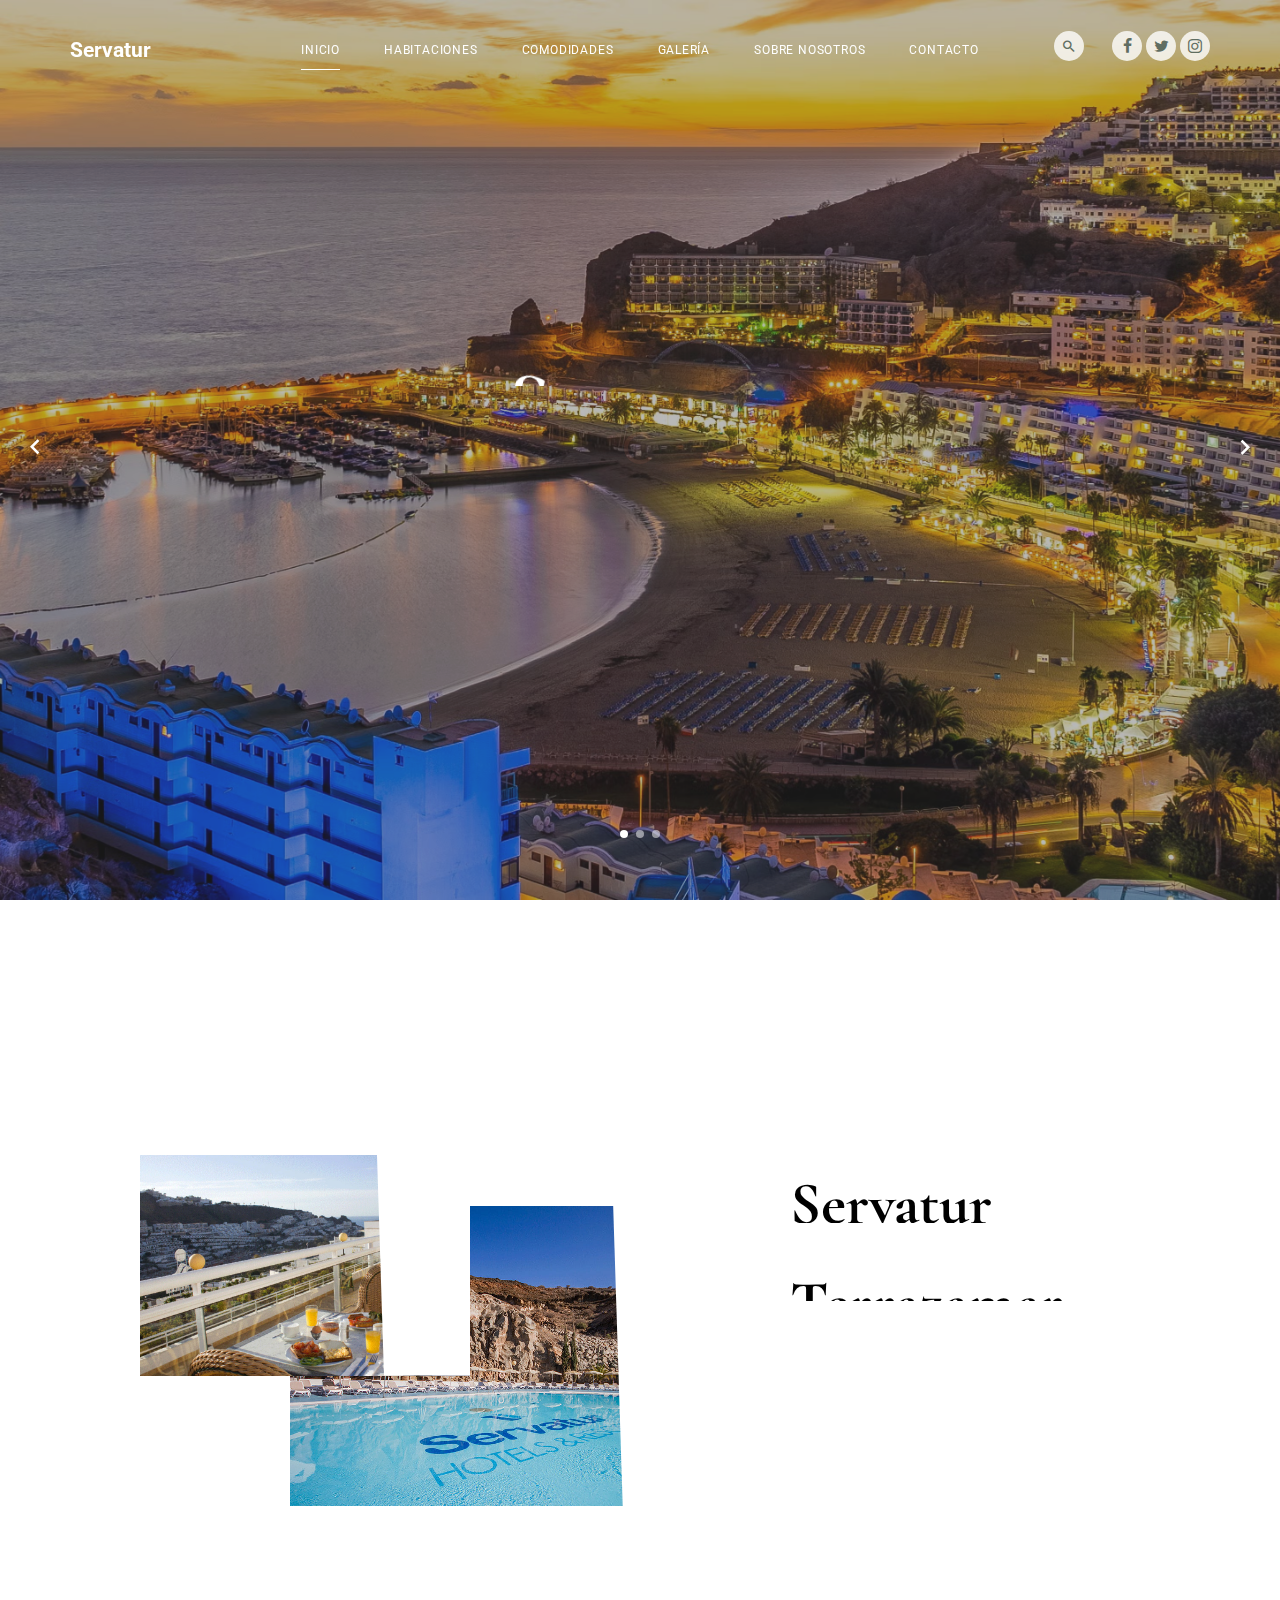
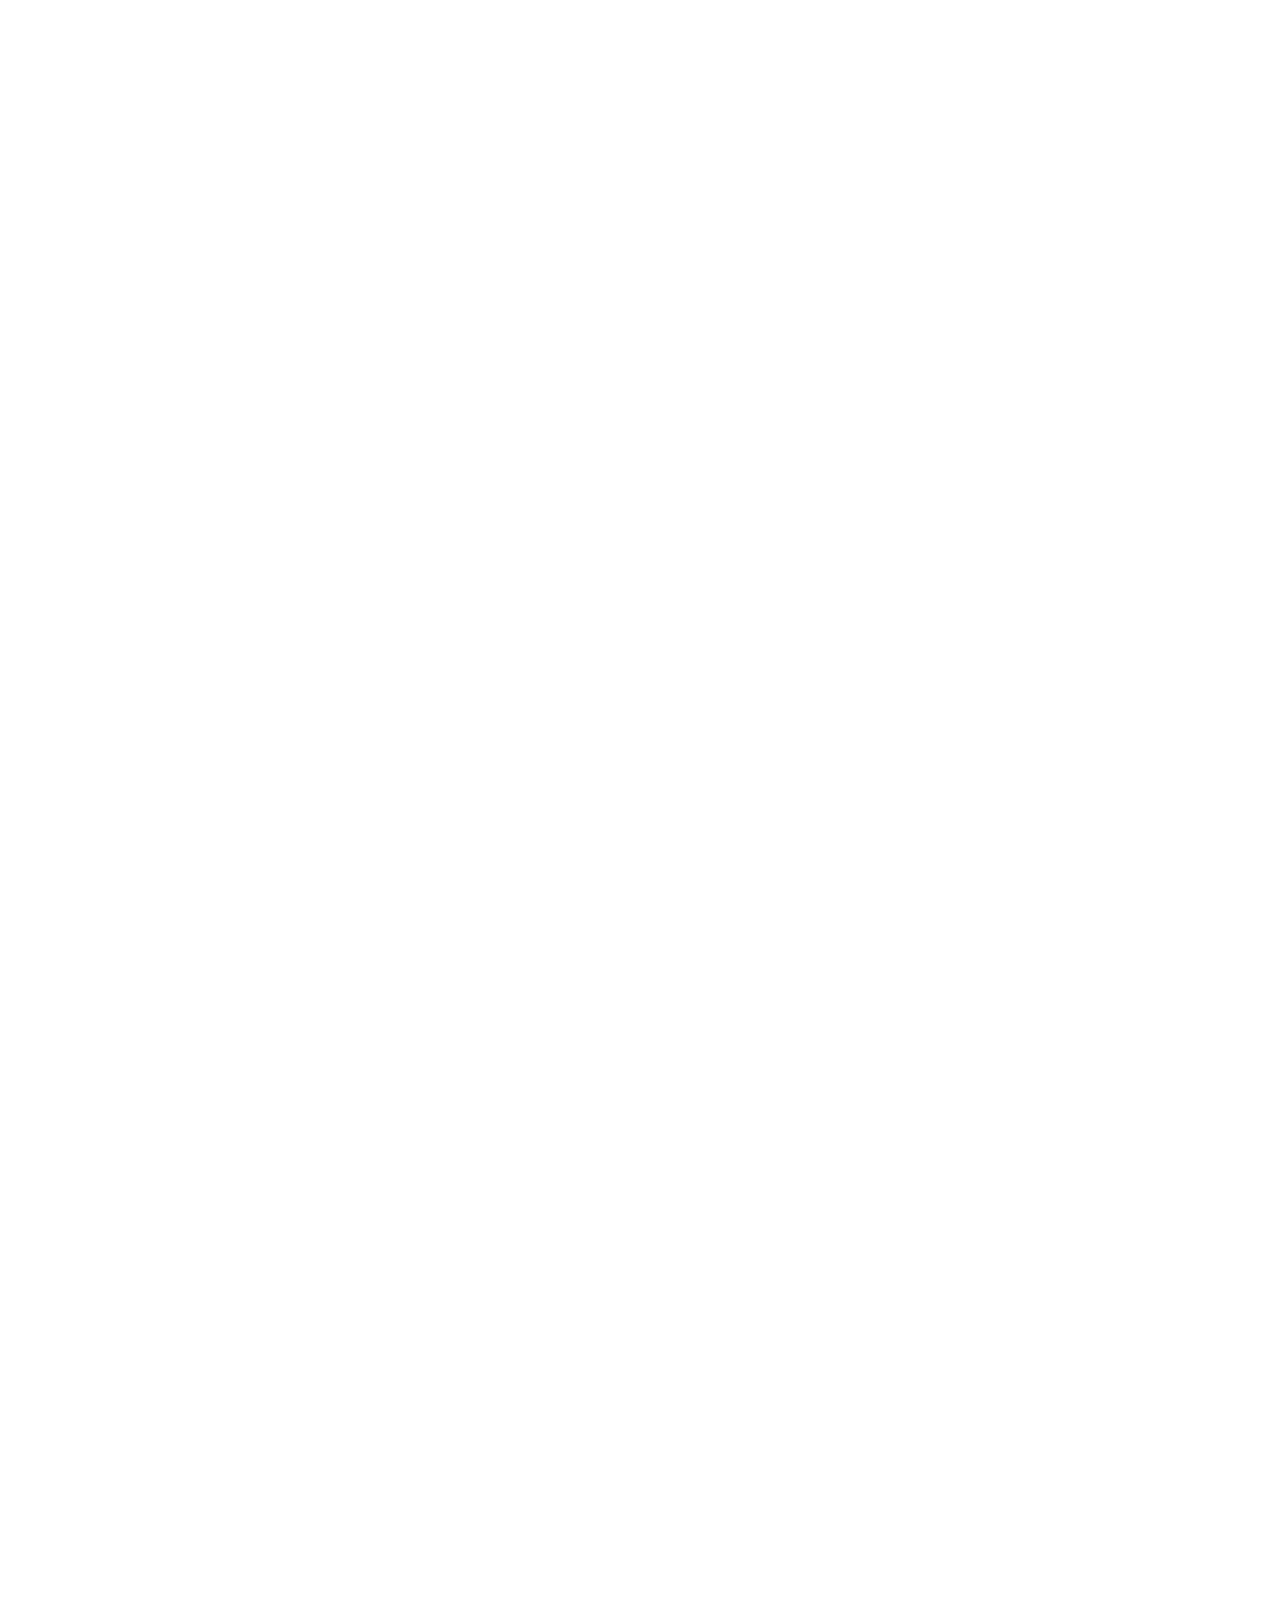
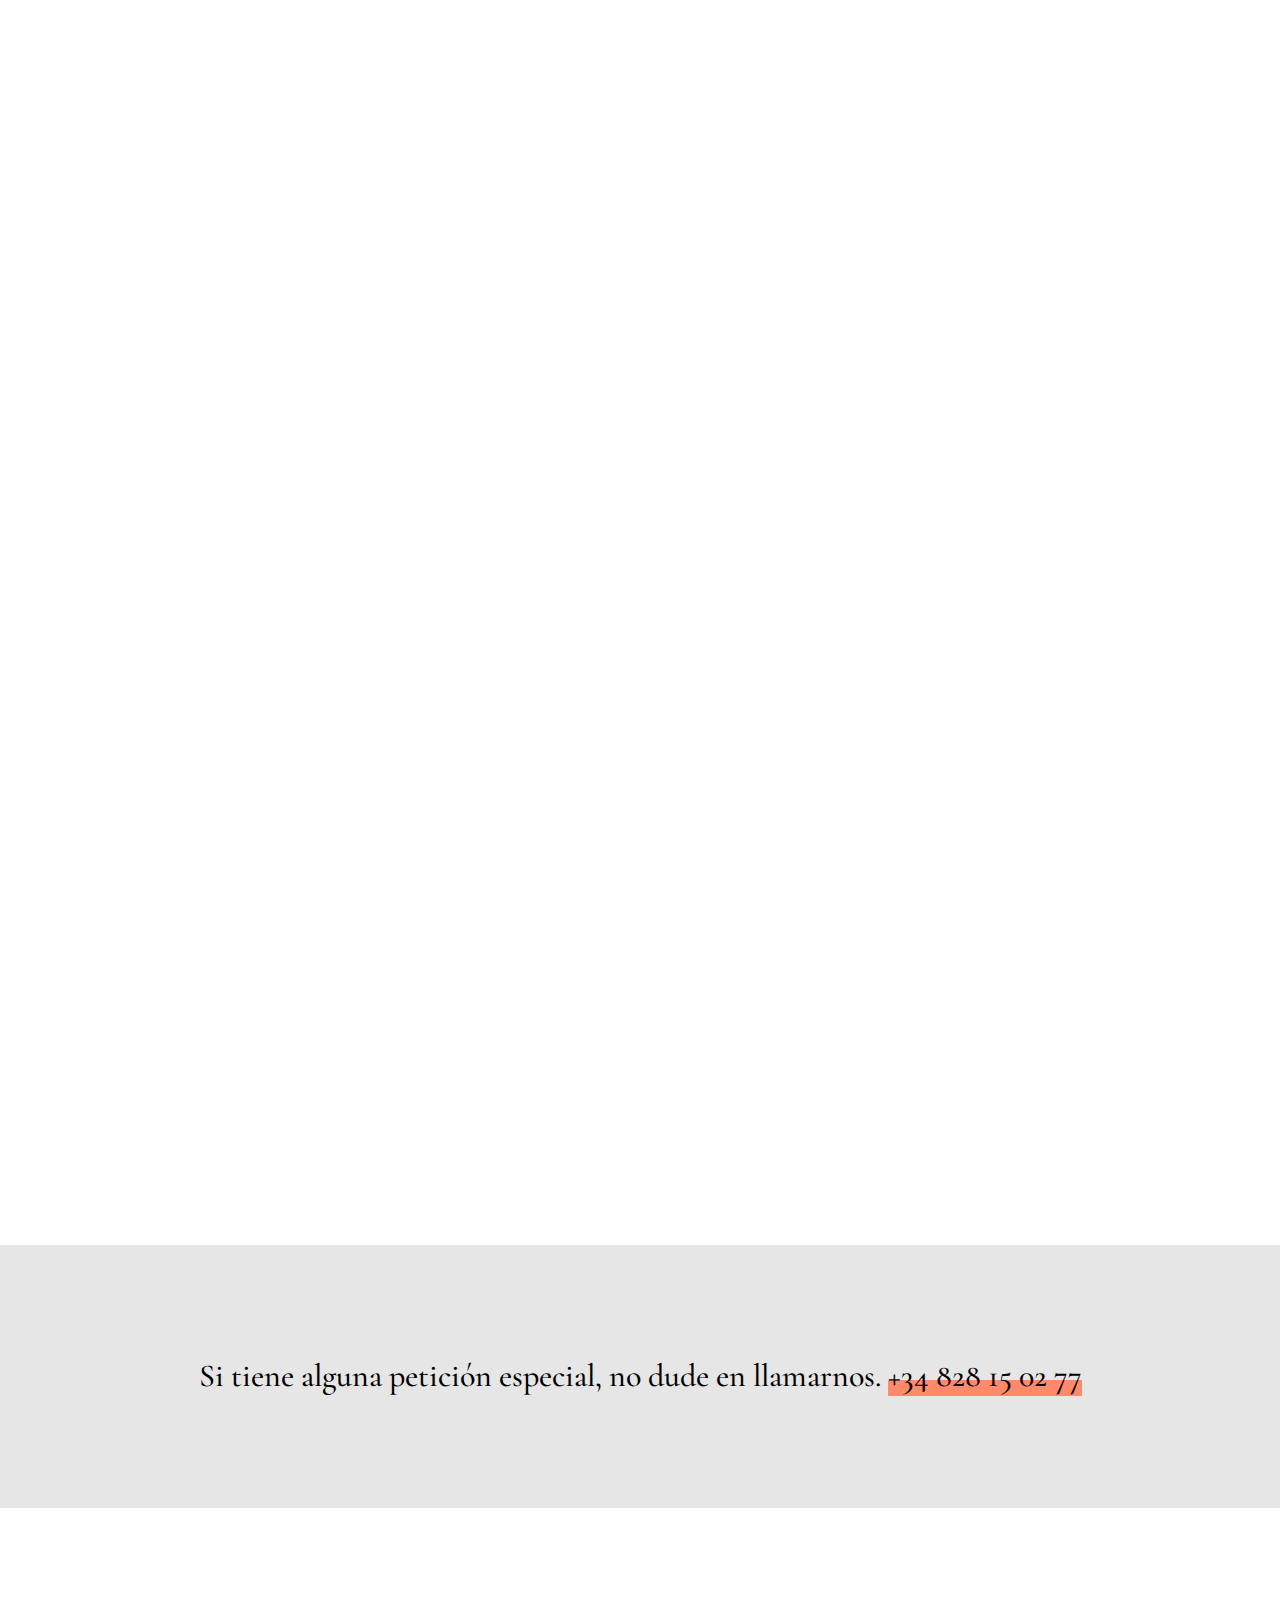
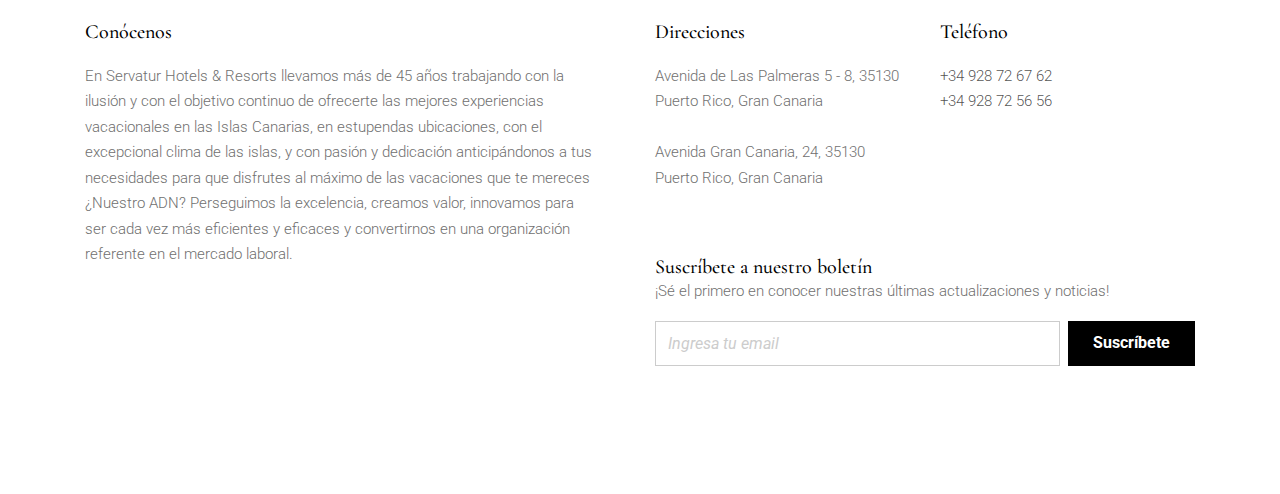
<file: index.html>
<!doctype html>
<html lang="en">

<head>
  <meta charset="utf-8">
  <meta name="viewport" content="width=device-width, initial-scale=1, shrink-to-fit=no">
  <meta name="author" content="Untree.co">
  <link rel="shortcut icon" href="Servatur_Logo.png">

  <meta name="description" content="" />
  <meta name="keywords" content="" />

    <link href="https://fonts.googleapis.com/css?family=Cormorant+Garamond:400,500i,700|Roboto:300,400,500,700&display=swap" rel="stylesheet">

    <link rel="stylesheet" href="css/vendor/icomoon/style.css">
    <link rel="stylesheet" href="css/vendor/owl.carousel.min.css">
    <link rel="stylesheet" href="css/vendor/aos.css">
    <link rel="stylesheet" href="css/vendor/animate.min.css">
    <link rel="stylesheet" href="css/vendor/bootstrap.css">

    <!-- Theme Style -->
    <link rel="stylesheet" href="css/style.css">

    <title>Servatur</title>
  </head>
  <body>

    <div id="untree_co--overlayer"></div>
    <div class="loader">
      <div class="spinner-border text-primary" role="status">
        <span class="sr-only">Loading...</span>
      </div>
    </div>

    <nav class="untree_co--site-mobile-menu">
      <div class="close-wrap d-flex">
        <a href="#" class="d-flex ml-auto js-menu-toggle">
          <span class="close-label">Cerrar</span>
          <div class="close-times">
            <span class="bar1"></span>
            <span class="bar2"></span>
          </div>
        </a>
      </div>
      <div class="site-mobile-inner"></div>
    </nav>


    <div class="untree_co--site-wrap">

      <nav class="untree_co--site-nav js-sticky-nav">
        <div class="container d-flex align-items-center">
          <div class="logo-wrap">
            <a href="index.html" class="untree_co--site-logo">Servatur</a>
          </div>
          <div class="site-nav-ul-wrap text-center d-none d-lg-block">
            <ul class="site-nav-ul js-clone-nav">
              <li class="active"><a href="index.html">Inicio</a></li>
              <li class="has-children">
                <a href="rooms.html">Habitaciones</a>
                <ul class="dropdown">
                  <li class="has-children">
                    <a href="#">Suite Casablanca </a>
                    <ul class="dropdown">
                      <li>
                        <a href="#">Suite Montecarlo</a>
                      </li>
                      <li>
                        <a href="#">Queen &amp; Habitacion Doble</a>
                      </li>
                      <li>
                        <a href="#">Le Voila Suite</a>
                      </li>
                    </ul>
                  </li>
                  <li>
                    <a href="#">Queen &amp; Habitacion Doble</a>
                  </li>
                  <li>
                    <a href="#">Le Voila Suite</a>
                  </li>
                </ul>
              </li>
              <li><a href="amenities.html">Comodidades</a></li>
              <li><a href="gallery.html">Galería</a></li>
              <li><a href="about.html">Sobre nosotros</a></li>
              <li><a href="contact.html">Contacto</a></li>
            </ul>
          </div>
          <div class="icons-wrap text-md-right">

            <ul class="icons-top d-none d-lg-block">
              <li class="mr-4">
                <a href="#" class="js-search-toggle"><span class="icon-search2"></span></a>
              </li>
              <li>
                <a href="#"><span class="icon-facebook"></span></a>
              </li>
              <li>
                <a href="#"><span class="icon-twitter"></span></a>
              </li>
              <li>
                <a href="#"><span class="icon-instagram"></span></a>
              </li>
            </ul>

            <!-- Mobile Toggle -->
            <a href="#" class="d-block d-lg-none burger js-menu-toggle" data-toggle="collapse" data-target="#main-navbar">
              <span></span>
            </a>
          </div>
        </div>
      </nav>

      <div class="untree_co--site-main">
        

        <div class="owl-carousel owl-hero">

          <div class="untree_co--site-hero overlay" style="background-image: url('images/puerto-rico.avif')">
            <div class="container">
              <div class="row align-items-center justify-content-center">
                <div class="col-md-8">
                  <div class="site-hero-contents text-center" data-aos="fade-up">
                    <h1 class="hero-heading" style="font-size: 80px;">Servatur</h1><br>
                    <h1 class="hero-heading" style="font-size: 80px;">Hotels and Resorts</h1><br>
                    <div class="sub-text">
                      <p style="font-size: 24px;">El lugar perfecto para dejar de lado el ajetreo</p>
                    </div>
                  </div>
                </div>
              </div>
            </div>
          </div>

          <div class="untree_co--site-hero overlay"  style="background-image: url('images/arguineguin-park-by-servatur-la-playa-de-arguineguin-photo-83.jpg')">
            <div class="container">
              <div class="row align-items-center justify-content-center">
                <div class="col-md-7">
                  <div class="site-hero-contents text-center" data-aos="fade-up">
                    <h1 class="hero-heading">Disfruta de la estancia</h1>
                  </div>
                </div>
              </div>
            </div>
          </div>

          <div class="untree_co--site-hero overlay" style="background-image: url('images/Servatur-Puerto-Azul-Hotel-Puerto-Rico-Exterior.jpg')">
            <div class="container">
              <div class="row align-items-center justify-content-center">
                <div class="col-md-10">
                  <div class="site-hero-contents text-center" data-aos="fade-up">
                    <h1 class="hero-heading">Alejado del estres y la rutina de la ciudad</h1>
                  </div>
                </div>
              </div>
            </div>
          </div>

        </div>

        <div class="untree_co--site-section float-left pb-0 featured-rooms">

          <div class="container pt-0 pb-5">
            <div class="row justify-content-center text-center">  
              <div class="col-lg-6 section-heading" data-aos="fade-up">
                <h3 class="text-center">Hoteles Destacados</h3>
              </div>
            </div>
          </div>

          <div class="container-fluid pt-5">
            <div class="suite-wrap overlap-image-1">

              <div class="suite">
                <div class="image-stack">
                  <div class="image-stack-item image-stack-item-top" data-jarallax-element="-50">
                    <div class="overlay"></div>
                    <img src="images/hotel-terrazamar-galeria-slider12.jpg" alt="Image" class="img-fluid pic1">
                  </div>
                  <div class="image-stack-item image-stack-item-bottom">
                    <div class="overlay"></div>
                    <img src="images/hotel-terrazamar-galeria-slider2.jpg" alt="Image" class="img-fluid pic2">
                  </div>
                </div>
              </div> <!-- .suite -->

              <div class="suite-contents" data-jarallax-element="50">
                <h2 class="suite-title" style="font-size: 60px;">Servatur Terrazamar & Sunsuite</h2>
                <div class="suite-excerpt">
                  <p style="font-size: 21px;">Un enorme complejo de apartamentos ubicado en el soleado valle de Puerto Rico.</p>
                </div>
              </div>
            </div>

            <div class="suite-wrap overlap-image-2">

              <div class="suite">
                <div class="image-stack">
                  <div class="image-stack-item image-stack-item-top">
                    <div class="overlay"></div>
                    <img src="images/hotel-casablanca-galeria-slider2.jpg" alt="Image" class="img-fluid pic1">
                  </div>
                  <div class="image-stack-item image-stack-item-bottom" data-jarallax-element="-50">
                    <div class="overlay"></div>
                    <img src="images/hotel-casablanca-galeria-slider4.jpg" alt="Image" class="img-fluid pic2">
                  </div>
                </div>
              </div>

              <div class="suite-contents" data-jarallax-element="50">
                <h2 class="suite-title" style="font-size: 60px;">Servatur Casablanca Suites & Spa</h2>
                <div class="suite-excerpt pr-5">
                  <p style="font-size: 21px;">Destaca por su exclusivo concepto de confort y diseño moderno. Creado para una estancia relajante, solo para adultos.</p>
                </div>
              </div>

            </div>

          </div>
        </div>

        <div class="untree_co--site-section">
          <div class="container">
            <div class="container pt-0 pb-5">
            <div class="row justify-content-center text-center">  
              <div class="col-lg-6 section-heading" data-aos="fade-up">
                <h3 class="text-center">Servicios del hotel</h3>
              </div>
            </div>
          </div>
            <div class="row custom-row-02192 align-items-stretch">
              <div class="col-md-6 col-lg-4 mb-5" data-aos="fade-up" data-aos-delay="100">
                <div class="media-29191 text-center h-100">
                  <div class="media-29191-icon">
                    <img src="images/svg/parking.svg" alt="Image" class="img-fluid">
                  </div>
                  <h3>Parking gratis</h3>
                  <p>Parking al aire libre anexo al hotel gratuito para cualquier cliente del hotel.</p>
                  <p><p><a href="#" class="readmore reverse">Saber más</a></p></p>
                </div>
              </div>
              
              <div class="col-md-6 col-lg-4 mb-5" data-aos="fade-up" data-aos-delay="200">
                <div class="media-29191 text-center h-100">
                  <div class="media-29191-icon">
                    <img src="images/svg/internet.svg" alt="Image" class="img-fluid">
                  </div>
                  <h3>Acceso a Internet de alta velocidad</h3>
                  <p>Disponemos de las mejores tecnologias para que puedas estar siempre conectado a la red.</p>
                  <p><p><a href="#" class="readmore reverse">Saber más</a></p></p>
                </div>
              </div>
              <div class="col-md-6 col-lg-4 mb-5" data-aos="fade-up" data-aos-delay="100">
                <div class="media-29191 text-center h-100">
                  <div class="media-29191-icon">
                    <img src="images/svg/wifi.svg" alt="Image" class="img-fluid">
                  </div>
                  <h3>WiFi en zonas al aire libre</h3>
                  <p>Para que siempre estes conectado, estes donde estes.</p>
                  <p><p><a href="#" class="readmore reverse">Saber más</a></p></p>
                </div>
              </div>
              
              <div class="col-md-6 col-lg-4 mb-5" data-aos="fade-up" data-aos-delay="200">
                <div class="media-29191 text-center h-100">
                  <div class="media-29191-icon">
                    <img src="images/svg/elevator.svg" alt="Image" class="img-fluid">
                  </div>
                  <h3>Ascensores</h3>
                  <p>Ascensores muy amplios y adapatados para cualquier tipo de persona.</p>
                  <p><p><a href="#" class="readmore reverse">Saber más</a></p></p>
                </div>
              </div>
              
              <div class="col-md-6 col-lg-4 mb-5" data-aos="fade-up" data-aos-delay="100">
                <div class="media-29191 text-center h-100">
                  <div class="media-29191-icon">
                    <img src="images/svg/partners.svg" alt="Image" class="img-fluid">
                  </div>

                  <h3>Salas de reuniones</h3>
                  <p>También es posible rentar una de nuestras salas para tus reuniones de negocios.</p>
                  <p><p><a href="#" class="readmore reverse">Saber más</a></p></p>
                </div>
              </div>
              <div class="col-md-6 col-lg-4 mb-5" data-aos="fade-up" data-aos-delay="200">
                <div class="media-29191 text-center h-100">
                  <div class="media-29191-icon">
                    <img src="images/svg/washing-machine.svg" alt="Image" class="img-fluid">
                  </div>
                  <h3>Servicio de lavanderia</h3>
                  <p>Si necesitas lavar cualquier prenda, avisanos y nosostros nos encargamos.</p>
                  <p><p><a href="#" class="readmore reverse">Saber más</a></p></p>
                </div>
              </div>

            </div>
          </div>
        </div>
        

        
        

        <div class="untree_co--site-section">
          <div class="container">
            <div class="row">
              <div class="col-md-4 section-heading" data-aos="fade-up">
                <h3 class="text-left">Nuevos Eventos</h3>
                <div class="w-75">
                  <p>Excursiones y actividades variadas cada semana</p>
                  </div>
              </div>
              <div class="col-md-4">
                <div class="post-entry" data-aos="fade-up" data-aos-delay="100">
                  <a href="#" class="thumb"><img src="images/img_1.jpg" alt="Image" class="img-fluid"></a>
                  <div class="post-entry-contents">
                    <h3><a href="#">Wellness</a></h3>
                    <div class="date">octubre 17, 2024 &bullet;</div>
                    <p>A hotel is an establishment that provides paid lodging on a short-term basis.</p>
                  </div>
                </div>
              </div>

              <div class="col-md-4">
                <div class="post-entry" data-aos="fade-up" data-aos-delay="200">
                  <a href="#" class="thumb"><img src="images/img_3.jpg" alt="Image" class="img-fluid"></a>
                  <div class="post-entry-contents">
                    <h3><a href="#">Excursiones Variadas</a></h3>
                    <div class="date">octubre 20, 2024 &bullet;</div>
                    <p>A hotel is an establishment that provides paid lodging on a short-term basis.</p>
                  </div>
                </div>
              </div>
            </div>
          </div>
        </div>

    
        <div class="untree_co--site-section py-5 bg-body-darker cta">
          <div class="container">
            <div class="row">
              <div class="col-12 text-center">
                <h3 class="m-0 p-0">Si tiene alguna petición especial, no dude en llamarnos. <a href="tel://+34828150277">+34 828 15 02 77</a></h3>
              </div>
            </div>
          </div>
        </div>


      </div>
      <footer class="untree_co--site-footer">
        
        <div class="container">
          <div class="row">
            <div class="col-md-6 pr-md-5">
              <h3>Conócenos</h3>
              <p>En Servatur Hotels & Resorts llevamos más de 45 años trabajando con la ilusión y con el objetivo continuo de ofrecerte las mejores experiencias vacacionales en las Islas Canarias, en estupendas ubicaciones, con el excepcional clima de las islas, y con pasión y dedicación anticipándonos a tus necesidades para que disfrutes al máximo de las vacaciones que te mereces ¿Nuestro ADN? Perseguimos la excelencia, creamos valor, innovamos para ser cada vez más eficientes y eficaces y convertirnos en una organización referente en el mercado laboral.</p>
            </div>
            
            <div class="col-md-6 ml-auto">
              <div class="row mb-3">
                <div class="col-md-6">
                  <h3>Direcciones</h3>
                  <address>
                    Avenida de Las Palmeras 5 - 8, 35130 <br>
                    Puerto Rico, Gran Canaria <br><br>
                    Avenida Gran Canaria, 24, 35130 <br>
                    Puerto Rico, Gran Canaria
                  </address>
                </div>
                <div class="col-md-6">
                  <h3>Teléfono</h3>
                  <p>
                    <a href="tel:+34928726762">+34 928 72 67 62</a> <br>
                    <a href="tel:+34928725656">+34 928 72 56 56</a>
                  </p>
                </div>                
              </div>
      
              <div class="row mt-5">
                <div class="col-md-12">
                  <h3 class="mb-0">Suscríbete a nuestro boletín</h3>
                  <p>¡Sé el primero en conocer nuestras últimas actualizaciones y noticias!</p>
                  <form action="#" method="" class="form-subscribe">
                    <div class="form-group d-flex">
                      <input type="email" class="form-control mr-2" placeholder="Ingresa tu email">
                      <input type="submit" value="Suscríbete" class="btn btn-black px-4 text-white">
                    </div>
                  </form>
                </div>
              </div>
            </div>
          </footer>
          </div>      

    <!-- Search -->
    <div class="search-wrap">
      <a href="#" class="close-search js-search-toggle">
        <span>Close</span>
      </a>
      <div class="container">
        <div class="row justify-content-center align-items-center text-center">
          <div class="col-md-12">
            <form action="#">
              <input type="search" name="s" id="s" placeholder="Type a keyword and hit enter..."  autocomplete="false">
            </form>    
          </div>
        </div>
      </div>
    </div>

    <script src="js/vendor/jquery-3.3.1.min.js"></script>
    <script src="js/vendor/popper.min.js"></script>
    <script src="js/vendor/bootstrap.min.js"></script>

    <script src="js/vendor/owl.carousel.min.js"></script>
    
    <script src="js/vendor/jarallax.min.js"></script>
    <script src="js/vendor/jarallax-element.min.js"></script>
    <script sr c="js/vendor/ofi.min.js"></script>

    <script src="js/vendor/aos.js"></script>

    <script src="js/vendor/jquery.lettering.js"></script>
    <script src="js/vendor/jquery.sticky.js"></script>

    <script src="js/vendor/TweenMax.min.js"></script>
    <script src="js/vendor/ScrollMagic.min.js"></script>
    <script src="js/vendor/scrollmagic.animation.gsap.min.js"></script>
    <script src="js/vendor/debug.addIndicators.min.js"></script>


    <script src="js/main.js"></script>
  </body>
</html>
</file>
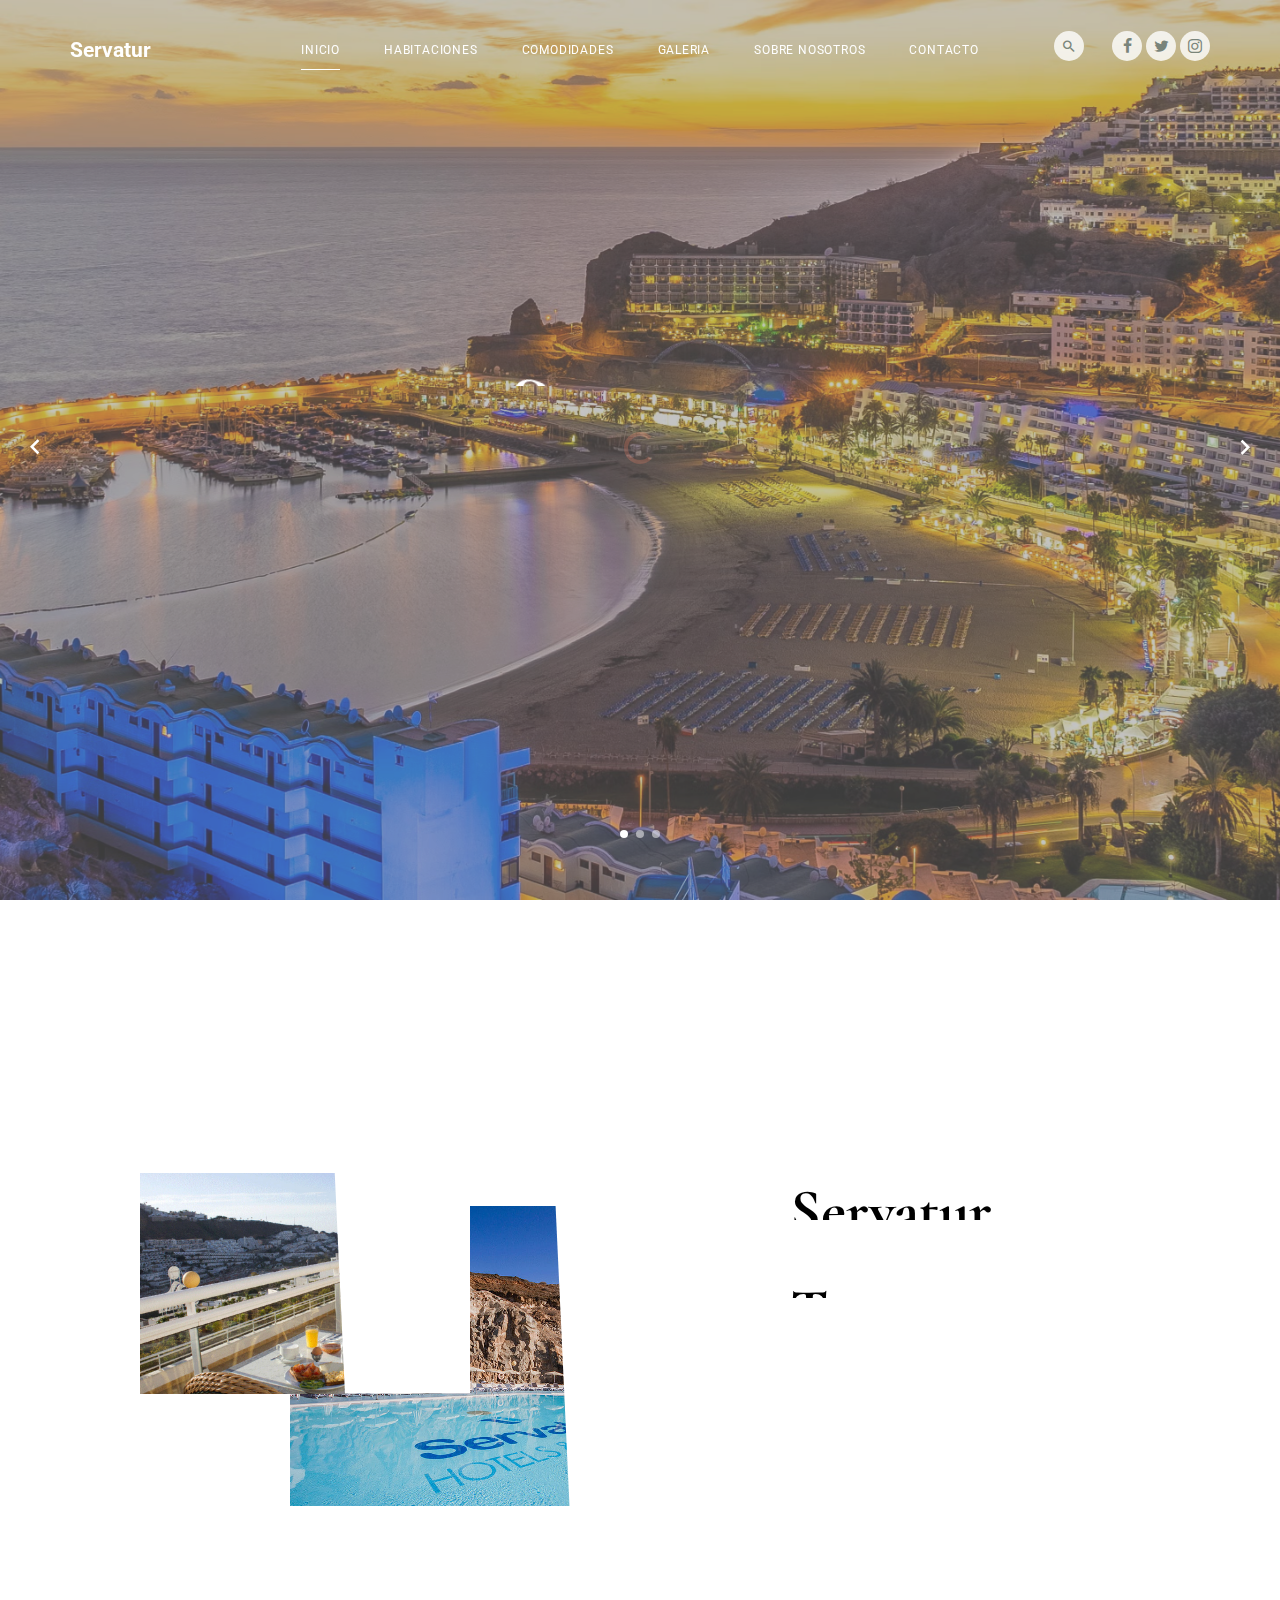
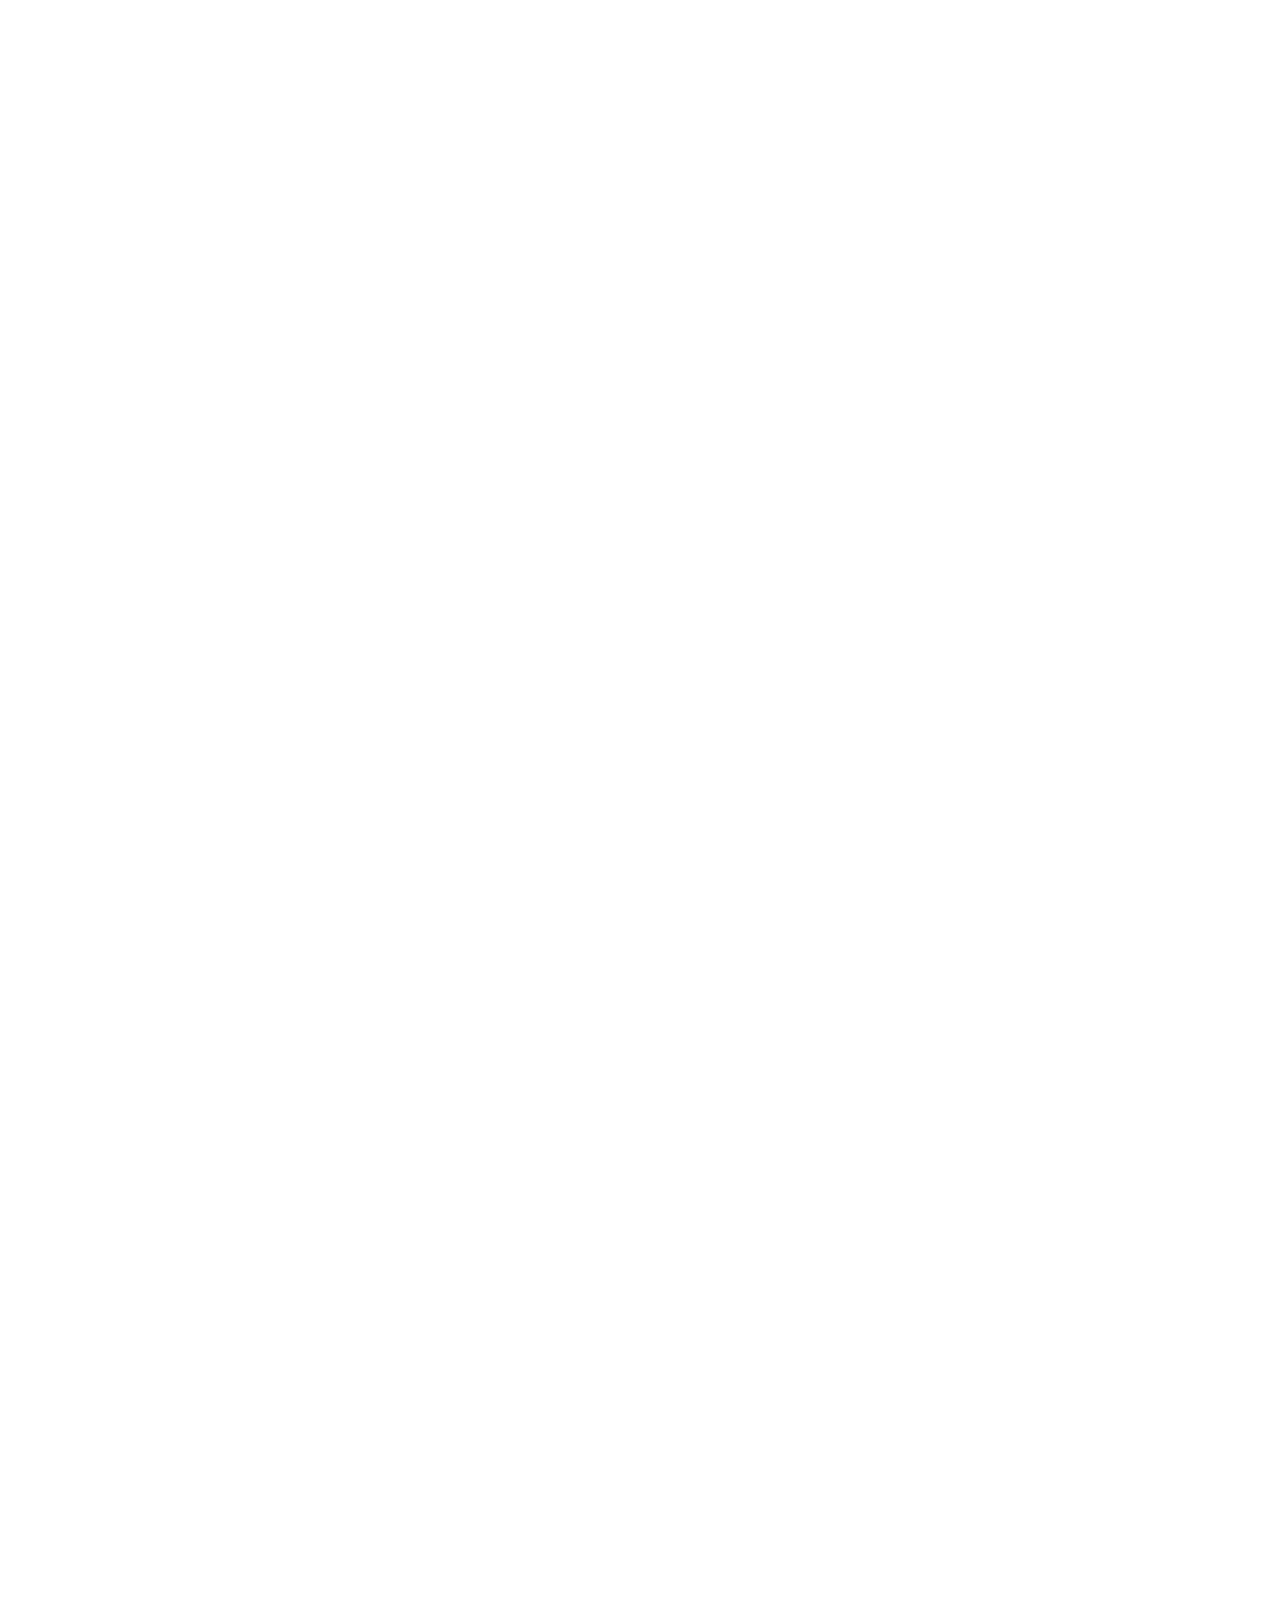
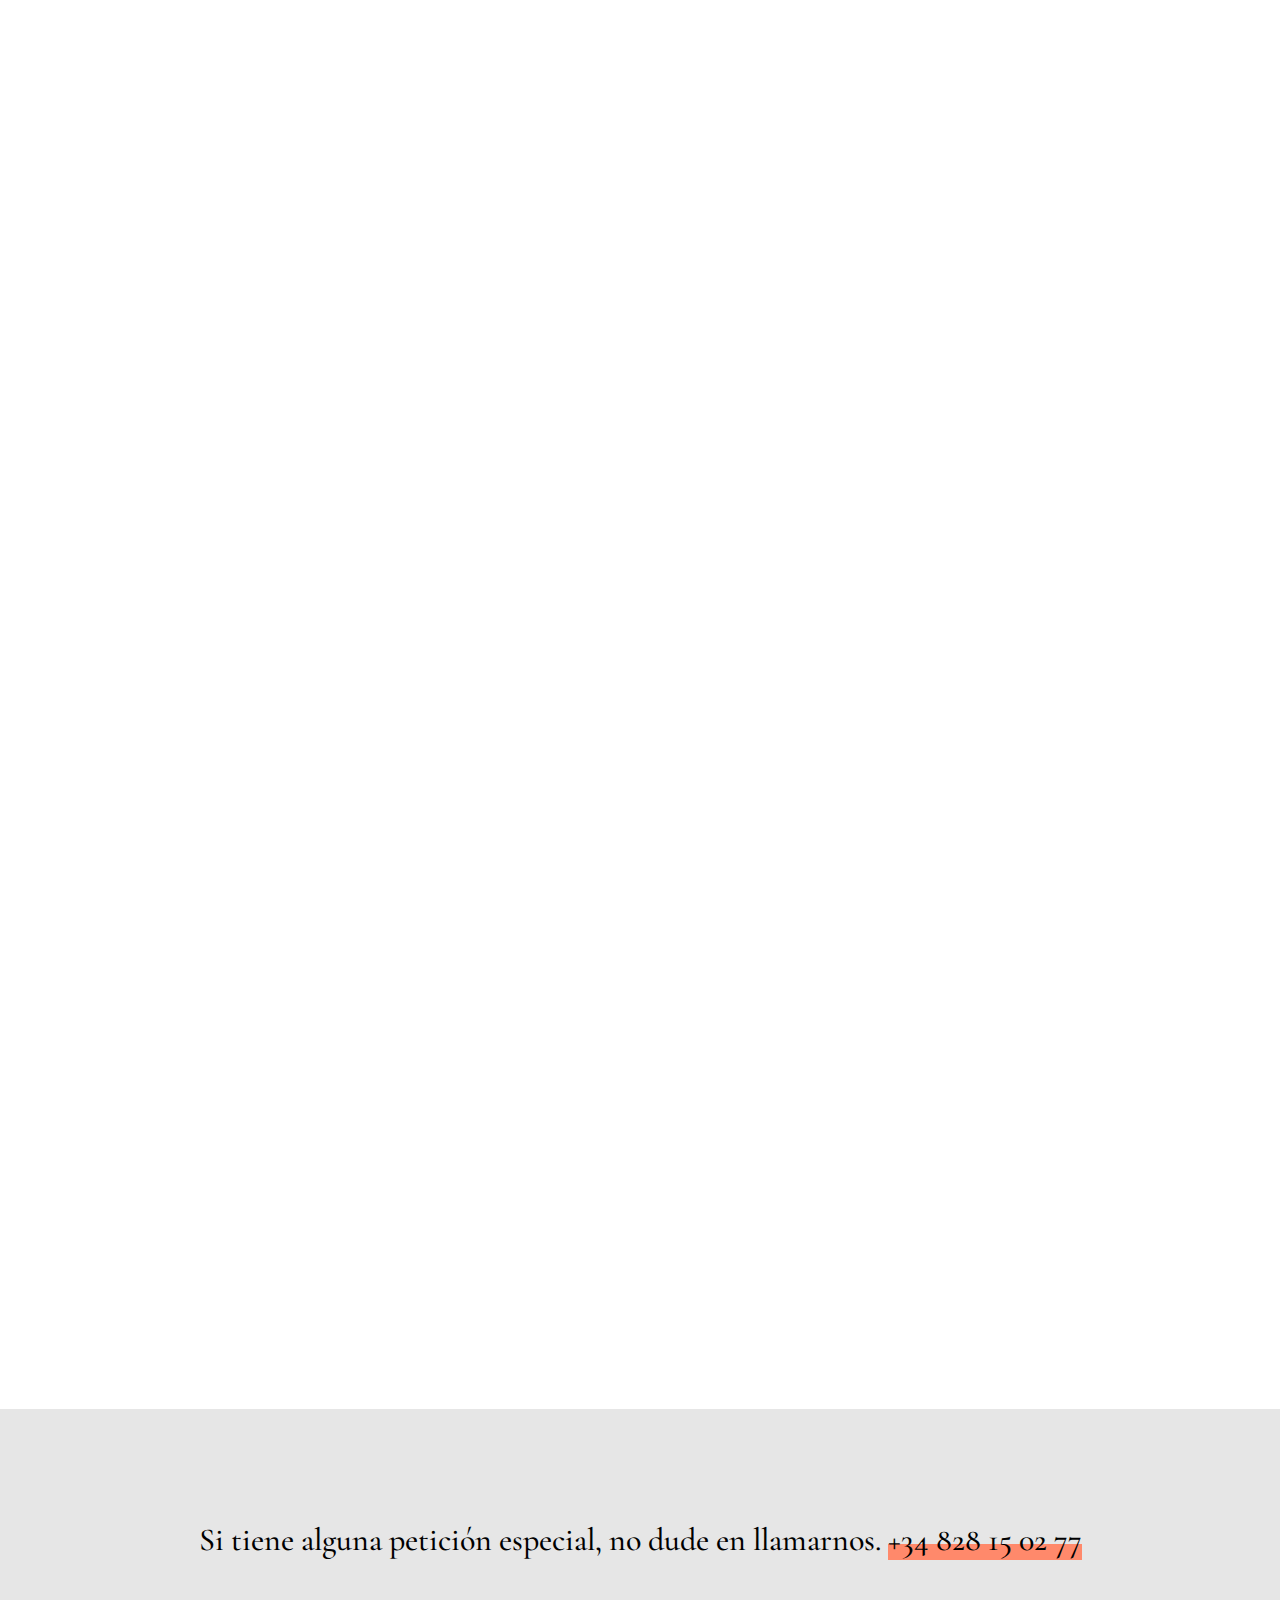
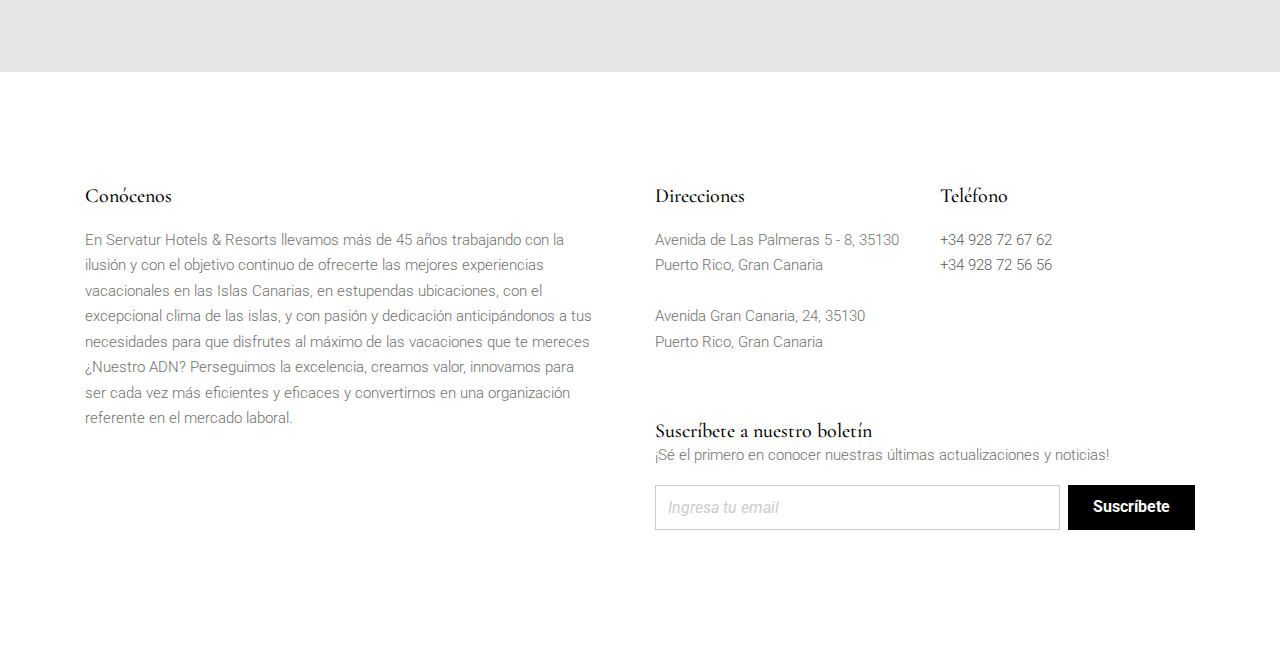
<file: FMCC_web-main/index.html>
<!doctype html>
<html lang="en">

<head>
  <meta charset="utf-8">
  <meta name="viewport" content="width=device-width, initial-scale=1, shrink-to-fit=no">
  <meta name="author" content="Untree.co">
  <link rel="shortcut icon" href="Servatur_Logo.png">

  <meta name="description" content="" />
  <meta name="keywords" content="" />

    <link href="https://fonts.googleapis.com/css?family=Cormorant+Garamond:400,500i,700|Roboto:300,400,500,700&display=swap" rel="stylesheet">

    <link rel="stylesheet" href="css/vendor/icomoon/style.css">
    <link rel="stylesheet" href="css/vendor/owl.carousel.min.css">
    <link rel="stylesheet" href="css/vendor/aos.css">
    <link rel="stylesheet" href="css/vendor/animate.min.css">
    <link rel="stylesheet" href="css/vendor/bootstrap.css">

    <!-- Theme Style -->
    <link rel="stylesheet" href="css/style.css">

    <title>Servatur</title>
  </head>
  <body>

    <div id="untree_co--overlayer"></div>
    <div class="loader">
      <div class="spinner-border text-primary" role="status">
        <span class="sr-only">Loading...</span>
      </div>
    </div>

    <nav class="untree_co--site-mobile-menu">
      <div class="close-wrap d-flex">
        <a href="#" class="d-flex ml-auto js-menu-toggle">
          <span class="close-label">Cerrar</span>
          <div class="close-times">
            <span class="bar1"></span>
            <span class="bar2"></span>
          </div>
        </a>
      </div>
      <div class="site-mobile-inner"></div>
    </nav>


    <div class="untree_co--site-wrap">

      <nav class="untree_co--site-nav js-sticky-nav">
        <div class="container d-flex align-items-center">
          <div class="logo-wrap">
            <a href="index.html" class="untree_co--site-logo">Servatur</a>
          </div>
          <div class="site-nav-ul-wrap text-center d-none d-lg-block">
            <ul class="site-nav-ul js-clone-nav">
              <li class="active"><a href="index.html">Inicio</a></li>
              <li class="has-children">
                <a href="rooms.html">Habitaciones</a>
                <ul class="dropdown">
                  <li class="has-children">
                    <a href="#">Suite Casablanca </a>
                    <ul class="dropdown">
                      <li>
                        <a href="#">Suite Montecarlo</a>
                      </li>
                      <li>
                        <a href="#">Queen &amp; Habitacion Doble</a>
                      </li>
                      <li>
                        <a href="#">Le Voila Suite</a>
                      </li>
                    </ul>
                  </li>
                  <li>
                    <a href="#">Queen &amp; Habitacion Doble</a>
                  </li>
                  <li>
                    <a href="#">Le Voila Suite</a>
                  </li>
                </ul>
              </li>
              <li><a href="amenities.html">Comodidades</a></li>
              <li><a href="gallery.html">Galeria</a></li>
              <li><a href="about.html">Sobre nosotros</a></li>
              <li><a href="contact.html">Contacto</a></li>
            </ul>
          </div>
          <div class="icons-wrap text-md-right">

            <ul class="icons-top d-none d-lg-block">
              <li class="mr-4">
                <a href="#" class="js-search-toggle"><span class="icon-search2"></span></a>
              </li>
              <li>
                <a href="#"><span class="icon-facebook"></span></a>
              </li>
              <li>
                <a href="#"><span class="icon-twitter"></span></a>
              </li>
              <li>
                <a href="#"><span class="icon-instagram"></span></a>
              </li>
            </ul>

            <!-- Mobile Toggle -->
            <a href="#" class="d-block d-lg-none burger js-menu-toggle" data-toggle="collapse" data-target="#main-navbar">
              <span></span>
            </a>
          </div>
        </div>
      </nav>

      <div class="untree_co--site-main">
        

        <div class="owl-carousel owl-hero">

          <div class="untree_co--site-hero overlay" style="background-image: url('images/puerto-rico.avif')">
            <div class="container">
              <div class="row align-items-center justify-content-center">
                <div class="col-md-8">
                  <div class="site-hero-contents text-center" data-aos="fade-up">
                    <h1 class="hero-heading" style="font-size: 80px;">Servatur</h1><br>
                    <h1 class="hero-heading" style="font-size: 80px;">Hotels and Resorts</h1><br>
                    <div class="sub-text">
                      <p style="font-size: 24px;">El lugar perfecto para dejar de lado el ajetreo</p>
                    </div>
                  </div>
                </div>
              </div>
            </div>
          </div>

          <div class="untree_co--site-hero overlay"  style="background-image: url('images/arguineguin-park-by-servatur-la-playa-de-arguineguin-photo-83.jpg')">
            <div class="container">
              <div class="row align-items-center justify-content-center">
                <div class="col-md-7">
                  <div class="site-hero-contents text-center" data-aos="fade-up">
                    <h1 class="hero-heading">Disfruta de la estancia</h1>
                  </div>
                </div>
              </div>
            </div>
          </div>

          <div class="untree_co--site-hero overlay" style="background-image: url('images/Servatur-Puerto-Azul-Hotel-Puerto-Rico-Exterior.jpg')">
            <div class="container">
              <div class="row align-items-center justify-content-center">
                <div class="col-md-10">
                  <div class="site-hero-contents text-center" data-aos="fade-up">
                    <h1 class="hero-heading">Alejado del estres y la rutina de la ciudad</h1>
                  </div>
                </div>
              </div>
            </div>
          </div>

        </div>

        <div class="untree_co--site-section float-left pb-0 featured-rooms">

          <div class="container pt-0 pb-5">
            <div class="row justify-content-center text-center">  
              <div class="col-lg-6 section-heading" data-aos="fade-up">
                <h3 class="text-center">Hoteles Destacados</h3>
              </div>
            </div>
          </div>

          <div class="container-fluid pt-5">
            <div class="suite-wrap overlap-image-1">

              <div class="suite">
                <div class="image-stack">
                  <div class="image-stack-item image-stack-item-top" data-jarallax-element="-50">
                    <div class="overlay"></div>
                    <img src="images/hotel-terrazamar-galeria-slider12.jpg" alt="Image" class="img-fluid pic1">
                  </div>
                  <div class="image-stack-item image-stack-item-bottom">
                    <div class="overlay"></div>
                    <img src="images/hotel-terrazamar-galeria-slider2.jpg" alt="Image" class="img-fluid pic2">
                  </div>
                </div>
              </div> <!-- .suite -->

              <div class="suite-contents" data-jarallax-element="50">
                <h2 class="suite-title" style="font-size: 60px;">Servatur Terrazamar & Sunsuite</h2>
                <div class="suite-excerpt">
                  <p style="font-size: 21px;">Un enorme complejo de apartamentos ubicado en el soleado valle de Puerto Rico.</p>
                  <p><a href="#" class="readmore">Detalles del hotel</a></p>
                </div>
              </div>
            </div>

            <div class="suite-wrap overlap-image-2">

              <div class="suite">
                <div class="image-stack">
                  <div class="image-stack-item image-stack-item-top">
                    <div class="overlay"></div>
                    <img src="images/hotel-casablanca-galeria-slider2.jpg" alt="Image" class="img-fluid pic1">
                  </div>
                  <div class="image-stack-item image-stack-item-bottom" data-jarallax-element="-50">
                    <div class="overlay"></div>
                    <img src="images/hotel-casablanca-galeria-slider4.jpg" alt="Image" class="img-fluid pic2">
                  </div>
                </div>
              </div>

              <div class="suite-contents" data-jarallax-element="50">
                <h2 class="suite-title" style="font-size: 60px;">Servatur Casablanca Suites & Spa</h2>
                <div class="suite-excerpt pr-5">
                  <p style="font-size: 21px;">Destaca por su exclusivo concepto de confort y diseño moderno. Creado para una estancia relajante, solo para adultos.</p>
                  <p><a href="#" class="readmore">Detalles del hotel</a></p>
                </div>
              </div>

            </div>

          </div>
        </div>

        <div class="untree_co--site-section">
          <div class="container">
            <div class="container pt-0 pb-5">
            <div class="row justify-content-center text-center">  
              <div class="col-lg-6 section-heading" data-aos="fade-up">
                <h3 class="text-center">Servicios del hotel</h3>
              </div>
            </div>
          </div>
            <div class="row custom-row-02192 align-items-stretch">
              <div class="col-md-6 col-lg-4 mb-5" data-aos="fade-up" data-aos-delay="100">
                <div class="media-29191 text-center h-100">
                  <div class="media-29191-icon">
                    <img src="images/svg/parking.svg" alt="Image" class="img-fluid">
                  </div>
                  <h3>Parking gratis</h3>
                  <p>Parking al aire libre anexo al hotel gratuito para cualquier cliente del hotel.</p>
                  <p><p><a href="#" class="readmore reverse">Saber más</a></p></p>
                </div>
              </div>
              
              <div class="col-md-6 col-lg-4 mb-5" data-aos="fade-up" data-aos-delay="200">
                <div class="media-29191 text-center h-100">
                  <div class="media-29191-icon">
                    <img src="images/svg/internet.svg" alt="Image" class="img-fluid">
                  </div>
                  <h3>Acceso a Internet de alta velocidad</h3>
                  <p>Disponemos de las mejores tecnologias para que puedas estar siempre conectado a la red.</p>
                  <p><p><a href="#" class="readmore reverse">Saber más</a></p></p>
                </div>
              </div>
              <div class="col-md-6 col-lg-4 mb-5" data-aos="fade-up" data-aos-delay="100">
                <div class="media-29191 text-center h-100">
                  <div class="media-29191-icon">
                    <img src="images/svg/wifi.svg" alt="Image" class="img-fluid">
                  </div>
                  <h3>WiFi en zonas al aire libre</h3>
                  <p>Para que siempre estes conectado, estes donde estes.</p>
                  <p><p><a href="#" class="readmore reverse">Saber más</a></p></p>
                </div>
              </div>
              
              <div class="col-md-6 col-lg-4 mb-5" data-aos="fade-up" data-aos-delay="200">
                <div class="media-29191 text-center h-100">
                  <div class="media-29191-icon">
                    <img src="images/svg/elevator.svg" alt="Image" class="img-fluid">
                  </div>
                  <h3>Ascensores</h3>
                  <p>Ascensores muy amplios y adapatados para cualquier tipo de persona.</p>
                  <p><p><a href="#" class="readmore reverse">Saber más</a></p></p>
                </div>
              </div>
              
              <div class="col-md-6 col-lg-4 mb-5" data-aos="fade-up" data-aos-delay="100">
                <div class="media-29191 text-center h-100">
                  <div class="media-29191-icon">
                    <img src="images/svg/partners.svg" alt="Image" class="img-fluid">
                  </div>

                  <h3>Salas de reuniones</h3>
                  <p>También es posible rentar una de nuestras salas para tus reuniones de negocios.</p>
                  <p><p><a href="#" class="readmore reverse">Saber más</a></p></p>
                </div>
              </div>
              <div class="col-md-6 col-lg-4 mb-5" data-aos="fade-up" data-aos-delay="200">
                <div class="media-29191 text-center h-100">
                  <div class="media-29191-icon">
                    <img src="images/svg/washing-machine.svg" alt="Image" class="img-fluid">
                  </div>
                  <h3>Servicio de lavanderia</h3>
                  <p>Si necesitas lavar cualquier prenda, avisanos y nosostros nos encargamos.</p>
                  <p><p><a href="#" class="readmore reverse">Saber más</a></p></p>
                </div>
              </div>

            </div>
          </div>
        </div>
        

        
        

        <div class="untree_co--site-section">
          <div class="container">
            <div class="row">
              <div class="col-md-4 section-heading" data-aos="fade-up">
                <h3 class="text-left">News &amp; Events</h3>
                <div class="w-75">
                  <p>A hotel is an establishment that provides paid lodging on a short-term basis.</p>
                  </div>
                <p><a href="#" class="readmore">All Posts</a></p>
              </div>
              <div class="col-md-4">
                <div class="post-entry" data-aos="fade-up" data-aos-delay="100">
                  <a href="#" class="thumb"><img src="images/img_1.jpg" alt="Image" class="img-fluid"></a>
                  <div class="post-entry-contents">
                    <h3><a href="#">How algorithms shape our world</a></h3>
                    <div class="date">December 20, 2019 &bullet; by <a href="#">Joefrey Mahusay</a></div>
                    <p>A hotel is an establishment that provides paid lodging on a short-term basis.</p>
                    <p><a href="#" class="readmore">Saber más</a></p>
                  </div>
                </div>
              </div>

              <div class="col-md-4">
                <div class="post-entry" data-aos="fade-up" data-aos-delay="200">
                  <a href="#" class="thumb"><img src="images/img_3.jpg" alt="Image" class="img-fluid"></a>
                  <div class="post-entry-contents">
                    <h3><a href="#">How algorithms shape our world</a></h3>
                    <div class="date">December 20, 2019 &bullet; by <a href="#">Joefrey Mahusay</a></div>
                    <p>A hotel is an establishment that provides paid lodging on a short-term basis.</p>
                    <p><a href="#" class="readmore">Saber más</a></p>
                  </div>
                </div>
              </div>
            </div>
          </div>
        </div>

    
        <div class="untree_co--site-section py-5 bg-body-darker cta">
          <div class="container">
            <div class="row">
              <div class="col-12 text-center">
                <h3 class="m-0 p-0">Si tiene alguna petición especial, no dude en llamarnos. <a href="tel://+34828150277">+34 828 15 02 77</a></h3>
              </div>
            </div>
          </div>
        </div>


      </div>
      <footer class="untree_co--site-footer">
        
        <div class="container">
          <div class="row">
            <div class="col-md-6 pr-md-5">
              <h3>Conócenos</h3>
              <p>En Servatur Hotels & Resorts llevamos más de 45 años trabajando con la ilusión y con el objetivo continuo de ofrecerte las mejores experiencias vacacionales en las Islas Canarias, en estupendas ubicaciones, con el excepcional clima de las islas, y con pasión y dedicación anticipándonos a tus necesidades para que disfrutes al máximo de las vacaciones que te mereces ¿Nuestro ADN? Perseguimos la excelencia, creamos valor, innovamos para ser cada vez más eficientes y eficaces y convertirnos en una organización referente en el mercado laboral.</p>
            </div>
            
            <div class="col-md-6 ml-auto">
              <div class="row mb-3">
                <div class="col-md-6">
                  <h3>Direcciones</h3>
                  <address>
                    Avenida de Las Palmeras 5 - 8, 35130 <br>
                    Puerto Rico, Gran Canaria <br><br>
                    Avenida Gran Canaria, 24, 35130 <br>
                    Puerto Rico, Gran Canaria
                  </address>
                </div>
                <div class="col-md-6">
                  <h3>Teléfono</h3>
                  <p>
                    <a href="tel:+34928726762">+34 928 72 67 62</a> <br>
                    <a href="tel:+34928725656">+34 928 72 56 56</a>
                  </p>
                </div>                
              </div>
      
              <div class="row mt-5">
                <div class="col-md-12">
                  <h3 class="mb-0">Suscríbete a nuestro boletín</h3>
                  <p>¡Sé el primero en conocer nuestras últimas actualizaciones y noticias!</p>
                  <form action="#" method="" class="form-subscribe">
                    <div class="form-group d-flex">
                      <input type="email" class="form-control mr-2" placeholder="Ingresa tu email">
                      <input type="submit" value="Suscríbete" class="btn btn-black px-4 text-white">
                    </div>
                  </form>
                </div>
              </div>
            </div>
          </footer>
          </div>      

    <!-- Search -->
    <div class="search-wrap">
      <a href="#" class="close-search js-search-toggle">
        <span>Close</span>
      </a>
      <div class="container">
        <div class="row justify-content-center align-items-center text-center">
          <div class="col-md-12">
            <form action="#">
              <input type="search" name="s" id="s" placeholder="Type a keyword and hit enter..."  autocomplete="false">
            </form>    
          </div>
        </div>
      </div>
    </div>

    <script src="js/vendor/jquery-3.3.1.min.js"></script>
    <script src="js/vendor/popper.min.js"></script>
    <script src="js/vendor/bootstrap.min.js"></script>

    <script src="js/vendor/owl.carousel.min.js"></script>
    
    <script src="js/vendor/jarallax.min.js"></script>
    <script src="js/vendor/jarallax-element.min.js"></script>
    <script sr c="js/vendor/ofi.min.js"></script>

    <script src="js/vendor/aos.js"></script>

    <script src="js/vendor/jquery.lettering.js"></script>
    <script src="js/vendor/jquery.sticky.js"></script>

    <script src="js/vendor/TweenMax.min.js"></script>
    <script src="js/vendor/ScrollMagic.min.js"></script>
    <script src="js/vendor/scrollmagic.animation.gsap.min.js"></script>
    <script src="js/vendor/debug.addIndicators.min.js"></script>


    <script src="js/main.js"></script>
  </body>
</html>
</file>
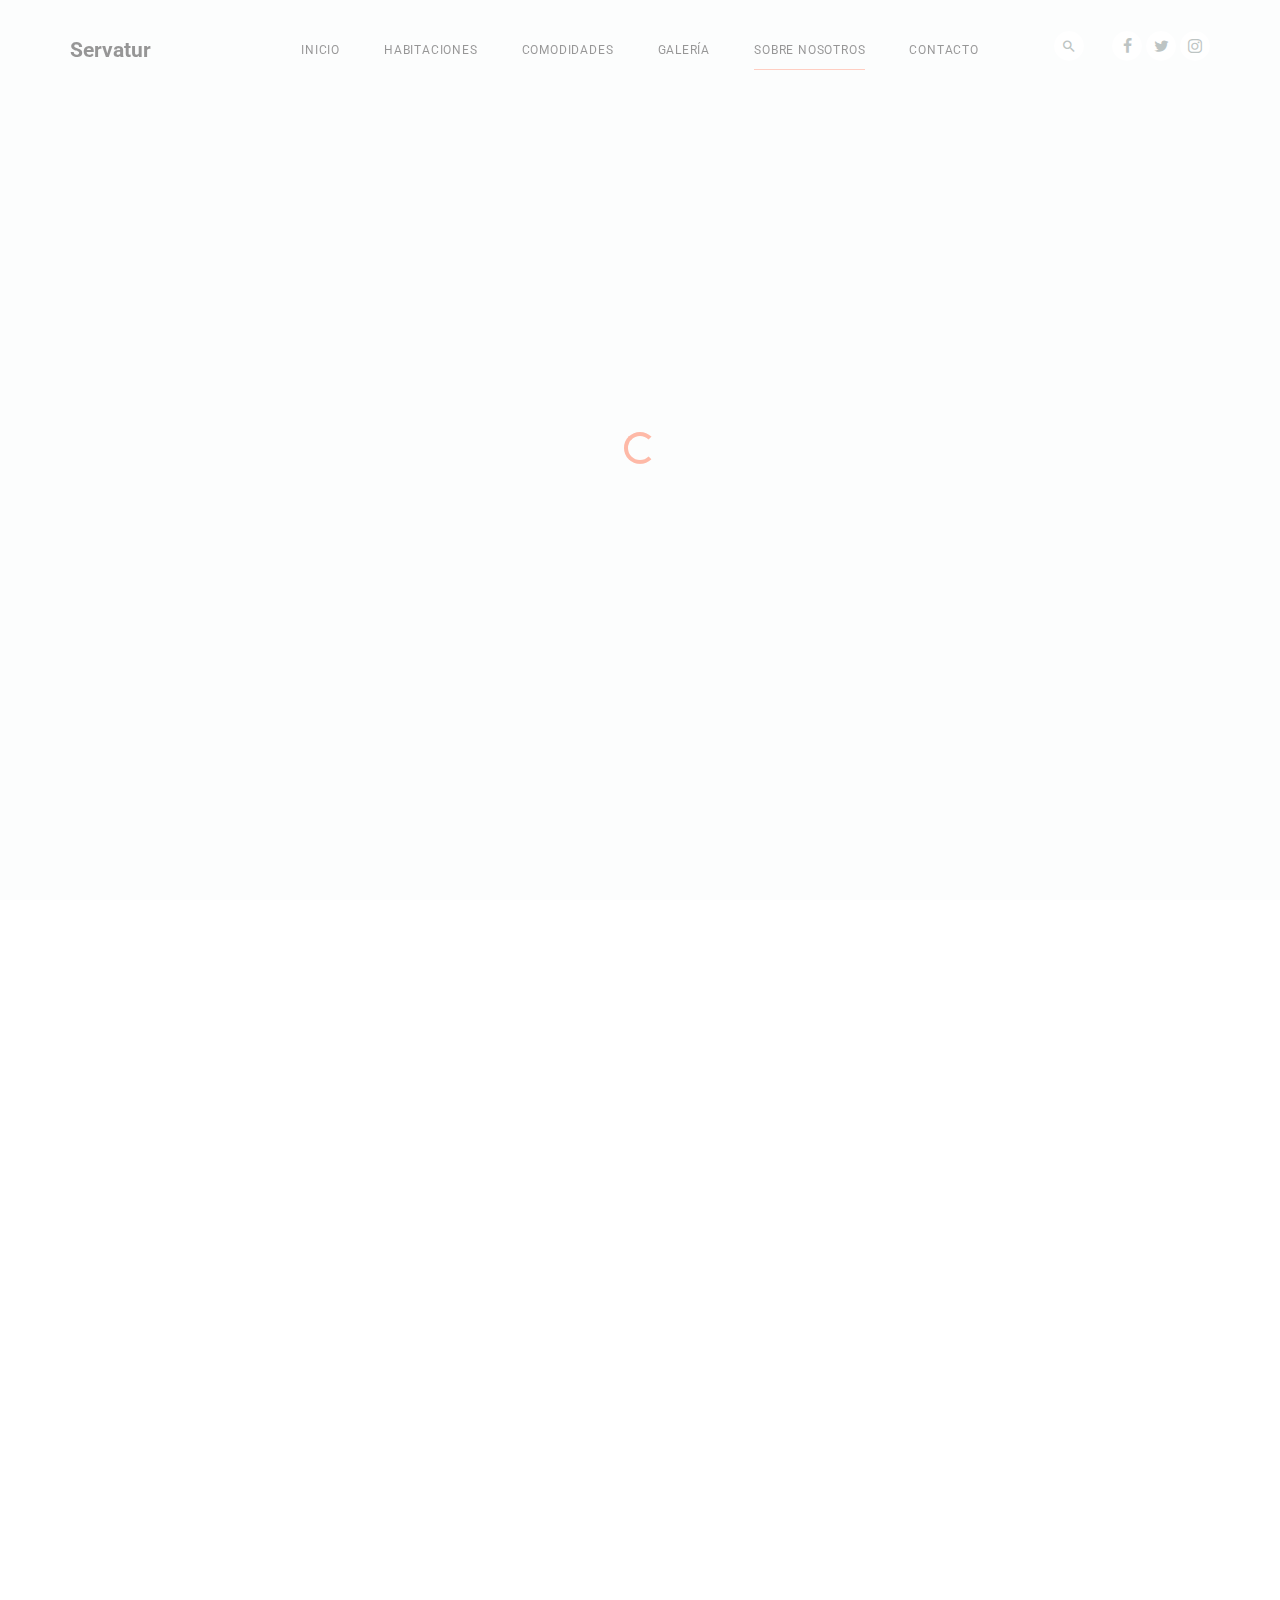
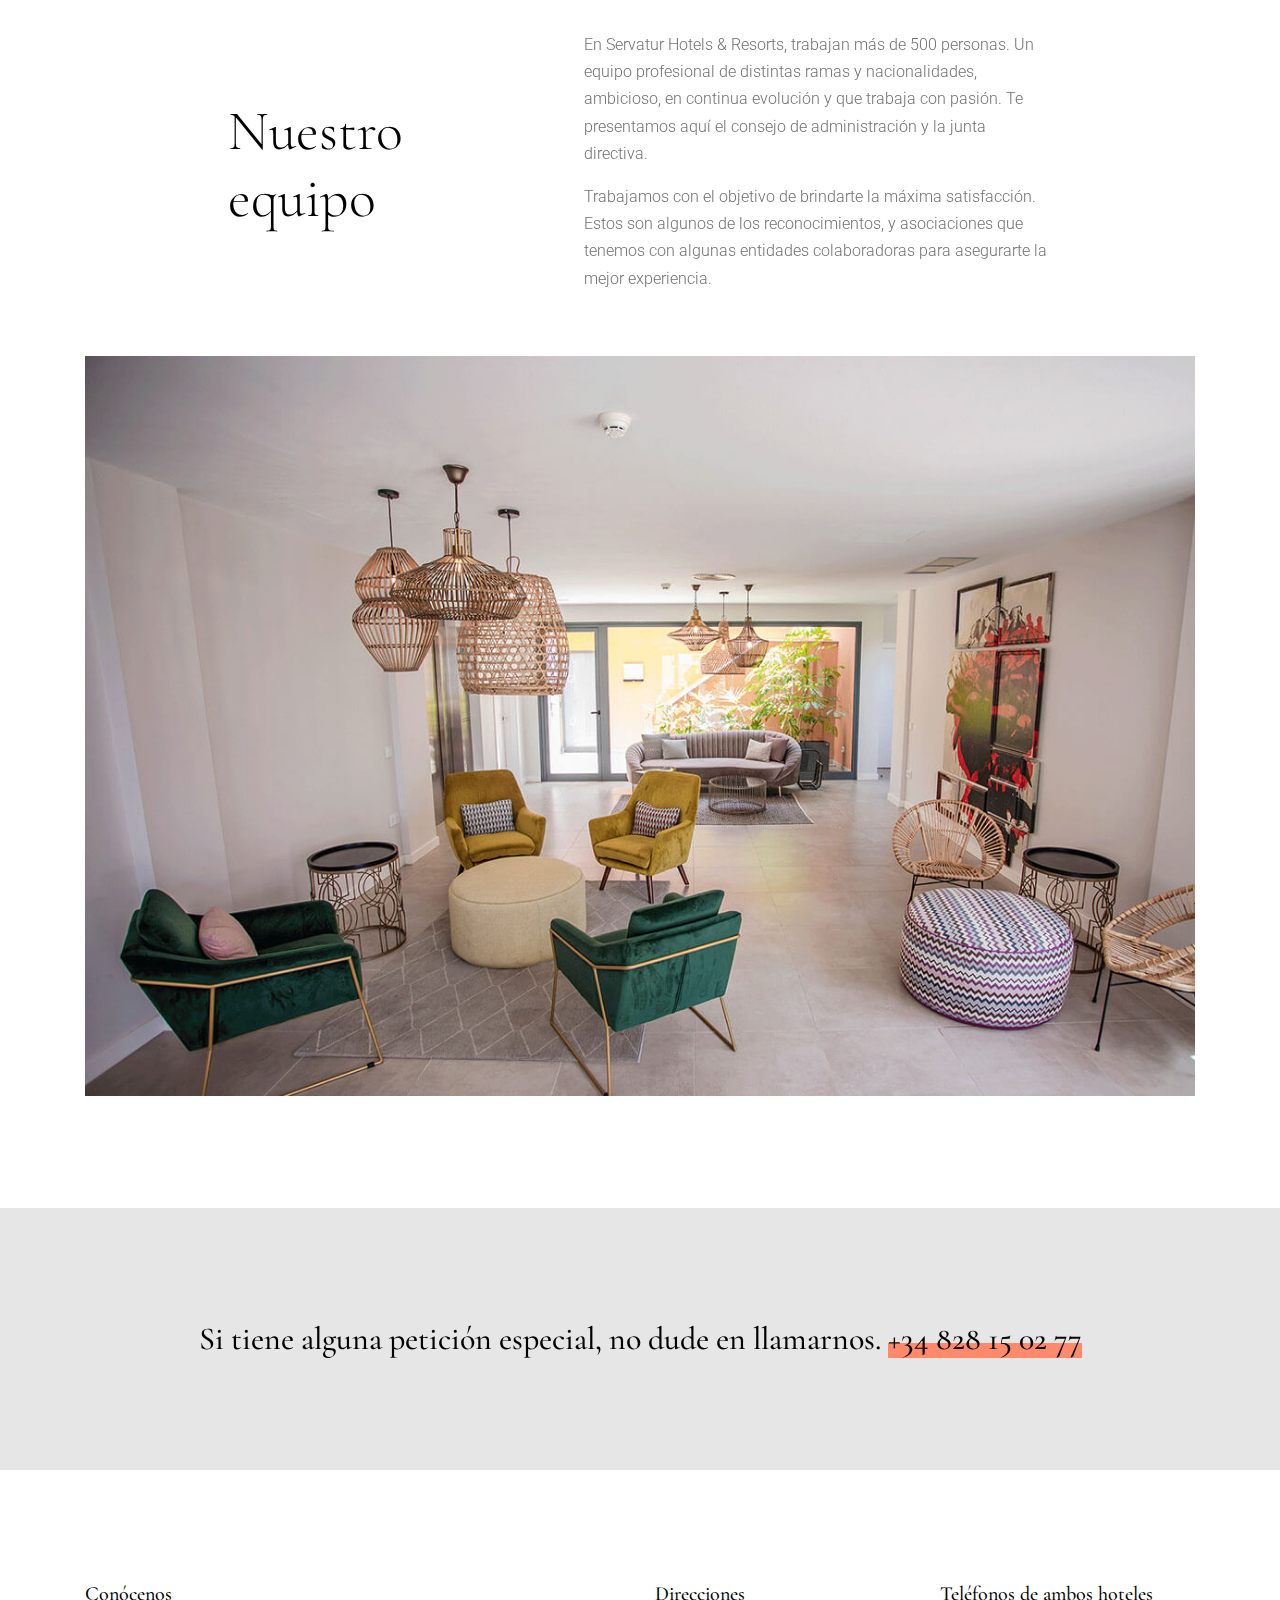
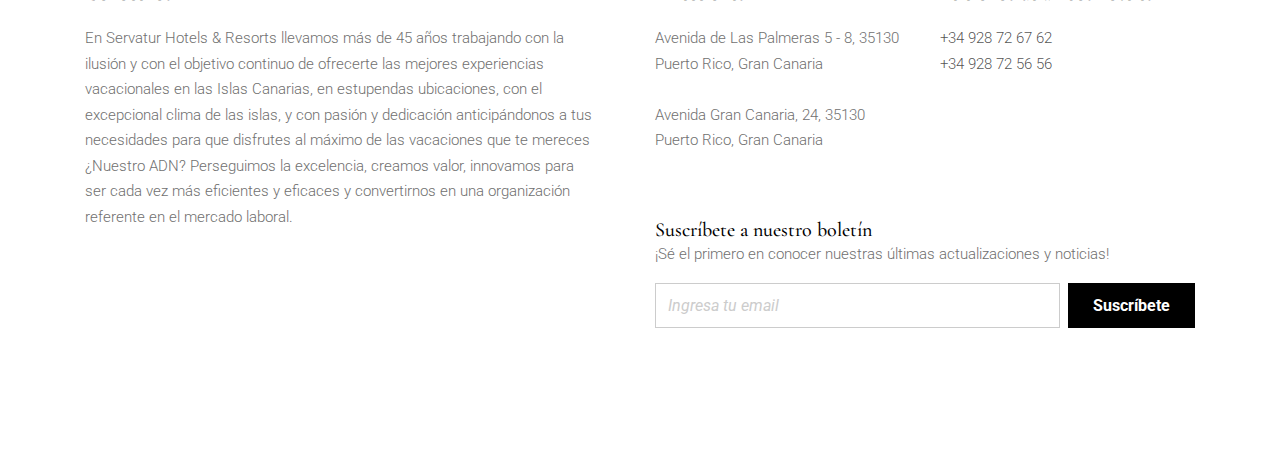
<file: about.html>
<!-- /*
* Template Name: LuxuryHotel
* Template Author: Untree.co
* Tempalte URI: https://untree.co/
* License: https://creativecommons.org/licenses/by/3.0/
*/ -->
<!doctype html>
<html lang="en">

<head>
  <meta charset="utf-8">
  <meta name="viewport" content="width=device-width, initial-scale=1, shrink-to-fit=no">
  <meta name="author" content="Untree.co">
  <link rel="shortcut icon" href="Servatur_Logo.png">

  <meta name="description" content="" />
  <meta name="keywords" content="" />

    <link href="https://fonts.googleapis.com/css?family=Cormorant+Garamond:400,500i,700|Roboto:300,400,500,700&display=swap" rel="stylesheet">

    <link rel="stylesheet" href="css/vendor/icomoon/style.css">
    <link rel="stylesheet" href="css/vendor/owl.carousel.min.css">
    <link rel="stylesheet" href="css/vendor/aos.css">
    <link rel="stylesheet" href="css/vendor/animate.min.css">
    <link rel="stylesheet" href="css/vendor/bootstrap.css">
    <link rel="stylesheet" href="css/vendor/jquery.fancybox.min.css">

    <!-- Theme Style -->
    <link rel="stylesheet" href="css/style.css">

    <title>Servatur Free HTML Template by Untree.co</title>
  </head>
  <body>
    
    <div id="untree_co--overlayer"></div>
    <div class="loader">
      <div class="spinner-border text-primary" role="status">
        <span class="sr-only">Loading...</span>
      </div>
    </div>

    
    <nav class="untree_co--site-mobile-menu">
      <div class="close-wrap d-flex">
        <a href="#" class="d-flex ml-auto js-menu-toggle">
          <span class="close-label">Close</span>
          <div class="close-times">
            <span class="bar1"></span>
            <span class="bar2"></span>
          </div>
        </a>
      </div>
      <div class="site-mobile-inner"></div>
    </nav>


    <div class="untree_co--site-wrap">

      <nav class="untree_co--site-nav dark js-sticky-nav">
        <div class="container d-flex align-items-center">
          <div class="logo-wrap">
            <a href="index.html" class="untree_co--site-logo">Servatur</a>
          </div>
          <div class="site-nav-ul-wrap text-center d-none d-lg-block">
            <ul class="site-nav-ul js-clone-nav">
              <li><a href="index.html">Inicio</a></li>
              <li class="has-children">
                <a href="rooms.html">Habitaciones</a>
                <ul class="dropdown">
                  <li class="has-children">
                    <a href="#">King Bedroom</a>
                    <ul class="dropdown">
                      <li>
                        <a href="#">King Bedroom</a>
                      </li>
                      <li>
                        <a href="#">Queen &amp; Double Bedroom</a>
                      </li>
                      <li>
                        <a href="#">Le Voila Suite</a>
                      </li>
                    </ul>
                  </li>
                  <li>
                    <a href="#">Queen &amp; Double Bedroom</a>
                  </li>
                  <li>
                    <a href="#">Le Voila Suite</a>
                  </li>
                </ul>
              </li>
              <li><a href="amenities.html">Comodidades</a></li>
              <li><a href="gallery.html">Galería</a></li>
              <li class="active"><a href="about.html">Sobre nosotros</a></li>
              <li><a href="contact.html">Contacto</a></li>
            </ul>
          </div>
          <div class="icons-wrap text-md-right">

            <ul class="icons-top d-none d-lg-block">
              <li class="mr-4">
                <a href="#" class="js-search-toggle"><span class="icon-search2"></span></a>
              </li>
              <li>
                <a href="#"><span class="icon-facebook"></span></a>
              </li>
              <li>
                <a href="#"><span class="icon-twitter"></span></a>
              </li>
              <li>
                <a href="#"><span class="icon-instagram"></span></a>
              </li>
            </ul>

            <!-- Mobile Toggle -->
            <a href="#" class="d-block d-lg-none burger js-menu-toggle" data-toggle="collapse" data-target="#main-navbar">
              <span></span>
            </a>
          </div>
        </div>
      </nav>

      <main class="untree_co--site-main">
        

        <div class="untree_co--site-hero inner-page bg-light" style="background-color: #fff;">
          <div class="container">
            <div class="row align-items-center">
              <div class="col-md-9">
                <div class="site-hero-contents" data-aos="fade-up">
                  <h1 class="hero-heading">Conoce Servatur</h1>
                  <div class="sub-text w-75">
                    <p>En Servatur Hotels & Resorts llevamos más de 45 años trabajando con la ilusión y con el objetivo continuo de ofrecerte las mejores experiencias vacacionales en las Islas Canarias, en estupendas ubicaciones, con el excepcional clima de las islas, y con pasión y dedicación anticipándonos a tus necesidades para que disfrutes al máximo de las vacaciones que te mereces ¿Nuestro ADN? perseguimos la excelencia, creamos valor, innovamos para ser cada vez más eficientes y eficaces y convertirnos en una organización referente en el mercado laboral.</p>
                  </div>
                </div>
              </div>
            </div>
          </div>
        </div>
        
        <div class="untree_co--site-section">

          <div class="container-fluid px-md-0">

            <div class="row justify-content-center text-center pt-0 pb-5">  
              <div class="col-lg-6 section-heading" data-aos="fade-up">
                <h3 class="text-center">Historia</h3>
              </div>
            </div>
            
            <div class="row no-gutters">
              <div class="col-md-4"  data-aos="fade-up">
                 <img src="images/room_1_b.jpg" alt="Image" class="img-fluid" data-jarallax-element="-140">
              </div>
              <div class="col-md-8">
                <div class="row justify-content-center">
                  <div class="col-md-10">
                    <h3 class="mb-4" data-aos="fade-up">Actualidad</h3>
                    <div class="row">
                      <div class="col-md-6" data-aos="fade-up">
                        
                        <p>Hoy en día, en Servatur Hotels & Resorts, gestionamos hoteles, apartamentos y viviendas vacacionales en las mejores localizaciones de las Islas Canarias.</p>                  

                        <p>Seguimos trabajando con el mismo objetivo y con más ilusión aún que el primer día, para ofrecerte experiencias inolvidables. No nos detenemos: queremos seguir creciendo para diseñar los mejores productos y servicios para ti. </p>
                    
                      </div>
                      <div class="col-md-6"  data-aos="fade-up">
                        <p> Para ello, hemos creado distintas marcas y productos para ofrecerte todo tipo de experiencias.</p>
                      </div>
                    </div>
                  </div>
                </div>
                
              </div>
            </div>
            
          </div>

        </div>

        <div class="untree_co--site-section pt-0">
          <div class="container">
            <div class="row justify-content-center">
              <div class="col-md-9">
                <div class="row mb-5 align-items-center">
                  <div class="col-md-5 mr-auto">
                    <h2 class="display-4">Nuestro equipo</h2>
                  </div>
                  <div class="col-md-7 ml-auto">
                     <p> En Servatur Hotels & Resorts, trabajan más de 500 personas. Un equipo profesional de distintas ramas y nacionalidades, ambicioso, en continua evolución y que trabaja con pasión. Te presentamos aquí el consejo de administración y la junta directiva.</p>
                     <p>Trabajamos con el objetivo de brindarte la máxima satisfacción. Estos son algunos de los reconocimientos, y asociaciones que tenemos con algunas entidades colaboradoras para asegurarte la mejor experiencia.</p>                  
                  </div>
                </div>
              </div>
            </div>
            <div class="row">
              <div class="col-md-12">
                <img src="images/slider_2.jpg" alt="Image" class="img-fluid">
              </div>
            </div>
          </div>
        </div>

        <div class="untree_co--site-section py-5 bg-body-darker cta">
          <div class="container">
            <div class="row">
              <div class="col-12 text-center">
                <h3 class="m-0 p-0">Si tiene alguna petición especial, no dude en llamarnos. <a href="tel://+34828150277">+34 828 15 02 77</a></h3>
              </div>
            </div>
          </div>
        </div>


      </div>
      <footer class="untree_co--site-footer">
        
        <div class="container">
          <div class="row">
            <div class="col-md-6 pr-md-5">
              <h3>Conócenos</h3>
              <p>En Servatur Hotels & Resorts llevamos más de 45 años trabajando con la ilusión y con el objetivo continuo de ofrecerte las mejores experiencias vacacionales en las Islas Canarias, en estupendas ubicaciones, con el excepcional clima de las islas, y con pasión y dedicación anticipándonos a tus necesidades para que disfrutes al máximo de las vacaciones que te mereces ¿Nuestro ADN? Perseguimos la excelencia, creamos valor, innovamos para ser cada vez más eficientes y eficaces y convertirnos en una organización referente en el mercado laboral.</p>
            </div>
            
            <div class="col-md-6 ml-auto">
              <div class="row mb-3">
                <div class="col-md-6">
                  <h3>Direcciones</h3>
                  <address>
                    Avenida de Las Palmeras 5 - 8, 35130 <br>
                    Puerto Rico, Gran Canaria <br><br>
                    Avenida Gran Canaria, 24, 35130 <br>
                    Puerto Rico, Gran Canaria
                  </address>
                </div>
                <div class="col-md-6">
                  <h3>Teléfonos de ambos hoteles</h3>
                  <p>
                    <a href="tel:+34928726762">+34 928 72 67 62</a> <br>
                    <a href="tel:+34928725656">+34 928 72 56 56</a>
                  </p>
                </div>                
              </div>
      
              <div class="row mt-5">
                <div class="col-md-12">
                  <h3 class="mb-0">Suscríbete a nuestro boletín</h3>
                  <p>¡Sé el primero en conocer nuestras últimas actualizaciones y noticias!</p>
                  <form action="#" method="" class="form-subscribe">
                    <div class="form-group d-flex">
                      <input type="email" class="form-control mr-2" placeholder="Ingresa tu email">
                      <input type="submit" value="Suscríbete" class="btn btn-black px-4 text-white">
                    </div>
                  </form>
                </div>
              </div>
            </div>
          </footer>
          </div>      

    <!-- Search -->
    <div class="search-wrap">
      <a href="#" class="close-search js-search-toggle">
        <span>Close</span>
      </a>
      <div class="container">
        <div class="row justify-content-center align-items-center text-center">
          <div class="col-md-12">
            <form action="#">
              <input type="search" name="s" id="s" placeholder="Type a keyword and hit enter..."  autocomplete="false">
            </form>    
          </div>
        </div>
      </div>
    </div>

    <script src="js/vendor/jquery-3.3.1.min.js"></script>
    <script src="js/vendor/popper.min.js"></script>
    <script src="js/vendor/bootstrap.min.js"></script>

    <script src="js/vendor/owl.carousel.min.js"></script>
    
    <script src="js/vendor/jarallax.min.js"></script>
    <script src="js/vendor/jarallax-element.min.js"></script>
    <script sr c="js/vendor/ofi.min.js"></script>

    <script src="js/vendor/aos.js"></script>

    <script src="js/vendor/jquery.lettering.js"></script>
    <script src="js/vendor/jquery.sticky.js"></script>

    <script src="js/vendor/TweenMax.min.js"></script>
    <script src="js/vendor/ScrollMagic.min.js"></script>
    <script src="js/vendor/scrollmagic.animation.gsap.min.js"></script>
    <script src="js/vendor/debug.addIndicators.min.js"></script>


    <script src="js/main.js"></script>
  </body>
</html>
</file>
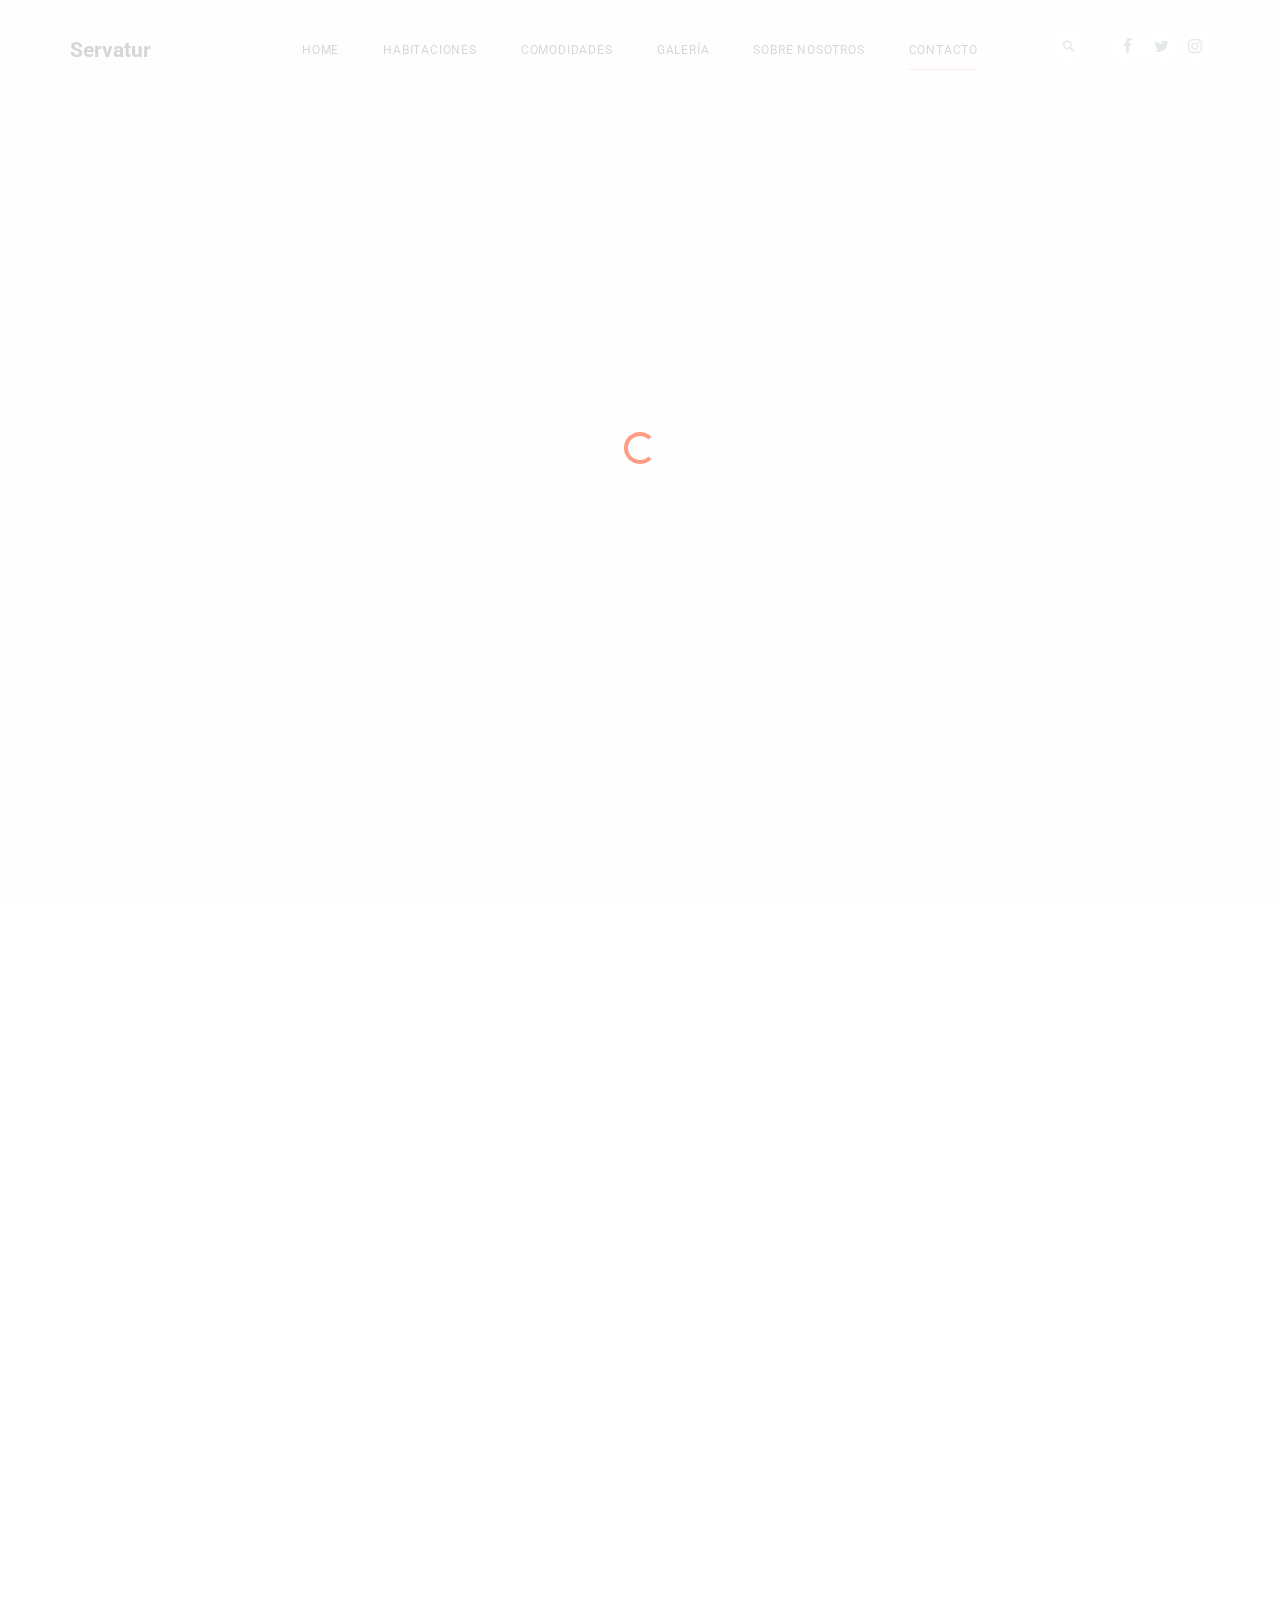
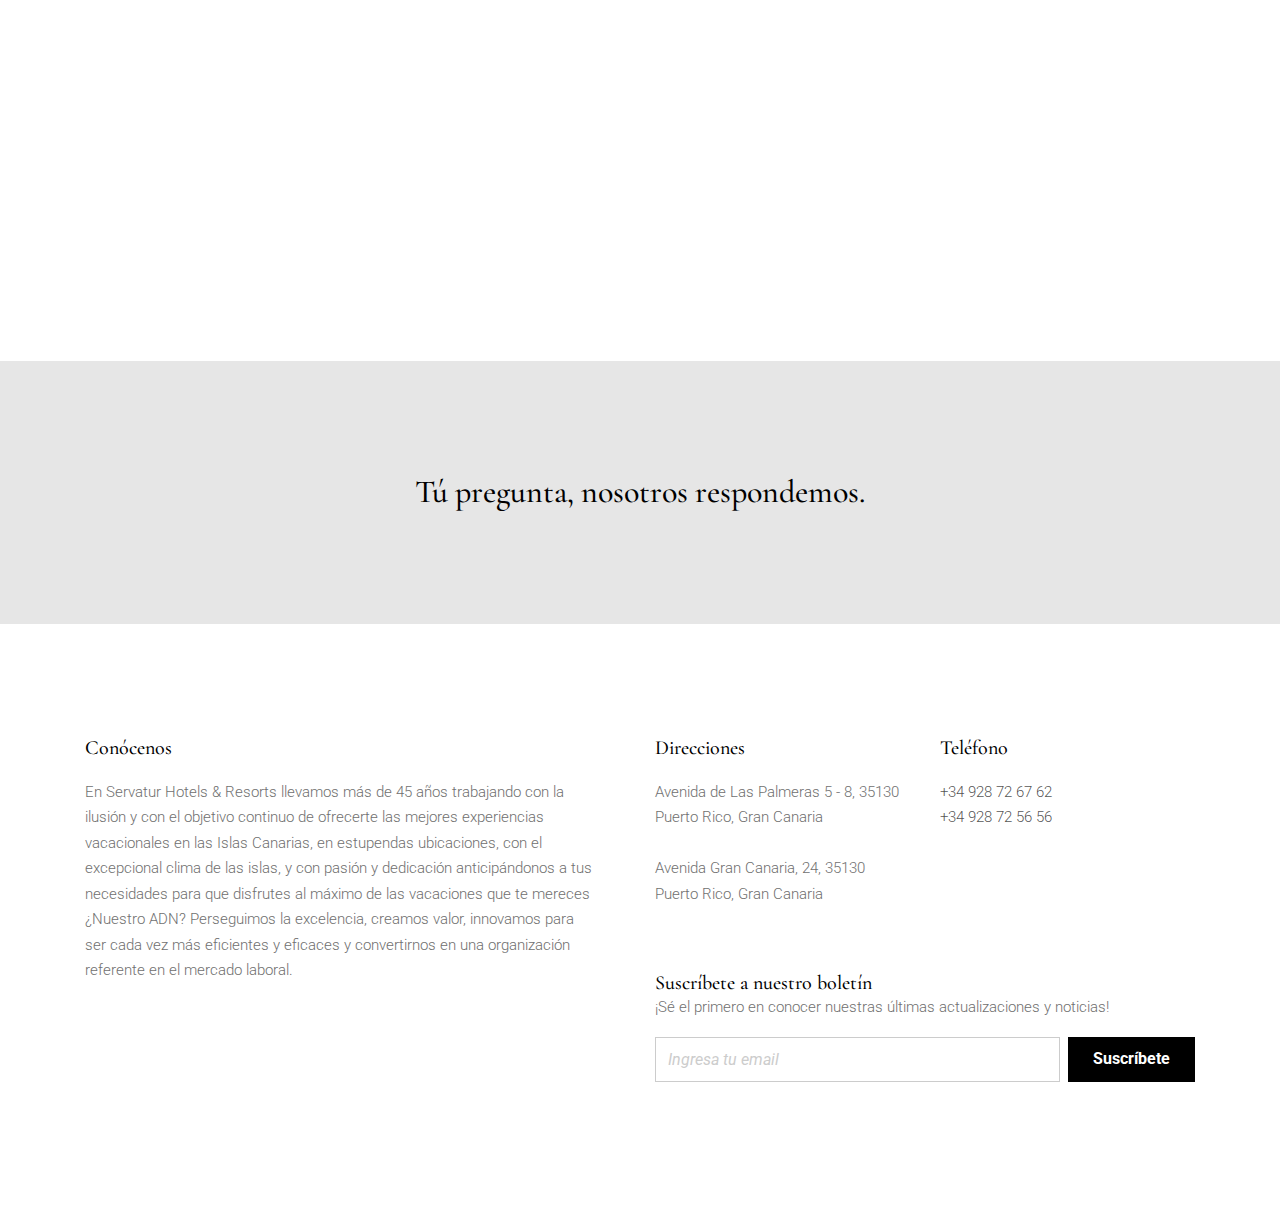
<file: contact.html>
<!-- /*
* Template Name: LuxuryHotel
* Template Author: Untree.co
* Tempalte URI: https://untree.co/
* License: https://creativecommons.org/licenses/by/3.0/
*/ -->
<!DOCTYPE html>
<html lang="en">
  <head>
    <meta charset="utf-8" />
    <meta
      name="viewport"
      content="width=device-width, initial-scale=1, shrink-to-fit=no"
    />
    <meta name="author" content="Untree.co" />
    <link rel="shortcut icon" href="Servatur_Logo.png" />

    <meta name="description" content="" />
    <meta name="keywords" content="" />

    <link
      href="https://fonts.googleapis.com/css?family=Cormorant+Garamond:400,500i,700|Roboto:300,400,500,700&display=swap"
      rel="stylesheet"
    />

    <link rel="stylesheet" href="css/vendor/icomoon/style.css" />
    <link rel="stylesheet" href="css/vendor/owl.carousel.min.css" />
    <link rel="stylesheet" href="css/vendor/aos.css" />
    <link rel="stylesheet" href="css/vendor/animate.min.css" />
    <link rel="stylesheet" href="css/vendor/bootstrap.css" />
    <link rel="stylesheet" href="css/vendor/jquery.fancybox.min.css" />

    <!-- Theme Style -->
    <link rel="stylesheet" href="css/style.css" />

    <title>Servatur</title>
  </head>
  <body>
    <div id="untree_co--overlayer"></div>
    <div class="loader">
      <div class="spinner-border text-primary" role="status">
        <span class="sr-only">Loading...</span>
      </div>
    </div>

    <nav class="untree_co--site-mobile-menu">
      <div class="close-wrap d-flex">
        <a href="#" class="d-flex ml-auto js-menu-toggle">
          <span class="close-label">Close</span>
          <div class="close-times">
            <span class="bar1"></span>
            <span class="bar2"></span>
          </div>
        </a>
      </div>
      <div class="site-mobile-inner"></div>
    </nav>

    <div class="untree_co--site-wrap">
      <nav class="untree_co--site-nav dark js-sticky-nav">
        <div class="container d-flex align-items-center">
          <div class="logo-wrap">
            <a href="index.html" class="untree_co--site-logo">Servatur</a>
          </div>
          <div class="site-nav-ul-wrap text-center d-none d-lg-block">
            <ul class="site-nav-ul js-clone-nav">
              <li><a href="index.html">Home</a></li>
              <li class="has-children">
                <a href="rooms.html">Habitaciones</a>
                <ul class="dropdown">
                  <li class="has-children">
                    <a href="#">Habitación King</a>
                    <ul class="dropdown">
                      <li>
                        <a href="#">Habitación King</a>
                      </li>
                      <li>
                        <a href="#">Habitación Doble &amp; Queen</a>
                      </li>
                      <li>
                        <a href="#">Le Voila Suite</a>
                      </li>
                    </ul>
                  </li>
                  <li>
                    <a href="#">Habitación Doble &amp; Queen</a>
                  </li>
                  <li>
                    <a href="#">Le Voila Suite</a>
                  </li>
                </ul>
              </li>
              <li><a href="amenities.html">Comodidades</a></li>
              <li><a href="gallery.html">Galería</a></li>
              <li><a href="about.html">Sobre nosotros</a></li>
              <li class="active"><a href="contact.html">Contacto</a></li>
            </ul>
          </div>
          <div class="icons-wrap text-md-right">
            <ul class="icons-top d-none d-lg-block">
              <li class="mr-4">
                <a href="#" class="js-search-toggle"
                  ><span class="icon-search2"></span
                ></a>
              </li>
              <li>
                <a href="#"><span class="icon-facebook"></span></a>
              </li>
              <li>
                <a href="#"><span class="icon-twitter"></span></a>
              </li>
              <li>
                <a href="#"><span class="icon-instagram"></span></a>
              </li>
            </ul>

            <!-- Mobile Toggle -->
            <a
              href="#"
              class="d-block d-lg-none burger js-menu-toggle"
              data-toggle="collapse"
              data-target="#main-navbar"
            >
              <span></span>
            </a>
          </div>
        </div>
      </nav>

      <main class="untree_co--site-main">
        <div
          class="untree_co--site-hero inner-page bg-light"
          style="background-color: #fff;"
        >
          <div class="container">
            <div class="row align-items-center">
              <div class="col-md-9">
                <div class="site-hero-contents" data-aos="fade-up">
                  <h1 class="hero-heading">Contáctenos</h1>
                  <div class="sub-text w-75">
                    <p>
                      Le invitamos que nos hagan saber cualquier consulta o
                      inquietud que tenga.
                    </p>
                  </div>
                </div>
              </div>
            </div>
          </div>
        </div>

        <div class="untree_co--site-section">
          <div class="container">
            <div class="row">
              <div class="col-12" data-aos="fade-up">
                <h2 class="display-4 mb-5">
                  Rellene el formulario, será respondido lo antes posible
                </h2>
              </div>
              <div
                class="col-md-6 mb-5 mb-md-0"
                data-aos="fade-up"
                data-aos-delay="100"
              >
                <form action="#">
                  <div class="form-group">
                    <label for="name">Nombre *</label>
                    <input type="text" class="form-control" id="name" />
                  </div>
                  <div class="form-group">
                    <label for="email2">Correo eléctronico *</label>
                    <input type="text" class="form-control" id="email2" />
                  </div>
                  <div class="form-group">
                    <label for="subject">Asunto</label>
                    <input type="text" class="form-control" id="subject" />
                  </div>
                  <div class="form-group">
                    <label for="message">Mensaje *</label>
                    <textarea
                      name="message"
                      class="form-control"
                      id="message"
                      cols="30"
                      rows="10"
                    ></textarea>
                  </div>
                  <div class="form-group">
                    <input
                      type="submit"
                      value="Enviar"
                      class="btn btn-black px-5 text-white"
                    />
                  </div>
                </form>
              </div>
              <div
                class="col-md-4 ml-auto"
                data-aos="fade-up"
                data-aos-delay="200"
              >
                <div class="media-29190">
                  <span class="label">Email</span>
                  <p><a href="#">info@servatur.com</a></p>
                </div>
                <div class="media-29190">
                  <span class="label">Telefono</span>
                  <p><a href="#">+34 828 15 02 77</a></p>
                </div>
                <div class="media-29190">
                  <span class="label">Direcciones</span>
                  <address>
                    Avenida de Las Palmeras 5 - 8, 35130 <br>
                    Puerto Rico, Gran Canaria <br><br>
                    Avenida Gran Canaria, 24, 35130 <br>
                    Puerto Rico, Gran Canaria
                  </address>
                </div>
                <div class="media-29190">
                </div>
              </div>
            </div>
          </div>
        </div>

        <div class="untree_co--site-section py-5 bg-body-darker cta">
          <div class="container">
            <div class="row">
              <div class="col-12 text-center">
                <h3 class="m-0 p-0">
                  Tú pregunta, nosotros respondemos.
                </h3>
              </div>
            </div>
          </div>
        </div>
      </main>
      <footer class="untree_co--site-footer">
        
        <div class="container">
          <div class="row">
            <div class="col-md-6 pr-md-5">
              <h3>Conócenos</h3>
              <p>En Servatur Hotels & Resorts llevamos más de 45 años trabajando con la ilusión y con el objetivo continuo de ofrecerte las mejores experiencias vacacionales en las Islas Canarias, en estupendas ubicaciones, con el excepcional clima de las islas, y con pasión y dedicación anticipándonos a tus necesidades para que disfrutes al máximo de las vacaciones que te mereces ¿Nuestro ADN? Perseguimos la excelencia, creamos valor, innovamos para ser cada vez más eficientes y eficaces y convertirnos en una organización referente en el mercado laboral.</p>
            </div>
            
            <div class="col-md-6 ml-auto">
              <div class="row mb-3">
                <div class="col-md-6">
                  <h3>Direcciones</h3>
                  <address>
                    Avenida de Las Palmeras 5 - 8, 35130 <br>
                    Puerto Rico, Gran Canaria <br><br>
                    Avenida Gran Canaria, 24, 35130 <br>
                    Puerto Rico, Gran Canaria
                  </address>
                </div>
                <div class="col-md-6">
                  <h3>Teléfono</h3>
                  <p>
                    <a href="tel:+34928726762">+34 928 72 67 62</a> <br>
                    <a href="tel:+34928725656">+34 928 72 56 56</a>
                  </p>
                </div>                
              </div>
      
              <div class="row mt-5">
                <div class="col-md-12">
                  <h3 class="mb-0">Suscríbete a nuestro boletín</h3>
                  <p>¡Sé el primero en conocer nuestras últimas actualizaciones y noticias!</p>
                  <form action="#" method="" class="form-subscribe">
                    <div class="form-group d-flex">
                      <input type="email" class="form-control mr-2" placeholder="Ingresa tu email">
                      <input type="submit" value="Suscríbete" class="btn btn-black px-4 text-white">
                    </div>
                  </form>
                </div>
              </div>
            </div>
          </footer>
          </div>      

    <!-- Search -->
    <div class="search-wrap">
      <a href="#" class="close-search js-search-toggle">
        <span>Close</span>
      </a>
      <div class="container">
        <div class="row justify-content-center align-items-center text-center">
          <div class="col-md-12">
            <form action="#">
              <input type="search" name="s" id="s" placeholder="Type a keyword and hit enter..."  autocomplete="false">
            </form>    
          </div>
        </div>
      </div>
    </div>

    <script src="js/vendor/jquery-3.3.1.min.js"></script>
    <script src="js/vendor/popper.min.js"></script>
    <script src="js/vendor/bootstrap.min.js"></script>

    <script src="js/vendor/owl.carousel.min.js"></script>
    
    <script src="js/vendor/jarallax.min.js"></script>
    <script src="js/vendor/jarallax-element.min.js"></script>
    <script sr c="js/vendor/ofi.min.js"></script>

    <script src="js/vendor/aos.js"></script>

    <script src="js/vendor/jquery.lettering.js"></script>
    <script src="js/vendor/jquery.sticky.js"></script>

    <script src="js/vendor/TweenMax.min.js"></script>
    <script src="js/vendor/ScrollMagic.min.js"></script>
    <script src="js/vendor/scrollmagic.animation.gsap.min.js"></script>
    <script src="js/vendor/debug.addIndicators.min.js"></script>


    <script src="js/main.js"></script>
  </body>
</html>
</file>
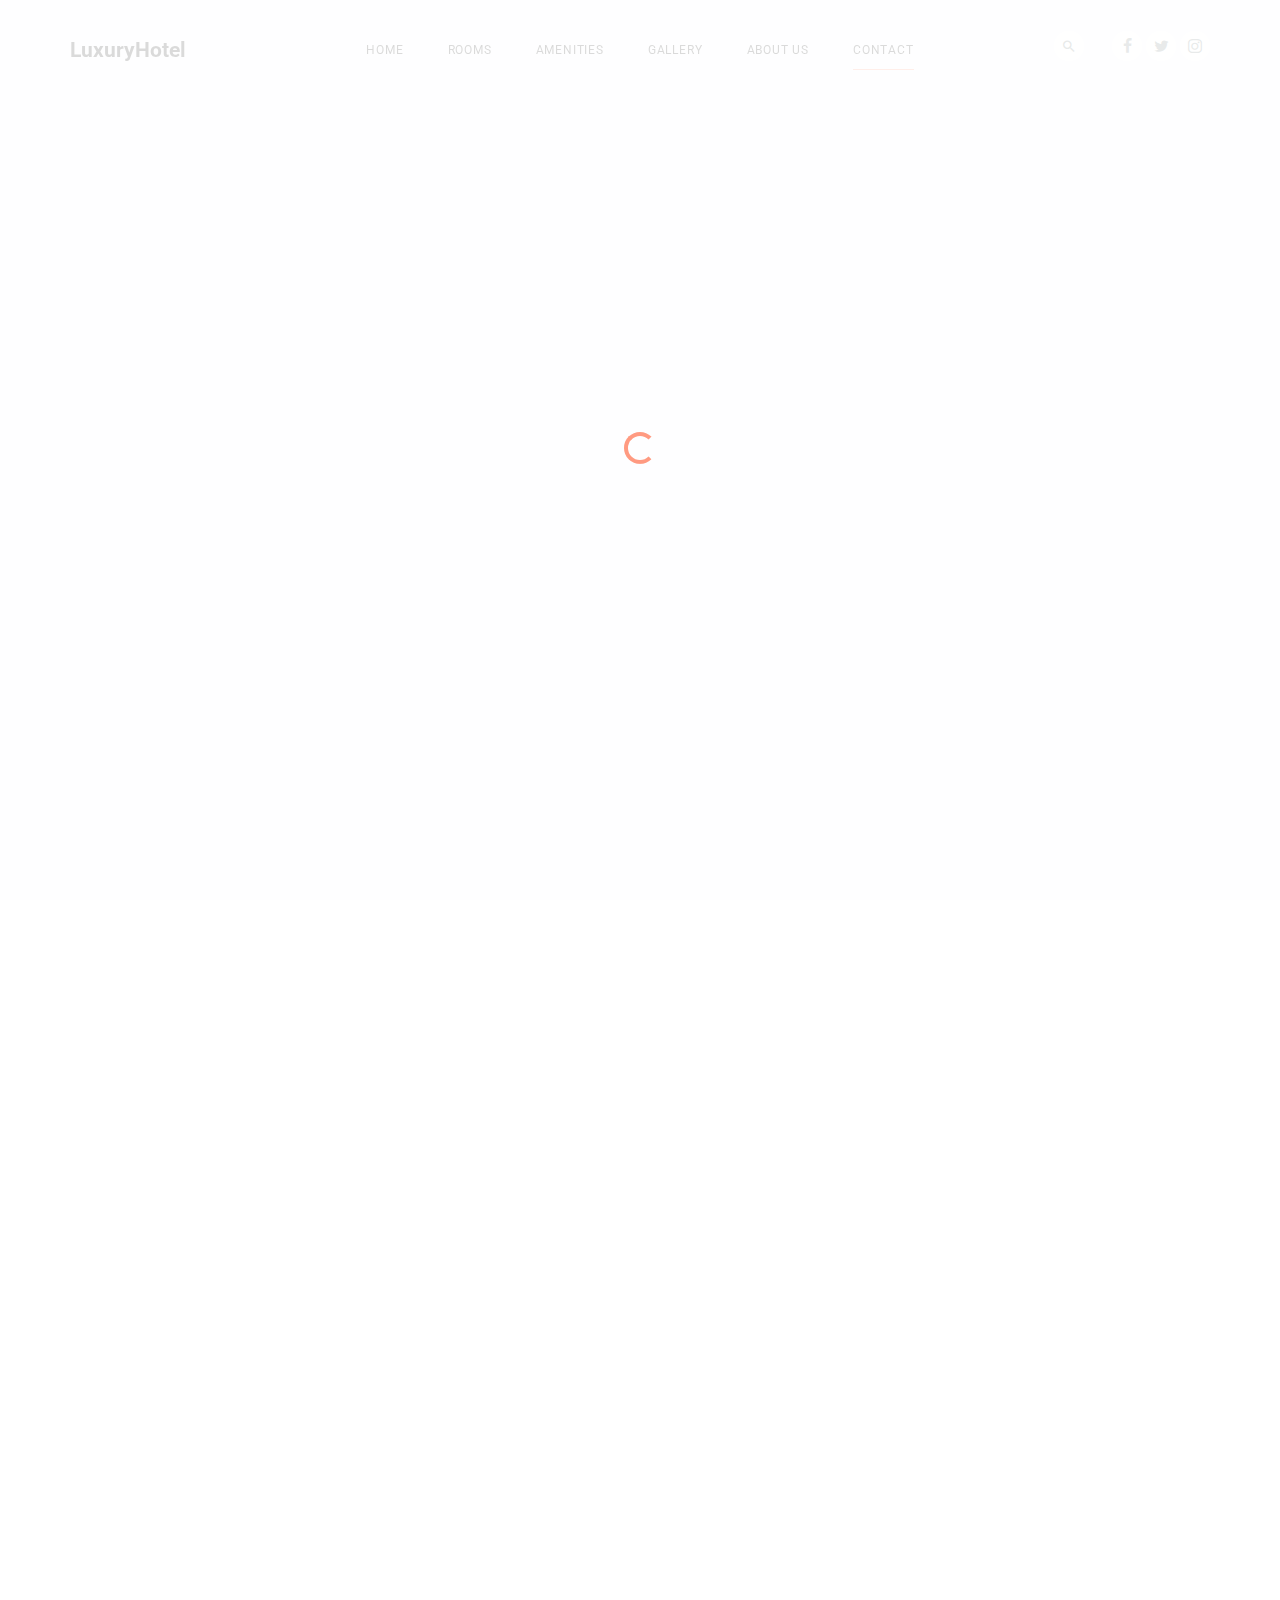
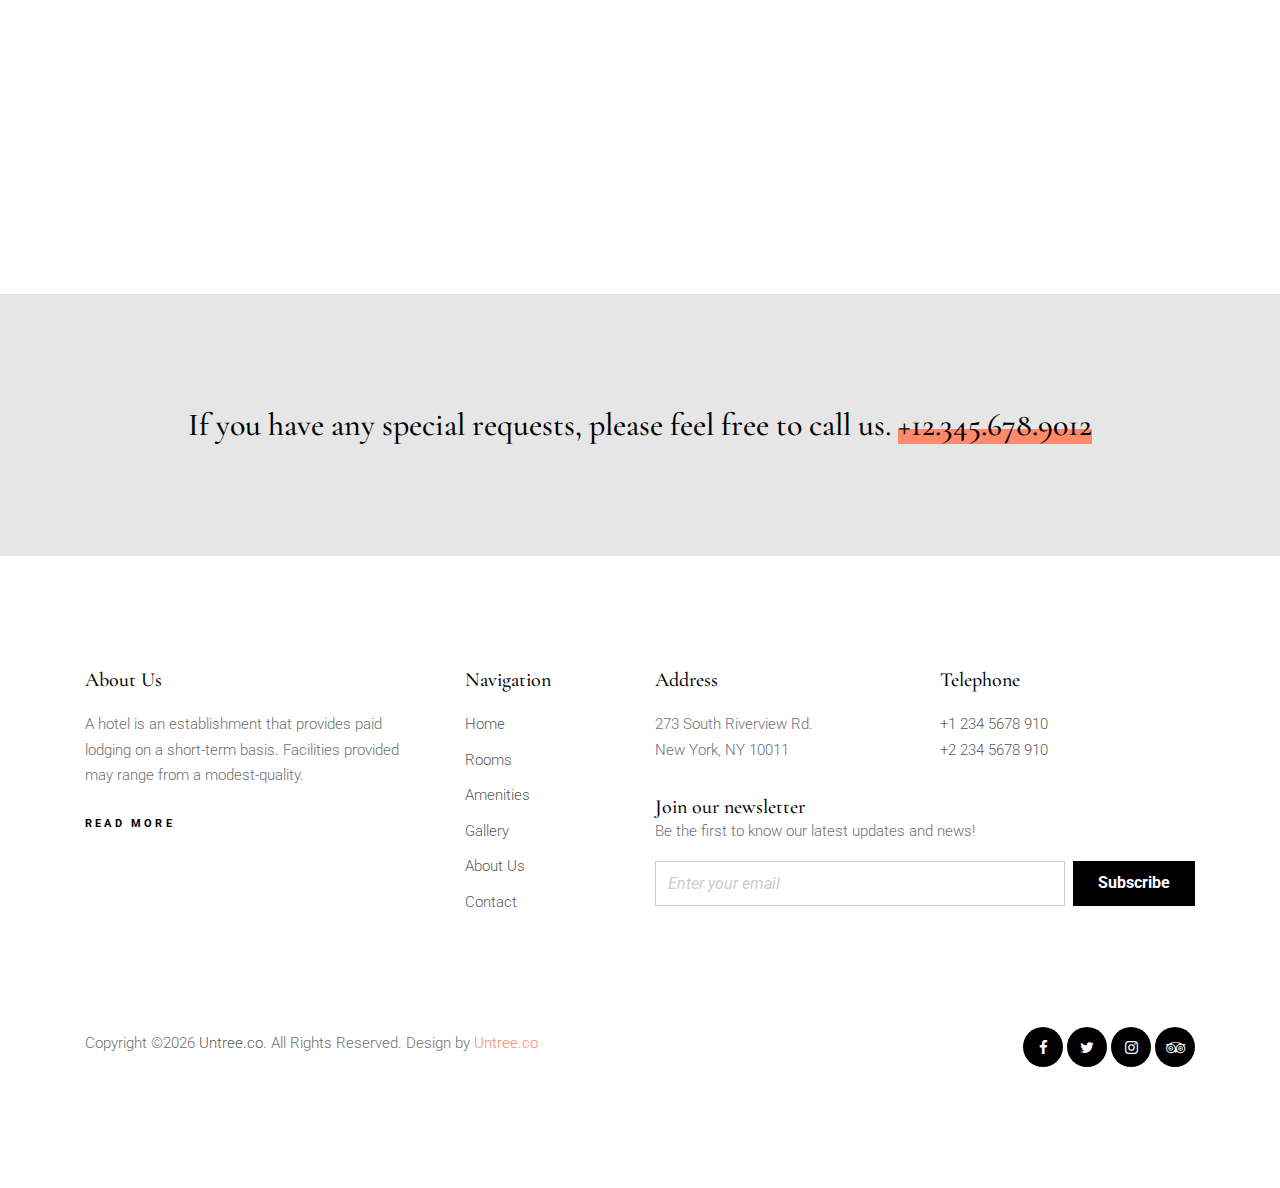
<file: contacto.html>
<!-- /*
* Template Name: LuxuryHotel
* Template Author: Untree.co
* Tempalte URI: https://untree.co/
* License: https://creativecommons.org/licenses/by/3.0/
*/ -->
<!doctype html>
<html lang="en">

<head>
  <meta charset="utf-8">
  <meta name="viewport" content="width=device-width, initial-scale=1, shrink-to-fit=no">
  <meta name="author" content="Untree.co">
  <link rel="shortcut icon" href="favicon.png">

  <meta name="description" content="" />
  <meta name="keywords" content="" />

    <link href="https://fonts.googleapis.com/css?family=Cormorant+Garamond:400,500i,700|Roboto:300,400,500,700&display=swap" rel="stylesheet">

    <link rel="stylesheet" href="css/vendor/icomoon/style.css">
    <link rel="stylesheet" href="css/vendor/owl.carousel.min.css">
    <link rel="stylesheet" href="css/vendor/aos.css">
    <link rel="stylesheet" href="css/vendor/animate.min.css">
    <link rel="stylesheet" href="css/vendor/bootstrap.css">
    <link rel="stylesheet" href="css/vendor/jquery.fancybox.min.css">

    <!-- Theme Style -->
    <link rel="stylesheet" href="css/style.css">

    <title>LuxuryHotel Free HTML Template by Untree.co</title>
  </head>
  <body>
    
    <div id="untree_co--overlayer"></div>
    <div class="loader">
      <div class="spinner-border text-primary" role="status">
        <span class="sr-only">Loading...</span>
      </div>
    </div>

    
    <nav class="untree_co--site-mobile-menu">
      <div class="close-wrap d-flex">
        <a href="#" class="d-flex ml-auto js-menu-toggle">
          <span class="close-label">Close</span>
          <div class="close-times">
            <span class="bar1"></span>
            <span class="bar2"></span>
          </div>
        </a>
      </div>
      <div class="site-mobile-inner"></div>
    </nav>


    <div class="untree_co--site-wrap">

      <nav class="untree_co--site-nav dark js-sticky-nav">
        <div class="container d-flex align-items-center">
          <div class="logo-wrap">
            <a href="index.html" class="untree_co--site-logo">LuxuryHotel</a>
          </div>
          <div class="site-nav-ul-wrap text-center d-none d-lg-block">
            <ul class="site-nav-ul js-clone-nav">
              <li><a href="index.html">Home</a></li>
              <li class="has-children">
                <a href="rooms.html">Rooms</a>
                <ul class="dropdown">
                  <li class="has-children">
                    <a href="#">King Bedroom</a>
                    <ul class="dropdown">
                      <li>
                        <a href="#">King Bedroom</a>
                      </li>
                      <li>
                        <a href="#">Queen &amp; Double Bedroom</a>
                      </li>
                      <li>
                        <a href="#">Le Voila Suite</a>
                      </li>
                    </ul>
                  </li>
                  <li>
                    <a href="#">Queen &amp; Double Bedroom</a>
                  </li>
                  <li>
                    <a href="#">Le Voila Suite</a>
                  </li>
                </ul>
              </li>
              <li><a href="amenities.html">Amenities</a></li>
              <li><a href="gallery.html">Gallery</a></li>
              <li><a href="about.html">About Us</a></li>
              <li class="active"><a href="contact.html">Contact</a></li>
            </ul>
          </div>
          <div class="icons-wrap text-md-right">

            <ul class="icons-top d-none d-lg-block">
              <li class="mr-4">
                <a href="#" class="js-search-toggle"><span class="icon-search2"></span></a>
              </li>
              <li>
                <a href="#"><span class="icon-facebook"></span></a>
              </li>
              <li>
                <a href="#"><span class="icon-twitter"></span></a>
              </li>
              <li>
                <a href="#"><span class="icon-instagram"></span></a>
              </li>
            </ul>

            <!-- Mobile Toggle -->
            <a href="#" class="d-block d-lg-none burger js-menu-toggle" data-toggle="collapse" data-target="#main-navbar">
              <span></span>
            </a>
          </div>
        </div>
      </nav>

      <main class="untree_co--site-main">
        

        <div class="untree_co--site-hero inner-page bg-light" style="background-color: #fff;">
          <div class="container">
            <div class="row align-items-center">
              <div class="col-md-9">
                <div class="site-hero-contents" data-aos="fade-up">
                  <h1 class="hero-heading">Contact Us</h1>
                  <div class="sub-text w-75">
                    <p>Facilities provided may range from a modest-quality mattress in a small room to large suites with bigger.</p>
                  </div>
                </div>
              </div>
            </div>
          </div>
        </div>
        
        <div class="untree_co--site-section">
          <div class="container">
            
              <div class="row">
                <div class="col-12" data-aos="fade-up">
                  <h2 class="display-4 mb-5">Fill the form</h2>
                </div>
                <div class="col-md-6 mb-5 mb-md-0" data-aos="fade-up" data-aos-delay="100">
                  
                  <form action="#">
                    <div class="form-group">
                      <label for="name">Your Name *</label>
                      <input type="text" class="form-control" id="name">
                    </div>
                    <div class="form-group">
                      <label for="email2">Your Email *</label>
                      <input type="text" class="form-control" id="email2">
                    </div>
                    <div class="form-group">
                      <label for="subject">Subject</label>
                      <input type="text" class="form-control" id="subject">
                    </div>
                    <div class="form-group">
                      <label for="message">Message *</label>
                      <textarea name="message" class="form-control" id="message" cols="30" rows="10"></textarea>
                    </div>
                    <div class="form-group">
                      <input type="submit" value="Send" class="btn btn-black px-5 text-white">
                    </div>
                  </form>
                </div>
                <div class="col-md-4 ml-auto"  data-aos="fade-up" data-aos-delay="200">
                  <div class="media-29190">
                    <span class="label">Email</span>
                    <p><a href="#">info@Untree.co</a></p>
                  </div>
                  <div class="media-29190">
                    <span class="label">Phone</span>
                    <p><a href="#">+30 931 3829 399</a></p>
                  </div>
                  <div class="media-29190">
                    <span class="label">Address</span>
                    <p>273 South Riverview Rd. New York, NY 10011</p>
                  </div>
                  <div class="media-29190">
                    <span class="label">Social</span>
                    <ul class="icons-top icons-dark">
                      <li>
                        <a href="#"><span class="icon-facebook"></span></a>
                      </li>
                      <li>
                        <a href="#"><span class="icon-twitter"></span></a>
                      </li>
                      <li>
                        <a href="#"><span class="icon-instagram"></span></a>
                      </li>
                      <li>
                        <a href="#"><span class="icon-tripadvisor"></span></a>
                      </li>
                    </ul>
                  </div>
                </div>

              </div>
            
          </div>
        </div>

        <div class="untree_co--site-section py-5 bg-body-darker cta">
          <div class="container">
            <div class="row">
              <div class="col-12 text-center">
                <h3 class="m-0 p-0">If you have any special requests, please feel free to call us. <a href="tel://+123456789012">+12.345.678.9012</a></h3>
              </div>
            </div>
          </div>
        </div>

      </main>
      <footer class="untree_co--site-footer">

        <div class="container">
          <div class="row">
            <div class="col-md-4 pr-md-5">
              <h3>About Us</h3>
              <p>A hotel is an establishment that provides paid lodging on a short-term basis. Facilities provided may range from a modest-quality.</p>
              <p><a href="#" class="readmore">Read more</a></p>
            </div>
            <div class="col-md-8 ml-auto">
              <div class="row">
                <div class="col-md-3">
                  <h3>Navigation</h3>
                  <ul class="list-unstyled">
                    <li><a href="#">Home</a></li>
                    <li><a href="#">Rooms</a></li>
                    <li><a href="#">Amenities</a></li>
                    <li><a href="#">Gallery</a></li>
                    <li><a href="#">About Us</a></li>
                    <li><a href="#">Contact</a></li>
                  </ul>
                </div>
                <div class="col-md-9 ml-auto">
                  <div class="row mb-3">
                    <div class="col-md-6">
                      <h3>Address</h3>
                      <address>273 South Riverview Rd. <br> New York, NY 10011</address>
                    </div>
                    <div class="col-md-6">
                      <h3>Telephone</h3>
                      <p>
                        <a href="#">+1 234 5678 910</a> <br>
                        <a href="#">+2 234 5678 910</a>
                      </p>
                    </div>
                  </div>

                  <h3 class="mb-0">Join our newsletter</h3>
                  <p>Be the first to know our latest updates and news!</p>
                  <form action="#" method="" class="form-subscribe">
                    <div class="form-group d-flex">
                      <input type="email" class="form-control mr-2" placeholder="Enter your email">
                      <input type="submit" value="Subscribe" class="btn btn-black px-4 text-white">
                    </div>
                  </form>
                </div>
                
              </div>
            </div>
          </div>
          <div class="row mt-5 pt-5 align-items-center">
            <div class="col-md-6 text-md-left">
              <!-- Link back to Untree.co can't be removed. Template is licensed under CC BY 3.0. If you purchased a license you can remove this. -->
              <p>
                Copyright &copy;<script>document.write(new Date().getFullYear());</script> <a href="index.html">Untree.co</a>. All Rights Reserved. Design by <a href="https://untree.co/" target="_blank" class="text-primary">Untree.co</a>
              </p>
            <!-- Link back to Untree.co can't be removed. Template is licensed under CC BY 3.0. If you purchased a license you can remove this. -->
            </div>
            <div class="col-md-6 text-md-right">
              <ul class="icons-top icons-dark">
              <li>
                <a href="#"><span class="icon-facebook"></span></a>
              </li>
              <li>
                <a href="#"><span class="icon-twitter"></span></a>
              </li>
              <li>
                <a href="#"><span class="icon-instagram"></span></a>
              </li>
              <li>
                <a href="#"><span class="icon-tripadvisor"></span></a>
              </li>
            </ul>

            </div>
          </div>
        </div>
        
      </footer>
    </div>
    <!-- Search -->
    <div class="search-wrap">
      <a href="#" class="close-search js-search-toggle">
        <span>Close</span>
      </a>
      <div class="container">
        <div class="row justify-content-center align-items-center text-center">
          <div class="col-md-12">
            <form action="#">
              <input type="search" name="s" id="s" placeholder="Type a keyword and hit enter..."  autocomplete="false">
            </form>    
          </div>
        </div>
      </div>
    </div>

    <script src="js/vendor/jquery-3.3.1.min.js"></script>
    <script src="js/vendor/popper.min.js"></script>
    <script src="js/vendor/bootstrap.min.js"></script>

    <script src="js/vendor/owl.carousel.min.js"></script>
    
    <script src="js/vendor/jarallax.min.js"></script>
    <script src="js/vendor/jarallax-element.min.js"></script>
    <script src="js/vendor/ofi.min.js"></script>

    <script src="js/vendor/aos.js"></script>

    <script src="js/vendor/jquery.lettering.js"></script>
    <script src="js/vendor/jquery.sticky.js"></script>

    <script src="js/vendor/jquery.fancybox.min.js"></script>

    <script src="js/vendor/TweenMax.min.js"></script>
    <script src="js/vendor/ScrollMagic.min.js"></script>
    <script src="js/vendor/scrollmagic.animation.gsap.min.js"></script>
    <script src="js/vendor/debug.addIndicators.min.js"></script>


    <script src="js/main.js"></script>
  </body>
</html>
</file>
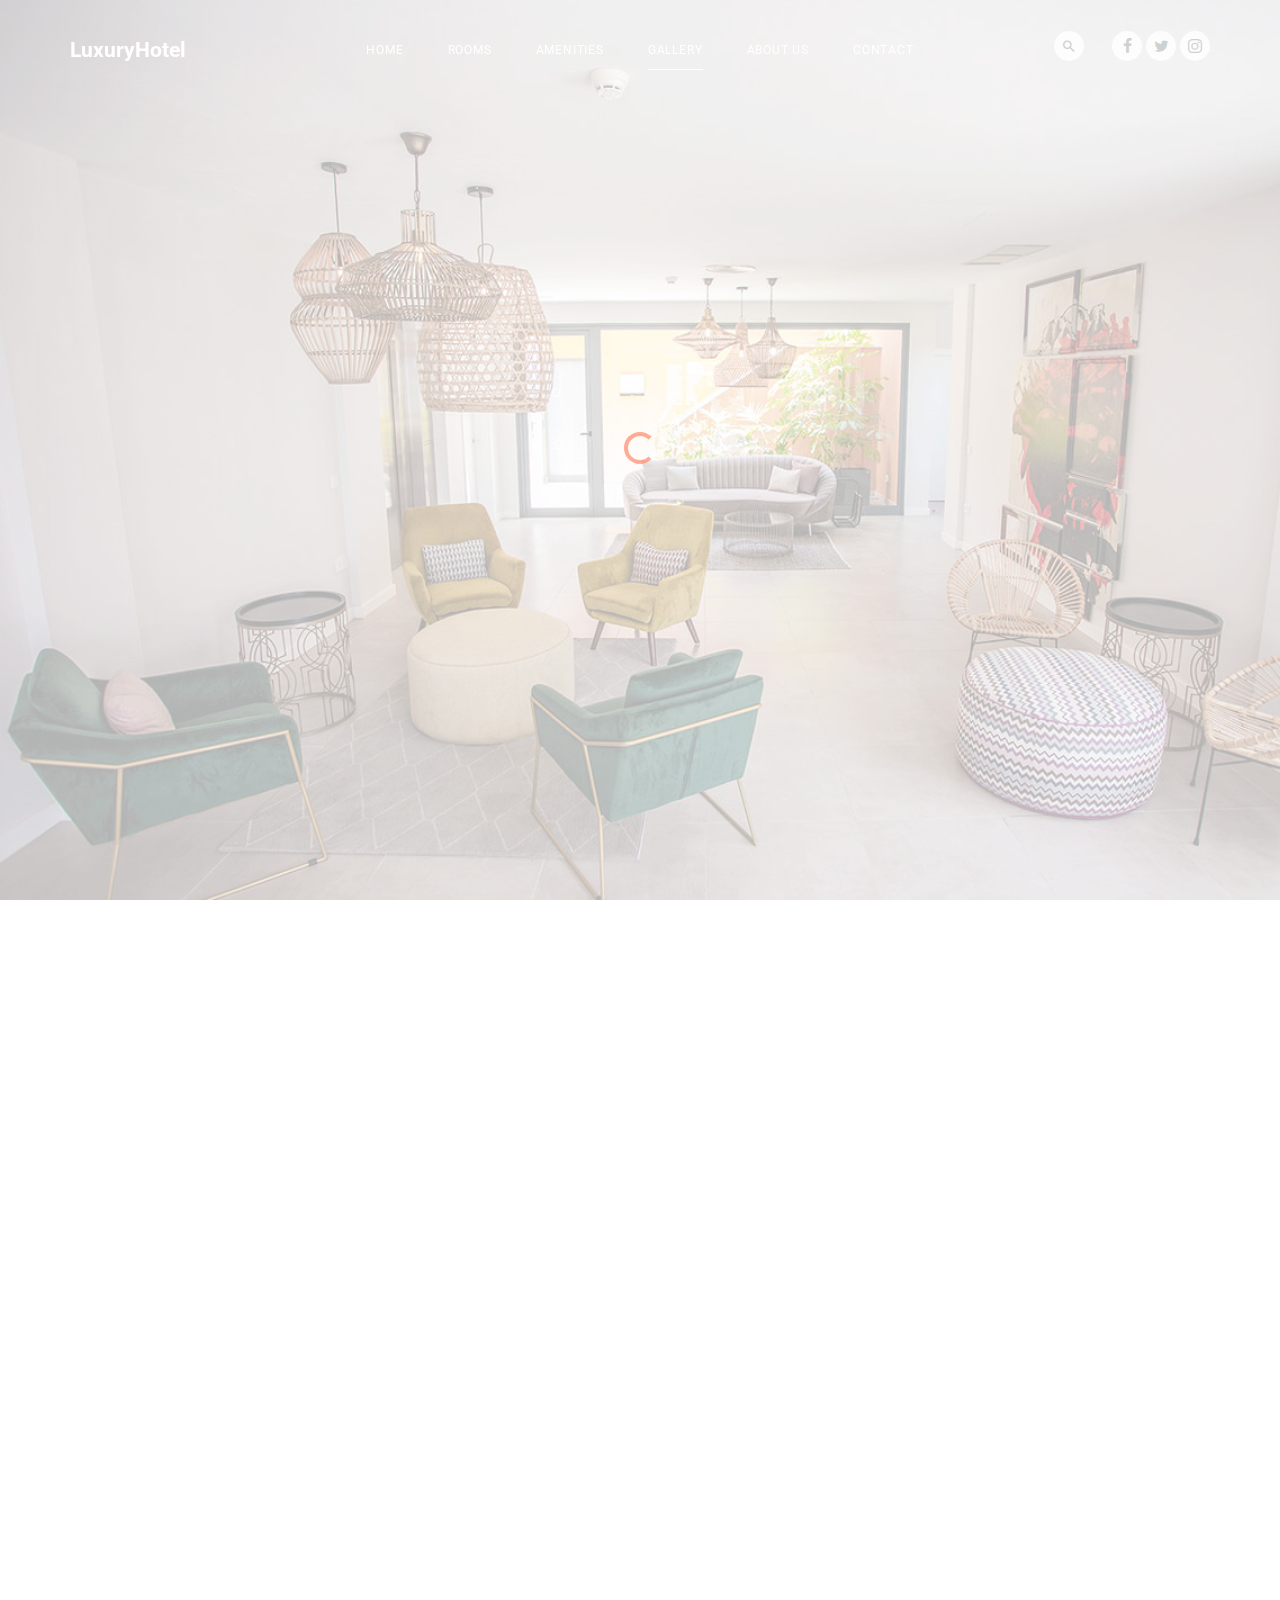
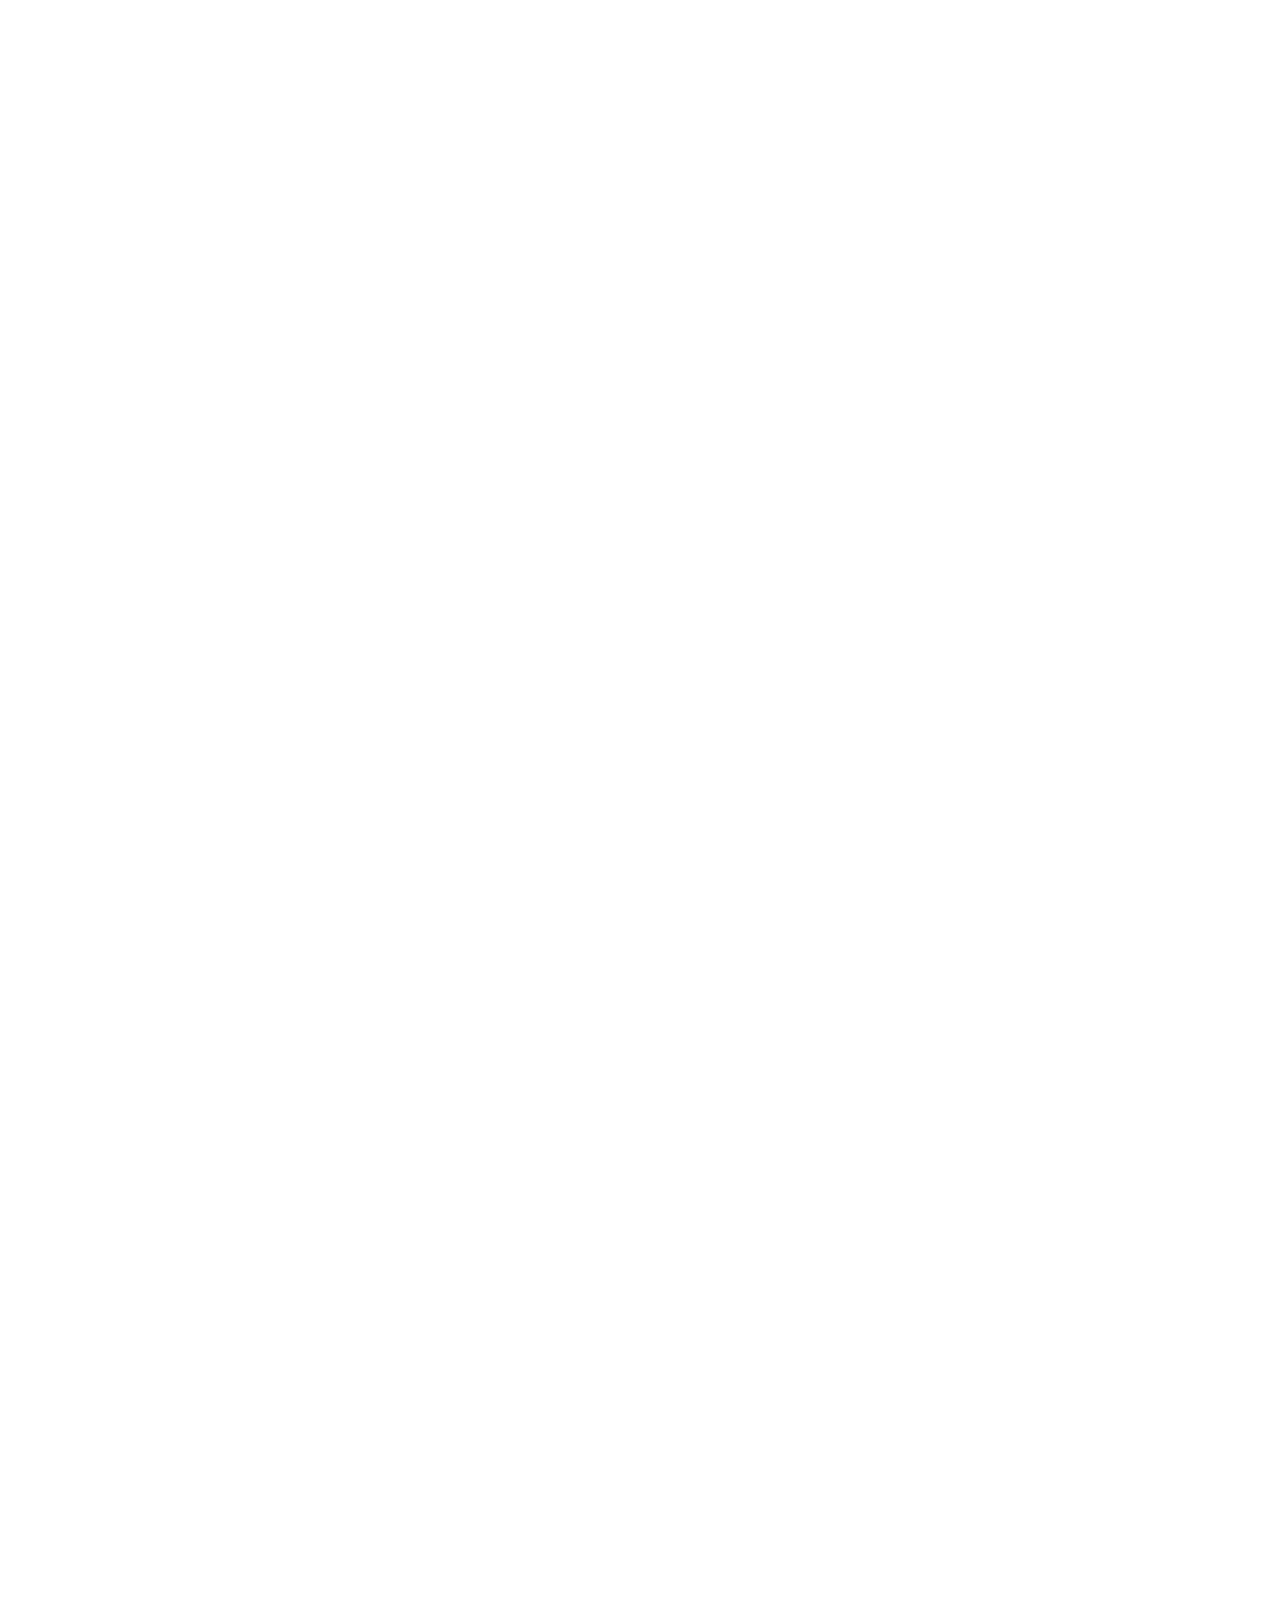
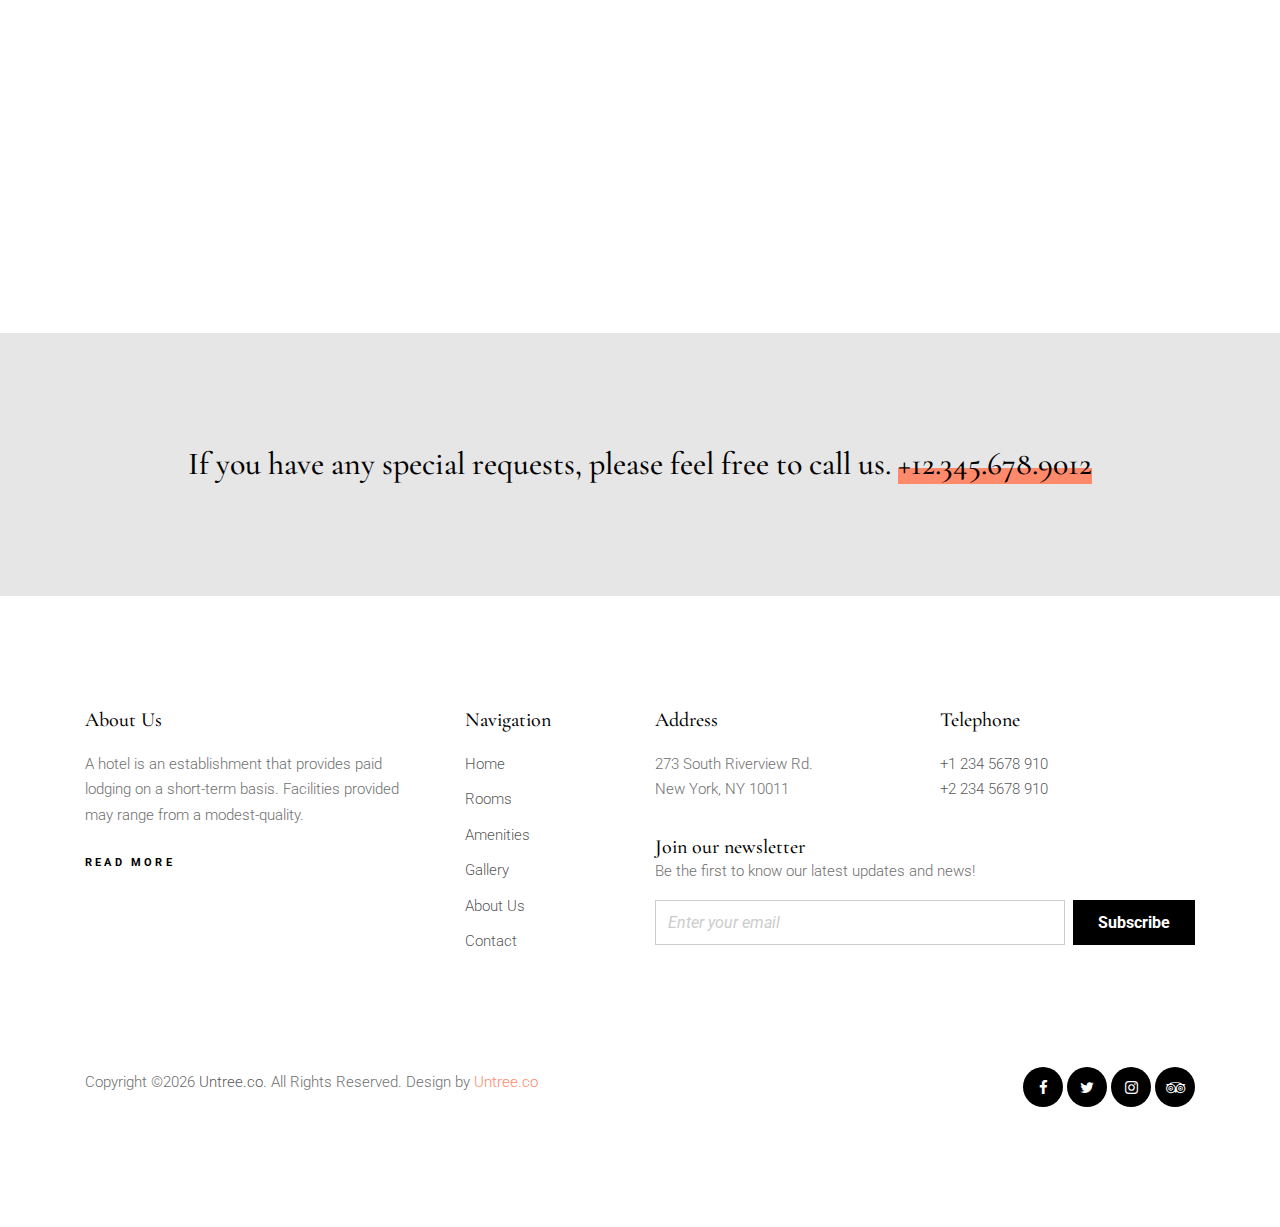
<file: galería.html>
<!-- /*
* Template Name: LuxuryHotel
* Template Author: Untree.co
* Tempalte URI: https://untree.co/
* License: https://creativecommons.org/licenses/by/3.0/
*/ -->
<!doctype html>
<html lang="en">

<head>
  <meta charset="utf-8">
  <meta name="viewport" content="width=device-width, initial-scale=1, shrink-to-fit=no">
  <meta name="author" content="Untree.co">
  <link rel="shortcut icon" href="favicon.png">

  <meta name="description" content="" />
  <meta name="keywords" content="" />

    <link href="https://fonts.googleapis.com/css?family=Cormorant+Garamond:400,500i,700|Roboto:300,400,500,700&display=swap" rel="stylesheet">

    <link rel="stylesheet" href="css/vendor/icomoon/style.css">
    <link rel="stylesheet" href="css/vendor/owl.carousel.min.css">
    <link rel="stylesheet" href="css/vendor/aos.css">
    <link rel="stylesheet" href="css/vendor/animate.min.css">
    <link rel="stylesheet" href="css/vendor/bootstrap.css">
    <link rel="stylesheet" href="css/vendor/jquery.fancybox.min.css">

    <!-- Theme Style -->
    <link rel="stylesheet" href="css/style.css">

    <title>LuxuryHotel Free HTML Template by Untree.co</title>
  </head>
  <body>
    
    <div id="untree_co--overlayer"></div>
    <div class="loader">
      <div class="spinner-border text-primary" role="status">
        <span class="sr-only">Loading...</span>
      </div>
    </div>

    
    <nav class="untree_co--site-mobile-menu">
      <div class="close-wrap d-flex">
        <a href="#" class="d-flex ml-auto js-menu-toggle">
          <span class="close-label">Close</span>
          <div class="close-times">
            <span class="bar1"></span>
            <span class="bar2"></span>
          </div>
        </a>
      </div>
      <div class="site-mobile-inner"></div>
    </nav>


    <div class="untree_co--site-wrap">

      <nav class="untree_co--site-nav js-sticky-nav">
        <div class="container d-flex align-items-center">
          <div class="logo-wrap">
            <a href="index.html" class="untree_co--site-logo">LuxuryHotel</a>
          </div>
          <div class="site-nav-ul-wrap text-center d-none d-lg-block">
            <ul class="site-nav-ul js-clone-nav">
              <li><a href="index.html">Home</a></li>
              <li class="has-children">
                <a href="rooms.html">Rooms</a>
                <ul class="dropdown">
                  <li class="has-children">
                    <a href="#">King Bedroom</a>
                    <ul class="dropdown">
                      <li>
                        <a href="#">King Bedroom</a>
                      </li>
                      <li>
                        <a href="#">Queen &amp; Double Bedroom</a>
                      </li>
                      <li>
                        <a href="#">Le Voila Suite</a>
                      </li>
                    </ul>
                  </li>
                  <li>
                    <a href="#">Queen &amp; Double Bedroom</a>
                  </li>
                  <li>
                    <a href="#">Le Voila Suite</a>
                  </li>
                </ul>
              </li>
              <li><a href="amenities.html">Amenities</a></li>
              <li class="active"><a href="gallery.html">Gallery</a></li>
              <li><a href="about.html">About Us</a></li>
              <li><a href="contact.html">Contact</a></li>
            </ul>
          </div>
          <div class="icons-wrap text-md-right">

            <ul class="icons-top d-none d-lg-block">
              <li class="mr-4">
                <a href="#" class="js-search-toggle"><span class="icon-search2"></span></a>
              </li>
              <li>
                <a href="#"><span class="icon-facebook"></span></a>
              </li>
              <li>
                <a href="#"><span class="icon-twitter"></span></a>
              </li>
              <li>
                <a href="#"><span class="icon-instagram"></span></a>
              </li>
            </ul>

            <!-- Mobile Toggle -->
            <a href="#" class="d-block d-lg-none burger js-menu-toggle" data-toggle="collapse" data-target="#main-navbar">
              <span></span>
            </a>
          </div>
        </div>
      </nav>

      <main class="untree_co--site-main">
        

        <div class="untree_co--site-hero inner-page" style="background-image: url('images/slider_2.jpg')">
          <div class="container">
            <div class="row align-items-center justify-content-center">
              <div class="col-md-7 text-center">
                <div class="site-hero-contents" data-aos="fade-up">
                  <h1 class="hero-heading text-white">Gallery</h1>
                </div>
              </div>
            </div>
          </div>
        </div>
        
        <div class="untree_co--site-section">

          <div class="container-fluid px-0">

            <div class="row justify-content-center text-center pt-0 pb-5">  
              <div class="col-lg-6 section-heading" data-aos="fade-up">
                <h3 class="text-center">Slider Gallery</h3>
              </div>
            </div>

            <div class="row align-items-stretch">
              <div class="col-9 relative" data-aos="fade-up" data-aos-delay="">
                <div class="owl-carousel owl-gallery-big">
                  <div class="slide-thumb bg-image" style="background-image: url('images/room_1_a.jpg')"></div>
                  <div class="slide-thumb bg-image" style="background-image: url('images/room_1_b.jpg')"></div>
                  <div class="slide-thumb bg-image" style="background-image: url('images/room_2_a.jpg')"></div>
                  <div class="slide-thumb bg-image" style="background-image: url('images/room_2_b.jpg')"></div>
                </div>

                <div class="slider-counter text-center"></div>

              </div>
              <div class="col-3 relative"  data-aos="fade-up" data-aos-delay="100">

                <div class="owl-carousel owl-gallery-small">
                  <div class="slide-thumb bg-image" style="background-image: url('images/room_1_a.jpg')"><a href="#"></a></div>
                  <div class="slide-thumb bg-image" style="background-image: url('images/room_1_b.jpg')"><a href="#"></a></div>
                  <div class="slide-thumb bg-image" style="background-image: url('images/room_2_a.jpg')"><a href="#"></a></div>
                  <div class="slide-thumb bg-image" style="background-image: url('images/room_2_b.jpg')"><a href="#"></a></div>
                </div>

              </div>
            </div>
          </div>

        </div>

        <div class="untree_co--site-section">
          <div class="container">
            <div class="row justify-content-center text-center pt-0 pb-5">  
              <div class="col-lg-6 section-heading" data-aos="fade-up">
                <h3 class="text-center">More Galleries</h3>
              </div>
            </div>
            <div class="row gutter-2">
              <div class="col-md-6" data-aos="fade-up" data-aos-delay="">
                <a href="images/img_1.jpg" data-fancybox="gallery">
                  <img src="images/img_1.jpg" alt="Image" class="img-fluid">
                </a>
              </div>
              <div class="col-md-6" data-aos="fade-up" data-aos-delay="100">
                <a href="images/img_2.jpg" data-fancybox="gallery">
                  <img src="images/img_2.jpg" alt="Image" class="img-fluid">
                </a>
              </div>
              <div class="col-md-4" data-aos="fade-up" data-aos-delay="100">
                <a href="images/img_1.jpg" data-fancybox="gallery">
                  <img src="images/img_1.jpg" alt="Image" class="img-fluid">
                </a>
              </div>
              <div class="col-md-4" data-aos="fade-up" data-aos-delay="200">
                <a href="images/img_1.jpg" data-fancybox="gallery">
                  <img src="images/img_1.jpg" alt="Image" class="img-fluid">
                </a>
              </div>
              <div class="col-md-4" data-aos="fade-up" data-aos-delay="300">
                <a href="images/img_1.jpg" data-fancybox="gallery">
                  <img src="images/img_1.jpg" alt="Image" class="img-fluid">
                </a>
              </div>
              <div class="col-md-6" data-aos="fade-up" data-aos-delay="">
                <a href="images/img_1.jpg" data-fancybox="gallery">
                  <img src="images/img_1.jpg" alt="Image" class="img-fluid">
                </a>
              </div>
              <div class="col-md-6" data-aos="fade-up" data-aos-delay="100">
                <a href="images/img_2.jpg" data-fancybox="gallery">
                  <img src="images/img_2.jpg" alt="Image" class="img-fluid">
                </a>
              </div>
            </div>
          </div>
        </div>

        
        

    
        <div class="untree_co--site-section py-5 bg-body-darker cta">
          <div class="container">
            <div class="row">
              <div class="col-12 text-center">
                <h3 class="m-0 p-0">If you have any special requests, please feel free to call us. <a href="tel://+123456789012">+12.345.678.9012</a></h3>
              </div>
            </div>
          </div>
        </div>

      </main>
      <footer class="untree_co--site-footer">

        <div class="container">
          <div class="row">
            <div class="col-md-4 pr-md-5">
              <h3>About Us</h3>
              <p>A hotel is an establishment that provides paid lodging on a short-term basis. Facilities provided may range from a modest-quality.</p>
              <p><a href="#" class="readmore">Read more</a></p>
            </div>
            <div class="col-md-8 ml-auto">
              <div class="row">
                <div class="col-md-3">
                  <h3>Navigation</h3>
                  <ul class="list-unstyled">
                    <li><a href="#">Home</a></li>
                    <li><a href="#">Rooms</a></li>
                    <li><a href="#">Amenities</a></li>
                    <li><a href="#">Gallery</a></li>
                    <li><a href="#">About Us</a></li>
                    <li><a href="#">Contact</a></li>
                  </ul>
                </div>
                <div class="col-md-9 ml-auto">
                  <div class="row mb-3">
                    <div class="col-md-6">
                      <h3>Address</h3>
                      <address>273 South Riverview Rd. <br> New York, NY 10011</address>
                    </div>
                    <div class="col-md-6">
                      <h3>Telephone</h3>
                      <p>
                        <a href="#">+1 234 5678 910</a> <br>
                        <a href="#">+2 234 5678 910</a>
                      </p>
                    </div>
                  </div>

                  <h3 class="mb-0">Join our newsletter</h3>
                  <p>Be the first to know our latest updates and news!</p>
                  <form action="#" method="" class="form-subscribe">
                    <div class="form-group d-flex">
                      <input type="email" class="form-control mr-2" placeholder="Enter your email">
                      <input type="submit" value="Subscribe" class="btn btn-black px-4 text-white">
                    </div>
                  </form>
                </div>
                
              </div>
            </div>
          </div>
          <div class="row mt-5 pt-5 align-items-center">
            <div class="col-md-6 text-md-left">
              <!-- Link back to Untree.co can't be removed. Template is licensed under CC BY 3.0. If you purchased a license you can remove this. -->
              <p>
                Copyright &copy;<script>document.write(new Date().getFullYear());</script> <a href="index.html">Untree.co</a>. All Rights Reserved. Design by <a href="https://untree.co/" target="_blank" class="text-primary">Untree.co</a>
              </p>
            <!-- Link back to Untree.co can't be removed. Template is licensed under CC BY 3.0. If you purchased a license you can remove this. -->
            </div>
            <div class="col-md-6 text-md-right">
              <ul class="icons-top icons-dark">
              <li>
                <a href="#"><span class="icon-facebook"></span></a>
              </li>
              <li>
                <a href="#"><span class="icon-twitter"></span></a>
              </li>
              <li>
                <a href="#"><span class="icon-instagram"></span></a>
              </li>
              <li>
                <a href="#"><span class="icon-tripadvisor"></span></a>
              </li>
            </ul>

            </div>
          </div>
        </div>
        
      </footer>
    </div>
    <!-- Search -->
    <div class="search-wrap">
      <a href="#" class="close-search js-search-toggle">
        <span>Close</span>
      </a>
      <div class="container">
        <div class="row justify-content-center align-items-center text-center">
          <div class="col-md-12">
            <form action="#">
              <input type="search" name="s" id="s" placeholder="Type a keyword and hit enter..."  autocomplete="false">
            </form>    
          </div>
        </div>
      </div>
    </div>

    <script src="js/vendor/jquery-3.3.1.min.js"></script>
    <script src="js/vendor/popper.min.js"></script>
    <script src="js/vendor/bootstrap.min.js"></script>

    <script src="js/vendor/owl.carousel.min.js"></script>
    
    <script src="js/vendor/jarallax.min.js"></script>
    <script src="js/vendor/jarallax-element.min.js"></script>
    <script src="js/vendor/ofi.min.js"></script>

    <script src="js/vendor/aos.js"></script>

    <script src="js/vendor/jquery.lettering.js"></script>
    <script src="js/vendor/jquery.sticky.js"></script>

    <script src="js/vendor/jquery.fancybox.min.js"></script>

    <script src="js/vendor/TweenMax.min.js"></script>
    <script src="js/vendor/ScrollMagic.min.js"></script>
    <script src="js/vendor/scrollmagic.animation.gsap.min.js"></script>
    <script src="js/vendor/debug.addIndicators.min.js"></script>


    <script src="js/main.js"></script>
  </body>
</html>
</file>
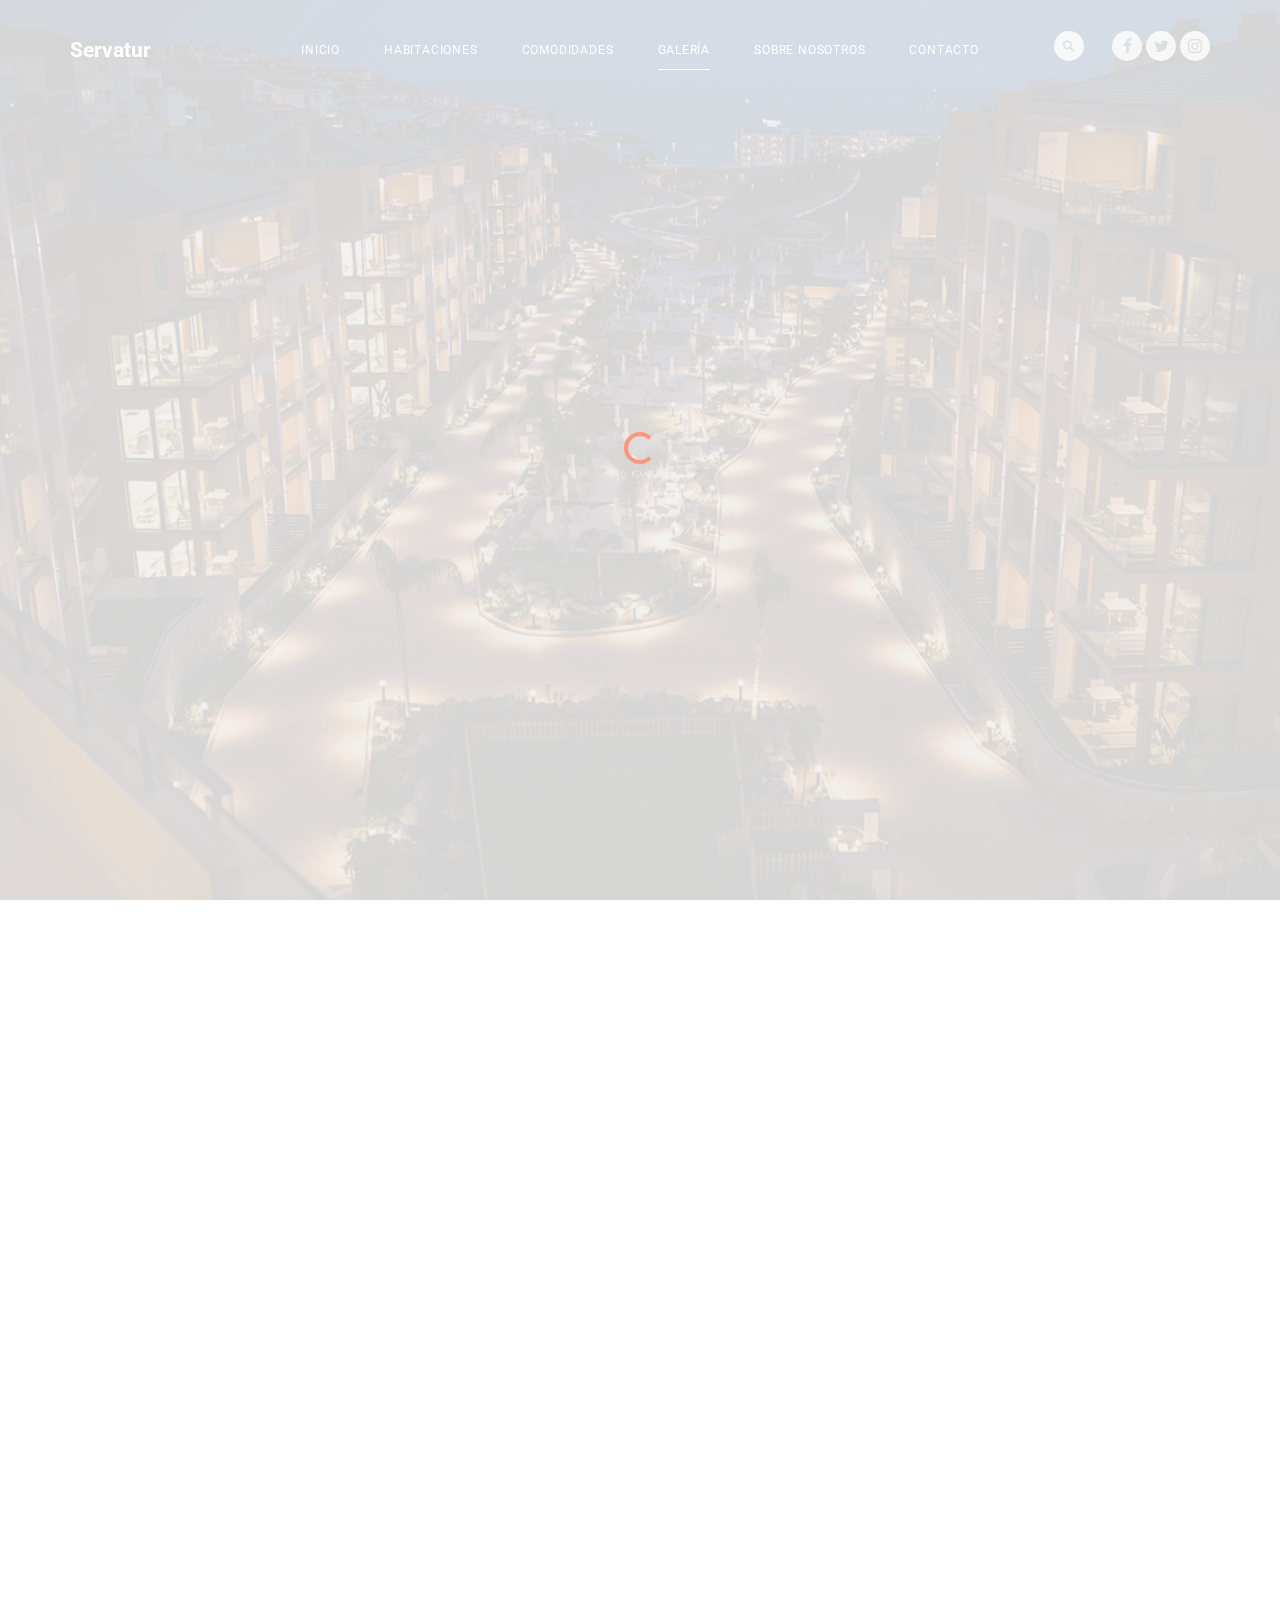
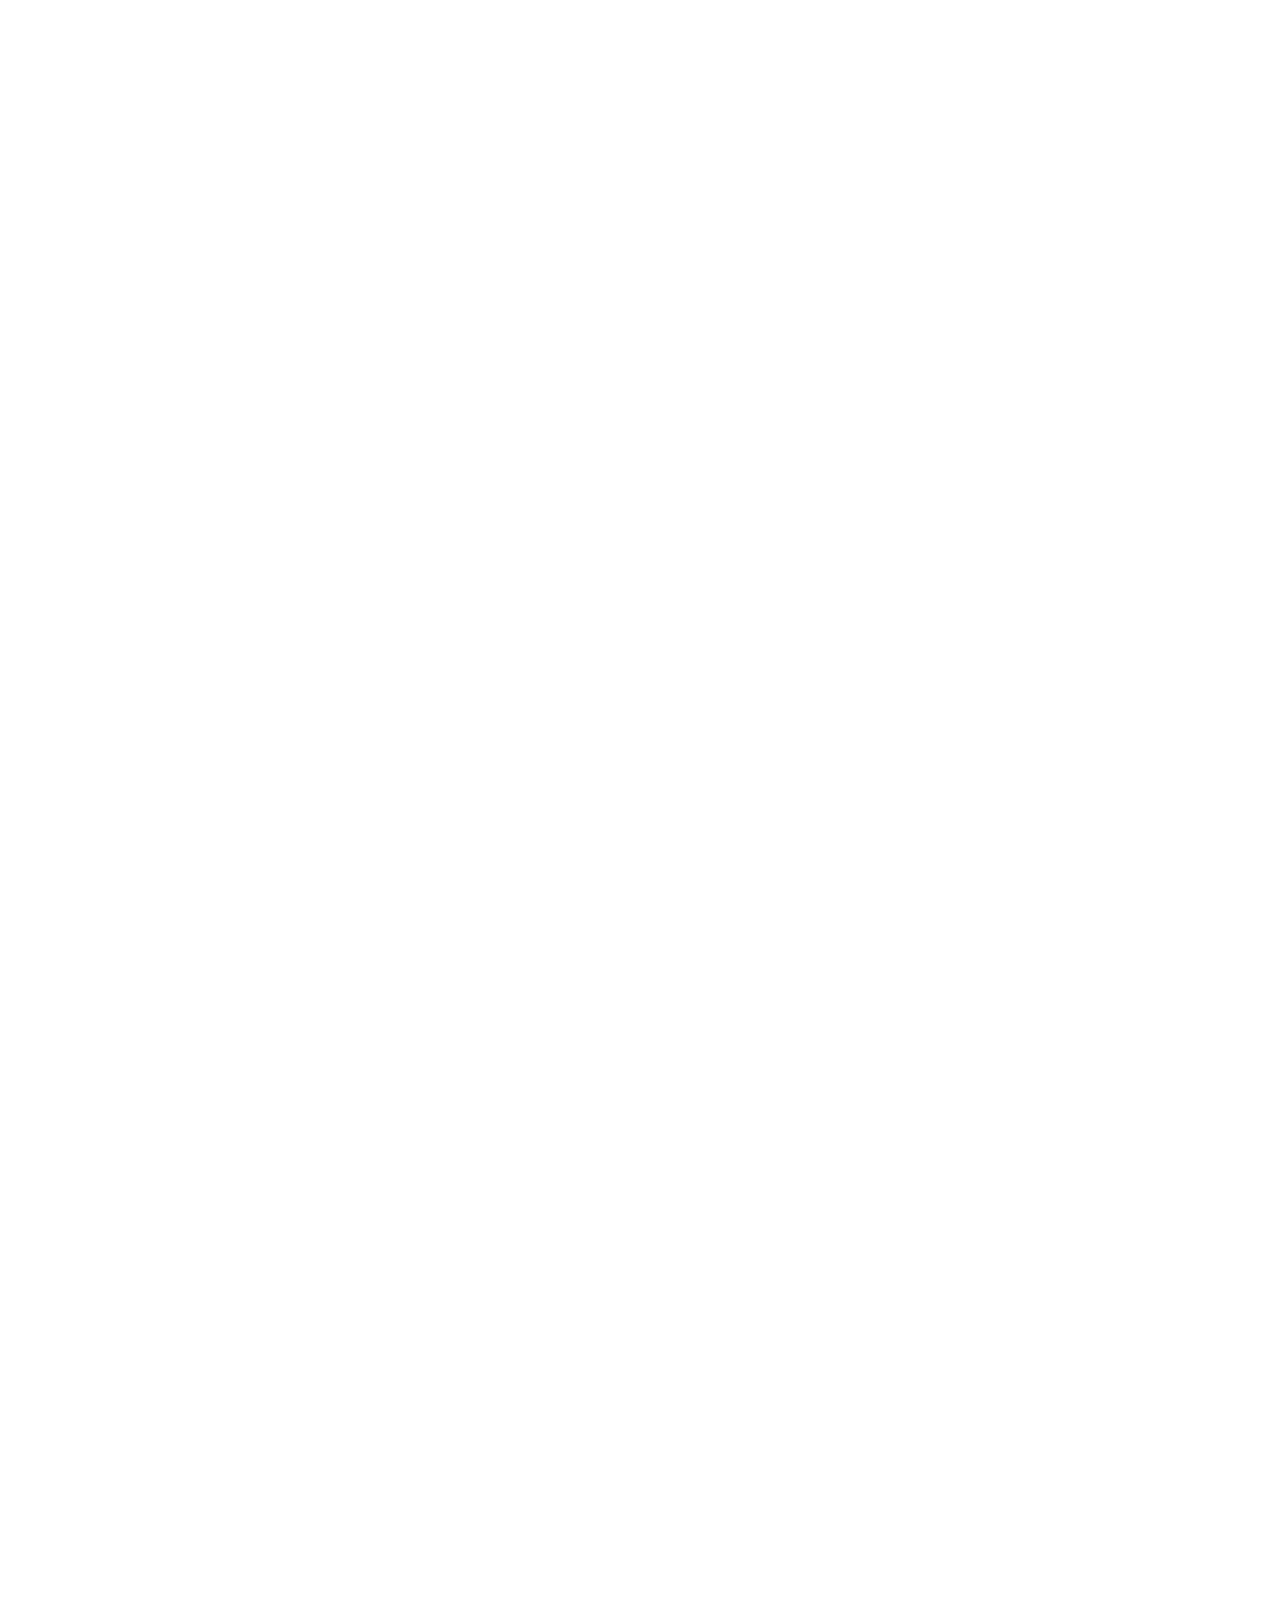
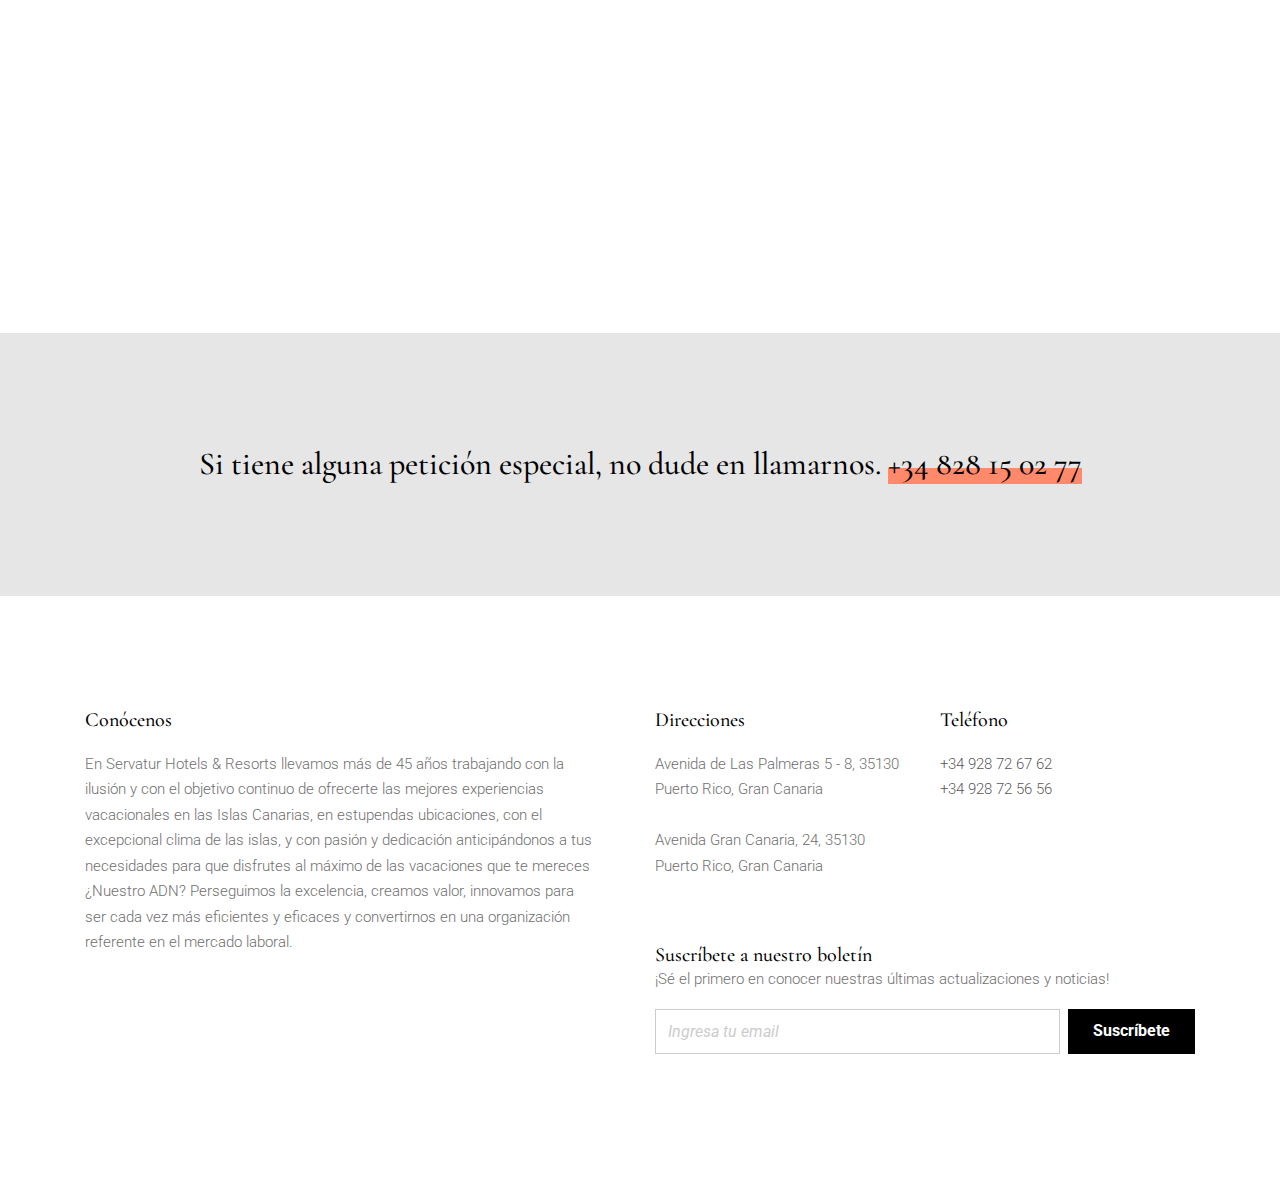
<file: gallery.html>
<!-- /*
<!-- /*
* Template Name: LuxuryHotel
* Template Author: Untree.co
* Tempalte URI: https://untree.co/
* License: https://creativecommons.org/licenses/by/3.0/
*/ -->
<!doctype html>
<html lang="en">

<head>
  <meta charset="utf-8">
  <meta name="viewport" content="width=device-width, initial-scale=1, shrink-to-fit=no">
  <meta name="author" content="Untree.co">
  <link rel="shortcut icon" href="Servatur_Logo.png">

  <meta name="description" content="" />
  <meta name="keywords" content="" />

    <link href="https://fonts.googleapis.com/css?family=Cormorant+Garamond:400,500i,700|Roboto:300,400,500,700&display=swap" rel="stylesheet">

    <link rel="stylesheet" href="css/vendor/icomoon/style.css">
    <link rel="stylesheet" href="css/vendor/owl.carousel.min.css">
    <link rel="stylesheet" href="css/vendor/aos.css">
    <link rel="stylesheet" href="css/vendor/animate.min.css">
    <link rel="stylesheet" href="css/vendor/bootstrap.css">
    <link rel="stylesheet" href="css/vendor/jquery.fancybox.min.css">

    <!-- Theme Style -->
    <link rel="stylesheet" href="css/style.css">

    <title>Servatur</title>
  </head>
  <body>
    
    <div id="untree_co--overlayer"></div>
    <div class="loader">
      <div class="spinner-border text-primary" role="status">
        <span class="sr-only">Loading...</span>
      </div>
    </div>

    
    <nav class="untree_co--site-mobile-menu">
      <div class="close-wrap d-flex">
        <a href="#" class="d-flex ml-auto js-menu-toggle">
          <span class="close-label">Close</span>
          <div class="close-times">
            <span class="bar1"></span>
            <span class="bar2"></span>
          </div>
        </a>
      </div>
      <div class="site-mobile-inner"></div>
    </nav>


    <div class="untree_co--site-wrap">

      <nav class="untree_co--site-nav js-sticky-nav">
        <div class="container d-flex align-items-center">
          <div class="logo-wrap">
            <a href="index.html" class="untree_co--site-logo">Servatur</a>
          </div>
          <div class="site-nav-ul-wrap text-center d-none d-lg-block">
            <ul class="site-nav-ul js-clone-nav">
              <li><a href="index.html">Inicio</a></li>
              <li class="has-children">
                <a href="rooms.html">Habitaciones</a>
                <ul class="dropdown">
                  <li class="has-children">
                    <a href="#">King Bedroom</a>
                    <ul class="dropdown">
                      <li>
                        <a href="#">King Bedroom</a>
                      </li>
                      <li>
                        <a href="#">Queen &amp; Double Bedroom</a>
                      </li>
                      <li>
                        <a href="#">Le Voila Suite</a>
                      </li>
                    </ul>
                  </li>
                  <li>
                    <a href="#">Queen &amp; Double Bedroom</a>
                  </li>
                  <li>
                    <a href="#">Le Voila Suite</a>
                  </li>
                </ul>
              </li>
              <li><a href="amenities.html">Comodidades</a></li>
              <li class="active"><a href="gallery.html">Galería</a></li>
              <li><a href="about.html">Sobre nosotros</a></li>
              <li><a href="contact.html">Contacto</a></li>
            </ul>
          </div>
          <div class="icons-wrap text-md-right">

            <ul class="icons-top d-none d-lg-block">
              <li class="mr-4">
                <a href="#" class="js-search-toggle"><span class="icon-search2"></span></a>
              </li>
              <li>
                <a href="#"><span class="icon-facebook"></span></a>
              </li>
              <li>
                <a href="#"><span class="icon-twitter"></span></a>
              </li>
              <li>
                <a href="#"><span class="icon-instagram"></span></a>
              </li>
            </ul>

            <!-- Mobile Toggle -->
            <a href="#" class="d-block d-lg-none burger js-menu-toggle" data-toggle="collapse" data-target="#main-navbar">
              <span></span>
            </a>
          </div>
        </div>
      </nav>

      <main class="untree_co--site-main">
        

        <div class="untree_co--site-hero inner-page" style="position: relative; background-image: url('images/hotel-arguineguin-galeria-slider15.jpg');">
          <!-- Overlay para reducir el brillo de la imagen -->
          <div style="position: absolute; top: 0; left: 0; width: 100%; height: 100%; background-color: rgba(0, 0, 0, 0.3); z-index: 1;"></div>
        
          <div class="container" style="position: relative; z-index: 2;">
            <div class="row align-items-center justify-content-center">
              <div class="col-md-7 text-center">
                <div class="site-hero-contents" data-aos="fade-up">
                  <h1 class="hero-heading text-white">Galería</h1>
                </div>
              </div>
            </div>
          </div>
        </div>
        
        
        <div class="untree_co--site-section">

          <div class="container-fluid px-0">

            <div class="row justify-content-center text-center pt-0 pb-5">  
              <div class="col-lg-6 section-heading" data-aos="fade-up">
                <h3 class="text-center">Galería</h3>
              </div>
            </div>

            <div class="row align-items-stretch">
              <div class="col-9 relative" data-aos="fade-up" data-aos-delay="">
                <div class="owl-carousel owl-gallery-big">
                  <div class="slide-thumb bg-image" style="background-image: url('images/room_1_a.jpg')"></div>
                  <div class="slide-thumb bg-image" style="background-image: url('images/room_1_b.jpg')"></div>
                  <div class="slide-thumb bg-image" style="background-image: url('images/room_2_a.jpg')"></div>
                  <div class="slide-thumb bg-image" style="background-image: url('images/room_2_b.jpg')"></div>
                </div>

                <div class="slider-counter text-center"></div>

              </div>
              <div class="col-3 relative"  data-aos="fade-up" data-aos-delay="100">

                <div class="owl-carousel owl-gallery-small">
                  <div class="slide-thumb bg-image" style="background-image: url('images/room_1_a.jpg')"><a href="#"></a></div>
                  <div class="slide-thumb bg-image" style="background-image: url('images/room_1_b.jpg')"><a href="#"></a></div>
                  <div class="slide-thumb bg-image" style="background-image: url('images/room_2_a.jpg')"><a href="#"></a></div>
                  <div class="slide-thumb bg-image" style="background-image: url('images/room_2_b.jpg')"><a href="#"></a></div>
                </div>

              </div>
            </div>
          </div>

        </div>

        <div class="untree_co--site-section">
          <div class="container">
            <div class="row justify-content-center text-center pt-0 pb-5">  
              <div class="col-lg-6 section-heading" data-aos="fade-up">
                <h3 class="text-center">Más fotografias</h3>
              </div>
            </div>
            <div class="row gutter-2">
              <div class="col-md-6" data-aos="fade-up" data-aos-delay="">
                <a href="images/04bc480478f6419de5127dea8d29968e04bfdf6a.jpg" data-fancybox="gallery">
                  <img src="images/04bc480478f6419de5127dea8d29968e04bfdf6a.jpg" alt="Image" class="img-fluid">
                </a>
              </div>
              <div class="col-md-6" data-aos="fade-up" data-aos-delay="100">
                <a href="images/img_2.jpg" data-fancybox="gallery">
                  <img src="images/img_2.jpg" alt="Image" class="img-fluid">
                </a>
              </div>
              <div class="col-md-4" data-aos="fade-up" data-aos-delay="100">
                <a href="images/img_1.jpg" data-fancybox="gallery">
                  <img src="images/img_1.jpg" alt="Image" class="img-fluid">
                </a>
              </div>
              <div class="col-md-4" data-aos="fade-up" data-aos-delay="200">
                <a href="images/arguineguin-park-by-servatur-la-playa-de-arguineguin-photo-83.jpg" data-fancybox="gallery">
                  <img src="images/arguineguin-park-by-servatur-la-playa-de-arguineguin-photo-83.jpg" alt="Image" class="img-fluid">
                </a>
              </div>
              <div class="col-md-4" data-aos="fade-up" data-aos-delay="300">
                <a href="images/hotel-arguineguin-galeria-slider15.jpg" data-fancybox="gallery">
                  <img src="images/hotel-arguineguin-galeria-slider15.jpg" alt="Image" class="img-fluid">
                </a>
              </div>
              <div class="col-md-6" data-aos="fade-up" data-aos-delay="">
                <a href="images/hotel-hartaguna-galeria-slider17.jpg" data-fancybox="gallery">
                  <img src="images/hotel-hartaguna-galeria-slider17.jpg" alt="Image" class="img-fluid">
                </a>
              </div>
              <div class="col-md-6" data-aos="fade-up" data-aos-delay="100">
                <a href="images/hotel-casablanca-galeria-slider2.jpg" data-fancybox="gallery">
                  <img src="images/hotel-casablanca-galeria-slider2.jpg" alt="Image" class="img-fluid">
                </a>
              </div>
            </div>
          </div>
        </div>

        
        

    
        <div class="untree_co--site-section py-5 bg-body-darker cta">
          <div class="container">
            <div class="row">
              <div class="col-12 text-center">
                <h3 class="m-0 p-0">Si tiene alguna petición especial, no dude en llamarnos. <a href="tel://+34 828 15 02 77">+34 828 15 02 77</a></h3>
              </div>
            </div>
          </div>
        </div>

      </main>
      <footer class="untree_co--site-footer">
        
        <div class="container">
          <div class="row">
            <div class="col-md-6 pr-md-5">
              <h3>Conócenos</h3>
              <p>En Servatur Hotels & Resorts llevamos más de 45 años trabajando con la ilusión y con el objetivo continuo de ofrecerte las mejores experiencias vacacionales en las Islas Canarias, en estupendas ubicaciones, con el excepcional clima de las islas, y con pasión y dedicación anticipándonos a tus necesidades para que disfrutes al máximo de las vacaciones que te mereces ¿Nuestro ADN? Perseguimos la excelencia, creamos valor, innovamos para ser cada vez más eficientes y eficaces y convertirnos en una organización referente en el mercado laboral.</p>
            </div>
            
            <div class="col-md-6 ml-auto">
              <div class="row mb-3">
                <div class="col-md-6">
                  <h3>Direcciones</h3>
                  <address>
                    Avenida de Las Palmeras 5 - 8, 35130 <br>
                    Puerto Rico, Gran Canaria <br><br>
                    Avenida Gran Canaria, 24, 35130 <br>
                    Puerto Rico, Gran Canaria
                  </address>
                </div>
                <div class="col-md-6">
                  <h3>Teléfono</h3>
                  <p>
                    <a href="tel:+34928726762">+34 928 72 67 62</a> <br>
                    <a href="tel:+34928725656">+34 928 72 56 56</a>
                  </p>
                </div>                
              </div>
      
              <div class="row mt-5">
                <div class="col-md-12">
                  <h3 class="mb-0">Suscríbete a nuestro boletín</h3>
                  <p>¡Sé el primero en conocer nuestras últimas actualizaciones y noticias!</p>
                  <form action="#" method="" class="form-subscribe">
                    <div class="form-group d-flex">
                      <input type="email" class="form-control mr-2" placeholder="Ingresa tu email">
                      <input type="submit" value="Suscríbete" class="btn btn-black px-4 text-white">
                    </div>
                  </form>
                </div>
              </div>
            </div>
          </footer>
          </div>      

    <!-- Search -->
    <div class="search-wrap">
      <a href="#" class="close-search js-search-toggle">
        <span>Close</span>
      </a>
      <div class="container">
        <div class="row justify-content-center align-items-center text-center">
          <div class="col-md-12">
            <form action="#">
              <input type="search" name="s" id="s" placeholder="Type a keyword and hit enter..."  autocomplete="false">
            </form>    
          </div>
        </div>
      </div>
    </div>

    <script src="js/vendor/jquery-3.3.1.min.js"></script>
    <script src="js/vendor/popper.min.js"></script>
    <script src="js/vendor/bootstrap.min.js"></script>

    <script src="js/vendor/owl.carousel.min.js"></script>
    
    <script src="js/vendor/jarallax.min.js"></script>
    <script src="js/vendor/jarallax-element.min.js"></script>
    <script sr c="js/vendor/ofi.min.js"></script>

    <script src="js/vendor/aos.js"></script>

    <script src="js/vendor/jquery.lettering.js"></script>
    <script src="js/vendor/jquery.sticky.js"></script>

    <script src="js/vendor/TweenMax.min.js"></script>
    <script src="js/vendor/ScrollMagic.min.js"></script>
    <script src="js/vendor/scrollmagic.animation.gsap.min.js"></script>
    <script src="js/vendor/debug.addIndicators.min.js"></script>


    <script src="js/main.js"></script>
  </body>
</html>
</file>
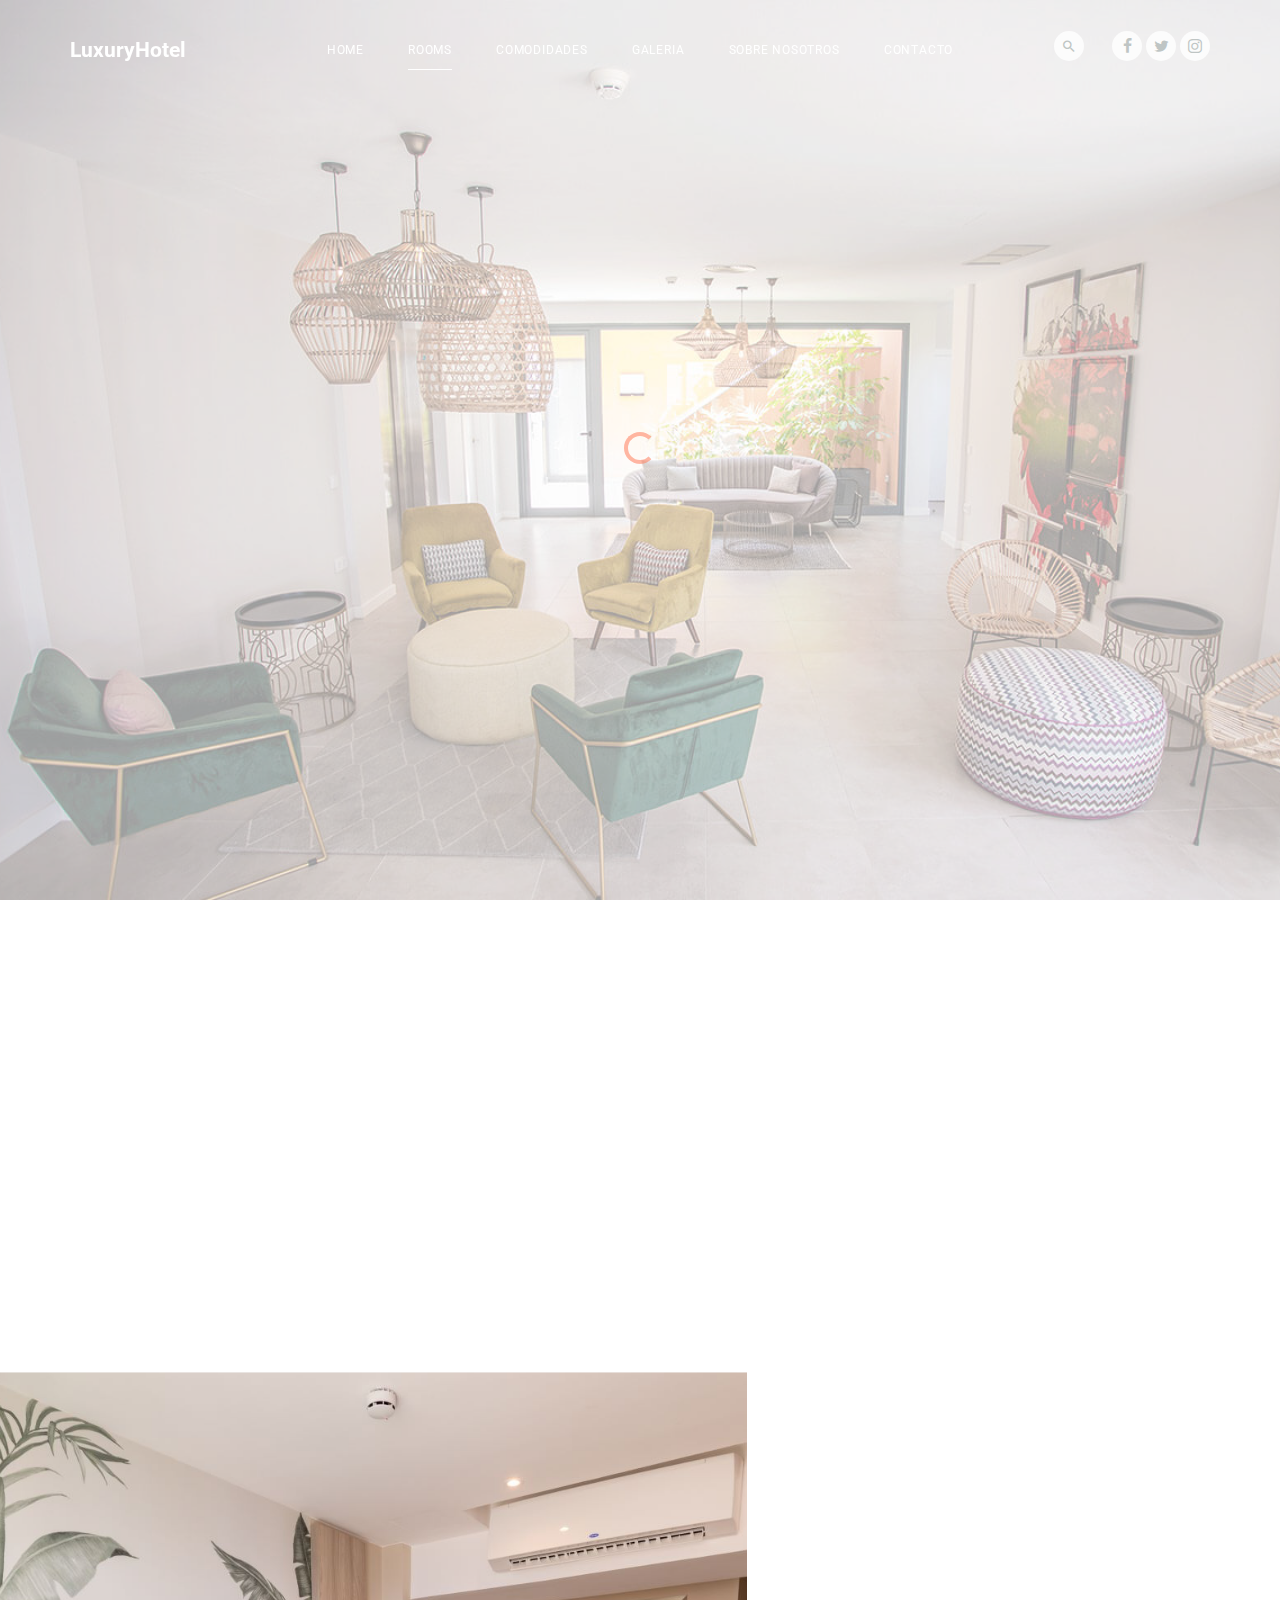
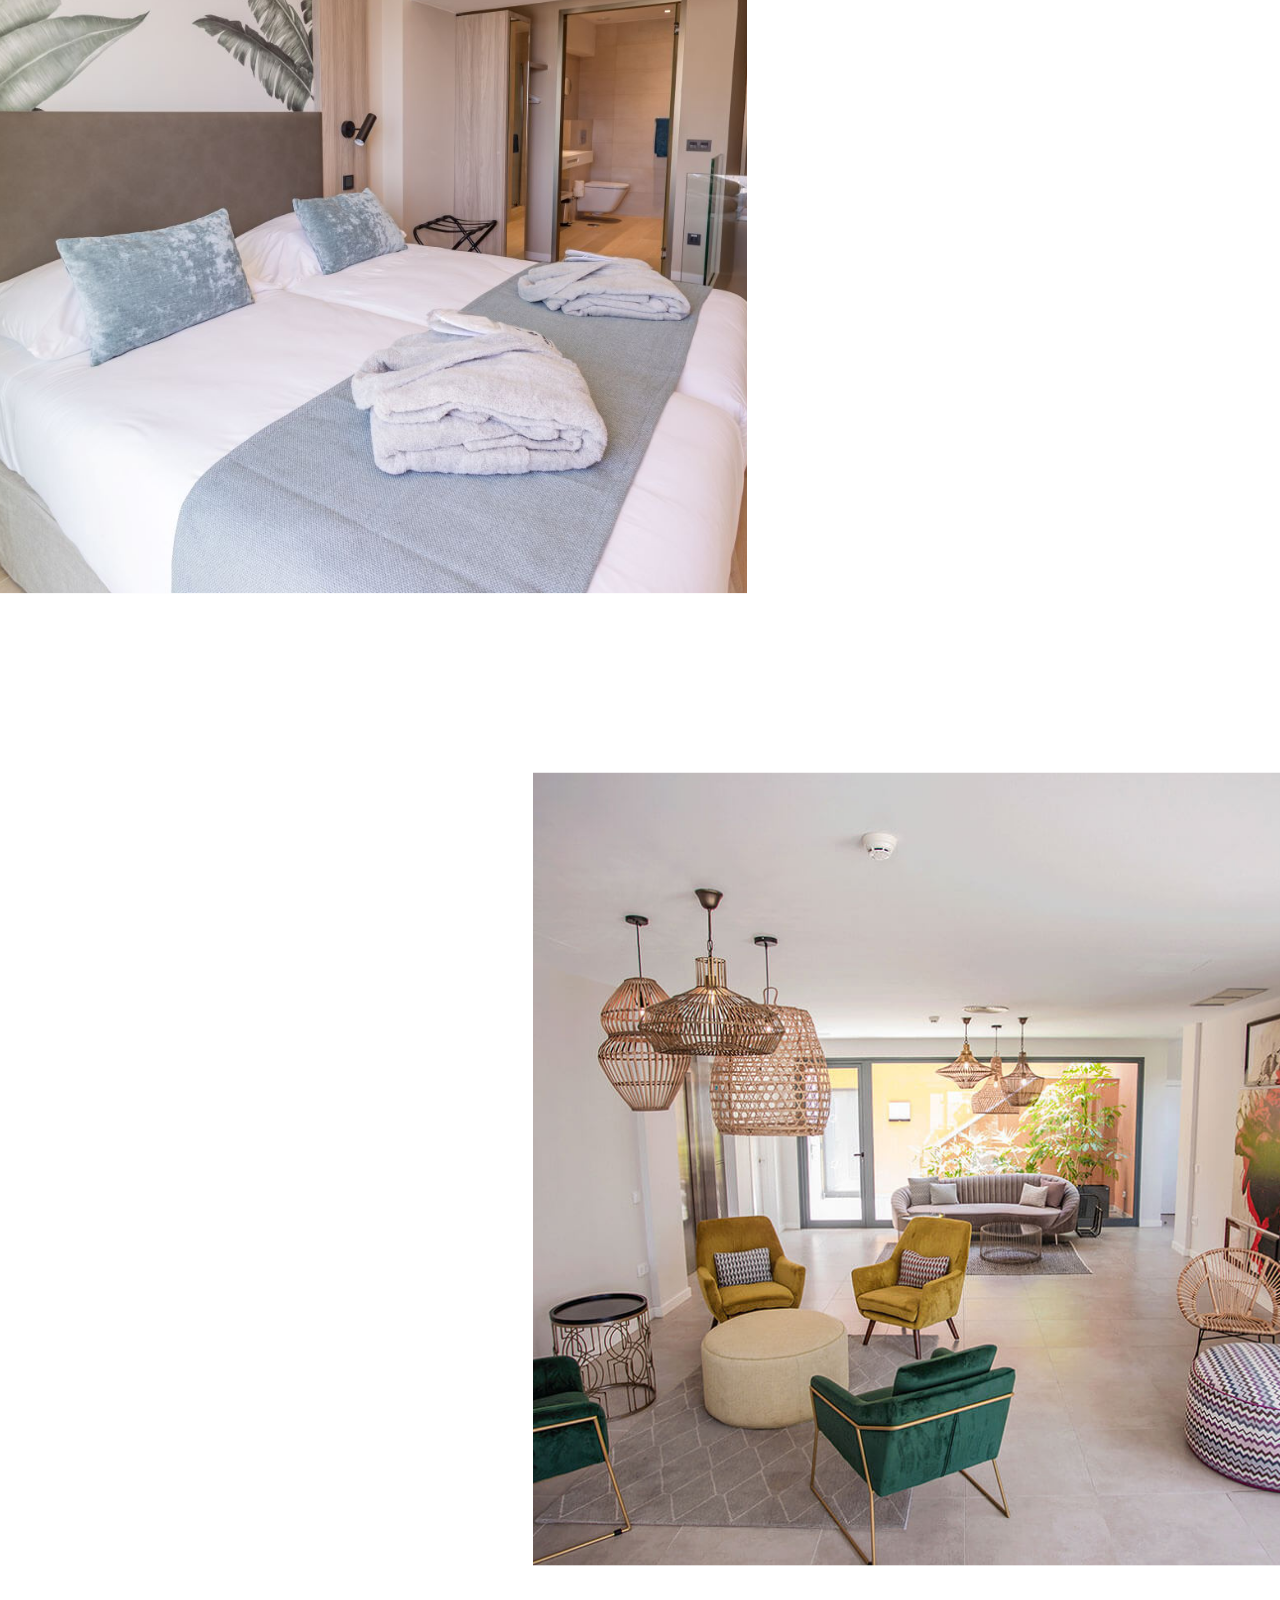
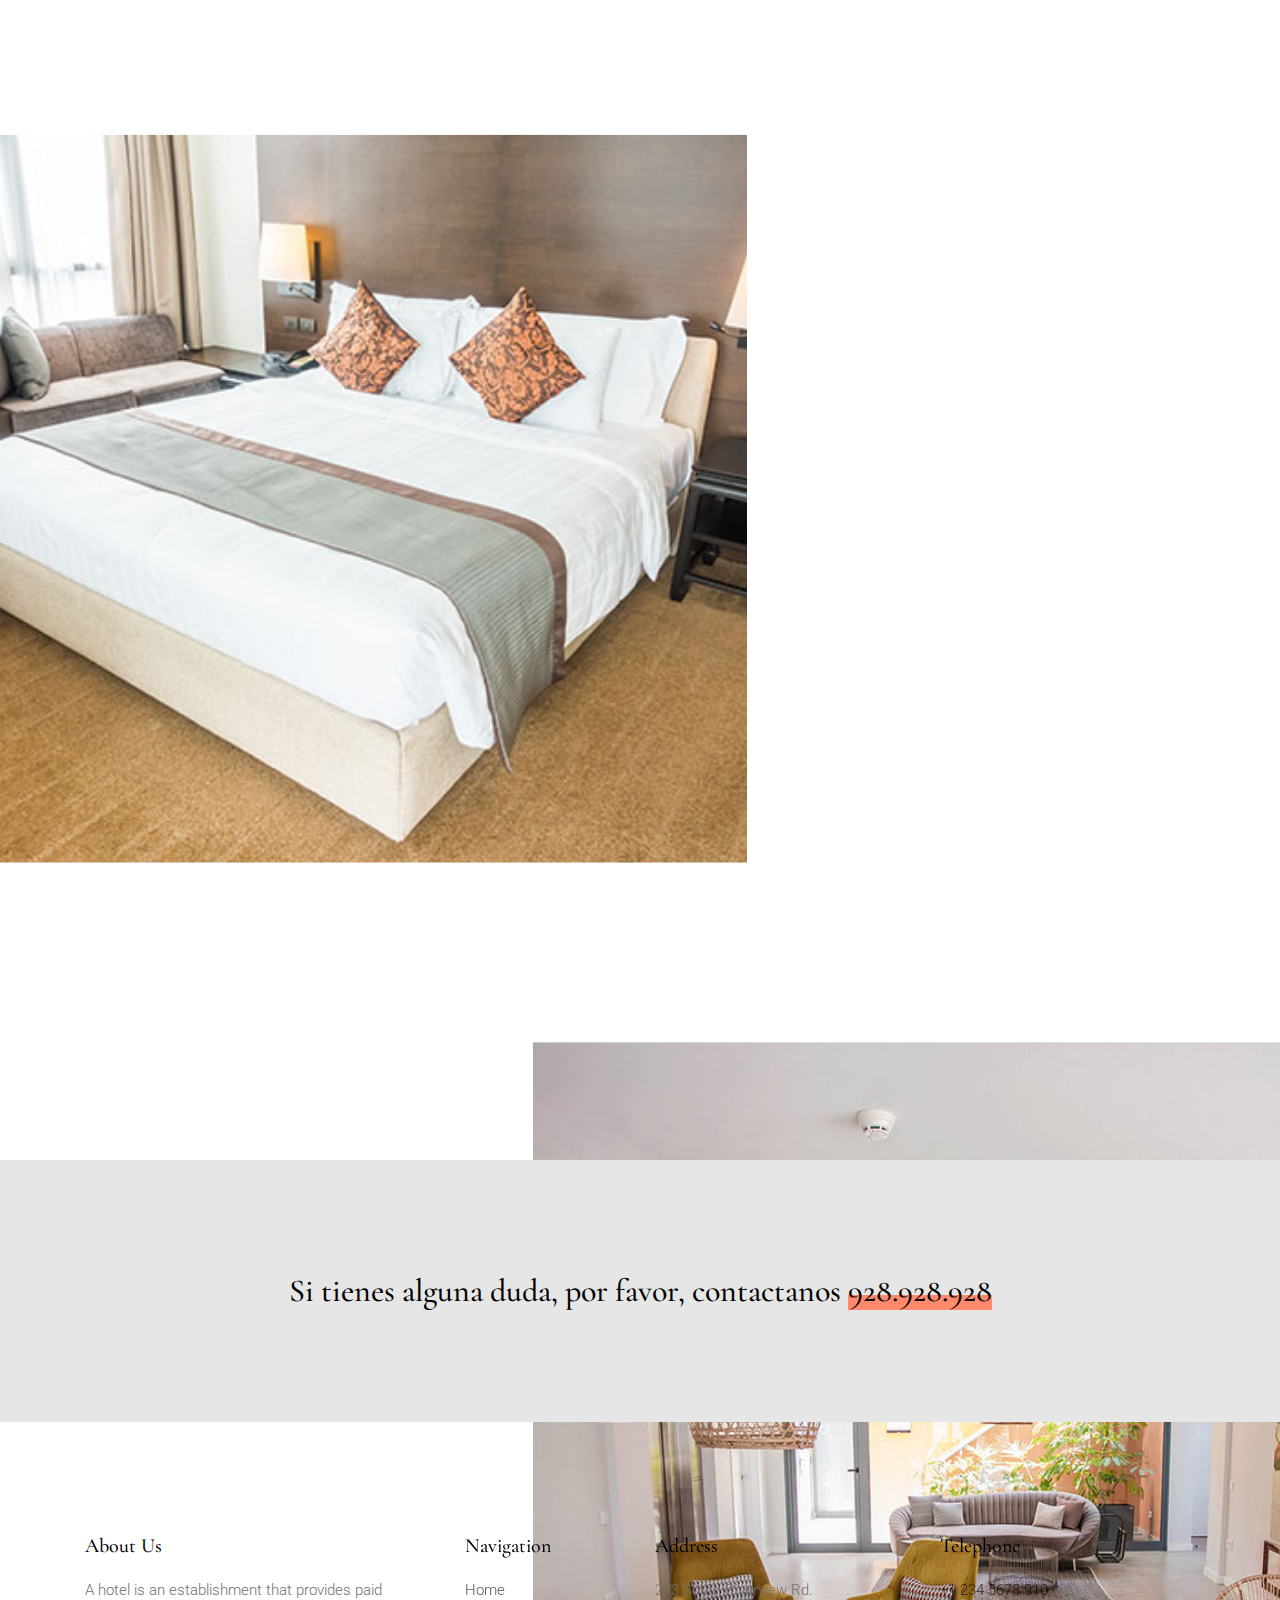
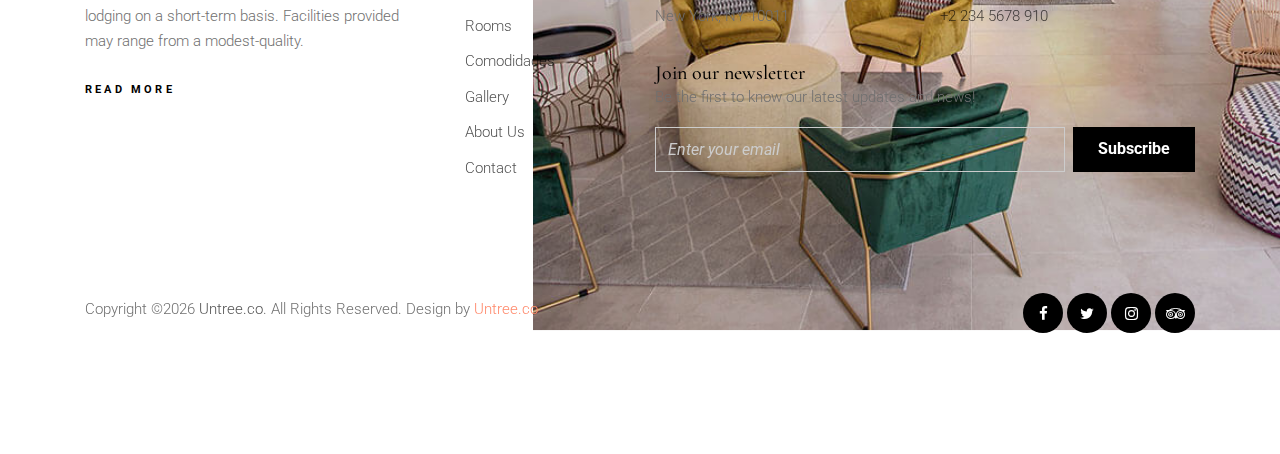
<file: habitaciones.html>
<!-- /*
* Template Name: LuxuryHotel
* Template Author: Untree.co
* Tempalte URI: https://untree.co/
* License: https://creativecommons.org/licenses/by/3.0/
*/ -->
<!doctype html>
<html lang="en">

<head>
  <meta charset="utf-8">
  <meta name="viewport" content="width=device-width, initial-scale=1, shrink-to-fit=no">
  <meta name="author" content="Untree.co">
  <link rel="shortcut icon" href="favicon.png">

  <meta name="description" content="" />
  <meta name="keywords" content="" />

    <link href="https://fonts.googleapis.com/css?family=Cormorant+Garamond:400,500i,700|Roboto:300,400,500,700&display=swap" rel="stylesheet">

    <link rel="stylesheet" href="css/vendor/icomoon/style.css">
    <link rel="stylesheet" href="css/vendor/owl.carousel.min.css">
    <link rel="stylesheet" href="css/vendor/aos.css">
    <link rel="stylesheet" href="css/vendor/animate.min.css">
    <link rel="stylesheet" href="css/vendor/bootstrap.css">

    <!-- Theme Style -->
    <link rel="stylesheet" href="css/style.css">

    <title>LuxuryHotel Free HTML Template by Untree.co</title>
  </head>
  <body>
    
    <div id="untree_co--overlayer"></div>
    <div class="loader">
      <div class="spinner-border text-primary" role="status">
        <span class="sr-only">Loading...</span>
      </div>
    </div>
    
    <nav class="untree_co--site-mobile-menu">
      <div class="close-wrap d-flex">
        <a href="#" class="d-flex ml-auto js-menu-toggle">
          <span class="close-label">Close</span>
          <div class="close-times">
            <span class="bar1"></span>
            <span class="bar2"></span>
          </div>
        </a>
      </div>
      <div class="site-mobile-inner"></div>
    </nav>


    <div class="untree_co--site-wrap">

      <nav class="untree_co--site-nav js-sticky-nav">
        <div class="container d-flex align-items-center">
          <div class="logo-wrap">
            <a href="index.html" class="untree_co--site-logo">LuxuryHotel</a>
          </div>
          <div class="site-nav-ul-wrap text-center d-none d-lg-block">
            <ul class="site-nav-ul js-clone-nav">
              <li><a href="index.html">Home</a></li>
              <li class="has-children active">
                <a href="rooms.html">Rooms</a>
                <ul class="dropdown">
                  <li class="has-children">
                    <a href="#">Suite Montecarlo</a>
                    <ul class="dropdown">
                      <li>
                        <a href="#">Suite Montecarlo</a>
                      </li>
                      <li>
                        <a href="#">Queen &amp; Double Bedroom</a>
                      </li>
                      <li>
                        <a href="#">Le Voila Suite</a>
                      </li>
                    </ul>
                  </li>
                  <li>
                    <a href="#">Queen &amp; Double Bedroom</a>
                  </li>
                  <li>
                    <a href="#">Le Voila Suite</a>
                  </li>
                </ul>
              </li>
              <li><a href="amenities.html">Comodidades</a></li>
              <li><a href="gallery.html">Galeria</a></li>
              <li><a href="about.html">Sobre nosotros</a></li>
              <li><a href="contact.html">Contacto</a></li>
            </ul>
          </div>
          <div class="icons-wrap text-md-right">

            <ul class="icons-top d-none d-lg-block">
              <li class="mr-4">
                <a href="#" class="js-search-toggle"><span class="icon-search2"></span></a>
              </li>
              <li>
                <a href="#"><span class="icon-facebook"></span></a>
              </li>
              <li>
                <a href="#"><span class="icon-twitter"></span></a>
              </li>
              <li>
                <a href="#"><span class="icon-instagram"></span></a>
              </li>
            </ul>

            <!-- Mobile Toggle -->
            <a href="#" class="d-block d-lg-none burger js-menu-toggle" data-toggle="collapse" data-target="#main-navbar">
              <span></span>
            </a>
          </div>
        </div>
      </nav>

      <main class="untree_co--site-main">
        
        <div class="untree_co--site-hero inner-page" style="background-image: url('images/slider_2.jpg')">
          <div class="container">
            <div class="row align-items-center justify-content-center">
              <div class="col-md-7 text-center">
                <div class="site-hero-contents" data-aos="fade-up">
                  <h1 class="hero-heading text-white">Habitaciones</h1>
                </div>
              </div>
            </div>
          </div>
        </div>
        <div class="untree_co--site-section pb-0">
          <div class="container-fluid px-md-0">

            <div class="row justify-content-center text-center site-section pt-0">
              <div class="col-md-6">
                <h2 class="display-4" data-aos="fade-up">Disfruta tu estancia</h2>
                <p data-aos="fade-up" data-aos-delay="100">Vive una experiencia unica </p>
              </div>
            </div>
            <div class="row no-gutters align-items-stretch room-animate site-section">
              <div class="col-md-7 img-wrap" data-jarallax-element="-100">
                
                <div class="bg-image h-100" style="background-color: #efefef; background-image: url('images/room_1_a.jpg');">
                
                </div>
              </div>
              <div class="col-md-5">
                <div class="row justify-content-center">
                  <div class="col-md-8 py-5">
                    <h3 class="display-4 heading">Suite Casablanca</h3>
                    <div class="room-exerpt">
                      <div class="room-price mb-4">200€<span class="per">/noche</span></div>
                      <p>Apartamento con un dormitorio con dos camas juntas individuales, baño con ducha, cocina totalmente equipada, salón con sofá-cama y terraza amueblada con mesa, sillas y hamacas. Para disfrutar de las mejores vistas, puedes reservar un apartamento en la planta alta con vistas al mar. </p>
                      

                      <div class="row mt-5">
                        <div class="col-12">
                          <h3 class="mb-4">Comodidades</h3>
                          <ul class="list-unstyled ul-check">
                            <li>TV de 32 pulgadas y reproductor de DVD </li>
                            <li>Baño totalmente equipado</li>
                            <li>Wi-Fi</li>
                            <li>Caja fuerte</li>
                            <li>Mini-bar</li>
                          </ul>
                        </div>
                      </div>
                    </div>

                  </div>
                </div>

              </div>
            </div>
          </div>


          <div class="container-fluid px-md-0">
            <div class="row no-gutters align-items-stretch room-animate site-section">
              <div class="col-md-7 order-md-2 img-wrap" data-jarallax-element="-100">
                
                <div class="bg-image h-100" style="background-color: #efefef; background-image: url('images/slider_2.jpg');"></div>
                
              </div>
              <div class="col-md-5">
                <div class="row justify-content-center">
                  <div class="col-md-8 py-5">
                    <h3 class="display-4 heading">Habitación doble</h3>
                    <div class="room-exerpt">
                      <div class="room-price mb-4">150€<span class="per">/noche</span></div>
                      <p>Las Habitaciones Dobles Classic están decoradas con diseño y encanto. Disponen de 20 m² donde encontrarás una mini-nevera, un baño completo con ducha efecto lluvia, wifi gratis, aire acondicionado, TV de 42 pulgadas y un balcón amueblado con hamacas. </p>

                      

                      <div class="row mt-5">
                        <div class="col-12">
                          <h3 class="mb-4">Comodidades</h3>
                          <ul class="list-unstyled ul-check">
                            <li>TV de 32 pulgadas y reproductor de DVD</li>
                            <li>Baño totalmente equipado</li>
                            <li>Wi-Fi</li>
                            <li>Caja fuerte</li>
                            <li>Mini-bar</li>
                          </ul>
                        </div>
                      </div>
                    </div>
                  </div>
                </div>

              </div>
            </div>
          </div>

          <div class="container-fluid px-md-0">

            <div class="row no-gutters align-items-stretch room-animate site-section">
              <div class="col-md-7 img-wrap" data-jarallax-element="-100">
                
                <div class="bg-image h-100" style="background-color: #efefef; background-image: url('images/img_4.jpg');"></div>
                
              </div>
              <div class="col-md-5">
                <div class="row justify-content-center">
                  <div class="col-md-8 py-5">
                    <h3 class="display-4 heading">Suite Montecarlo</h3>
                    <div class="room-exerpt">
                      <div class="room-price mb-4">250€<span class="per">/noche</span></div>
                      <p>Apartamento de 35m2 con dormitorio, salón con televisión, baño con ducha y cocina equipada con fregadero, mini nevera, fogón, microondas y kettle. Dispone de terraza o balcón amueblado con mesas y sillas. </p>

                      <div class="row mt-5">
                        <div class="col-12">
                          <h3 class="mb-4">Comodidades</h3>
                          <ul class="list-unstyled ul-check">
                            <li>TV por cable y reproductor de  DVD </li>

                            <li>Wi-Fi </li>
                            <li>Caja fuerte</li>
                            <li>Mini-bar</li>
                          </ul>
                        </div>
                      </div>
                    </div>

                  </div>
                </div>

              </div>
            </div>
          </div>


          <div class="container-fluid px-md-0">
            <div class="row no-gutters align-items-stretch room-animate site-section pb-0">
              <div class="col-md-7 order-md-2 img-wrap" data-jarallax-element="-100">
                <div class="bg-image h-100" style="background-color: #efefef; background-image: url('images/slider_2.jpg');"></div>
              </div>
              <div class="col-md-5">
                <div class="row justify-content-center">
                  <div class="col-md-8 py-5">
                    <h3 class="display-4 heading">Habotación doble premium </h3>
                    <div class="room-exerpt">
                      <div class="room-price mb-4">300€<span class="per">/noche</span></div>
                      <p>Acogedor estudio con dos camas individuales. Cuenta con cocina y baño totalmente equipados, zona de estar con TV vía satélite y zona de cocina con nevera, microondas y utensilios de cocina. Todos los estudios están situados en la planta baja, frente a la piscina, y disponen de terraza amueblada amplia. </p>

                      

                      <div class="row mt-5">
                        <div class="col-12">
                          <h3 class="mb-4">Comodidades</h3>
                          <ul class="list-unstyled ul-check">
                            <li>TV por satelite.</li>
                            <li>Habitación totalmente equipada</li>
                            <li>Wi-Fi</li>
                            <li>Caja fuerte</li>
                            <li>Mini-bar</li>
                          </ul>
                        </div>
                      </div>
                    </div>
                  </div>
                </div>

              </div>
            </div>
          </div>
        </div>

    
        <div class="untree_co--site-section py-5 bg-body-darker cta">
          <div class="container">
            <div class="row">
              <div class="col-12 text-center">
                <h3 class="m-0 p-0">Si tienes alguna duda, por favor, contactanos <a href="tel://928928928">928.928.928</a></h3>
              </div>
            </div>
          </div>
        </div>


      </main>
      <footer class="untree_co--site-footer">

        <div class="container">
          <div class="row">
            <div class="col-md-4 pr-md-5">
              <h3>About Us</h3>
              <p>A hotel is an establishment that provides paid lodging on a short-term basis. Facilities provided may range from a modest-quality.</p>
              <p><a href="#" class="readmore">Read more</a></p>
            </div>
            <div class="col-md-8 ml-auto">
              <div class="row">
                <div class="col-md-3">
                  <h3>Navigation</h3>
                  <ul class="list-unstyled">
                    <li><a href="#">Home</a></li>
                    <li><a href="#">Rooms</a></li>
                    <li><a href="#">Comodidades</a></li>
                    <li><a href="#">Gallery</a></li>
                    <li><a href="#">About Us</a></li>
                    <li><a href="#">Contact</a></li>
                  </ul>
                </div>
                <div class="col-md-9 ml-auto">
                  <div class="row mb-3">
                    <div class="col-md-6">
                      <h3>Address</h3>
                      <address>273 South Riverview Rd. <br> New York, NY 10011</address>
                    </div>
                    <div class="col-md-6">
                      <h3>Telephone</h3>
                      <p>
                        <a href="#">+1 234 5678 910</a> <br>
                        <a href="#">+2 234 5678 910</a>
                      </p>
                    </div>
                  </div>

                  <h3 class="mb-0">Join our newsletter</h3>
                  <p>Be the first to know our latest updates and news!</p>
                  <form action="#" method="" class="form-subscribe">
                    <div class="form-group d-flex">
                      <input type="email" class="form-control mr-2" placeholder="Enter your email">
                      <input type="submit" value="Subscribe" class="btn btn-black px-4 text-white">
                    </div>
                  </form>
                </div>
                
              </div>
            </div>
          </div>
          <div class="row mt-5 pt-5 align-items-center">
            <div class="col-md-6 text-md-left">
              <!-- Link back to Untree.co can't be removed. Template is licensed under CC BY 3.0. If you purchased a license you can remove this. -->
              <p>
                Copyright &copy;<script>document.write(new Date().getFullYear());</script> <a href="index.html">Untree.co</a>. All Rights Reserved. Design by <a href="https://untree.co/" target="_blank" class="text-primary">Untree.co</a>
              </p>
            <!-- Link back to Untree.co can't be removed. Template is licensed under CC BY 3.0. If you purchased a license you can remove this. -->
            </div>
            <div class="col-md-6 text-md-right">
              <ul class="icons-top icons-dark">
              <li>
                <a href="#"><span class="icon-facebook"></span></a>
              </li>
              <li>
                <a href="#"><span class="icon-twitter"></span></a>
              </li>
              <li>
                <a href="#"><span class="icon-instagram"></span></a>
              </li>
              <li>
                <a href="#"><span class="icon-tripadvisor"></span></a>
              </li>
            </ul>

            </div>
          </div>
        </div>
        
      </footer>
    </div>
    <!-- Search -->
    <div class="search-wrap">
      <a href="#" class="close-search js-search-toggle">
        <span>Close</span>
      </a>
      <div class="container">
        <div class="row justify-content-center align-items-center text-center">
          <div class="col-md-12">
            <form action="#">
              <input type="search" name="s" id="s" placeholder="Type a keyword and hit enter..."  autocomplete="false">
            </form>    
          </div>
        </div>
      </div>
    </div>

    <script src="js/vendor/jquery-3.3.1.min.js"></script>
    <script src="js/vendor/popper.min.js"></script>
    <script src="js/vendor/bootstrap.min.js"></script>

    <script src="js/vendor/owl.carousel.min.js"></script>
    
    <script src="js/vendor/jarallax.min.js"></script>
    <script src="js/vendor/jarallax-element.min.js"></script>
    <script src="js/vendor/ofi.min.js"></script>

    <script src="js/vendor/aos.js"></script>

    <script src="js/vendor/jquery.lettering.js"></script>
    <script src="js/vendor/jquery.sticky.js"></script>

    <script src="js/vendor/TweenMax.min.js"></script>
    <script src="js/vendor/ScrollMagic.min.js"></script>
    <script src="js/vendor/scrollmagic.animation.gsap.min.js"></script>
    <script src="js/vendor/debug.addIndicators.min.js"></script>


    <script src="js/main.js"></script>
  </body>
</html>
</file>
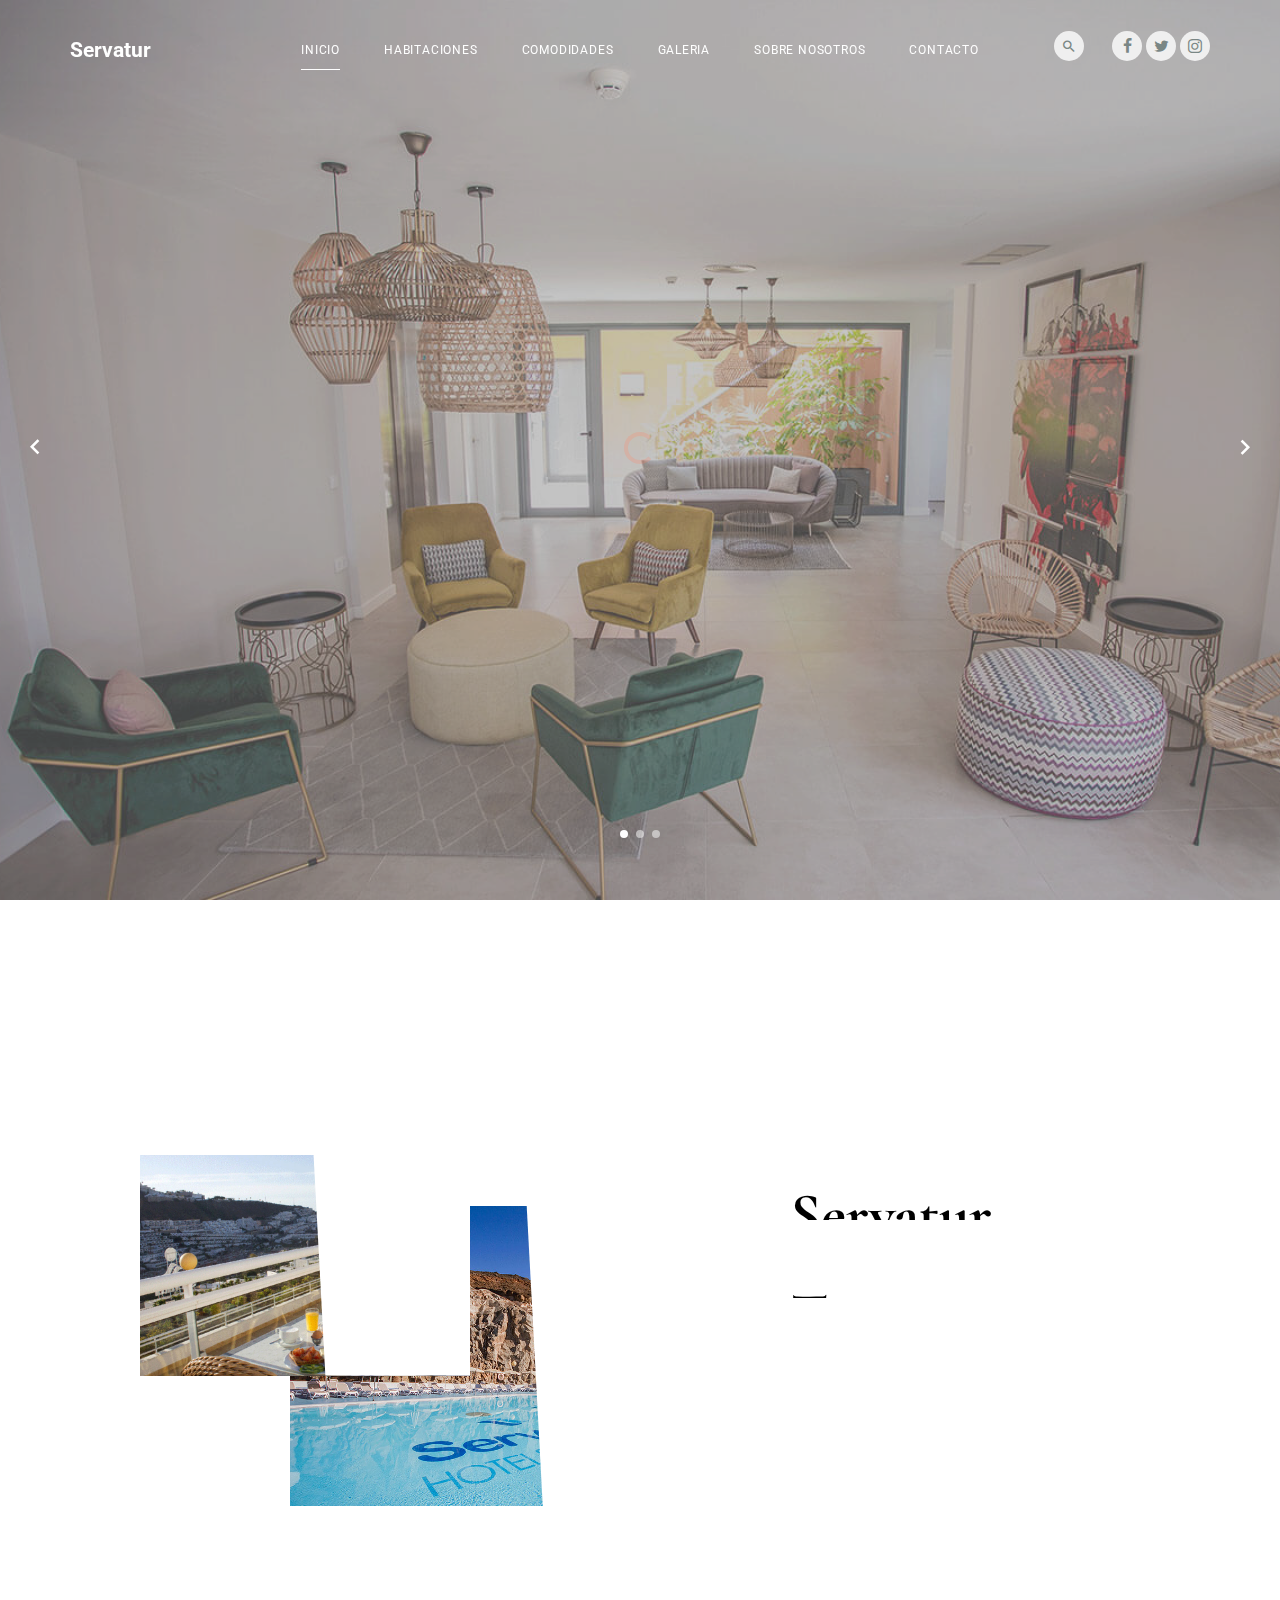
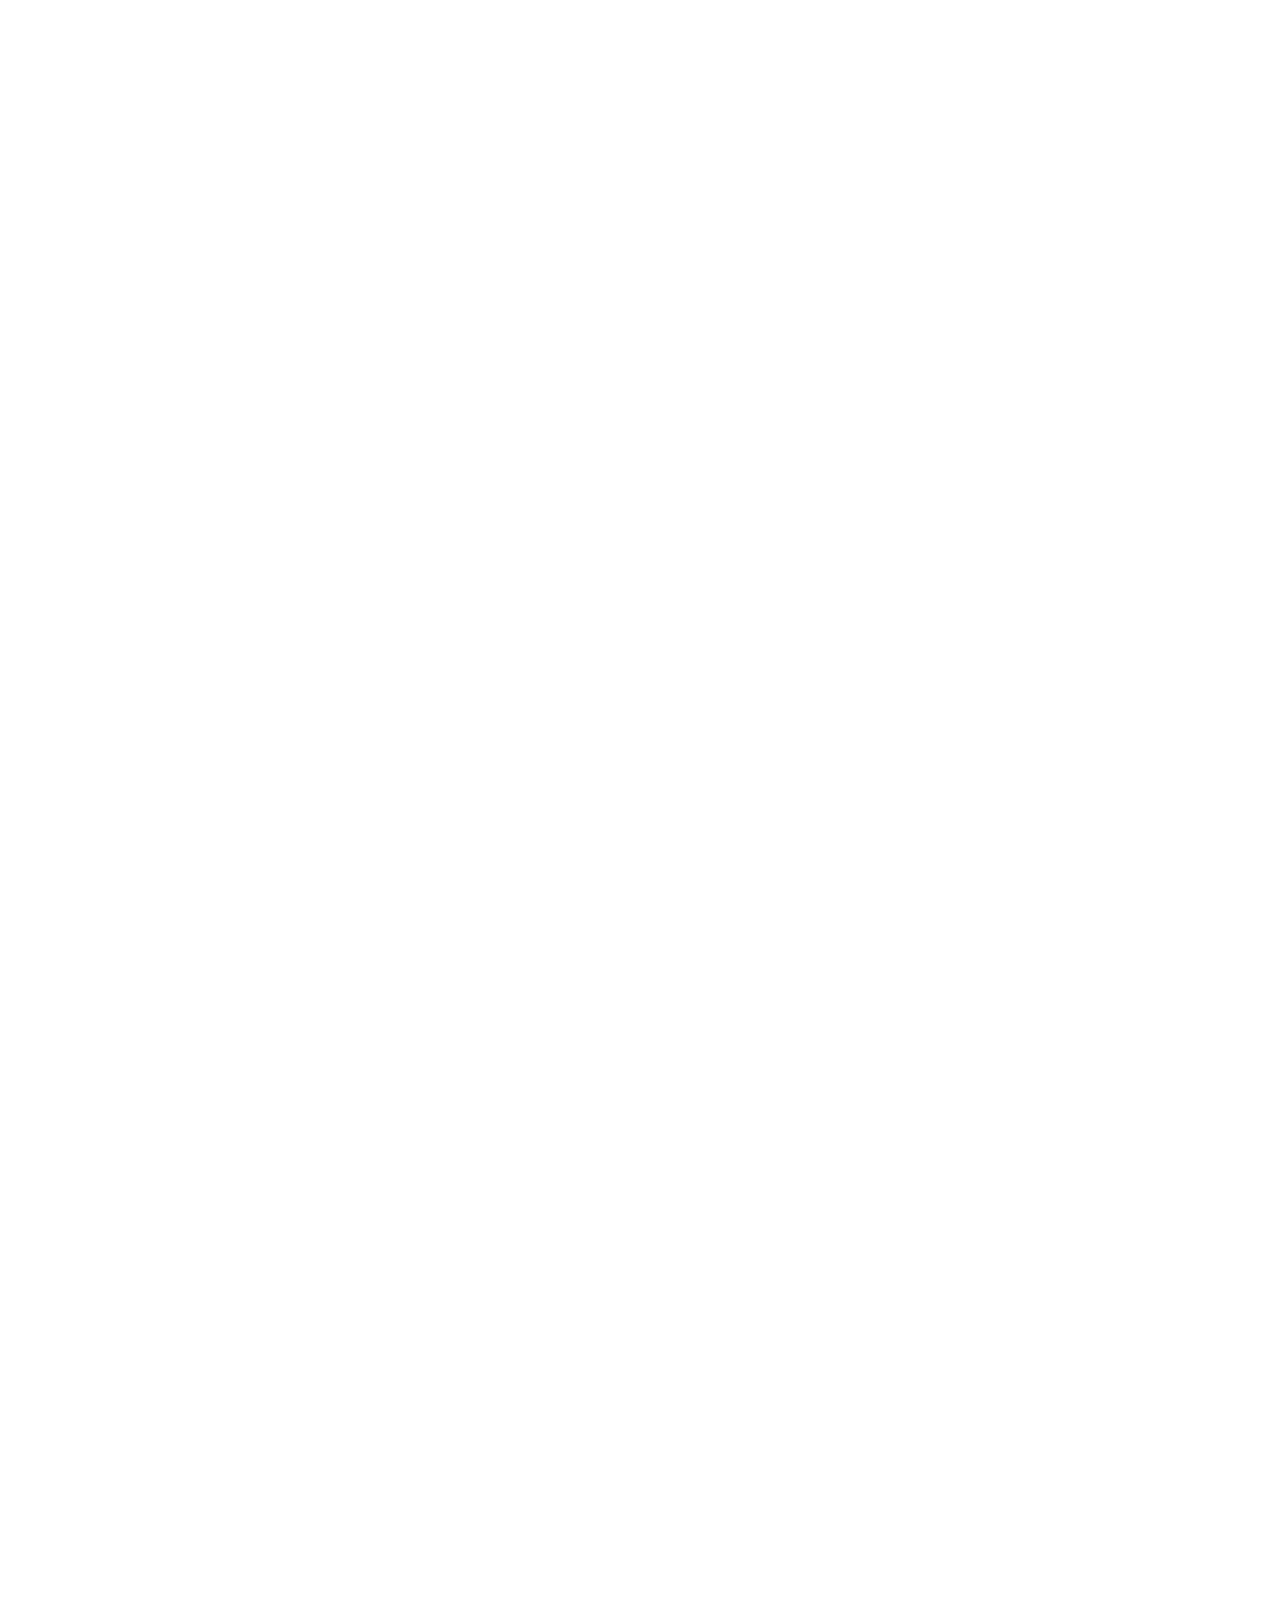
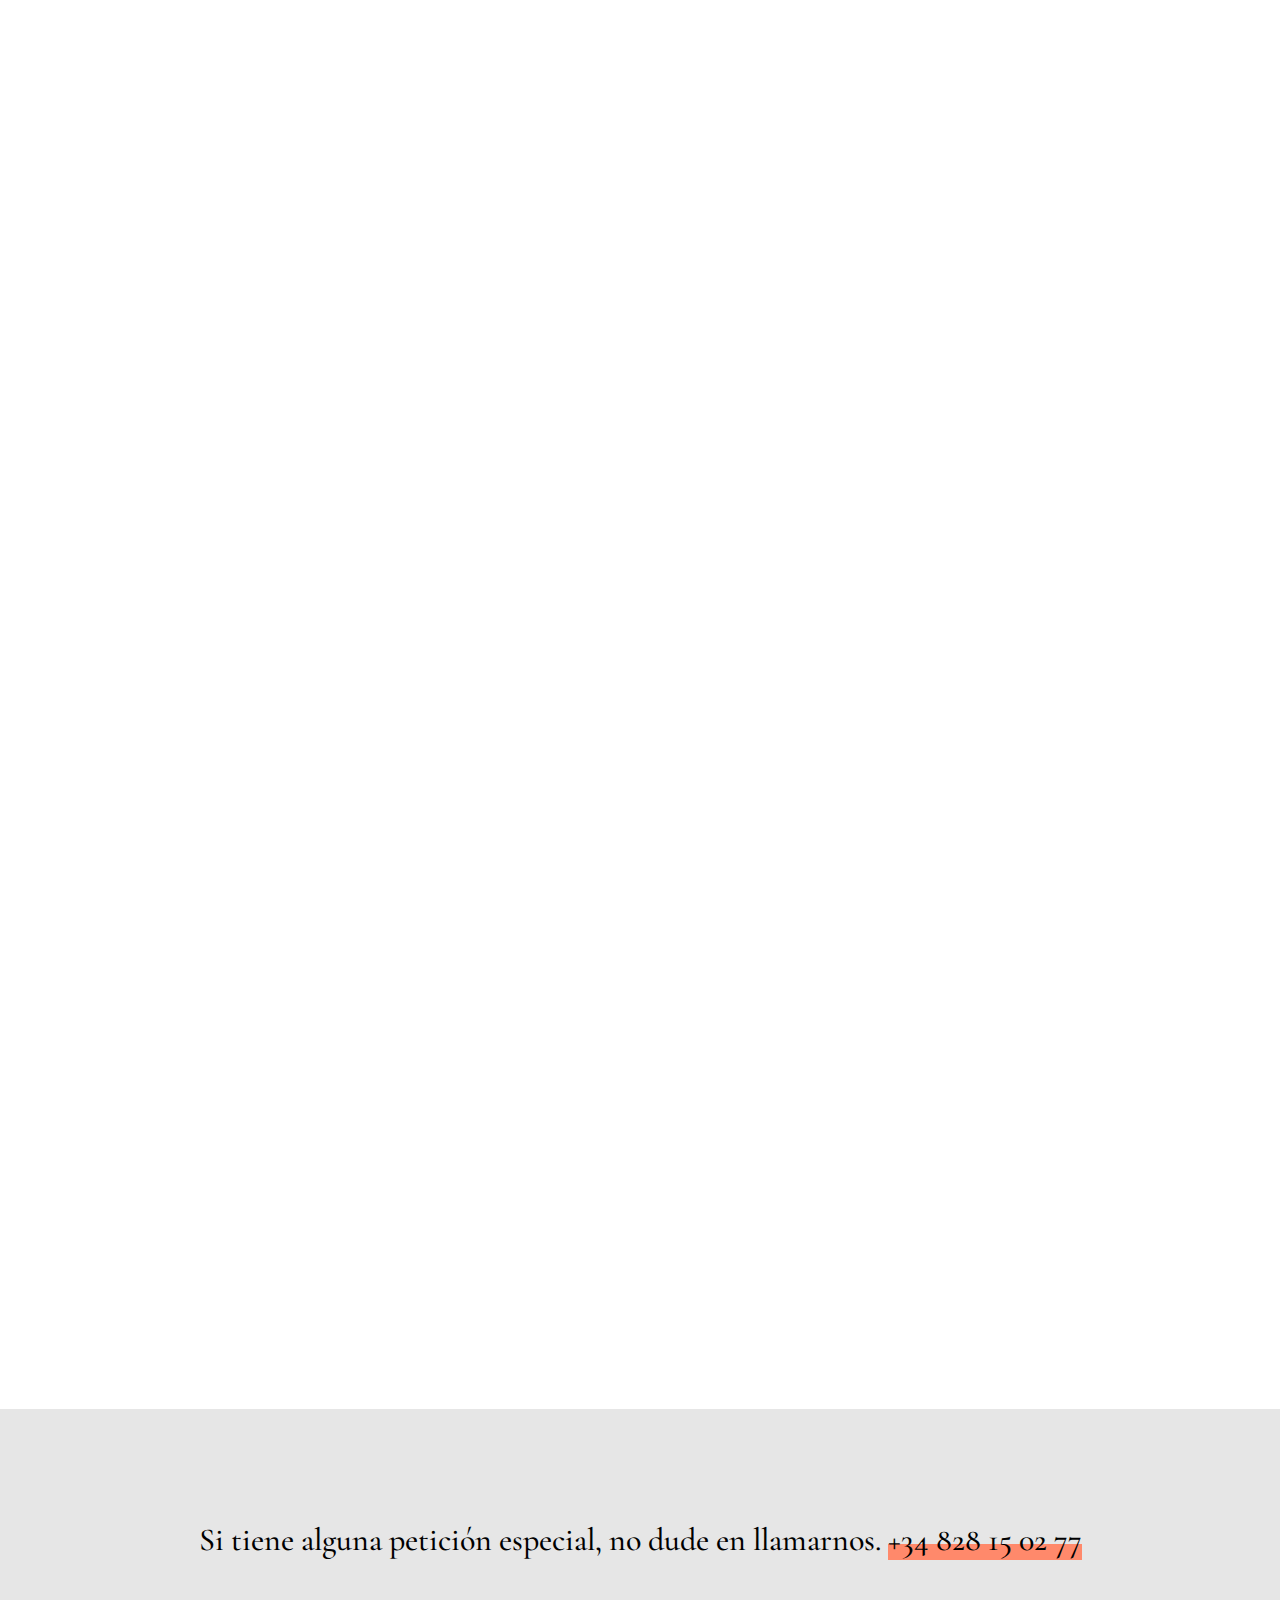
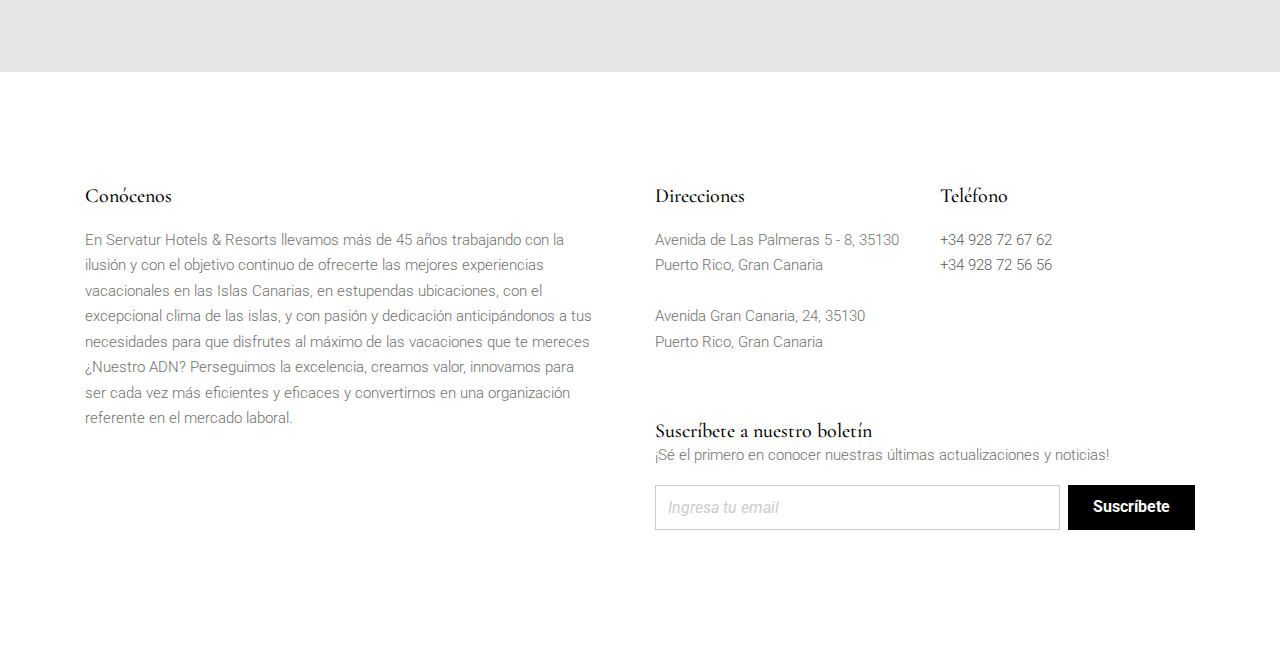
<file: inicio.html>
<!doctype html>
<html lang="en">

<head>
  <meta charset="utf-8">
  <meta name="viewport" content="width=device-width, initial-scale=1, shrink-to-fit=no">
  <meta name="author" content="Untree.co">
  <link rel="shortcut icon" href="favicon.png">

  <meta name="description" content="" />
  <meta name="keywords" content="" />

    <link href="https://fonts.googleapis.com/css?family=Cormorant+Garamond:400,500i,700|Roboto:300,400,500,700&display=swap" rel="stylesheet">

    <link rel="stylesheet" href="css/vendor/icomoon/style.css">
    <link rel="stylesheet" href="css/vendor/owl.carousel.min.css">
    <link rel="stylesheet" href="css/vendor/aos.css">
    <link rel="stylesheet" href="css/vendor/animate.min.css">
    <link rel="stylesheet" href="css/vendor/bootstrap.css">

    <!-- Theme Style -->
    <link rel="stylesheet" href="css/style.css">

    <title>Servatur</title>
  </head>
  <body>

    <div id="untree_co--overlayer"></div>
    <div class="loader">
      <div class="spinner-border text-primary" role="status">
        <span class="sr-only">Loading...</span>
      </div>
    </div>

    <nav class="untree_co--site-mobile-menu">
      <div class="close-wrap d-flex">
        <a href="#" class="d-flex ml-auto js-menu-toggle">
          <span class="close-label">Cerrar</span>
          <div class="close-times">
            <span class="bar1"></span>
            <span class="bar2"></span>
          </div>
        </a>
      </div>
      <div class="site-mobile-inner"></div>
    </nav>


    <div class="untree_co--site-wrap">

      <nav class="untree_co--site-nav js-sticky-nav">
        <div class="container d-flex align-items-center">
          <div class="logo-wrap">
            <a href="index.html" class="untree_co--site-logo">Servatur</a>
          </div>
          <div class="site-nav-ul-wrap text-center d-none d-lg-block">
            <ul class="site-nav-ul js-clone-nav">
              <li class="active"><a href="index.html">Inicio</a></li>
              <li class="has-children">
                <a href="rooms.html">Habitaciones</a>
                <ul class="dropdown">
                  <li class="has-children">
                    <a href="#">Suite Casablanca </a>
                    <ul class="dropdown">
                      <li>
                        <a href="#">Suite Montecarlo</a>
                      </li>
                      <li>
                        <a href="#">Queen &amp; Habitacion Doble</a>
                      </li>
                      <li>
                        <a href="#">Le Voila Suite</a>
                      </li>
                    </ul>
                  </li>
                  <li>
                    <a href="#">Queen &amp; Habitacion Doble</a>
                  </li>
                  <li>
                    <a href="#">Le Voila Suite</a>
                  </li>
                </ul>
              </li>
              <li><a href="amenities.html">Comodidades</a></li>
              <li><a href="gallery.html">Galeria</a></li>
              <li><a href="about.html">Sobre nosotros</a></li>
              <li><a href="contact.html">Contacto</a></li>
            </ul>
          </div>
          <div class="icons-wrap text-md-right">

            <ul class="icons-top d-none d-lg-block">
              <li class="mr-4">
                <a href="#" class="js-search-toggle"><span class="icon-search2"></span></a>
              </li>
              <li>
                <a href="#"><span class="icon-facebook"></span></a>
              </li>
              <li>
                <a href="#"><span class="icon-twitter"></span></a>
              </li>
              <li>
                <a href="#"><span class="icon-instagram"></span></a>
              </li>
            </ul>

            <!-- Mobile Toggle -->
            <a href="#" class="d-block d-lg-none burger js-menu-toggle" data-toggle="collapse" data-target="#main-navbar">
              <span></span>
            </a>
          </div>
        </div>
      </nav>

      <div class="untree_co--site-main">
        

        <div class="owl-carousel owl-hero">

          <div class="untree_co--site-hero overlay" style="background-image: url('images/slider_2.jpg')">
            <div class="container">
              <div class="row align-items-center justify-content-center">
                <div class="col-md-8">
                  <div class="site-hero-contents text-center" data-aos="fade-up">
                    <h1 class="hero-heading" style="font-size: 80px;">Servatur</h1><br>
                    <h1 class="hero-heading" style="font-size: 80px;">Hotels and Resorts</h1><br>
                    <div class="sub-text">
                      <p style="font-size: 24px;">El lugar perfecto para dejar de lado el ajetreo</p>
                    </div>
                  </div>
                </div>
              </div>
            </div>
          </div>

          <div class="untree_co--site-hero overlay"  style="background-image: url('images/slider_1.jpg')">
            <div class="container">
              <div class="row align-items-center justify-content-center">
                <div class="col-md-7">
                  <div class="site-hero-contents text-center" data-aos="fade-up">
                    <h1 class="hero-heading">Disfruta de la estancia</h1>
                  </div>
                </div>
              </div>
            </div>
          </div>

          <div class="untree_co--site-hero overlay" style="background-image: url('images/room_1_a.jpg')">
            <div class="container">
              <div class="row align-items-center justify-content-center">
                <div class="col-md-10">
                  <div class="site-hero-contents text-center" data-aos="fade-up">
                    <h1 class="hero-heading">Alejado del estres y la rutina de la ciudad</h1>
                  </div>
                </div>
              </div>
            </div>
          </div>

        </div>

        <div class="untree_co--site-section float-left pb-0 featured-rooms">

          <div class="container pt-0 pb-5">
            <div class="row justify-content-center text-center">  
              <div class="col-lg-6 section-heading" data-aos="fade-up">
                <h3 class="text-center">Hoteles Destacados</h3>
              </div>
            </div>
          </div>

          <div class="container-fluid pt-5">
            <div class="suite-wrap overlap-image-1">

              <div class="suite">
                <div class="image-stack">
                  <div class="image-stack-item image-stack-item-top" data-jarallax-element="-50">
                    <div class="overlay"></div>
                    <img src="images/hotel-terrazamar-galeria-slider12.jpg" alt="Image" class="img-fluid pic1">
                  </div>
                  <div class="image-stack-item image-stack-item-bottom">
                    <div class="overlay"></div>
                    <img src="images/hotel-terrazamar-galeria-slider2.jpg" alt="Image" class="img-fluid pic2">
                  </div>
                </div>
              </div> <!-- .suite -->

              <div class="suite-contents" data-jarallax-element="50">
                <h2 class="suite-title" style="font-size: 60px;">Servatur Terrazamar & Sunsuite</h2>
                <div class="suite-excerpt">
                  <p style="font-size: 21px;">Un enorme complejo de apartamentos ubicado en el soleado valle de Puerto Rico.</p>
                  <p><a href="#" class="readmore">Detalles del hotel</a></p>
                </div>
              </div>
            </div>

            <div class="suite-wrap overlap-image-2">

              <div class="suite">
                <div class="image-stack">
                  <div class="image-stack-item image-stack-item-top">
                    <div class="overlay"></div>
                    <img src="images/hotel-casablanca-galeria-slider2.jpg" alt="Image" class="img-fluid pic1">
                  </div>
                  <div class="image-stack-item image-stack-item-bottom" data-jarallax-element="-50">
                    <div class="overlay"></div>
                    <img src="images/hotel-casablanca-galeria-slider4.jpg" alt="Image" class="img-fluid pic2">
                  </div>
                </div>
              </div>

              <div class="suite-contents" data-jarallax-element="50">
                <h2 class="suite-title" style="font-size: 60px;">Servatur Casablanca Suites & Spa</h2>
                <div class="suite-excerpt pr-5">
                  <p style="font-size: 21px;">Destaca por su exclusivo concepto de confort y diseño moderno. Creado para una estancia relajante, solo para adultos.</p>
                  <p><a href="#" class="readmore">Detalles del hotel</a></p>
                </div>
              </div>

            </div>

          </div>
        </div>

        <div class="untree_co--site-section">
          <div class="container">
            <div class="container pt-0 pb-5">
            <div class="row justify-content-center text-center">  
              <div class="col-lg-6 section-heading" data-aos="fade-up">
                <h3 class="text-center">Servicios del hotel</h3>
              </div>
            </div>
          </div>
            <div class="row custom-row-02192 align-items-stretch">
              <div class="col-md-6 col-lg-4 mb-5" data-aos="fade-up" data-aos-delay="100">
                <div class="media-29191 text-center h-100">
                  <div class="media-29191-icon">
                    <img src="images/svg/parking.svg" alt="Image" class="img-fluid">
                  </div>
                  <h3>Parking gratis</h3>
                  <p>Parking al aire libre anexo al hotel gratuito para cualquier cliente del hotel.</p>
                  <p><p><a href="#" class="readmore reverse">Saber más</a></p></p>
                </div>
              </div>
              
              <div class="col-md-6 col-lg-4 mb-5" data-aos="fade-up" data-aos-delay="200">
                <div class="media-29191 text-center h-100">
                  <div class="media-29191-icon">
                    <img src="images/svg/internet.svg" alt="Image" class="img-fluid">
                  </div>
                  <h3>Acceso a Internet de alta velocidad</h3>
                  <p>Disponemos de las mejores tecnologias para que puedas estar siempre conectado a la red.</p>
                  <p><p><a href="#" class="readmore reverse">Saber más</a></p></p>
                </div>
              </div>
              <div class="col-md-6 col-lg-4 mb-5" data-aos="fade-up" data-aos-delay="100">
                <div class="media-29191 text-center h-100">
                  <div class="media-29191-icon">
                    <img src="images/svg/wifi.svg" alt="Image" class="img-fluid">
                  </div>
                  <h3>WiFi en zonas al aire libre</h3>
                  <p>Para que siempre estes conectado, estes donde estes.</p>
                  <p><p><a href="#" class="readmore reverse">Saber más</a></p></p>
                </div>
              </div>
              
              <div class="col-md-6 col-lg-4 mb-5" data-aos="fade-up" data-aos-delay="200">
                <div class="media-29191 text-center h-100">
                  <div class="media-29191-icon">
                    <img src="images/svg/elevator.svg" alt="Image" class="img-fluid">
                  </div>
                  <h3>Ascensores</h3>
                  <p>Ascensores muy amplios y adapatados para cualquier tipo de persona.</p>
                  <p><p><a href="#" class="readmore reverse">Saber más</a></p></p>
                </div>
              </div>
              
              <div class="col-md-6 col-lg-4 mb-5" data-aos="fade-up" data-aos-delay="100">
                <div class="media-29191 text-center h-100">
                  <div class="media-29191-icon">
                    <img src="images/svg/partners.svg" alt="Image" class="img-fluid">
                  </div>

                  <h3>Salas de reuniones</h3>
                  <p>También es posible rentar una de nuestras salas para tus reuniones de negocios.</p>
                  <p><p><a href="#" class="readmore reverse">Saber más</a></p></p>
                </div>
              </div>
              <div class="col-md-6 col-lg-4 mb-5" data-aos="fade-up" data-aos-delay="200">
                <div class="media-29191 text-center h-100">
                  <div class="media-29191-icon">
                    <img src="images/svg/washing-machine.svg" alt="Image" class="img-fluid">
                  </div>
                  <h3>Servicio de lavanderia</h3>
                  <p>Si necesitas lavar cualquier prenda, avisanos y nosostros nos encargamos.</p>
                  <p><p><a href="#" class="readmore reverse">Saber más</a></p></p>
                </div>
              </div>

            </div>
          </div>
        </div>
        

        
        

        <div class="untree_co--site-section">
          <div class="container">
            <div class="row">
              <div class="col-md-4 section-heading" data-aos="fade-up">
                <h3 class="text-left">News &amp; Events</h3>
                <div class="w-75">
                  <p>A hotel is an establishment that provides paid lodging on a short-term basis.</p>
                  </div>
                <p><a href="#" class="readmore">All Posts</a></p>
              </div>
              <div class="col-md-4">
                <div class="post-entry" data-aos="fade-up" data-aos-delay="100">
                  <a href="#" class="thumb"><img src="images/img_1.jpg" alt="Image" class="img-fluid"></a>
                  <div class="post-entry-contents">
                    <h3><a href="#">How algorithms shape our world</a></h3>
                    <div class="date">December 20, 2019 &bullet; by <a href="#">Joefrey Mahusay</a></div>
                    <p>A hotel is an establishment that provides paid lodging on a short-term basis.</p>
                    <p><a href="#" class="readmore">Saber más</a></p>
                  </div>
                </div>
              </div>

              <div class="col-md-4">
                <div class="post-entry" data-aos="fade-up" data-aos-delay="200">
                  <a href="#" class="thumb"><img src="images/img_3.jpg" alt="Image" class="img-fluid"></a>
                  <div class="post-entry-contents">
                    <h3><a href="#">How algorithms shape our world</a></h3>
                    <div class="date">December 20, 2019 &bullet; by <a href="#">Joefrey Mahusay</a></div>
                    <p>A hotel is an establishment that provides paid lodging on a short-term basis.</p>
                    <p><a href="#" class="readmore">Saber más</a></p>
                  </div>
                </div>
              </div>
            </div>
          </div>
        </div>

    
        <div class="untree_co--site-section py-5 bg-body-darker cta">
          <div class="container">
            <div class="row">
              <div class="col-12 text-center">
                <h3 class="m-0 p-0">Si tiene alguna petición especial, no dude en llamarnos. <a href="tel://+34828150277">+34 828 15 02 77</a></h3>
              </div>
            </div>
          </div>
        </div>


      </div>
      <footer class="untree_co--site-footer">
        
        <div class="container">
          <div class="row">
            <div class="col-md-6 pr-md-5">
              <h3>Conócenos</h3>
              <p>En Servatur Hotels & Resorts llevamos más de 45 años trabajando con la ilusión y con el objetivo continuo de ofrecerte las mejores experiencias vacacionales en las Islas Canarias, en estupendas ubicaciones, con el excepcional clima de las islas, y con pasión y dedicación anticipándonos a tus necesidades para que disfrutes al máximo de las vacaciones que te mereces ¿Nuestro ADN? Perseguimos la excelencia, creamos valor, innovamos para ser cada vez más eficientes y eficaces y convertirnos en una organización referente en el mercado laboral.</p>
            </div>
            
            <div class="col-md-6 ml-auto">
              <div class="row mb-3">
                <div class="col-md-6">
                  <h3>Direcciones</h3>
                  <address>
                    Avenida de Las Palmeras 5 - 8, 35130 <br>
                    Puerto Rico, Gran Canaria <br><br>
                    Avenida Gran Canaria, 24, 35130 <br>
                    Puerto Rico, Gran Canaria
                  </address>
                </div>
                <div class="col-md-6">
                  <h3>Teléfono</h3>
                  <p>
                    <a href="tel:+34928726762">+34 928 72 67 62</a> <br>
                    <a href="tel:+34928725656">+34 928 72 56 56</a>
                  </p>
                </div>                
              </div>
      
              <div class="row mt-5">
                <div class="col-md-12">
                  <h3 class="mb-0">Suscríbete a nuestro boletín</h3>
                  <p>¡Sé el primero en conocer nuestras últimas actualizaciones y noticias!</p>
                  <form action="#" method="" class="form-subscribe">
                    <div class="form-group d-flex">
                      <input type="email" class="form-control mr-2" placeholder="Ingresa tu email">
                      <input type="submit" value="Suscríbete" class="btn btn-black px-4 text-white">
                    </div>
                  </form>
                </div>
              </div>
            </div>
          </footer>
          </div>      

    <!-- Search -->
    <div class="search-wrap">
      <a href="#" class="close-search js-search-toggle">
        <span>Close</span>
      </a>
      <div class="container">
        <div class="row justify-content-center align-items-center text-center">
          <div class="col-md-12">
            <form action="#">
              <input type="search" name="s" id="s" placeholder="Type a keyword and hit enter..."  autocomplete="false">
            </form>    
          </div>
        </div>
      </div>
    </div>

    <script src="js/vendor/jquery-3.3.1.min.js"></script>
    <script src="js/vendor/popper.min.js"></script>
    <script src="js/vendor/bootstrap.min.js"></script>

    <script src="js/vendor/owl.carousel.min.js"></script>
    
    <script src="js/vendor/jarallax.min.js"></script>
    <script src="js/vendor/jarallax-element.min.js"></script>
    <script sr c="js/vendor/ofi.min.js"></script>

    <script src="js/vendor/aos.js"></script>

    <script src="js/vendor/jquery.lettering.js"></script>
    <script src="js/vendor/jquery.sticky.js"></script>

    <script src="js/vendor/TweenMax.min.js"></script>
    <script src="js/vendor/ScrollMagic.min.js"></script>
    <script src="js/vendor/scrollmagic.animation.gsap.min.js"></script>
    <script src="js/vendor/debug.addIndicators.min.js"></script>


    <script src="js/main.js"></script>
  </body>
</html>
</file>
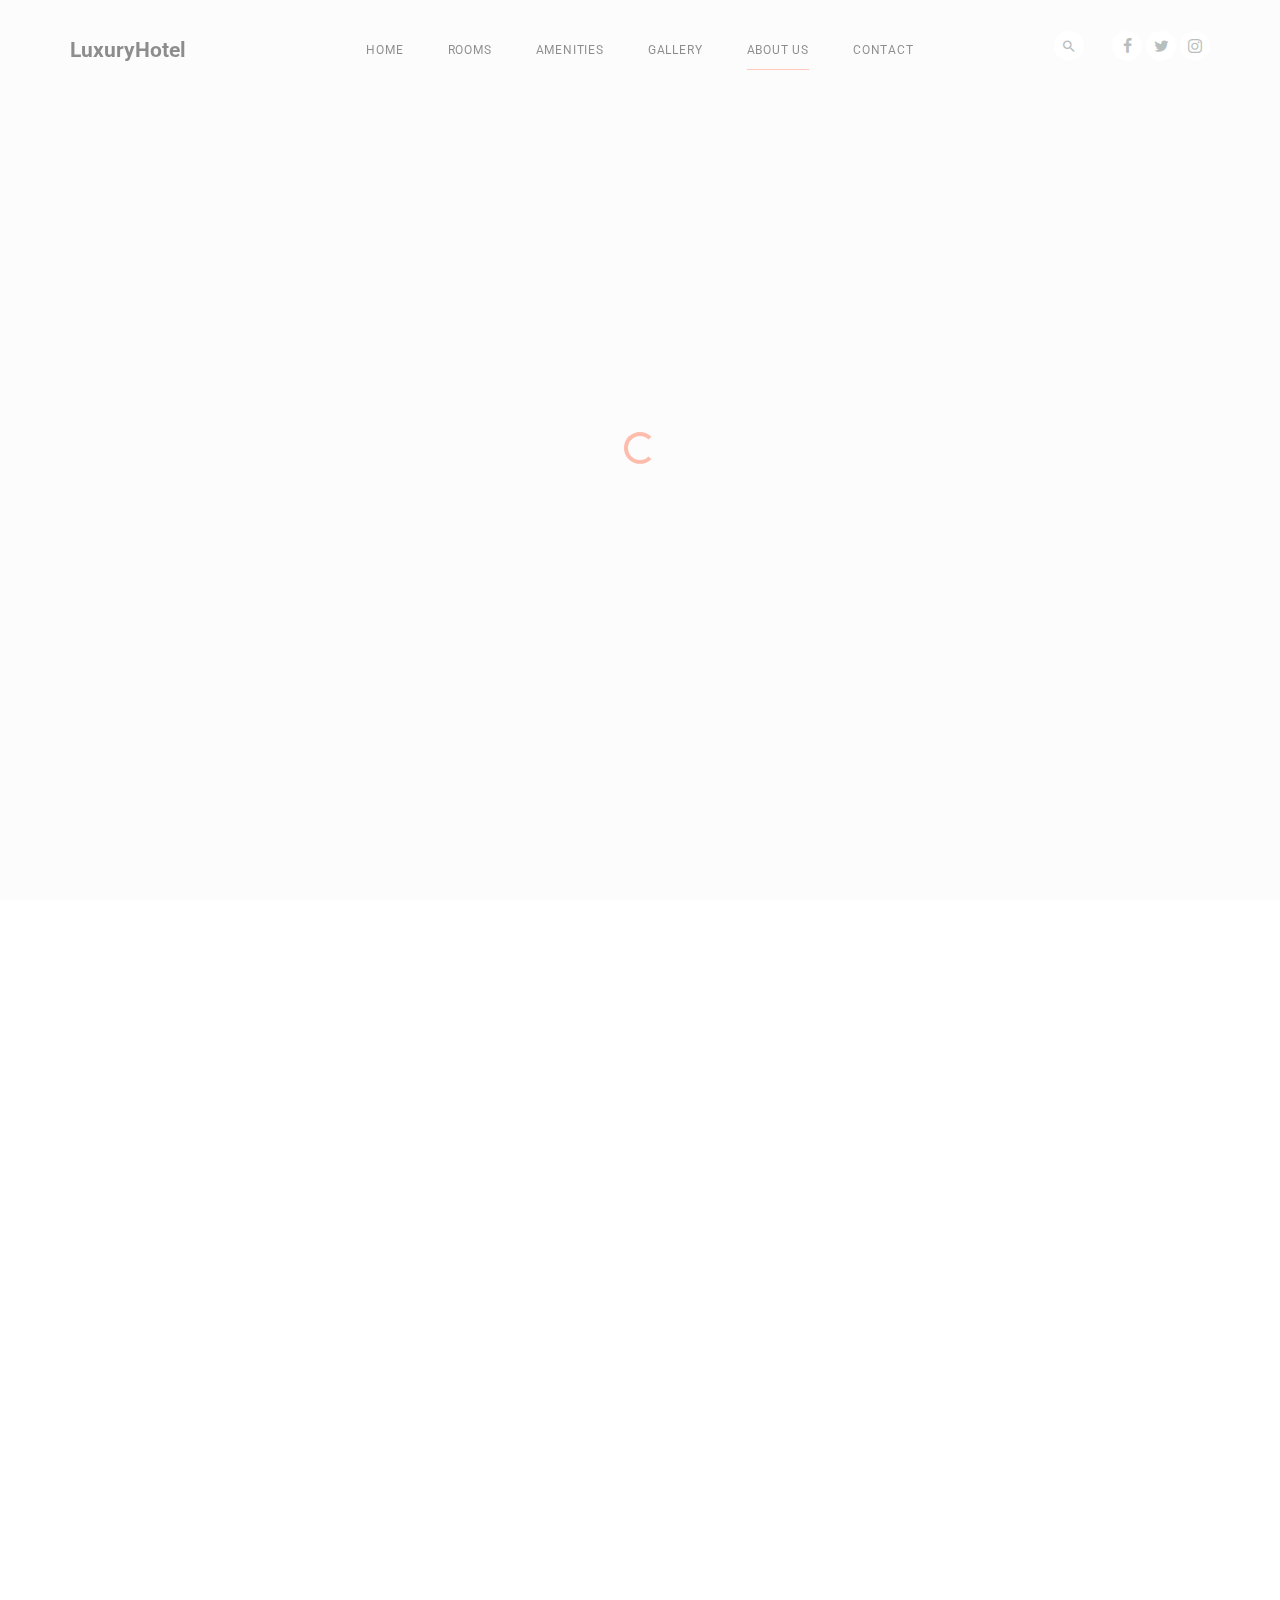
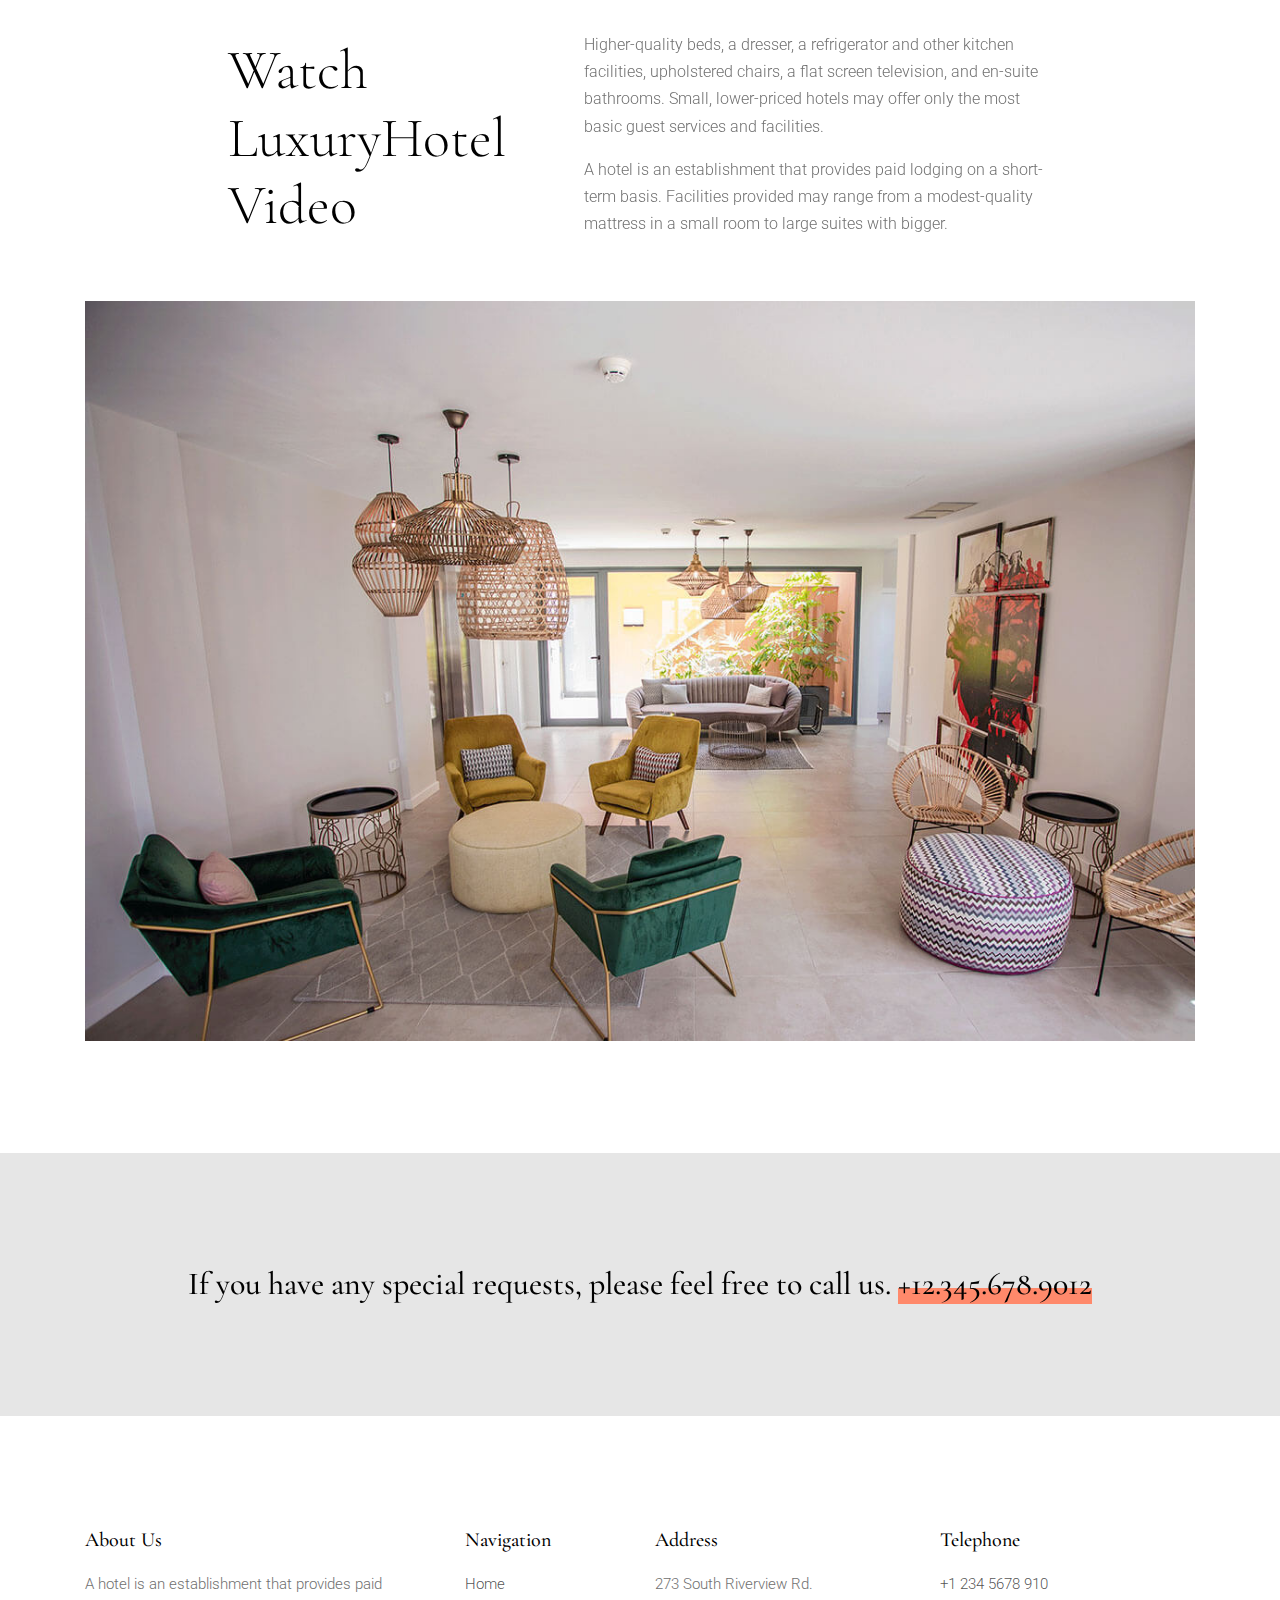
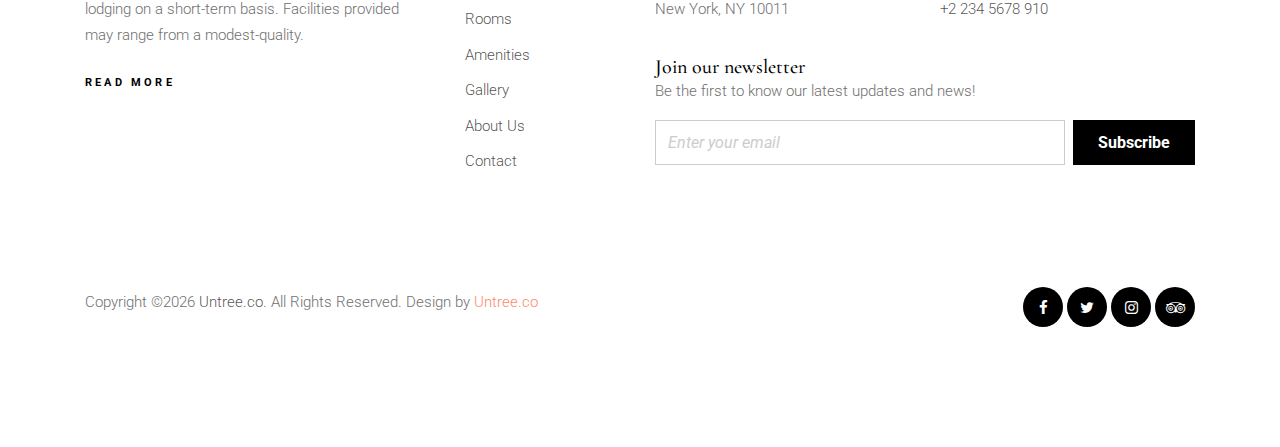
<file: nosotros.html>
<!-- /*
* Template Name: LuxuryHotel
* Template Author: Untree.co
* Tempalte URI: https://untree.co/
* License: https://creativecommons.org/licenses/by/3.0/
*/ -->
<!doctype html>
<html lang="en">

<head>
  <meta charset="utf-8">
  <meta name="viewport" content="width=device-width, initial-scale=1, shrink-to-fit=no">
  <meta name="author" content="Untree.co">
  <link rel="shortcut icon" href="favicon.png">

  <meta name="description" content="" />
  <meta name="keywords" content="" />

    <link href="https://fonts.googleapis.com/css?family=Cormorant+Garamond:400,500i,700|Roboto:300,400,500,700&display=swap" rel="stylesheet">

    <link rel="stylesheet" href="css/vendor/icomoon/style.css">
    <link rel="stylesheet" href="css/vendor/owl.carousel.min.css">
    <link rel="stylesheet" href="css/vendor/aos.css">
    <link rel="stylesheet" href="css/vendor/animate.min.css">
    <link rel="stylesheet" href="css/vendor/bootstrap.css">
    <link rel="stylesheet" href="css/vendor/jquery.fancybox.min.css">

    <!-- Theme Style -->
    <link rel="stylesheet" href="css/style.css">

    <title>LuxuryHotel Free HTML Template by Untree.co</title>
  </head>
  <body>
    
    <div id="untree_co--overlayer"></div>
    <div class="loader">
      <div class="spinner-border text-primary" role="status">
        <span class="sr-only">Loading...</span>
      </div>
    </div>

    
    <nav class="untree_co--site-mobile-menu">
      <div class="close-wrap d-flex">
        <a href="#" class="d-flex ml-auto js-menu-toggle">
          <span class="close-label">Close</span>
          <div class="close-times">
            <span class="bar1"></span>
            <span class="bar2"></span>
          </div>
        </a>
      </div>
      <div class="site-mobile-inner"></div>
    </nav>


    <div class="untree_co--site-wrap">

      <nav class="untree_co--site-nav dark js-sticky-nav">
        <div class="container d-flex align-items-center">
          <div class="logo-wrap">
            <a href="index.html" class="untree_co--site-logo">LuxuryHotel</a>
          </div>
          <div class="site-nav-ul-wrap text-center d-none d-lg-block">
            <ul class="site-nav-ul js-clone-nav">
              <li><a href="index.html">Home</a></li>
              <li class="has-children">
                <a href="rooms.html">Rooms</a>
                <ul class="dropdown">
                  <li class="has-children">
                    <a href="#">King Bedroom</a>
                    <ul class="dropdown">
                      <li>
                        <a href="#">King Bedroom</a>
                      </li>
                      <li>
                        <a href="#">Queen &amp; Double Bedroom</a>
                      </li>
                      <li>
                        <a href="#">Le Voila Suite</a>
                      </li>
                    </ul>
                  </li>
                  <li>
                    <a href="#">Queen &amp; Double Bedroom</a>
                  </li>
                  <li>
                    <a href="#">Le Voila Suite</a>
                  </li>
                </ul>
              </li>
              <li><a href="amenities.html">Amenities</a></li>
              <li><a href="gallery.html">Gallery</a></li>
              <li class="active"><a href="about.html">About Us</a></li>
              <li><a href="contact.html">Contact</a></li>
            </ul>
          </div>
          <div class="icons-wrap text-md-right">

            <ul class="icons-top d-none d-lg-block">
              <li class="mr-4">
                <a href="#" class="js-search-toggle"><span class="icon-search2"></span></a>
              </li>
              <li>
                <a href="#"><span class="icon-facebook"></span></a>
              </li>
              <li>
                <a href="#"><span class="icon-twitter"></span></a>
              </li>
              <li>
                <a href="#"><span class="icon-instagram"></span></a>
              </li>
            </ul>

            <!-- Mobile Toggle -->
            <a href="#" class="d-block d-lg-none burger js-menu-toggle" data-toggle="collapse" data-target="#main-navbar">
              <span></span>
            </a>
          </div>
        </div>
      </nav>

      <main class="untree_co--site-main">
        

        <div class="untree_co--site-hero inner-page bg-light" style="background-color: #fff;">
          <div class="container">
            <div class="row align-items-center">
              <div class="col-md-9">
                <div class="site-hero-contents" data-aos="fade-up">
                  <h1 class="hero-heading">About Luxury Hotel</h1>
                  <div class="sub-text w-75">
                    <p>Facilities provided may range from a modest-quality mattress in a small room to large suites with bigger.</p>
                  </div>
                </div>
              </div>
            </div>
          </div>
        </div>
        
        <div class="untree_co--site-section">

          <div class="container-fluid px-md-0">

            <div class="row justify-content-center text-center pt-0 pb-5">  
              <div class="col-lg-6 section-heading" data-aos="fade-up">
                <h3 class="text-center">The Management</h3>
              </div>
            </div>
            
            <div class="row no-gutters">
              <div class="col-md-4"  data-aos="fade-up">
                 <img src="images/room_1_b.jpg" alt="Image" class="img-fluid" data-jarallax-element="-140">
              </div>
              <div class="col-md-8">
                <div class="row justify-content-center">
                  <div class="col-md-10">
                    <h3 class="mb-4" data-aos="fade-up">Philosophy</h3>
                    <div class="row">
                      <div class="col-md-6" data-aos="fade-up">
                        
                        <p>A hotel is an establishment that provides paid lodging on a short-term basis. Facilities provided may range from a modest-quality mattress in a small room to large suites with bigger.</p>                  

                        <p>Higher-quality beds, a dresser, a refrigerator and other kitchen facilities, upholstered chairs, a flat screen television, and en-suite bathrooms. Small, lower-priced hotels may offer only the most basic guest services and facilities. </p>
                    
                      </div>
                      <div class="col-md-6"  data-aos="fade-up">
                        <p>Larger, higher-priced hotels may provide additional guest facilities such as a swimming pool, business centre (with computers, printers, and other office equipment), childcare, conference and event facilities, tennis or basketball courts, gymnasium, restaurants, day spa, and social function services.</p>
                      </div>
                    </div>
                  </div>
                </div>
                
              </div>
            </div>
            
          </div>

        </div>

        <div class="untree_co--site-section pt-0">
          <div class="container">
            <div class="row justify-content-center">
              <div class="col-md-9">
                <div class="row mb-5 align-items-center">
                  <div class="col-md-5 mr-auto">
                    <h2 class="display-4">Watch LuxuryHotel Video</h2>
                  </div>
                  <div class="col-md-7 ml-auto">
                     <p>Higher-quality beds, a dresser, a refrigerator and other kitchen facilities, upholstered chairs, a flat screen television, and en-suite bathrooms. Small, lower-priced hotels may offer only the most basic guest services and facilities. </p>
                     <p>A hotel is an establishment that provides paid lodging on a short-term basis. Facilities provided may range from a modest-quality mattress in a small room to large suites with bigger.</p>                  
                  </div>
                </div>
              </div>
            </div>
            <div class="row">
              <div class="col-md-12">
                <img src="images/slider_2.jpg" alt="Image" class="img-fluid">
              </div>
            </div>
          </div>
        </div>

        <div class="untree_co--site-section py-5 bg-body-darker cta">
          <div class="container">
            <div class="row">
              <div class="col-12 text-center">
                <h3 class="m-0 p-0">If you have any special requests, please feel free to call us. <a href="tel://+123456789012">+12.345.678.9012</a></h3>
              </div>
            </div>
          </div>
        </div>

      </main>
      <footer class="untree_co--site-footer">

        <div class="container">
          <div class="row">
            <div class="col-md-4 pr-md-5">
              <h3>About Us</h3>
              <p>A hotel is an establishment that provides paid lodging on a short-term basis. Facilities provided may range from a modest-quality.</p>
              <p><a href="#" class="readmore">Read more</a></p>
            </div>
            <div class="col-md-8 ml-auto">
              <div class="row">
                <div class="col-md-3">
                  <h3>Navigation</h3>
                  <ul class="list-unstyled">
                    <li><a href="#">Home</a></li>
                    <li><a href="#">Rooms</a></li>
                    <li><a href="#">Amenities</a></li>
                    <li><a href="#">Gallery</a></li>
                    <li><a href="#">About Us</a></li>
                    <li><a href="#">Contact</a></li>
                  </ul>
                </div>
                <div class="col-md-9 ml-auto">
                  <div class="row mb-3">
                    <div class="col-md-6">
                      <h3>Address</h3>
                      <address>273 South Riverview Rd. <br> New York, NY 10011</address>
                    </div>
                    <div class="col-md-6">
                      <h3>Telephone</h3>
                      <p>
                        <a href="#">+1 234 5678 910</a> <br>
                        <a href="#">+2 234 5678 910</a>
                      </p>
                    </div>
                  </div>

                  <h3 class="mb-0">Join our newsletter</h3>
                  <p>Be the first to know our latest updates and news!</p>
                  <form action="#" method="" class="form-subscribe">
                    <div class="form-group d-flex">
                      <input type="email" class="form-control mr-2" placeholder="Enter your email">
                      <input type="submit" value="Subscribe" class="btn btn-black px-4 text-white">
                    </div>
                  </form>
                </div>
                
              </div>
            </div>
          </div>
          <div class="row mt-5 pt-5 align-items-center">
            <div class="col-md-6 text-md-left">
              <!-- Link back to Untree.co can't be removed. Template is licensed under CC BY 3.0. If you purchased a license you can remove this. -->
              <p>
                Copyright &copy;<script>document.write(new Date().getFullYear());</script> <a href="index.html">Untree.co</a>. All Rights Reserved. Design by <a href="https://untree.co/" target="_blank" class="text-primary">Untree.co</a>
              </p>
            <!-- Link back to Untree.co can't be removed. Template is licensed under CC BY 3.0. If you purchased a license you can remove this. -->
            </div>
            <div class="col-md-6 text-md-right">
              <ul class="icons-top icons-dark">
              <li>
                <a href="#"><span class="icon-facebook"></span></a>
              </li>
              <li>
                <a href="#"><span class="icon-twitter"></span></a>
              </li>
              <li>
                <a href="#"><span class="icon-instagram"></span></a>
              </li>
              <li>
                <a href="#"><span class="icon-tripadvisor"></span></a>
              </li>
            </ul>

            </div>
          </div>
        </div>
        
      </footer>
    </div>
    <!-- Search -->
    <div class="search-wrap">
      <a href="#" class="close-search js-search-toggle">
        <span>Close</span>
      </a>
      <div class="container">
        <div class="row justify-content-center align-items-center text-center">
          <div class="col-md-12">
            <form action="#">
              <input type="search" name="s" id="s" placeholder="Type a keyword and hit enter..."  autocomplete="false">
            </form>    
          </div>
        </div>
      </div>
    </div>

    <script src="js/vendor/jquery-3.3.1.min.js"></script>
    <script src="js/vendor/popper.min.js"></script>
    <script src="js/vendor/bootstrap.min.js"></script>

    <script src="js/vendor/owl.carousel.min.js"></script>
    
    <script src="js/vendor/jarallax.min.js"></script>
    <script src="js/vendor/jarallax-element.min.js"></script>
    <script src="js/vendor/ofi.min.js"></script>

    <script src="js/vendor/aos.js"></script>

    <script src="js/vendor/jquery.lettering.js"></script>
    <script src="js/vendor/jquery.sticky.js"></script>

    <script src="js/vendor/jquery.fancybox.min.js"></script>

    <script src="js/vendor/TweenMax.min.js"></script>
    <script src="js/vendor/ScrollMagic.min.js"></script>
    <script src="js/vendor/scrollmagic.animation.gsap.min.js"></script>
    <script src="js/vendor/debug.addIndicators.min.js"></script>


    <script src="js/main.js"></script>
  </body>
</html>
</file>
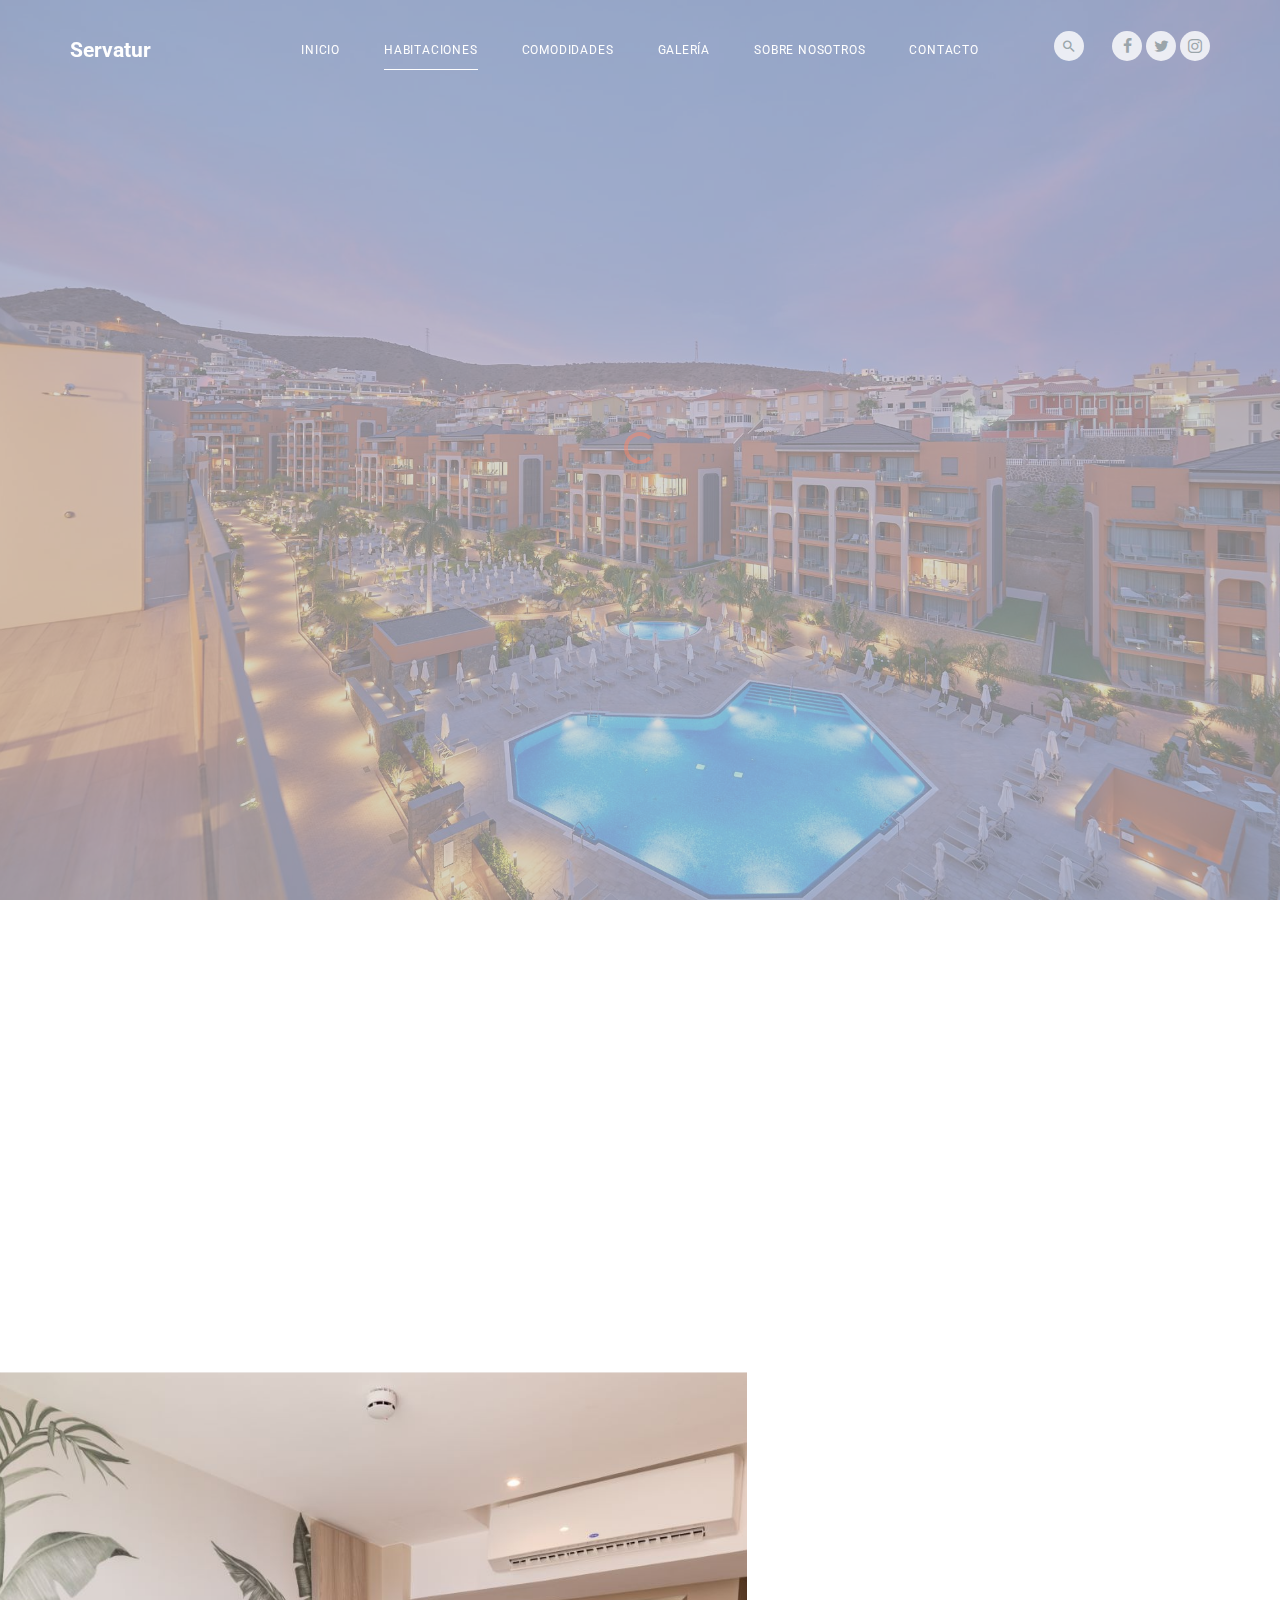
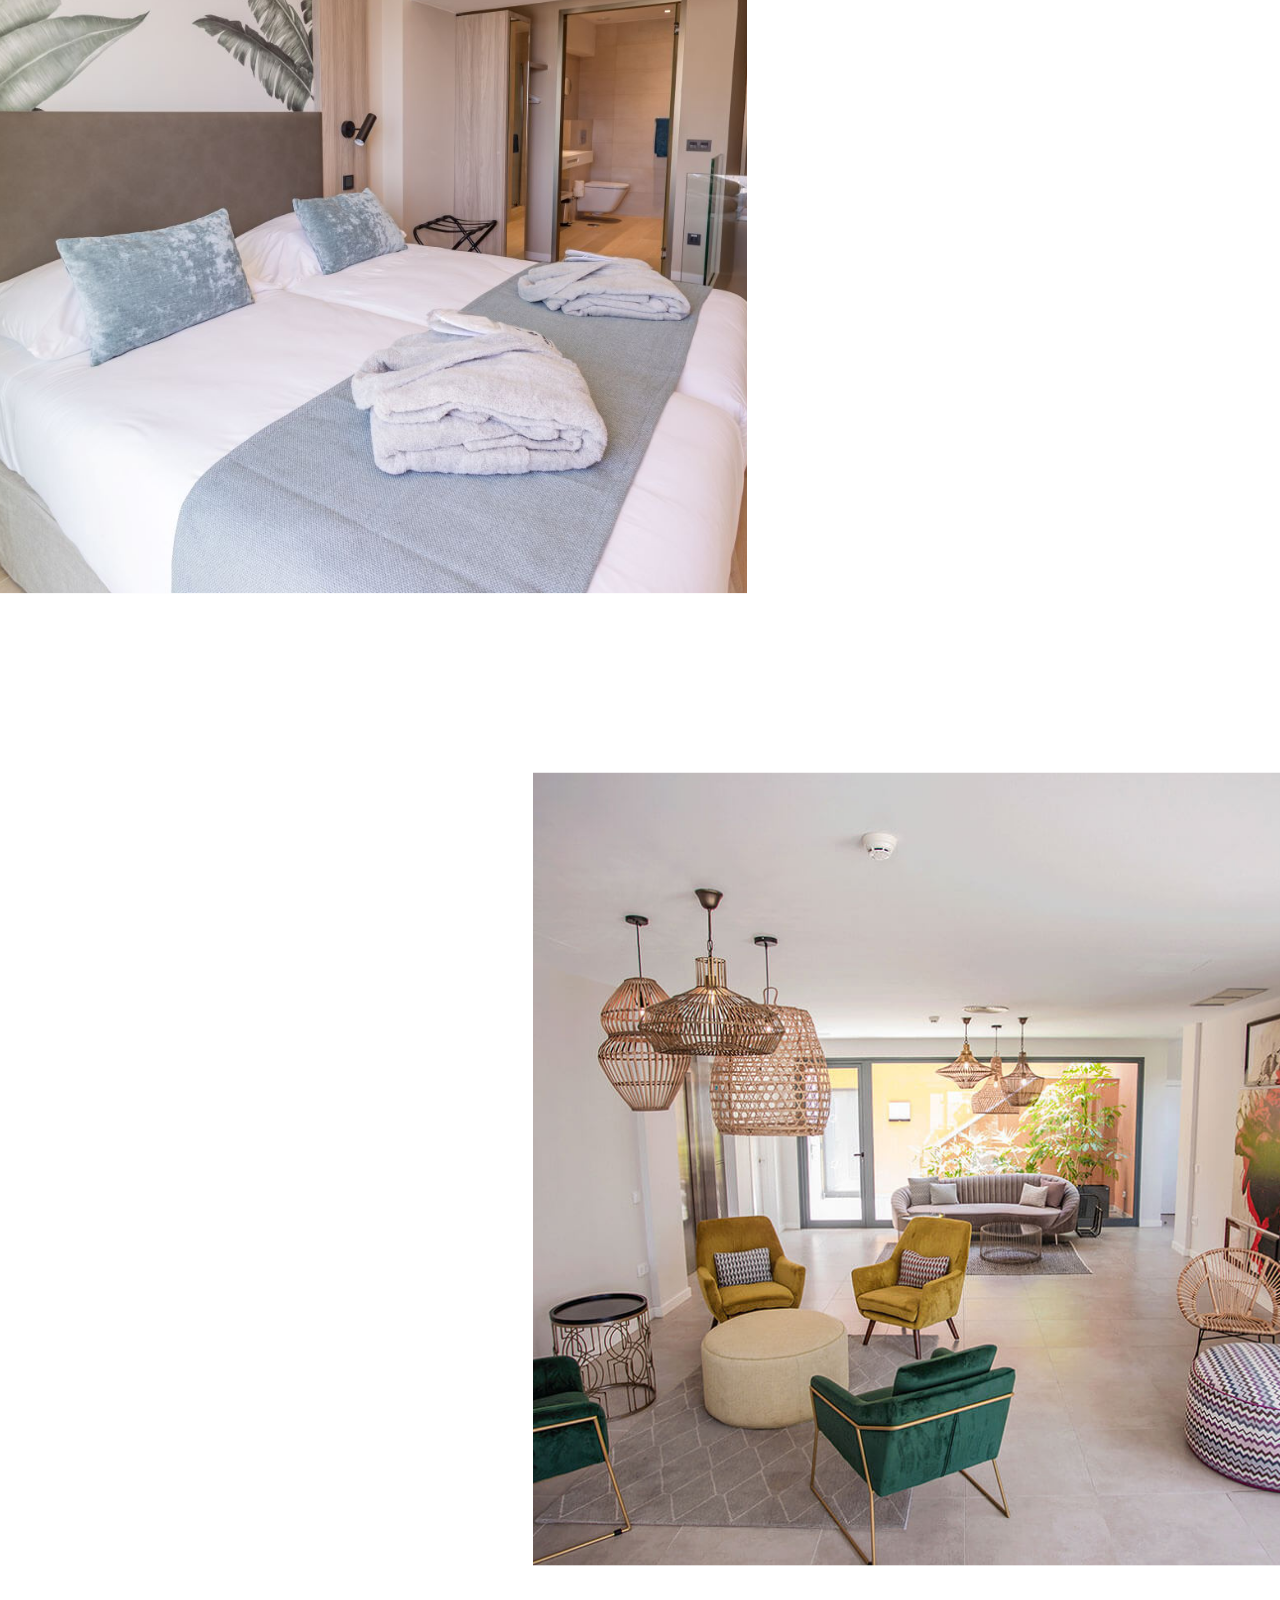
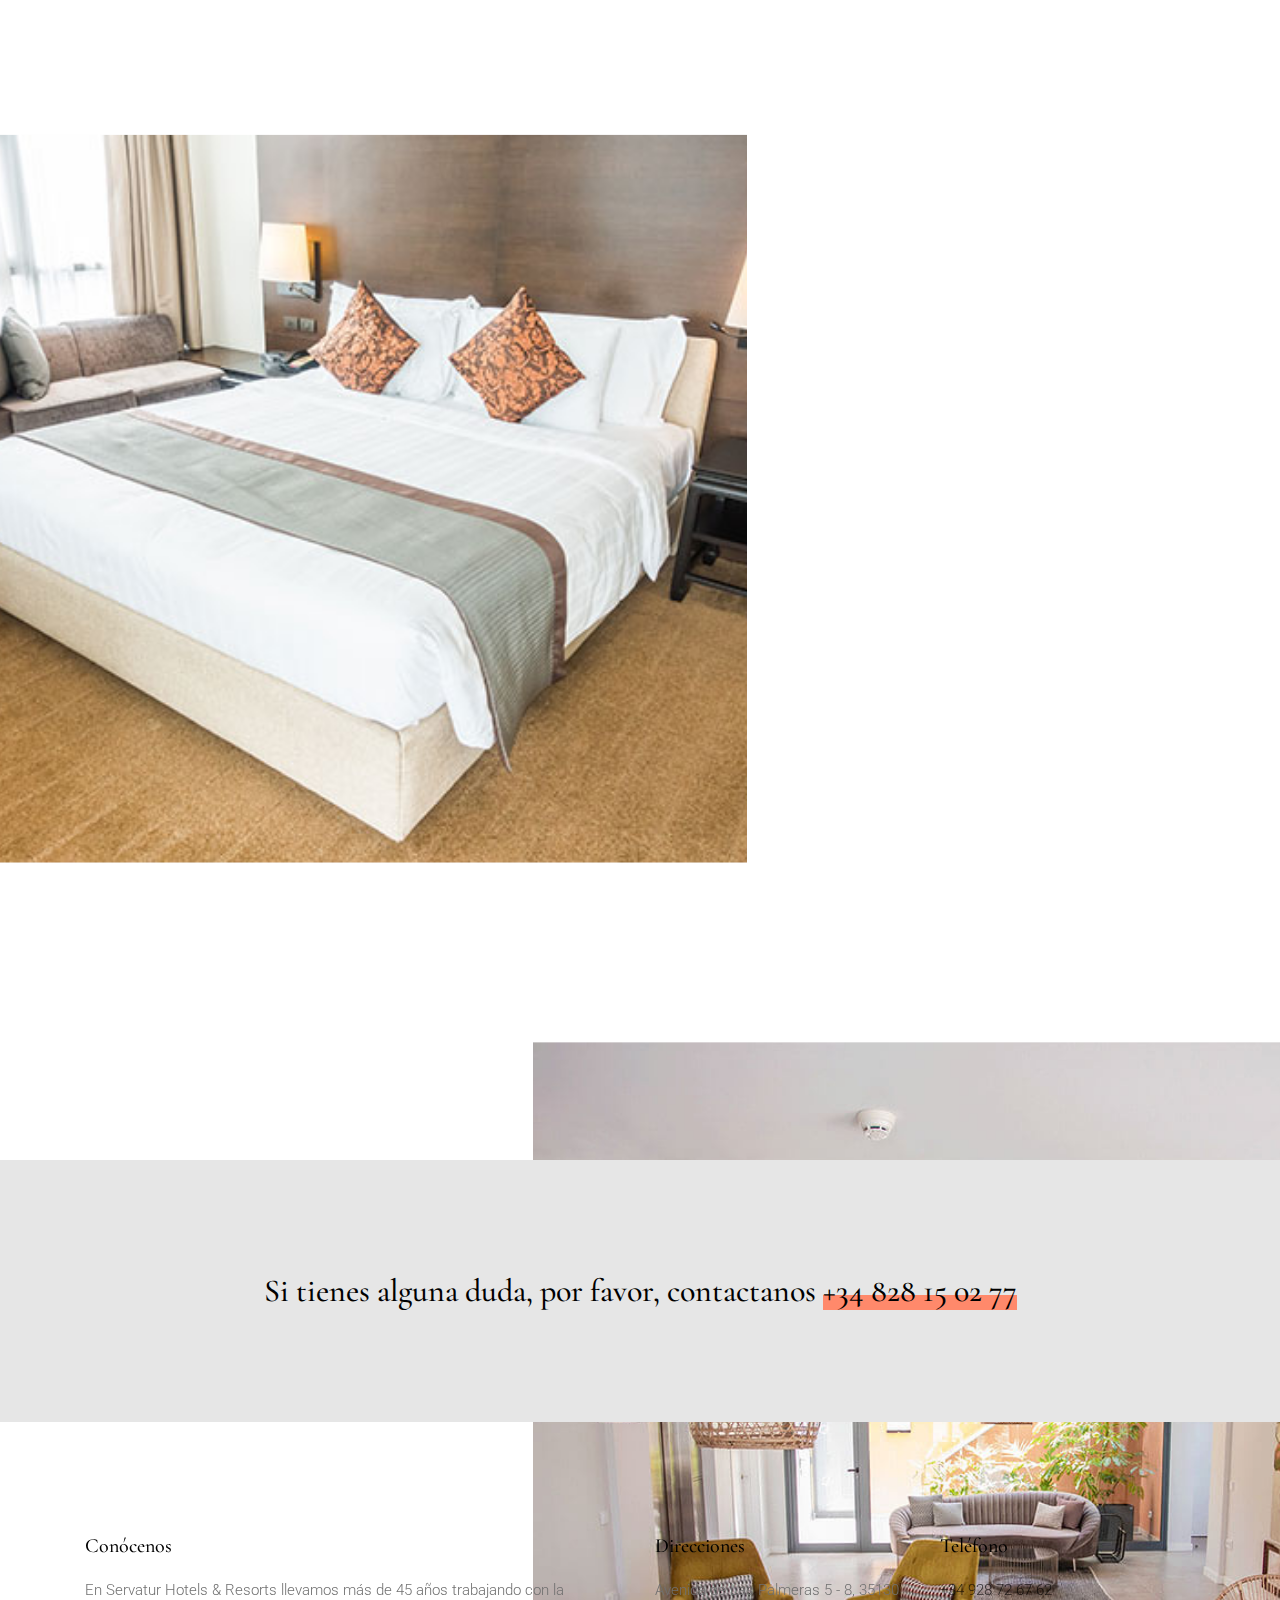
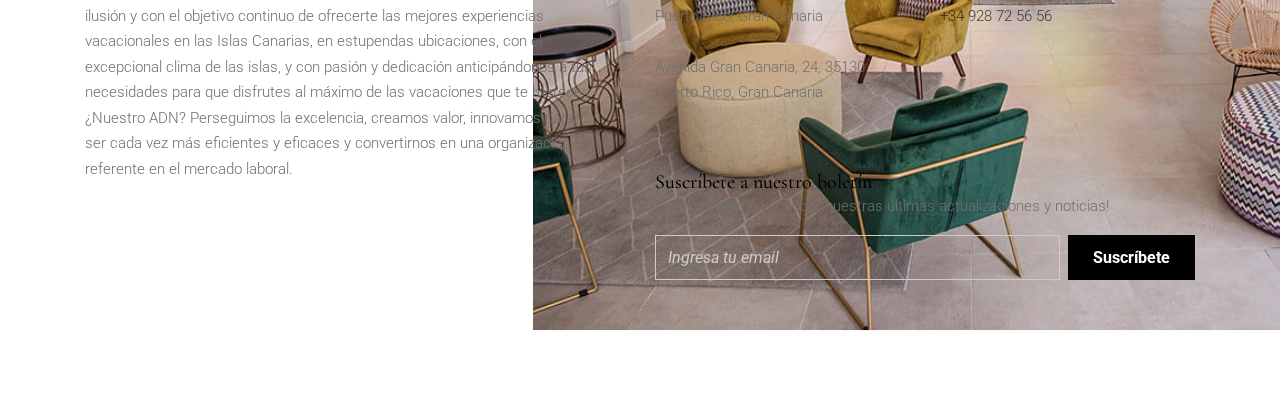
<file: rooms.html>
<!-- /*
* Template Name: LuxuryHotel
* Template Author: Untree.co
* Tempalte URI: https://untree.co/
* License: https://creativecommons.org/licenses/by/3.0/
*/ -->
<!doctype html>
<html lang="en">

<head>
  <meta charset="utf-8">
  <meta name="viewport" content="width=device-width, initial-scale=1, shrink-to-fit=no">
  <meta name="author" content="Untree.co">
  <link rel="shortcut icon" href="Servatur_Logo.png">

  <meta name="description" content="" />
  <meta name="keywords" content="" />

    <link href="https://fonts.googleapis.com/css?family=Cormorant+Garamond:400,500i,700|Roboto:300,400,500,700&display=swap" rel="stylesheet">

    <link rel="stylesheet" href="css/vendor/icomoon/style.css">
    <link rel="stylesheet" href="css/vendor/owl.carousel.min.css">
    <link rel="stylesheet" href="css/vendor/aos.css">
    <link rel="stylesheet" href="css/vendor/animate.min.css">
    <link rel="stylesheet" href="css/vendor/bootstrap.css">

    <!-- Theme Style -->
    <link rel="stylesheet" href="css/style.css">

    <title>Servatur</title>
  </head>
  <body>
    
    <div id="untree_co--overlayer"></div>
    <div class="loader">
      <div class="spinner-border text-primary" role="status">
        <span class="sr-only">Loading...</span>
      </div>
    </div>
    
    <nav class="untree_co--site-mobile-menu">
      <div class="close-wrap d-flex">
        <a href="#" class="d-flex ml-auto js-menu-toggle">
          <span class="close-label">Close</span>
          <div class="close-times">
            <span class="bar1"></span>
            <span class="bar2"></span>
          </div>
        </a>
      </div>
      <div class="site-mobile-inner"></div>
    </nav>


    <div class="untree_co--site-wrap">

      <nav class="untree_co--site-nav js-sticky-nav">
        <div class="container d-flex align-items-center">
          <div class="logo-wrap">
            <a href="index.html" class="untree_co--site-logo">Servatur</a>
          </div>
          <div class="site-nav-ul-wrap text-center d-none d-lg-block">
            <ul class="site-nav-ul js-clone-nav">
              <li><a href="index.html">Inicio</a></li>
              <li class="has-children active">
                <a href="rooms.html">Habitaciones</a>
                <ul class="dropdown">
                  <li class="has-children">
                    <a href="#">Suite Montecarlo</a>
                    <ul class="dropdown">
                      <li>
                        <a href="#">Suite Montecarlo</a>
                      </li>
                      <li>
                        <a href="#">Queen &amp; Double Bedroom</a>
                      </li>
                      <li>
                        <a href="#">Le Voila Suite</a>
                      </li>
                    </ul>
                  </li>
                  <li>
                    <a href="#">Queen &amp; Double Bedroom</a>
                  </li>
                  <li>
                    <a href="#">Le Voila Suite</a>
                  </li>
                </ul>
              </li>
              <li><a href="amenities.html">Comodidades</a></li>
              <li><a href="gallery.html">Galería</a></li>
              <li><a href="about.html">Sobre nosotros</a></li>
              <li><a href="contact.html">Contacto</a></li>
            </ul>
          </div>
          <div class="icons-wrap text-md-right">

            <ul class="icons-top d-none d-lg-block">
              <li class="mr-4">
                <a href="#" class="js-search-toggle"><span class="icon-search2"></span></a>
              </li>
              <li>
                <a href="#"><span class="icon-facebook"></span></a>
              </li>
              <li>
                <a href="#"><span class="icon-twitter"></span></a>
              </li>
              <li>
                <a href="#"><span class="icon-instagram"></span></a>
              </li>
            </ul>

            <!-- Mobile Toggle -->
            <a href="#" class="d-block d-lg-none burger js-menu-toggle" data-toggle="collapse" data-target="#main-navbar">
              <span></span>
            </a>
          </div>
        </div>
      </nav>

      <main class="untree_co--site-main">
        
        <div class="untree_co--site-hero inner-page" style="position: relative; background-image: url('images/04bc480478f6419de5127dea8d29968e04bfdf6a.jpg');">
          <div style="position: absolute; top: 0; left: 0; width: 100%; height: 100%; background-color: rgba(0, 0, 0, 0.3); z-index: 1;"></div>
        
          <div class="container" style="position: relative; z-index: 2;">
            <div class="row align-items-center justify-content-center">
              <div class="col-md-7 text-center">
                <div class="site-hero-contents" data-aos="fade-up">
                  <h1 class="hero-heading text-white">Habitaciones</h1>
                </div>
              </div>
            </div>
          </div>
        </div>
        
        <div class="untree_co--site-section pb-0">
          <div class="container-fluid px-md-0">

            <div class="row justify-content-center text-center site-section pt-0">
              <div class="col-md-6">
                <h2 class="display-4" data-aos="fade-up">Disfruta tu estancia</h2>
                <p data-aos="fade-up" data-aos-delay="100">Vive una experiencia unica </p>
              </div>
            </div>
            <div class="row no-gutters align-items-stretch room-animate site-section">
              <div class="col-md-7 img-wrap" data-jarallax-element="-100">
                
                <div class="bg-image h-100" style="background-color: #efefef; background-image: url('images/room_1_a.jpg');">
                
                </div>
              </div>
              <div class="col-md-5">
                <div class="row justify-content-center">
                  <div class="col-md-8 py-5">
                    <h3 class="display-4 heading">Suite Casablanca</h3>
                    <div class="room-exerpt">
                      <div class="room-price mb-4">200€<span class="per">/noche</span></div>
                      <p>Apartamento con un dormitorio con dos camas juntas individuales, baño con ducha, cocina totalmente equipada, salón con sofá-cama y terraza amueblada con mesa, sillas y hamacas. Para disfrutar de las mejores vistas, puedes reservar un apartamento en la planta alta con vistas al mar. </p>
                      

                      <div class="row mt-5">
                        <div class="col-12">
                          <h3 class="mb-4">Comodidades</h3>
                          <ul class="list-unstyled ul-check">
                            <li>TV de 32 pulgadas y reproductor de DVD </li>
                            <li>Baño totalmente equipado</li>
                            <li>Wi-Fi</li>
                            <li>Caja fuerte</li>
                            <li>Mini-bar</li>
                          </ul>
                        </div>
                      </div>
                    </div>

                  </div>
                </div>

              </div>
            </div>
          </div>


          <div class="container-fluid px-md-0">
            <div class="row no-gutters align-items-stretch room-animate site-section">
              <div class="col-md-7 order-md-2 img-wrap" data-jarallax-element="-100">
                
                <div class="bg-image h-100" style="background-color: #efefef; background-image: url('images/slider_2.jpg');"></div>
                
              </div>
              <div class="col-md-5">
                <div class="row justify-content-center">
                  <div class="col-md-8 py-5">
                    <h3 class="display-4 heading">Habitación doble</h3>
                    <div class="room-exerpt">
                      <div class="room-price mb-4">150€<span class="per">/noche</span></div>
                      <p>Las Habitaciones Dobles Classic están decoradas con diseño y encanto. Disponen de 20 m² donde encontrarás una mini-nevera, un baño completo con ducha efecto lluvia, wifi gratis, aire acondicionado, TV de 42 pulgadas y un balcón amueblado con hamacas. </p>

                      

                      <div class="row mt-5">
                        <div class="col-12">
                          <h3 class="mb-4">Comodidades</h3>
                          <ul class="list-unstyled ul-check">
                            <li>TV de 32 pulgadas y reproductor de DVD</li>
                            <li>Baño totalmente equipado</li>
                            <li>Wi-Fi</li>
                            <li>Caja fuerte</li>
                            <li>Mini-bar</li>
                          </ul>
                        </div>
                      </div>
                    </div>
                  </div>
                </div>

              </div>
            </div>
          </div>

          <div class="container-fluid px-md-0">

            <div class="row no-gutters align-items-stretch room-animate site-section">
              <div class="col-md-7 img-wrap" data-jarallax-element="-100">
                
                <div class="bg-image h-100" style="background-color: #efefef; background-image: url('images/img_4.jpg');"></div>
                
              </div>
              <div class="col-md-5">
                <div class="row justify-content-center">
                  <div class="col-md-8 py-5">
                    <h3 class="display-4 heading">Suite Montecarlo</h3>
                    <div class="room-exerpt">
                      <div class="room-price mb-4">250€<span class="per">/noche</span></div>
                      <p>Apartamento de 35m2 con dormitorio, salón con televisión, baño con ducha y cocina equipada con fregadero, mini nevera, fogón, microondas y kettle. Dispone de terraza o balcón amueblado con mesas y sillas. </p>

                      <div class="row mt-5">
                        <div class="col-12">
                          <h3 class="mb-4">Comodidades</h3>
                          <ul class="list-unstyled ul-check">
                            <li>TV por cable y reproductor de  DVD </li>

                            <li>Wi-Fi </li>
                            <li>Caja fuerte</li>
                            <li>Mini-bar</li>
                          </ul>
                        </div>
                      </div>
                    </div>

                  </div>
                </div>

              </div>
            </div>
          </div>


          <div class="container-fluid px-md-0">
            <div class="row no-gutters align-items-stretch room-animate site-section pb-0">
              <div class="col-md-7 order-md-2 img-wrap" data-jarallax-element="-100">
                <div class="bg-image h-100" style="background-color: #efefef; background-image: url('images/slider_2.jpg');"></div>
              </div>
              <div class="col-md-5">
                <div class="row justify-content-center">
                  <div class="col-md-8 py-5">
                    <h3 class="display-4 heading">Habotación doble premium </h3>
                    <div class="room-exerpt">
                      <div class="room-price mb-4">300€<span class="per">/noche</span></div>
                      <p>Acogedor estudio con dos camas individuales. Cuenta con cocina y baño totalmente equipados, zona de estar con TV vía satélite y zona de cocina con nevera, microondas y utensilios de cocina. Todos los estudios están situados en la planta baja, frente a la piscina, y disponen de terraza amueblada amplia. </p>

                      

                      <div class="row mt-5">
                        <div class="col-12">
                          <h3 class="mb-4">Comodidades</h3>
                          <ul class="list-unstyled ul-check">
                            <li>TV por satelite.</li>
                            <li>Habitación totalmente equipada</li>
                            <li>Wi-Fi</li>
                            <li>Caja fuerte</li>
                            <li>Mini-bar</li>
                          </ul>
                        </div>
                      </div>
                    </div>
                  </div>
                </div>

              </div>
            </div>
          </div>
        </div>

    
        <div class="untree_co--site-section py-5 bg-body-darker cta">
          <div class="container">
            <div class="row">
              <div class="col-12 text-center">
                <h3 class="m-0 p-0">Si tienes alguna duda, por favor, contactanos <a href="tel://+34 828 15 02 77">+34 828 15 02 77</a></h3>
              </div>
            </div>
          </div>
        </div>


      </main>
      <footer class="untree_co--site-footer">
        
        <div class="container">
          <div class="row">
            <div class="col-md-6 pr-md-5">
              <h3>Conócenos</h3>
              <p>En Servatur Hotels & Resorts llevamos más de 45 años trabajando con la ilusión y con el objetivo continuo de ofrecerte las mejores experiencias vacacionales en las Islas Canarias, en estupendas ubicaciones, con el excepcional clima de las islas, y con pasión y dedicación anticipándonos a tus necesidades para que disfrutes al máximo de las vacaciones que te mereces ¿Nuestro ADN? Perseguimos la excelencia, creamos valor, innovamos para ser cada vez más eficientes y eficaces y convertirnos en una organización referente en el mercado laboral.</p>
            </div>
            
            <div class="col-md-6 ml-auto">
              <div class="row mb-3">
                <div class="col-md-6">
                  <h3>Direcciones</h3>
                  <address>
                    Avenida de Las Palmeras 5 - 8, 35130 <br>
                    Puerto Rico, Gran Canaria <br><br>
                    Avenida Gran Canaria, 24, 35130 <br>
                    Puerto Rico, Gran Canaria
                  </address>
                </div>
                <div class="col-md-6">
                  <h3>Teléfono</h3>
                  <p>
                    <a href="tel:+34928726762">+34 928 72 67 62</a> <br>
                    <a href="tel:+34928725656">+34 928 72 56 56</a>
                  </p>
                </div>                
              </div>
      
              <div class="row mt-5">
                <div class="col-md-12">
                  <h3 class="mb-0">Suscríbete a nuestro boletín</h3>
                  <p>¡Sé el primero en conocer nuestras últimas actualizaciones y noticias!</p>
                  <form action="#" method="" class="form-subscribe">
                    <div class="form-group d-flex">
                      <input type="email" class="form-control mr-2" placeholder="Ingresa tu email">
                      <input type="submit" value="Suscríbete" class="btn btn-black px-4 text-white">
                    </div>
                  </form>
                </div>
              </div>
            </div>
          </footer>
          </div>      

    <!-- Search -->
    <div class="search-wrap">
      <a href="#" class="close-search js-search-toggle">
        <span>Close</span>
      </a>
      <div class="container">
        <div class="row justify-content-center align-items-center text-center">
          <div class="col-md-12">
            <form action="#">
              <input type="search" name="s" id="s" placeholder="Type a keyword and hit enter..."  autocomplete="false">
            </form>    
          </div>
        </div>
      </div>
    </div>

    <script src="js/vendor/jquery-3.3.1.min.js"></script>
    <script src="js/vendor/popper.min.js"></script>
    <script src="js/vendor/bootstrap.min.js"></script>

    <script src="js/vendor/owl.carousel.min.js"></script>
    
    <script src="js/vendor/jarallax.min.js"></script>
    <script src="js/vendor/jarallax-element.min.js"></script>
    <script sr c="js/vendor/ofi.min.js"></script>

    <script src="js/vendor/aos.js"></script>

    <script src="js/vendor/jquery.lettering.js"></script>
    <script src="js/vendor/jquery.sticky.js"></script>

    <script src="js/vendor/TweenMax.min.js"></script>
    <script src="js/vendor/ScrollMagic.min.js"></script>
    <script src="js/vendor/scrollmagic.animation.gsap.min.js"></script>
    <script src="js/vendor/debug.addIndicators.min.js"></script>


    <script src="js/main.js"></script>
  </body>
</html>
</file>
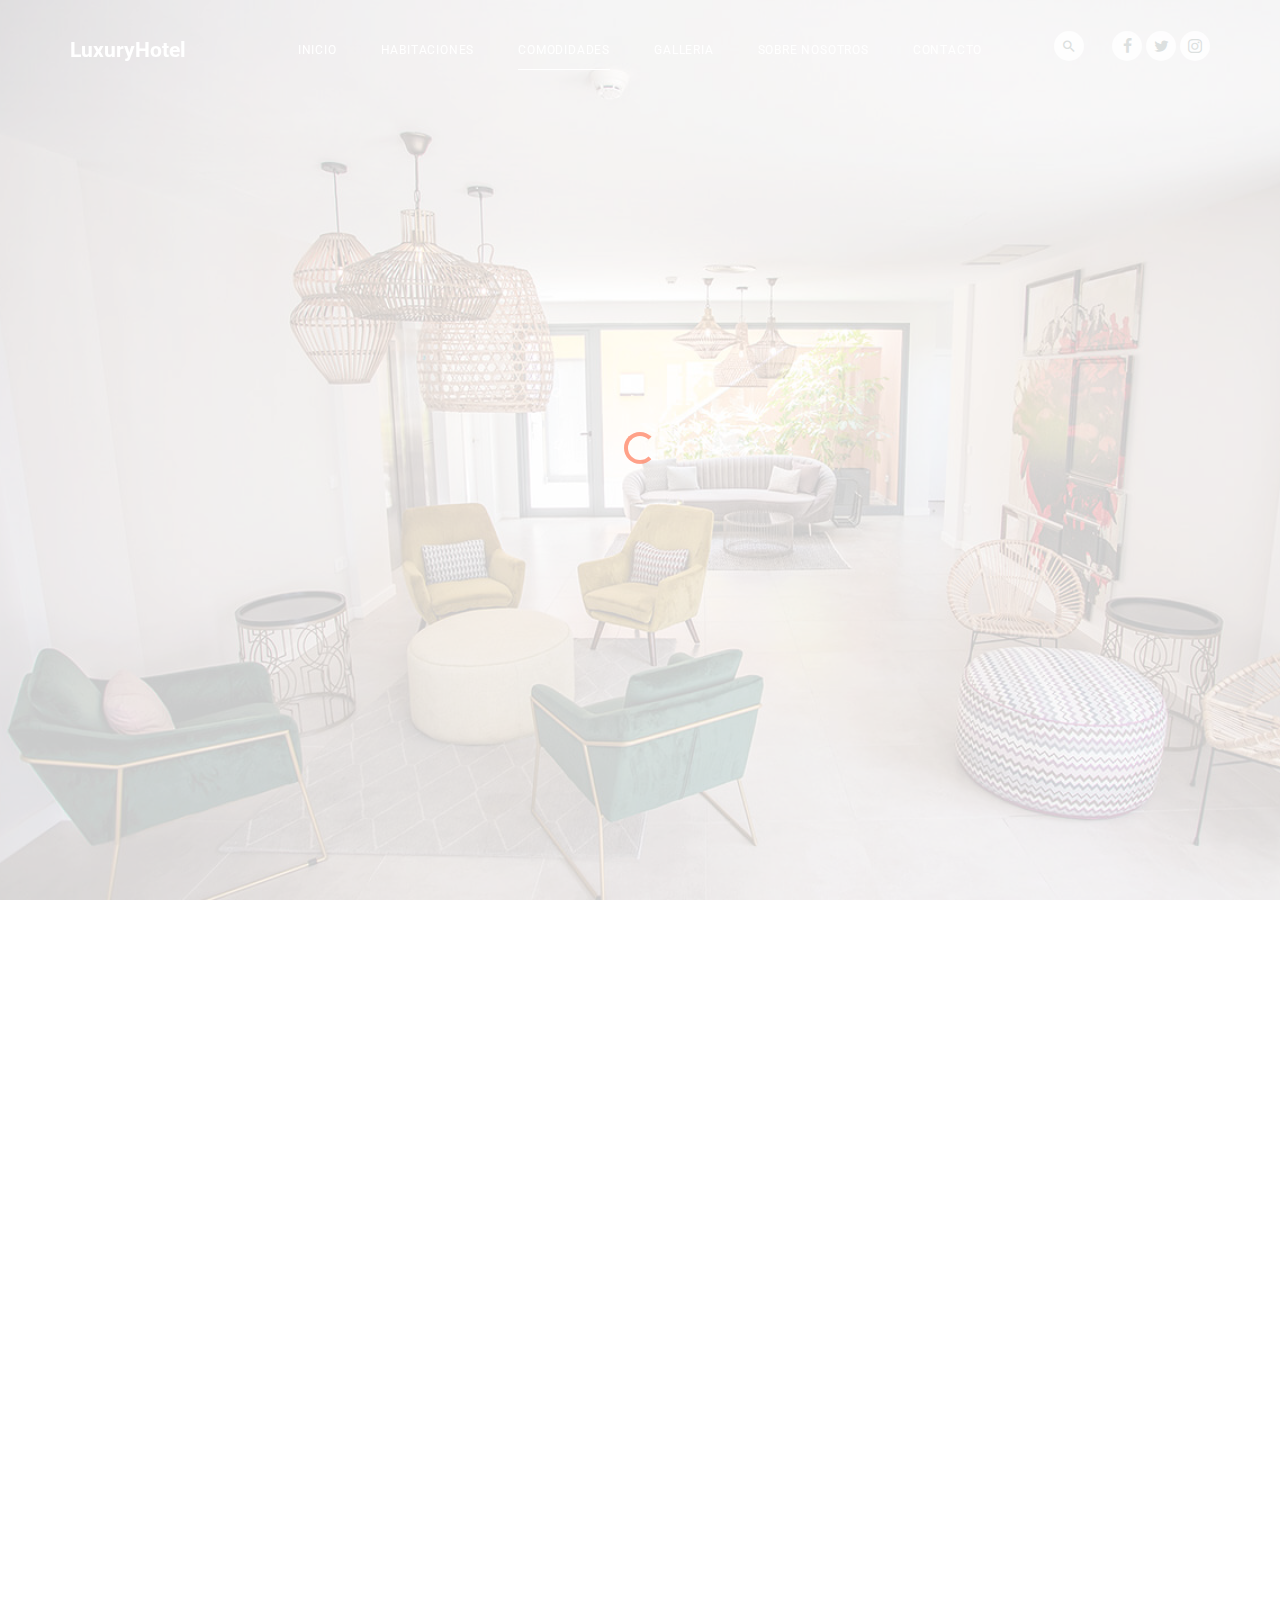
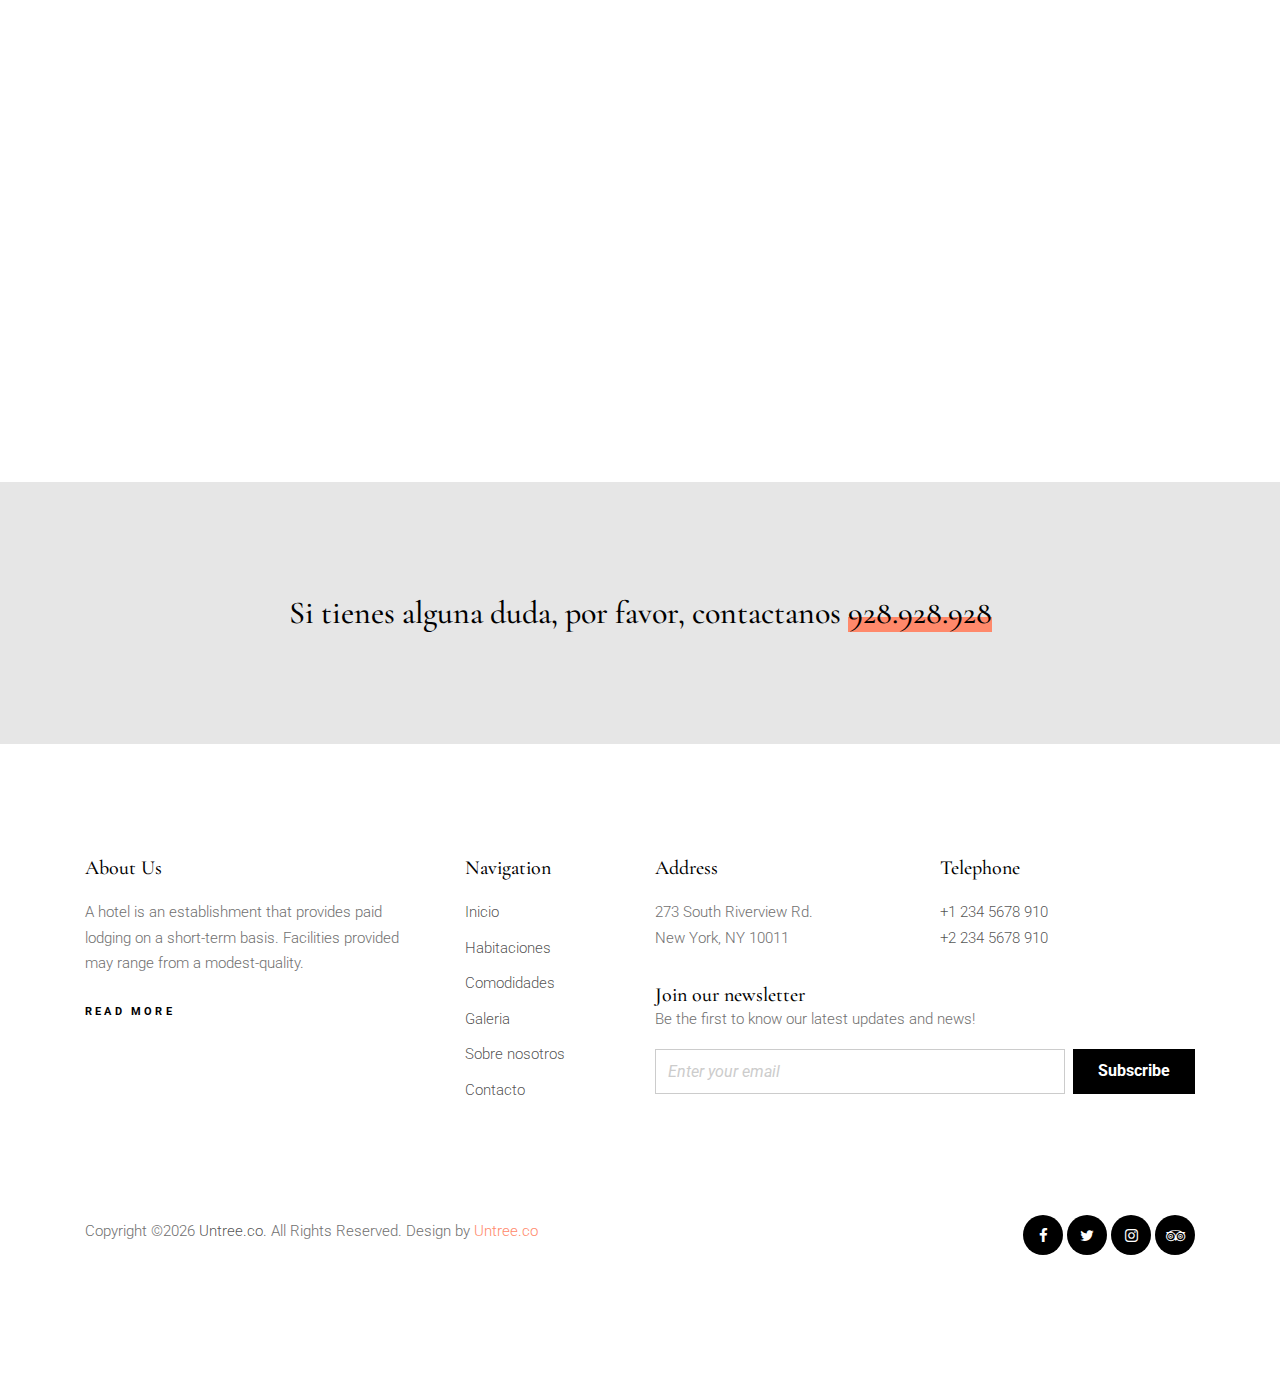
<file: servicios.html>
<!-- /*
* Template Name: LuxuryHotel
* Template Author: Untree.co
* Tempalte URI: https://untree.co/
* License: https://creativecommons.org/licenses/by/3.0/
*/ -->
<!doctype html>
<html lang="en">

<head>
  <meta charset="utf-8">
  <meta name="viewport" content="width=device-width, initial-scale=1, shrink-to-fit=no">
  <meta name="author" content="Untree.co">
  <link rel="shortcut icon" href="favicon.png">

  <meta name="description" content="" />
  <meta name="keywords" content="" />
  
    <link href="https://fonts.googleapis.com/css?family=Cormorant+Garamond:400,500i,700|Roboto:300,400,500,700&display=swap" rel="stylesheet">

    <link rel="stylesheet" href="css/vendor/icomoon/style.css">
    <link rel="stylesheet" href="css/vendor/owl.carousel.min.css">
    <link rel="stylesheet" href="css/vendor/aos.css">
    <link rel="stylesheet" href="css/vendor/animate.min.css">
    <link rel="stylesheet" href="css/vendor/bootstrap.css">

    <!-- Theme Style -->
    <link rel="stylesheet" href="css/style.css">

    <title>LuxuryHotel Free HTML Template by Untree.co</title>
  </head>
  <body>
    
    <div id="untree_co--overlayer"></div>
    <div class="loader">
      <div class="spinner-border text-primary" role="status">
        <span class="sr-only">Loading...</span>
      </div>
    </div>
    
    <nav class="untree_co--site-mobile-menu">
      <div class="close-wrap d-flex">
        <a href="#" class="d-flex ml-auto js-menu-toggle">
          <span class="close-label">Close</span>
          <div class="close-times">
            <span class="bar1"></span>
            <span class="bar2"></span>
          </div>
        </a>
      </div>
      <div class="site-mobile-inner"></div>
    </nav>


    <div class="untree_co--site-wrap">

      <nav class="untree_co--site-nav js-sticky-nav">
        <div class="container d-flex align-items-center">
          <div class="logo-wrap">
            <a href="index.html" class="untree_co--site-logo">LuxuryHotel</a>
          </div>
          <div class="site-nav-ul-wrap text-center d-none d-lg-block">
            <ul class="site-nav-ul js-clone-nav">
              <li><a href="index.html">Inicio</a></li>
              <li class="has-children">
                <a href="rooms.html">Habitaciones</a>
                <ul class="dropdown">
                  <li class="has-children">
                    <a href="#">King Bedroom</a>
                    <ul class="dropdown">
                      <li>
                        <a href="#">King Bedroom</a>
                      </li>
                      <li>
                        <a href="#">Queen &amp; Double Bedroom</a>
                      </li>
                      <li>
                        <a href="#">Le Voila Suite</a>
                      </li>
                    </ul>
                  </li>
                  <li>
                    <a href="#">Queen &amp; Double Bedroom</a>
                  </li>
                  <li>
                    <a href="#">Le Voila Suite</a>
                  </li>
                </ul>
              </li>
              <li class="active"><a href="amenities.html">Comodidades</a></li>
              <li><a href="gallery.html">Galleria</a></li>
              <li><a href="about.html">Sobre nosotros</a></li>
              <li><a href="contact.html">Contacto</a></li>
            </ul>
          </div>
          <div class="icons-wrap text-md-right">

            <ul class="icons-top d-none d-lg-block">
              <li class="mr-4">
                <a href="#" class="js-search-toggle"><span class="icon-search2"></span></a>
              </li>
              <li>
                <a href="#"><span class="icon-facebook"></span></a>
              </li>
              <li>
                <a href="#"><span class="icon-twitter"></span></a>
              </li>
              <li>
                <a href="#"><span class="icon-instagram"></span></a>
              </li>
            </ul>

            <!-- Mobile Toggle -->
            <a href="#" class="d-block d-lg-none burger js-menu-toggle" data-toggle="collapse" data-target="#main-navbar">
              <span></span>
            </a>
          </div>
        </div>
      </nav>

      <main class="site-untree_co--main">
        

        <div class="untree_co--site-hero inner-page" style="background-image: url('images/slider_2.jpg')">
          <div class="container">
            <div class="row align-items-center justify-content-center">
              <div class="col-md-7 text-center">
                <div class="site-hero-contents" data-aos="fade-up">
                  <h1 class="hero-heading text-white">Comodidades</h1>
                </div>
              </div>
            </div>
          </div>
        </div>
        
        <div class="untree_co--site-section">
          <div class="container">
            
            <div class="row justify-content-center text-center pt-0 pb-5">  
              <div class="col-lg-6 section-heading" data-aos="fade-up">
                <h3 class="text-center">Las comodidades del hotel</h3>
              </div>
            </div>
          
            <div class="row custom-row-02192 align-items-stretch">
              <div class="col-md-6 col-lg-4 mb-5" data-aos="fade-up" data-aos-delay="100">
                <div class="media-29191 text-center h-100">
                  <div class="media-29191-icon">
                    <img src="images/svg/parking.svg" alt="Image" class="img-fluid">
                  </div>
                  <h3>Parking gratis</h3>
                  <p>Parking al aire libre anexo al hotel gratuito para cualquier cliente del hotel.</p>
                  <p><p><a href="#" class="readmore reverse">Leer mas</a></p></p>
                </div>
              </div>
              
              <div class="col-md-6 col-lg-4 mb-5" data-aos="fade-up" data-aos-delay="200">
                <div class="media-29191 text-center h-100">
                  <div class="media-29191-icon">
                    <img src="images/svg/internet.svg" alt="Image" class="img-fluid">
                  </div>
                  <h3>Acceso a Internet de alta velocidad</h3>
                  <p>Disponemos de las mejores tecnologias para que puedas estar siempre conectado a la red.</p>
                  <p><p><a href="#" class="readmore reverse">Leer mas</a></p></p>
                </div>
              </div>
              <div class="col-md-6 col-lg-4 mb-5" data-aos="fade-up" data-aos-delay="100">
                <div class="media-29191 text-center h-100">
                  <div class="media-29191-icon">
                    <img src="images/svg/wifi.svg" alt="Image" class="img-fluid">
                  </div>
                  <h3>WiFi en zonas al aire libre</h3>
                  <p>Para que siempre estes conectado, estes donde estes.</p>
                  <p><p><a href="#" class="readmore reverse">Leer mas</a></p></p>
                </div>
              </div>
              
              <div class="col-md-6 col-lg-4 mb-5" data-aos="fade-up" data-aos-delay="200">
                <div class="media-29191 text-center h-100">
                  <div class="media-29191-icon">
                    <img src="images/svg/elevator.svg" alt="Image" class="img-fluid">
                  </div>
                  <h3>Ascensores</h3>
                  <p>Ascensores muy amplios y adapatados para cualquier tipo de persona.</p>
                  <p><p><a href="#" class="readmore reverse">Leer mas</a></p></p>
                </div>
              </div>
              
              <div class="col-md-6 col-lg-4 mb-5" data-aos="fade-up" data-aos-delay="100">
                <div class="media-29191 text-center h-100">
                  <div class="media-29191-icon">
                    <img src="images/svg/partners.svg" alt="Image" class="img-fluid">
                  </div>

                  <h3>Salas de reuniones</h3>
                  <p>También es posible rentar una de nuestras salas para tus reuniones de negocios.</p>
                  <p><p><a href="#" class="readmore reverse">Leer mas</a></p></p>
                </div>
              </div>
              <div class="col-md-6 col-lg-4 mb-5" data-aos="fade-up" data-aos-delay="200">
                <div class="media-29191 text-center h-100">
                  <div class="media-29191-icon">
                    <img src="images/svg/washing-machine.svg" alt="Image" class="img-fluid">
                  </div>
                  <h3>Servico de lavanderia</h3>
                  <p>Si necesitas lavar cualquier prenda, avisanos y nosostros nos encargamos.</p>
                  <p><p><a href="#" class="readmore reverse">Leer mas</a></p></p>
                </div>
              </div>

            </div>
          </div>
        </div>

        
        

    
        <div class="untree_co--site-section py-5 bg-body-darker cta">
          <div class="container">
            <div class="row">
              <div class="col-12 text-center">
                <h3 class="m-0 p-0">Si tienes alguna duda, por favor, contactanos <a href="tel://928928928">928.928.928</a></h3>
              </div>
            </div>
          </div>
        </div>


      </main>
      <footer class="untree_co--site-footer">

        <div class="container">
          <div class="row">
            <div class="col-md-4 pr-md-5">
              <h3>About Us</h3>
              <p>A hotel is an establishment that provides paid lodging on a short-term basis. Facilities provided may range from a modest-quality.</p>
              <p><a href="#" class="readmore">Read more</a></p>
            </div>
            <div class="col-md-8 ml-auto">
              <div class="row">
                <div class="col-md-3">
                  <h3>Navigation</h3>
                  <ul class="list-unstyled">
                    <li><a href="#">Inicio</a></li>
                    <li><a href="#">Habitaciones</a></li>
                    <li><a href="#">Comodidades</a></li>
                    <li><a href="#">Galeria</a></li>
                    <li><a href="#">Sobre nosotros</a></li>
                    <li><a href="#">Contacto</a></li>
                  </ul>
                </div>
                <div class="col-md-9 ml-auto">
                  <div class="row mb-3">
                    <div class="col-md-6">
                      <h3>Address</h3>
                      <address>273 South Riverview Rd. <br> New York, NY 10011</address>
                    </div>
                    <div class="col-md-6">
                      <h3>Telephone</h3>
                      <p>
                        <a href="#">+1 234 5678 910</a> <br>
                        <a href="#">+2 234 5678 910</a>
                      </p>
                    </div>
                  </div>

                  <h3 class="mb-0">Join our newsletter</h3>
                  <p>Be the first to know our latest updates and news!</p>
                  <form action="#" method="" class="form-subscribe">
                    <div class="form-group d-flex">
                      <input type="email" class="form-control mr-2" placeholder="Enter your email">
                      <input type="submit" value="Subscribe" class="btn btn-black px-4 text-white">
                    </div>
                  </form>
                </div>
                
              </div>
            </div>
          </div>
          <div class="row mt-5 pt-5 align-items-center">
            <div class="col-md-6 text-md-left">
              <!-- Link back to Untree.co can't be removed. Template is licensed under CC BY 3.0. If you purchased a license you can remove this. -->
              <p>
                Copyright &copy;<script>document.write(new Date().getFullYear());</script> <a href="index.html">Untree.co</a>. All Rights Reserved. Design by <a href="https://untree.co/" target="_blank" class="text-primary">Untree.co</a>
              </p>
            <!-- Link back to Untree.co can't be removed. Template is licensed under CC BY 3.0. If you purchased a license you can remove this. -->
            </div>
            <div class="col-md-6 text-md-right">
              <ul class="icons-top icons-dark">
              <li>
                <a href="#"><span class="icon-facebook"></span></a>
              </li>
              <li>
                <a href="#"><span class="icon-twitter"></span></a>
              </li>
              <li>
                <a href="#"><span class="icon-instagram"></span></a>
              </li>
              <li>
                <a href="#"><span class="icon-tripadvisor"></span></a>
              </li>
            </ul>

            </div>
          </div>
        </div>
        
      </footer>
    </div>
    <!-- Search -->
    <div class="search-wrap">
      <a href="#" class="close-search js-search-toggle">
        <span>Close</span>
      </a>
      <div class="container">
        <div class="row justify-content-center align-items-center text-center">
          <div class="col-md-12">
            <form action="#">
              <input type="search" name="s" id="s" placeholder="Type a keyword and hit enter..."  autocomplete="false">
            </form>    
          </div>
        </div>
      </div>
    </div>

    <script src="js/vendor/jquery-3.3.1.min.js"></script>
    <script src="js/vendor/popper.min.js"></script>
    <script src="js/vendor/bootstrap.min.js"></script>

    <script src="js/vendor/owl.carousel.min.js"></script>
    
    <script src="js/vendor/jarallax.min.js"></script>
    <script src="js/vendor/jarallax-element.min.js"></script>
    <script src="js/vendor/ofi.min.js"></script>

    <script src="js/vendor/aos.js"></script>

    <script src="js/vendor/jquery.lettering.js"></script>
    <script src="js/vendor/jquery.sticky.js"></script>

    <script src="js/vendor/TweenMax.min.js"></script>
    <script src="js/vendor/ScrollMagic.min.js"></script>
    <script src="js/vendor/scrollmagic.animation.gsap.min.js"></script>
    <script src="js/vendor/debug.addIndicators.min.js"></script>


    <script src="js/main.js"></script>
  </body>
</html>
</file>
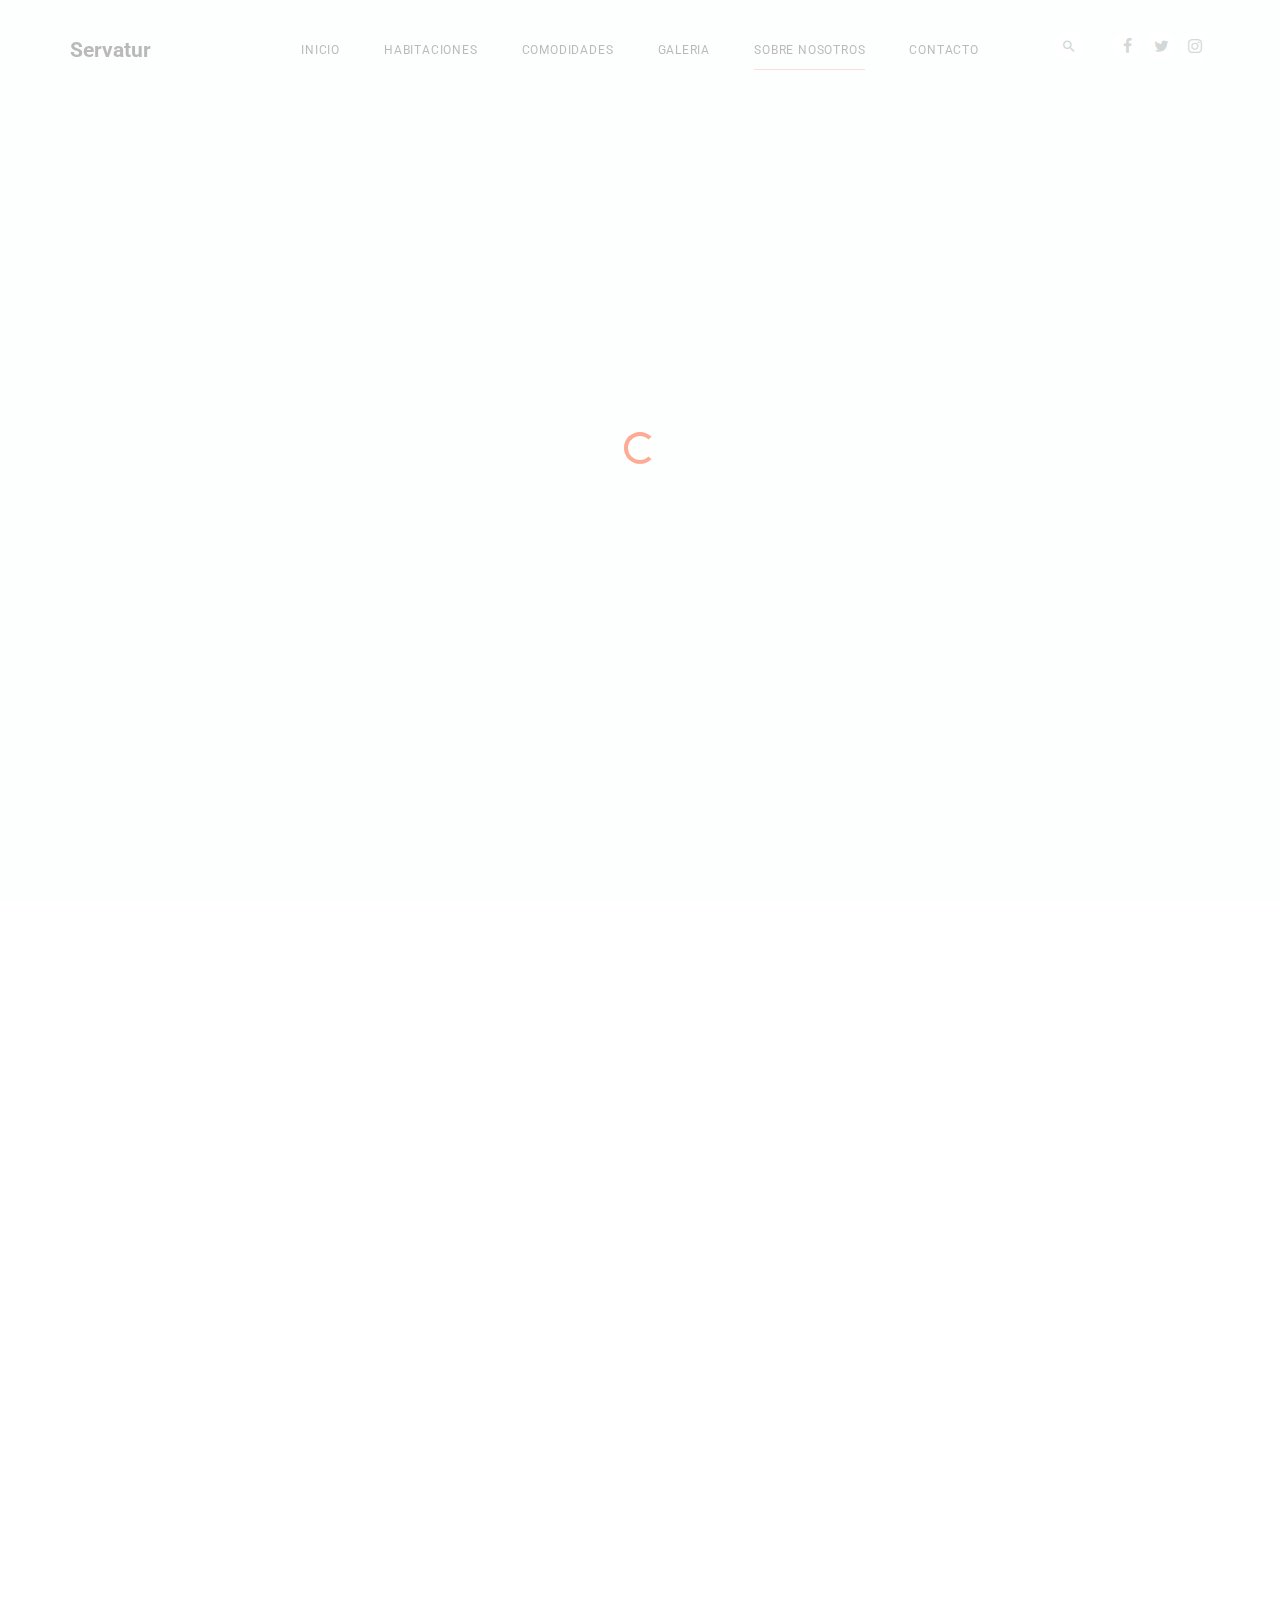
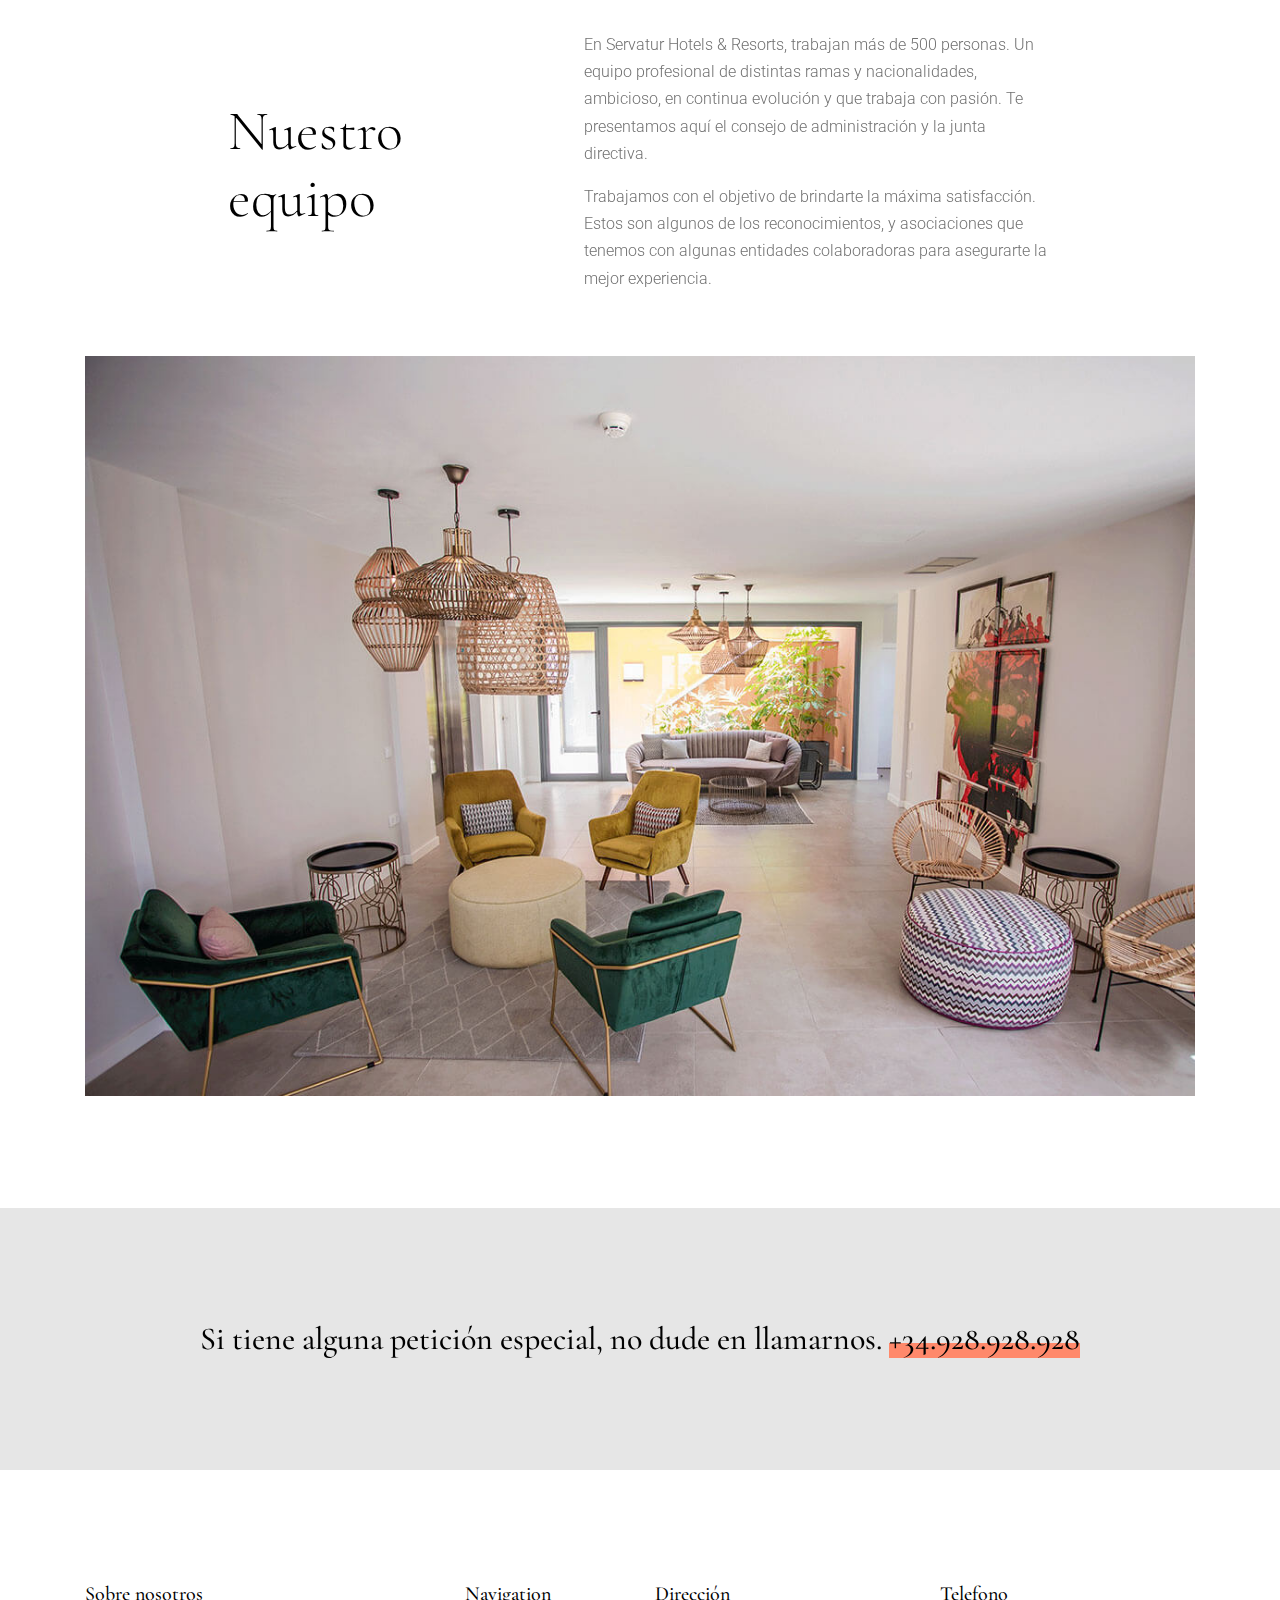
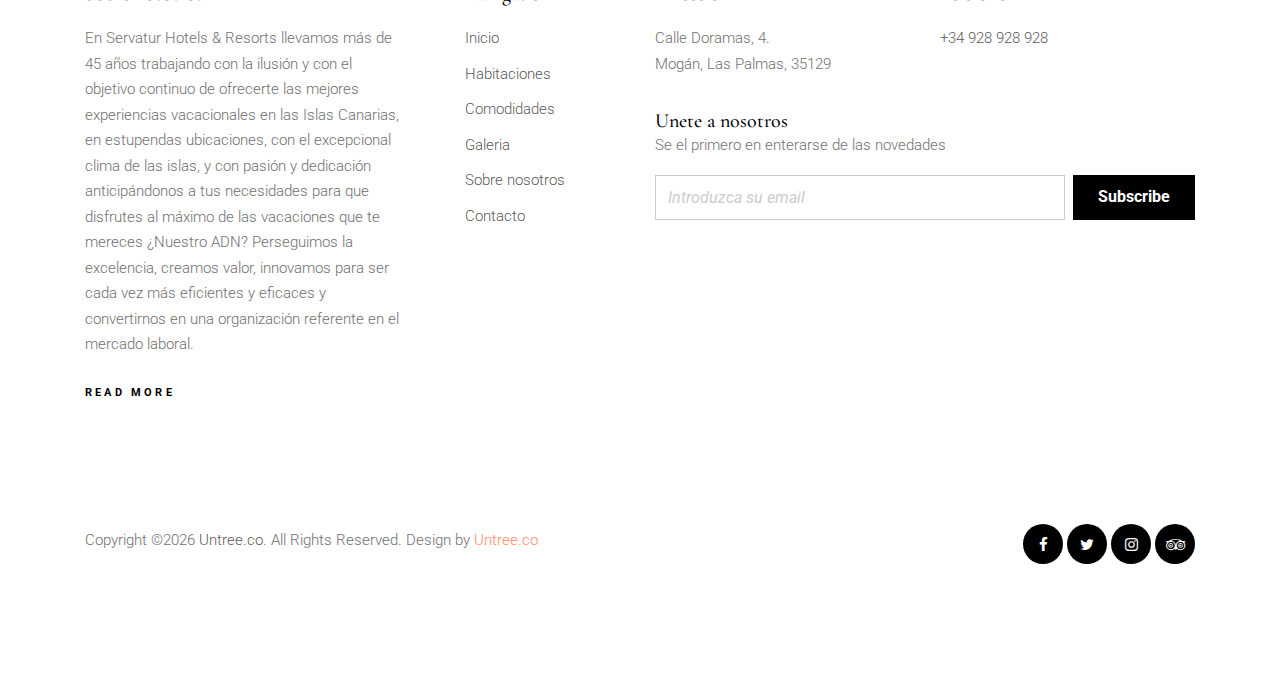
<file: FMCC_web-main/about.html>
<!-- /*
* Template Name: LuxuryHotel
* Template Author: Untree.co
* Tempalte URI: https://untree.co/
* License: https://creativecommons.org/licenses/by/3.0/
*/ -->
<!doctype html>
<html lang="en">

<head>
  <meta charset="utf-8">
  <meta name="viewport" content="width=device-width, initial-scale=1, shrink-to-fit=no">
  <meta name="author" content="Untree.co">
  <link rel="shortcut icon" href="favicon.png">

  <meta name="description" content="" />
  <meta name="keywords" content="" />

    <link href="https://fonts.googleapis.com/css?family=Cormorant+Garamond:400,500i,700|Roboto:300,400,500,700&display=swap" rel="stylesheet">

    <link rel="stylesheet" href="css/vendor/icomoon/style.css">
    <link rel="stylesheet" href="css/vendor/owl.carousel.min.css">
    <link rel="stylesheet" href="css/vendor/aos.css">
    <link rel="stylesheet" href="css/vendor/animate.min.css">
    <link rel="stylesheet" href="css/vendor/bootstrap.css">
    <link rel="stylesheet" href="css/vendor/jquery.fancybox.min.css">

    <!-- Theme Style -->
    <link rel="stylesheet" href="css/style.css">

    <title>Servatur Free HTML Template by Untree.co</title>
  </head>
  <body>
    
    <div id="untree_co--overlayer"></div>
    <div class="loader">
      <div class="spinner-border text-primary" role="status">
        <span class="sr-only">Loading...</span>
      </div>
    </div>

    
    <nav class="untree_co--site-mobile-menu">
      <div class="close-wrap d-flex">
        <a href="#" class="d-flex ml-auto js-menu-toggle">
          <span class="close-label">Close</span>
          <div class="close-times">
            <span class="bar1"></span>
            <span class="bar2"></span>
          </div>
        </a>
      </div>
      <div class="site-mobile-inner"></div>
    </nav>


    <div class="untree_co--site-wrap">

      <nav class="untree_co--site-nav dark js-sticky-nav">
        <div class="container d-flex align-items-center">
          <div class="logo-wrap">
            <a href="index.html" class="untree_co--site-logo">Servatur</a>
          </div>
          <div class="site-nav-ul-wrap text-center d-none d-lg-block">
            <ul class="site-nav-ul js-clone-nav">
              <li><a href="index.html">Inicio</a></li>
              <li class="has-children">
                <a href="rooms.html">Habitaciones</a>
                <ul class="dropdown">
                  <li class="has-children">
                    <a href="#">King Bedroom</a>
                    <ul class="dropdown">
                      <li>
                        <a href="#">King Bedroom</a>
                      </li>
                      <li>
                        <a href="#">Queen &amp; Double Bedroom</a>
                      </li>
                      <li>
                        <a href="#">Le Voila Suite</a>
                      </li>
                    </ul>
                  </li>
                  <li>
                    <a href="#">Queen &amp; Double Bedroom</a>
                  </li>
                  <li>
                    <a href="#">Le Voila Suite</a>
                  </li>
                </ul>
              </li>
              <li><a href="amenities.html">Comodidades</a></li>
              <li><a href="gallery.html">Galeria</a></li>
              <li class="active"><a href="about.html">Sobre nosotros</a></li>
              <li><a href="contact.html">Contacto</a></li>
            </ul>
          </div>
          <div class="icons-wrap text-md-right">

            <ul class="icons-top d-none d-lg-block">
              <li class="mr-4">
                <a href="#" class="js-search-toggle"><span class="icon-search2"></span></a>
              </li>
              <li>
                <a href="#"><span class="icon-facebook"></span></a>
              </li>
              <li>
                <a href="#"><span class="icon-twitter"></span></a>
              </li>
              <li>
                <a href="#"><span class="icon-instagram"></span></a>
              </li>
            </ul>

            <!-- Mobile Toggle -->
            <a href="#" class="d-block d-lg-none burger js-menu-toggle" data-toggle="collapse" data-target="#main-navbar">
              <span></span>
            </a>
          </div>
        </div>
      </nav>

      <main class="untree_co--site-main">
        

        <div class="untree_co--site-hero inner-page bg-light" style="background-color: #fff;">
          <div class="container">
            <div class="row align-items-center">
              <div class="col-md-9">
                <div class="site-hero-contents" data-aos="fade-up">
                  <h1 class="hero-heading">Conoce Servatur</h1>
                  <div class="sub-text w-75">
                    <p>En Servatur Hotels & Resorts llevamos más de 45 años trabajando con la ilusión y con el objetivo continuo de ofrecerte las mejores experiencias vacacionales en las Islas Canarias, en estupendas ubicaciones, con el excepcional clima de las islas, y con pasión y dedicación anticipándonos a tus necesidades para que disfrutes al máximo de las vacaciones que te mereces ¿Nuestro ADN? perseguimos la excelencia, creamos valor, innovamos para ser cada vez más eficientes y eficaces y convertirnos en una organización referente en el mercado laboral.</p>
                  </div>
                </div>
              </div>
            </div>
          </div>
        </div>
        
        <div class="untree_co--site-section">

          <div class="container-fluid px-md-0">

            <div class="row justify-content-center text-center pt-0 pb-5">  
              <div class="col-lg-6 section-heading" data-aos="fade-up">
                <h3 class="text-center">Historia</h3>
              </div>
            </div>
            
            <div class="row no-gutters">
              <div class="col-md-4"  data-aos="fade-up">
                 <img src="images/room_1_b.jpg" alt="Image" class="img-fluid" data-jarallax-element="-140">
              </div>
              <div class="col-md-8">
                <div class="row justify-content-center">
                  <div class="col-md-10">
                    <h3 class="mb-4" data-aos="fade-up">Actualidad</h3>
                    <div class="row">
                      <div class="col-md-6" data-aos="fade-up">
                        
                        <p>Hoy en día, en Servatur Hotels & Resorts, gestionamos hoteles, apartamentos y viviendas vacacionales en las mejores localizaciones de las Islas Canarias.</p>                  

                        <p>Seguimos trabajando con el mismo objetivo y con más ilusión aún que el primer día, para ofrecerte experiencias inolvidables. No nos detenemos: queremos seguir creciendo para diseñar los mejores productos y servicios para ti. </p>
                    
                      </div>
                      <div class="col-md-6"  data-aos="fade-up">
                        <p> Para ello, hemos creado distintas marcas y productos para ofrecerte todo tipo de experiencias.</p>
                      </div>
                    </div>
                  </div>
                </div>
                
              </div>
            </div>
            
          </div>

        </div>

        <div class="untree_co--site-section pt-0">
          <div class="container">
            <div class="row justify-content-center">
              <div class="col-md-9">
                <div class="row mb-5 align-items-center">
                  <div class="col-md-5 mr-auto">
                    <h2 class="display-4">Nuestro equipo</h2>
                  </div>
                  <div class="col-md-7 ml-auto">
                     <p> En Servatur Hotels & Resorts, trabajan más de 500 personas. Un equipo profesional de distintas ramas y nacionalidades, ambicioso, en continua evolución y que trabaja con pasión. Te presentamos aquí el consejo de administración y la junta directiva.</p>
                     <p>Trabajamos con el objetivo de brindarte la máxima satisfacción. Estos son algunos de los reconocimientos, y asociaciones que tenemos con algunas entidades colaboradoras para asegurarte la mejor experiencia.</p>                  
                  </div>
                </div>
              </div>
            </div>
            <div class="row">
              <div class="col-md-12">
                <img src="images/slider_2.jpg" alt="Image" class="img-fluid">
              </div>
            </div>
          </div>
        </div>

        <div class="untree_co--site-section py-5 bg-body-darker cta">
          <div class="container">
            <div class="row">
              <div class="col-12 text-center">
                <h3 class="m-0 p-0">Si tiene alguna petición especial, no dude en llamarnos. <a href="tel://+34928928928">+34.928.928.928</a></h3>
              </div>
            </div>
          </div>
        </div>

      </main>
      <footer class="untree_co--site-footer">

        <div class="container">
          <div class="row">
            <div class="col-md-4 pr-md-5">
              <h3>Sobre nosotros</h3>
              <p>En Servatur Hotels & Resorts llevamos más de 45 años trabajando con la ilusión y con el objetivo continuo de ofrecerte las mejores experiencias vacacionales en las Islas Canarias, en estupendas ubicaciones, con el excepcional clima de las islas, y con pasión y dedicación anticipándonos a tus necesidades para que disfrutes al máximo de las vacaciones que te mereces ¿Nuestro ADN? Perseguimos la excelencia, creamos valor, innovamos para ser cada vez más eficientes y eficaces y convertirnos en una organización referente en el mercado laboral.</p>
              <p><a href="#" class="readmore">Read more</a></p>
            </div>
            <div class="col-md-8 ml-auto">
              <div class="row">
                <div class="col-md-3">
                  <h3>Navigation</h3>
                  <ul class="list-unstyled">
                    <li><a href="#">Inicio</a></li>
                    <li><a href="#">Habitaciones</a></li>
                    <li><a href="#">Comodidades</a></li>
                    <li><a href="#">Galeria</a></li>
                    <li><a href="#">Sobre nosotros</a></li>
                    <li><a href="#">Contacto</a></li>
                  </ul>
                </div>
                <div class="col-md-9 ml-auto">
                  <div class="row mb-3">
                    <div class="col-md-6">
                      <h3>Dirección</h3>
                      <address>Calle Doramas, 4. <br> Mogán, Las Palmas, 35129 </address>
                    </div>
                    <div class="col-md-6">
                      <h3>Telefono</h3>
                      <p>
                        <a href="#">+34 928 928 928</a> <br>
                      
                      </p>
                    </div>
                  </div>

                  <h3 class="mb-0">Unete a nosotros</h3>
                  <p>Se el primero en enterarse de las novedades</p>
                  <form action="#" method="" class="form-subscribe">
                    <div class="form-group d-flex">
                      <input type="email" class="form-control mr-2" placeholder="Introduzca su email">
                      <input type="submit" value="Subscribe" class="btn btn-black px-4 text-white">
                    </div>
                  </form>
                </div>
                
              </div>
            </div>
          </div>
          <div class="row mt-5 pt-5 align-items-center">
            <div class="col-md-6 text-md-left">
              <!-- Link back to Untree.co can't be removed. Template is licensed under CC BY 3.0. If you purchased a license you can remove this. -->
              <p>
                Copyright &copy;<script>document.write(new Date().getFullYear());</script> <a href="index.html">Untree.co</a>. All Rights Reserved. Design by <a href="https://untree.co/" target="_blank" class="text-primary">Untree.co</a>
              </p>
            <!-- Link back to Untree.co can't be removed. Template is licensed under CC BY 3.0. If you purchased a license you can remove this. -->
            </div>
            <div class="col-md-6 text-md-right">
              <ul class="icons-top icons-dark">
              <li>
                <a href="#"><span class="icon-facebook"></span></a>
              </li>
              <li>
                <a href="#"><span class="icon-twitter"></span></a>
              </li>
              <li>
                <a href="#"><span class="icon-instagram"></span></a>
              </li>
              <li>
                <a href="#"><span class="icon-tripadvisor"></span></a>
              </li>
            </ul>

            </div>
          </div>
        </div>
        
      </footer>
    </div>
    <!-- Search -->
    <div class="search-wrap">
      <a href="#" class="close-search js-search-toggle">
        <span>Close</span>
      </a>
      <div class="container">
        <div class="row justify-content-center align-items-center text-center">
          <div class="col-md-12">
            <form action="#">
              <input type="search" name="s" id="s" placeholder="Type a keyword and hit enter..."  autocomplete="false">
            </form>    
          </div>
        </div>
      </div>
    </div>

    <script src="js/vendor/jquery-3.3.1.min.js"></script>
    <script src="js/vendor/popper.min.js"></script>
    <script src="js/vendor/bootstrap.min.js"></script>

    <script src="js/vendor/owl.carousel.min.js"></script>
    
    <script src="js/vendor/jarallax.min.js"></script>
    <script src="js/vendor/jarallax-element.min.js"></script>
    <script src="js/vendor/ofi.min.js"></script>

    <script src="js/vendor/aos.js"></script>

    <script src="js/vendor/jquery.lettering.js"></script>
    <script src="js/vendor/jquery.sticky.js"></script>

    <script src="js/vendor/jquery.fancybox.min.js"></script>

    <script src="js/vendor/TweenMax.min.js"></script>
    <script src="js/vendor/ScrollMagic.min.js"></script>
    <script src="js/vendor/scrollmagic.animation.gsap.min.js"></script>
    <script src="js/vendor/debug.addIndicators.min.js"></script>


    <script src="js/main.js"></script>
  </body>
</html>
</file>
<file: css/vendor/icomoon/style.css>
@font-face {
  font-family: 'icomoon';
  src:  url('fonts/icomoon.eot?10si43');
  src:  url('fonts/icomoon.eot?10si43#iefix') format('embedded-opentype'),
    url('fonts/icomoon.ttf?10si43') format('truetype'),
    url('fonts/icomoon.woff?10si43') format('woff'),
    url('fonts/icomoon.svg?10si43#icomoon') format('svg');
  font-weight: normal;
  font-style: normal;
}

[class^="icon-"], [class*=" icon-"] {
  /* use !important to prevent issues with browser extensions that change fonts */
  font-family: 'icomoon' !important;
  speak: none;
  font-style: normal;
  font-weight: normal;
  font-variant: normal;
  text-transform: none;
  line-height: 1;

  /* Better Font Rendering =========== */
  -webkit-font-smoothing: antialiased;
  -moz-osx-font-smoothing: grayscale;
}

.icon-asterisk:before {
  content: "\f069";
}
.icon-plus:before {
  content: "\f067";
}
.icon-question:before {
  content: "\f128";
}
.icon-minus:before {
  content: "\f068";
}
.icon-glass:before {
  content: "\f000";
}
.icon-music:before {
  content: "\f001";
}
.icon-search:before {
  content: "\f002";
}
.icon-envelope-o:before {
  content: "\f003";
}
.icon-heart:before {
  content: "\f004";
}
.icon-star:before {
  content: "\f005";
}
.icon-star-o:before {
  content: "\f006";
}
.icon-user:before {
  content: "\f007";
}
.icon-film:before {
  content: "\f008";
}
.icon-th-large:before {
  content: "\f009";
}
.icon-th:before {
  content: "\f00a";
}
.icon-th-list:before {
  content: "\f00b";
}
.icon-check:before {
  content: "\f00c";
}
.icon-close:before {
  content: "\f00d";
}
.icon-remove:before {
  content: "\f00d";
}
.icon-times:before {
  content: "\f00d";
}
.icon-search-plus:before {
  content: "\f00e";
}
.icon-search-minus:before {
  content: "\f010";
}
.icon-power-off:before {
  content: "\f011";
}
.icon-signal:before {
  content: "\f012";
}
.icon-cog:before {
  content: "\f013";
}
.icon-gear:before {
  content: "\f013";
}
.icon-trash-o:before {
  content: "\f014";
}
.icon-home:before {
  content: "\f015";
}
.icon-file-o:before {
  content: "\f016";
}
.icon-clock-o:before {
  content: "\f017";
}
.icon-road:before {
  content: "\f018";
}
.icon-download:before {
  content: "\f019";
}
.icon-arrow-circle-o-down:before {
  content: "\f01a";
}
.icon-arrow-circle-o-up:before {
  content: "\f01b";
}
.icon-inbox:before {
  content: "\f01c";
}
.icon-play-circle-o:before {
  content: "\f01d";
}
.icon-repeat:before {
  content: "\f01e";
}
.icon-rotate-right:before {
  content: "\f01e";
}
.icon-refresh:before {
  content: "\f021";
}
.icon-list-alt:before {
  content: "\f022";
}
.icon-lock:before {
  content: "\f023";
}
.icon-flag:before {
  content: "\f024";
}
.icon-headphones:before {
  content: "\f025";
}
.icon-volume-off:before {
  content: "\f026";
}
.icon-volume-down:before {
  content: "\f027";
}
.icon-volume-up:before {
  content: "\f028";
}
.icon-qrcode:before {
  content: "\f029";
}
.icon-barcode:before {
  content: "\f02a";
}
.icon-tag:before {
  content: "\f02b";
}
.icon-tags:before {
  content: "\f02c";
}
.icon-book:before {
  content: "\f02d";
}
.icon-bookmark:before {
  content: "\f02e";
}
.icon-print:before {
  content: "\f02f";
}
.icon-camera:before {
  content: "\f030";
}
.icon-font:before {
  content: "\f031";
}
.icon-bold:before {
  content: "\f032";
}
.icon-italic:before {
  content: "\f033";
}
.icon-text-height:before {
  content: "\f034";
}
.icon-text-width:before {
  content: "\f035";
}
.icon-align-left:before {
  content: "\f036";
}
.icon-align-center:before {
  content: "\f037";
}
.icon-align-right:before {
  content: "\f038";
}
.icon-align-justify:before {
  content: "\f039";
}
.icon-list:before {
  content: "\f03a";
}
.icon-dedent:before {
  content: "\f03b";
}
.icon-outdent:before {
  content: "\f03b";
}
.icon-indent:before {
  content: "\f03c";
}
.icon-video-camera:before {
  content: "\f03d";
}
.icon-image:before {
  content: "\f03e";
}
.icon-photo:before {
  content: "\f03e";
}
.icon-picture-o:before {
  content: "\f03e";
}
.icon-pencil:before {
  content: "\f040";
}
.icon-map-marker:before {
  content: "\f041";
}
.icon-adjust:before {
  content: "\f042";
}
.icon-tint:before {
  content: "\f043";
}
.icon-edit:before {
  content: "\f044";
}
.icon-pencil-square-o:before {
  content: "\f044";
}
.icon-share-square-o:before {
  content: "\f045";
}
.icon-check-square-o:before {
  content: "\f046";
}
.icon-arrows:before {
  content: "\f047";
}
.icon-step-backward:before {
  content: "\f048";
}
.icon-fast-backward:before {
  content: "\f049";
}
.icon-backward:before {
  content: "\f04a";
}
.icon-play:before {
  content: "\f04b";
}
.icon-pause:before {
  content: "\f04c";
}
.icon-stop:before {
  content: "\f04d";
}
.icon-forward:before {
  content: "\f04e";
}
.icon-fast-forward:before {
  content: "\f050";
}
.icon-step-forward:before {
  content: "\f051";
}
.icon-eject:before {
  content: "\f052";
}
.icon-chevron-left:before {
  content: "\f053";
}
.icon-chevron-right:before {
  content: "\f054";
}
.icon-plus-circle:before {
  content: "\f055";
}
.icon-minus-circle:before {
  content: "\f056";
}
.icon-times-circle:before {
  content: "\f057";
}
.icon-check-circle:before {
  content: "\f058";
}
.icon-question-circle:before {
  content: "\f059";
}
.icon-info-circle:before {
  content: "\f05a";
}
.icon-crosshairs:before {
  content: "\f05b";
}
.icon-times-circle-o:before {
  content: "\f05c";
}
.icon-check-circle-o:before {
  content: "\f05d";
}
.icon-ban:before {
  content: "\f05e";
}
.icon-arrow-left:before {
  content: "\f060";
}
.icon-arrow-right:before {
  content: "\f061";
}
.icon-arrow-up:before {
  content: "\f062";
}
.icon-arrow-down:before {
  content: "\f063";
}
.icon-mail-forward:before {
  content: "\f064";
}
.icon-share:before {
  content: "\f064";
}
.icon-expand:before {
  content: "\f065";
}
.icon-compress:before {
  content: "\f066";
}
.icon-exclamation-circle:before {
  content: "\f06a";
}
.icon-gift:before {
  content: "\f06b";
}
.icon-leaf:before {
  content: "\f06c";
}
.icon-fire:before {
  content: "\f06d";
}
.icon-eye:before {
  content: "\f06e";
}
.icon-eye-slash:before {
  content: "\f070";
}
.icon-exclamation-triangle:before {
  content: "\f071";
}
.icon-warning:before {
  content: "\f071";
}
.icon-plane:before {
  content: "\f072";
}
.icon-calendar:before {
  content: "\f073";
}
.icon-random:before {
  content: "\f074";
}
.icon-comment:before {
  content: "\f075";
}
.icon-magnet:before {
  content: "\f076";
}
.icon-chevron-up:before {
  content: "\f077";
}
.icon-chevron-down:before {
  content: "\f078";
}
.icon-retweet:before {
  content: "\f079";
}
.icon-shopping-cart:before {
  content: "\f07a";
}
.icon-folder:before {
  content: "\f07b";
}
.icon-folder-open:before {
  content: "\f07c";
}
.icon-arrows-v:before {
  content: "\f07d";
}
.icon-arrows-h:before {
  content: "\f07e";
}
.icon-bar-chart:before {
  content: "\f080";
}
.icon-bar-chart-o:before {
  content: "\f080";
}
.icon-twitter-square:before {
  content: "\f081";
}
.icon-facebook-square:before {
  content: "\f082";
}
.icon-camera-retro:before {
  content: "\f083";
}
.icon-key:before {
  content: "\f084";
}
.icon-cogs:before {
  content: "\f085";
}
.icon-gears:before {
  content: "\f085";
}
.icon-comments:before {
  content: "\f086";
}
.icon-thumbs-o-up:before {
  content: "\f087";
}
.icon-thumbs-o-down:before {
  content: "\f088";
}
.icon-star-half:before {
  content: "\f089";
}
.icon-heart-o:before {
  content: "\f08a";
}
.icon-sign-out:before {
  content: "\f08b";
}
.icon-linkedin-square:before {
  content: "\f08c";
}
.icon-thumb-tack:before {
  content: "\f08d";
}
.icon-external-link:before {
  content: "\f08e";
}
.icon-sign-in:before {
  content: "\f090";
}
.icon-trophy:before {
  content: "\f091";
}
.icon-github-square:before {
  content: "\f092";
}
.icon-upload:before {
  content: "\f093";
}
.icon-lemon-o:before {
  content: "\f094";
}
.icon-phone:before {
  content: "\f095";
}
.icon-square-o:before {
  content: "\f096";
}
.icon-bookmark-o:before {
  content: "\f097";
}
.icon-phone-square:before {
  content: "\f098";
}
.icon-twitter:before {
  content: "\f099";
}
.icon-facebook:before {
  content: "\f09a";
}
.icon-facebook-f:before {
  content: "\f09a";
}
.icon-github:before {
  content: "\f09b";
}
.icon-unlock:before {
  content: "\f09c";
}
.icon-credit-card:before {
  content: "\f09d";
}
.icon-feed:before {
  content: "\f09e";
}
.icon-rss:before {
  content: "\f09e";
}
.icon-hdd-o:before {
  content: "\f0a0";
}
.icon-bullhorn:before {
  content: "\f0a1";
}
.icon-bell-o:before {
  content: "\f0a2";
}
.icon-certificate:before {
  content: "\f0a3";
}
.icon-hand-o-right:before {
  content: "\f0a4";
}
.icon-hand-o-left:before {
  content: "\f0a5";
}
.icon-hand-o-up:before {
  content: "\f0a6";
}
.icon-hand-o-down:before {
  content: "\f0a7";
}
.icon-arrow-circle-left:before {
  content: "\f0a8";
}
.icon-arrow-circle-right:before {
  content: "\f0a9";
}
.icon-arrow-circle-up:before {
  content: "\f0aa";
}
.icon-arrow-circle-down:before {
  content: "\f0ab";
}
.icon-globe:before {
  content: "\f0ac";
}
.icon-wrench:before {
  content: "\f0ad";
}
.icon-tasks:before {
  content: "\f0ae";
}
.icon-filter:before {
  content: "\f0b0";
}
.icon-briefcase:before {
  content: "\f0b1";
}
.icon-arrows-alt:before {
  content: "\f0b2";
}
.icon-group:before {
  content: "\f0c0";
}
.icon-users:before {
  content: "\f0c0";
}
.icon-chain:before {
  content: "\f0c1";
}
.icon-link:before {
  content: "\f0c1";
}
.icon-cloud:before {
  content: "\f0c2";
}
.icon-flask:before {
  content: "\f0c3";
}
.icon-cut:before {
  content: "\f0c4";
}
.icon-scissors:before {
  content: "\f0c4";
}
.icon-copy:before {
  content: "\f0c5";
}
.icon-files-o:before {
  content: "\f0c5";
}
.icon-paperclip:before {
  content: "\f0c6";
}
.icon-floppy-o:before {
  content: "\f0c7";
}
.icon-save:before {
  content: "\f0c7";
}
.icon-square:before {
  content: "\f0c8";
}
.icon-bars:before {
  content: "\f0c9";
}
.icon-navicon:before {
  content: "\f0c9";
}
.icon-reorder:before {
  content: "\f0c9";
}
.icon-list-ul:before {
  content: "\f0ca";
}
.icon-list-ol:before {
  content: "\f0cb";
}
.icon-strikethrough:before {
  content: "\f0cc";
}
.icon-underline:before {
  content: "\f0cd";
}
.icon-table:before {
  content: "\f0ce";
}
.icon-magic:before {
  content: "\f0d0";
}
.icon-truck:before {
  content: "\f0d1";
}
.icon-pinterest:before {
  content: "\f0d2";
}
.icon-pinterest-square:before {
  content: "\f0d3";
}
.icon-google-plus-square:before {
  content: "\f0d4";
}
.icon-google-plus:before {
  content: "\f0d5";
}
.icon-money:before {
  content: "\f0d6";
}
.icon-caret-down:before {
  content: "\f0d7";
}
.icon-caret-up:before {
  content: "\f0d8";
}
.icon-caret-left:before {
  content: "\f0d9";
}
.icon-caret-right:before {
  content: "\f0da";
}
.icon-columns:before {
  content: "\f0db";
}
.icon-sort:before {
  content: "\f0dc";
}
.icon-unsorted:before {
  content: "\f0dc";
}
.icon-sort-desc:before {
  content: "\f0dd";
}
.icon-sort-down:before {
  content: "\f0dd";
}
.icon-sort-asc:before {
  content: "\f0de";
}
.icon-sort-up:before {
  content: "\f0de";
}
.icon-envelope:before {
  content: "\f0e0";
}
.icon-linkedin:before {
  content: "\f0e1";
}
.icon-rotate-left:before {
  content: "\f0e2";
}
.icon-undo:before {
  content: "\f0e2";
}
.icon-gavel:before {
  content: "\f0e3";
}
.icon-legal:before {
  content: "\f0e3";
}
.icon-dashboard:before {
  content: "\f0e4";
}
.icon-tachometer:before {
  content: "\f0e4";
}
.icon-comment-o:before {
  content: "\f0e5";
}
.icon-comments-o:before {
  content: "\f0e6";
}
.icon-bolt:before {
  content: "\f0e7";
}
.icon-flash:before {
  content: "\f0e7";
}
.icon-sitemap:before {
  content: "\f0e8";
}
.icon-umbrella:before {
  content: "\f0e9";
}
.icon-clipboard:before {
  content: "\f0ea";
}
.icon-paste:before {
  content: "\f0ea";
}
.icon-lightbulb-o:before {
  content: "\f0eb";
}
.icon-exchange:before {
  content: "\f0ec";
}
.icon-cloud-download:before {
  content: "\f0ed";
}
.icon-cloud-upload:before {
  content: "\f0ee";
}
.icon-user-md:before {
  content: "\f0f0";
}
.icon-stethoscope:before {
  content: "\f0f1";
}
.icon-suitcase:before {
  content: "\f0f2";
}
.icon-bell:before {
  content: "\f0f3";
}
.icon-coffee:before {
  content: "\f0f4";
}
.icon-cutlery:before {
  content: "\f0f5";
}
.icon-file-text-o:before {
  content: "\f0f6";
}
.icon-building-o:before {
  content: "\f0f7";
}
.icon-hospital-o:before {
  content: "\f0f8";
}
.icon-ambulance:before {
  content: "\f0f9";
}
.icon-medkit:before {
  content: "\f0fa";
}
.icon-fighter-jet:before {
  content: "\f0fb";
}
.icon-beer:before {
  content: "\f0fc";
}
.icon-h-square:before {
  content: "\f0fd";
}
.icon-plus-square:before {
  content: "\f0fe";
}
.icon-angle-double-left:before {
  content: "\f100";
}
.icon-angle-double-right:before {
  content: "\f101";
}
.icon-angle-double-up:before {
  content: "\f102";
}
.icon-angle-double-down:before {
  content: "\f103";
}
.icon-angle-left:before {
  content: "\f104";
}
.icon-angle-right:before {
  content: "\f105";
}
.icon-angle-up:before {
  content: "\f106";
}
.icon-angle-down:before {
  content: "\f107";
}
.icon-desktop:before {
  content: "\f108";
}
.icon-laptop:before {
  content: "\f109";
}
.icon-tablet:before {
  content: "\f10a";
}
.icon-mobile:before {
  content: "\f10b";
}
.icon-mobile-phone:before {
  content: "\f10b";
}
.icon-circle-o:before {
  content: "\f10c";
}
.icon-quote-left:before {
  content: "\f10d";
}
.icon-quote-right:before {
  content: "\f10e";
}
.icon-spinner:before {
  content: "\f110";
}
.icon-circle:before {
  content: "\f111";
}
.icon-mail-reply:before {
  content: "\f112";
}
.icon-reply:before {
  content: "\f112";
}
.icon-github-alt:before {
  content: "\f113";
}
.icon-folder-o:before {
  content: "\f114";
}
.icon-folder-open-o:before {
  content: "\f115";
}
.icon-smile-o:before {
  content: "\f118";
}
.icon-frown-o:before {
  content: "\f119";
}
.icon-meh-o:before {
  content: "\f11a";
}
.icon-gamepad:before {
  content: "\f11b";
}
.icon-keyboard-o:before {
  content: "\f11c";
}
.icon-flag-o:before {
  content: "\f11d";
}
.icon-flag-checkered:before {
  content: "\f11e";
}
.icon-terminal:before {
  content: "\f120";
}
.icon-code:before {
  content: "\f121";
}
.icon-mail-reply-all:before {
  content: "\f122";
}
.icon-reply-all:before {
  content: "\f122";
}
.icon-star-half-empty:before {
  content: "\f123";
}
.icon-star-half-full:before {
  content: "\f123";
}
.icon-star-half-o:before {
  content: "\f123";
}
.icon-location-arrow:before {
  content: "\f124";
}
.icon-crop:before {
  content: "\f125";
}
.icon-code-fork:before {
  content: "\f126";
}
.icon-chain-broken:before {
  content: "\f127";
}
.icon-unlink:before {
  content: "\f127";
}
.icon-info:before {
  content: "\f129";
}
.icon-exclamation:before {
  content: "\f12a";
}
.icon-superscript:before {
  content: "\f12b";
}
.icon-subscript:before {
  content: "\f12c";
}
.icon-eraser:before {
  content: "\f12d";
}
.icon-puzzle-piece:before {
  content: "\f12e";
}
.icon-microphone:before {
  content: "\f130";
}
.icon-microphone-slash:before {
  content: "\f131";
}
.icon-shield:before {
  content: "\f132";
}
.icon-calendar-o:before {
  content: "\f133";
}
.icon-fire-extinguisher:before {
  content: "\f134";
}
.icon-rocket:before {
  content: "\f135";
}
.icon-maxcdn:before {
  content: "\f136";
}
.icon-chevron-circle-left:before {
  content: "\f137";
}
.icon-chevron-circle-right:before {
  content: "\f138";
}
.icon-chevron-circle-up:before {
  content: "\f139";
}
.icon-chevron-circle-down:before {
  content: "\f13a";
}
.icon-html5:before {
  content: "\f13b";
}
.icon-css3:before {
  content: "\f13c";
}
.icon-anchor:before {
  content: "\f13d";
}
.icon-unlock-alt:before {
  content: "\f13e";
}
.icon-bullseye:before {
  content: "\f140";
}
.icon-ellipsis-h:before {
  content: "\f141";
}
.icon-ellipsis-v:before {
  content: "\f142";
}
.icon-rss-square:before {
  content: "\f143";
}
.icon-play-circle:before {
  content: "\f144";
}
.icon-ticket:before {
  content: "\f145";
}
.icon-minus-square:before {
  content: "\f146";
}
.icon-minus-square-o:before {
  content: "\f147";
}
.icon-level-up:before {
  content: "\f148";
}
.icon-level-down:before {
  content: "\f149";
}
.icon-check-square:before {
  content: "\f14a";
}
.icon-pencil-square:before {
  content: "\f14b";
}
.icon-external-link-square:before {
  content: "\f14c";
}
.icon-share-square:before {
  content: "\f14d";
}
.icon-compass:before {
  content: "\f14e";
}
.icon-caret-square-o-down:before {
  content: "\f150";
}
.icon-toggle-down:before {
  content: "\f150";
}
.icon-caret-square-o-up:before {
  content: "\f151";
}
.icon-toggle-up:before {
  content: "\f151";
}
.icon-caret-square-o-right:before {
  content: "\f152";
}
.icon-toggle-right:before {
  content: "\f152";
}
.icon-eur:before {
  content: "\f153";
}
.icon-euro:before {
  content: "\f153";
}
.icon-gbp:before {
  content: "\f154";
}
.icon-dollar:before {
  content: "\f155";
}
.icon-usd:before {
  content: "\f155";
}
.icon-inr:before {
  content: "\f156";
}
.icon-rupee:before {
  content: "\f156";
}
.icon-cny:before {
  content: "\f157";
}
.icon-jpy:before {
  content: "\f157";
}
.icon-rmb:before {
  content: "\f157";
}
.icon-yen:before {
  content: "\f157";
}
.icon-rouble:before {
  content: "\f158";
}
.icon-rub:before {
  content: "\f158";
}
.icon-ruble:before {
  content: "\f158";
}
.icon-krw:before {
  content: "\f159";
}
.icon-won:before {
  content: "\f159";
}
.icon-bitcoin:before {
  content: "\f15a";
}
.icon-btc:before {
  content: "\f15a";
}
.icon-file:before {
  content: "\f15b";
}
.icon-file-text:before {
  content: "\f15c";
}
.icon-sort-alpha-asc:before {
  content: "\f15d";
}
.icon-sort-alpha-desc:before {
  content: "\f15e";
}
.icon-sort-amount-asc:before {
  content: "\f160";
}
.icon-sort-amount-desc:before {
  content: "\f161";
}
.icon-sort-numeric-asc:before {
  content: "\f162";
}
.icon-sort-numeric-desc:before {
  content: "\f163";
}
.icon-thumbs-up:before {
  content: "\f164";
}
.icon-thumbs-down:before {
  content: "\f165";
}
.icon-youtube-square:before {
  content: "\f166";
}
.icon-youtube:before {
  content: "\f167";
}
.icon-xing:before {
  content: "\f168";
}
.icon-xing-square:before {
  content: "\f169";
}
.icon-youtube-play:before {
  content: "\f16a";
}
.icon-dropbox:before {
  content: "\f16b";
}
.icon-stack-overflow:before {
  content: "\f16c";
}
.icon-instagram:before {
  content: "\f16d";
}
.icon-flickr:before {
  content: "\f16e";
}
.icon-adn:before {
  content: "\f170";
}
.icon-bitbucket:before {
  content: "\f171";
}
.icon-bitbucket-square:before {
  content: "\f172";
}
.icon-tumblr:before {
  content: "\f173";
}
.icon-tumblr-square:before {
  content: "\f174";
}
.icon-long-arrow-down:before {
  content: "\f175";
}
.icon-long-arrow-up:before {
  content: "\f176";
}
.icon-long-arrow-left:before {
  content: "\f177";
}
.icon-long-arrow-right:before {
  content: "\f178";
}
.icon-apple:before {
  content: "\f179";
}
.icon-windows:before {
  content: "\f17a";
}
.icon-android:before {
  content: "\f17b";
}
.icon-linux:before {
  content: "\f17c";
}
.icon-dribbble:before {
  content: "\f17d";
}
.icon-skype:before {
  content: "\f17e";
}
.icon-foursquare:before {
  content: "\f180";
}
.icon-trello:before {
  content: "\f181";
}
.icon-female:before {
  content: "\f182";
}
.icon-male:before {
  content: "\f183";
}
.icon-gittip:before {
  content: "\f184";
}
.icon-gratipay:before {
  content: "\f184";
}
.icon-sun-o:before {
  content: "\f185";
}
.icon-moon-o:before {
  content: "\f186";
}
.icon-archive:before {
  content: "\f187";
}
.icon-bug:before {
  content: "\f188";
}
.icon-vk:before {
  content: "\f189";
}
.icon-weibo:before {
  content: "\f18a";
}
.icon-renren:before {
  content: "\f18b";
}
.icon-pagelines:before {
  content: "\f18c";
}
.icon-stack-exchange:before {
  content: "\f18d";
}
.icon-arrow-circle-o-right:before {
  content: "\f18e";
}
.icon-arrow-circle-o-left:before {
  content: "\f190";
}
.icon-caret-square-o-left:before {
  content: "\f191";
}
.icon-toggle-left:before {
  content: "\f191";
}
.icon-dot-circle-o:before {
  content: "\f192";
}
.icon-wheelchair:before {
  content: "\f193";
}
.icon-vimeo-square:before {
  content: "\f194";
}
.icon-try:before {
  content: "\f195";
}
.icon-turkish-lira:before {
  content: "\f195";
}
.icon-plus-square-o:before {
  content: "\f196";
}
.icon-space-shuttle:before {
  content: "\f197";
}
.icon-slack:before {
  content: "\f198";
}
.icon-envelope-square:before {
  content: "\f199";
}
.icon-wordpress:before {
  content: "\f19a";
}
.icon-openid:before {
  content: "\f19b";
}
.icon-bank:before {
  content: "\f19c";
}
.icon-institution:before {
  content: "\f19c";
}
.icon-university:before {
  content: "\f19c";
}
.icon-graduation-cap:before {
  content: "\f19d";
}
.icon-mortar-board:before {
  content: "\f19d";
}
.icon-yahoo:before {
  content: "\f19e";
}
.icon-google:before {
  content: "\f1a0";
}
.icon-reddit:before {
  content: "\f1a1";
}
.icon-reddit-square:before {
  content: "\f1a2";
}
.icon-stumbleupon-circle:before {
  content: "\f1a3";
}
.icon-stumbleupon:before {
  content: "\f1a4";
}
.icon-delicious:before {
  content: "\f1a5";
}
.icon-digg:before {
  content: "\f1a6";
}
.icon-pied-piper-pp:before {
  content: "\f1a7";
}
.icon-pied-piper-alt:before {
  content: "\f1a8";
}
.icon-drupal:before {
  content: "\f1a9";
}
.icon-joomla:before {
  content: "\f1aa";
}
.icon-language:before {
  content: "\f1ab";
}
.icon-fax:before {
  content: "\f1ac";
}
.icon-building:before {
  content: "\f1ad";
}
.icon-child:before {
  content: "\f1ae";
}
.icon-paw:before {
  content: "\f1b0";
}
.icon-spoon:before {
  content: "\f1b1";
}
.icon-cube:before {
  content: "\f1b2";
}
.icon-cubes:before {
  content: "\f1b3";
}
.icon-behance:before {
  content: "\f1b4";
}
.icon-behance-square:before {
  content: "\f1b5";
}
.icon-steam:before {
  content: "\f1b6";
}
.icon-steam-square:before {
  content: "\f1b7";
}
.icon-recycle:before {
  content: "\f1b8";
}
.icon-automobile:before {
  content: "\f1b9";
}
.icon-car:before {
  content: "\f1b9";
}
.icon-cab:before {
  content: "\f1ba";
}
.icon-taxi:before {
  content: "\f1ba";
}
.icon-tree:before {
  content: "\f1bb";
}
.icon-spotify:before {
  content: "\f1bc";
}
.icon-deviantart:before {
  content: "\f1bd";
}
.icon-soundcloud:before {
  content: "\f1be";
}
.icon-database:before {
  content: "\f1c0";
}
.icon-file-pdf-o:before {
  content: "\f1c1";
}
.icon-file-word-o:before {
  content: "\f1c2";
}
.icon-file-excel-o:before {
  content: "\f1c3";
}
.icon-file-powerpoint-o:before {
  content: "\f1c4";
}
.icon-file-image-o:before {
  content: "\f1c5";
}
.icon-file-photo-o:before {
  content: "\f1c5";
}
.icon-file-picture-o:before {
  content: "\f1c5";
}
.icon-file-archive-o:before {
  content: "\f1c6";
}
.icon-file-zip-o:before {
  content: "\f1c6";
}
.icon-file-audio-o:before {
  content: "\f1c7";
}
.icon-file-sound-o:before {
  content: "\f1c7";
}
.icon-file-movie-o:before {
  content: "\f1c8";
}
.icon-file-video-o:before {
  content: "\f1c8";
}
.icon-file-code-o:before {
  content: "\f1c9";
}
.icon-vine:before {
  content: "\f1ca";
}
.icon-codepen:before {
  content: "\f1cb";
}
.icon-jsfiddle:before {
  content: "\f1cc";
}
.icon-life-bouy:before {
  content: "\f1cd";
}
.icon-life-buoy:before {
  content: "\f1cd";
}
.icon-life-ring:before {
  content: "\f1cd";
}
.icon-life-saver:before {
  content: "\f1cd";
}
.icon-support:before {
  content: "\f1cd";
}
.icon-circle-o-notch:before {
  content: "\f1ce";
}
.icon-ra:before {
  content: "\f1d0";
}
.icon-rebel:before {
  content: "\f1d0";
}
.icon-resistance:before {
  content: "\f1d0";
}
.icon-empire:before {
  content: "\f1d1";
}
.icon-ge:before {
  content: "\f1d1";
}
.icon-git-square:before {
  content: "\f1d2";
}
.icon-git:before {
  content: "\f1d3";
}
.icon-hacker-news:before {
  content: "\f1d4";
}
.icon-y-combinator-square:before {
  content: "\f1d4";
}
.icon-yc-square:before {
  content: "\f1d4";
}
.icon-tencent-weibo:before {
  content: "\f1d5";
}
.icon-qq:before {
  content: "\f1d6";
}
.icon-wechat:before {
  content: "\f1d7";
}
.icon-weixin:before {
  content: "\f1d7";
}
.icon-paper-plane:before {
  content: "\f1d8";
}
.icon-send:before {
  content: "\f1d8";
}
.icon-paper-plane-o:before {
  content: "\f1d9";
}
.icon-send-o:before {
  content: "\f1d9";
}
.icon-history:before {
  content: "\f1da";
}
.icon-circle-thin:before {
  content: "\f1db";
}
.icon-header:before {
  content: "\f1dc";
}
.icon-paragraph:before {
  content: "\f1dd";
}
.icon-sliders:before {
  content: "\f1de";
}
.icon-share-alt:before {
  content: "\f1e0";
}
.icon-share-alt-square:before {
  content: "\f1e1";
}
.icon-bomb:before {
  content: "\f1e2";
}
.icon-futbol-o:before {
  content: "\f1e3";
}
.icon-soccer-ball-o:before {
  content: "\f1e3";
}
.icon-tty:before {
  content: "\f1e4";
}
.icon-binoculars:before {
  content: "\f1e5";
}
.icon-plug:before {
  content: "\f1e6";
}
.icon-slideshare:before {
  content: "\f1e7";
}
.icon-twitch:before {
  content: "\f1e8";
}
.icon-yelp:before {
  content: "\f1e9";
}
.icon-newspaper-o:before {
  content: "\f1ea";
}
.icon-wifi:before {
  content: "\f1eb";
}
.icon-calculator:before {
  content: "\f1ec";
}
.icon-paypal:before {
  content: "\f1ed";
}
.icon-google-wallet:before {
  content: "\f1ee";
}
.icon-cc-visa:before {
  content: "\f1f0";
}
.icon-cc-mastercard:before {
  content: "\f1f1";
}
.icon-cc-discover:before {
  content: "\f1f2";
}
.icon-cc-amex:before {
  content: "\f1f3";
}
.icon-cc-paypal:before {
  content: "\f1f4";
}
.icon-cc-stripe:before {
  content: "\f1f5";
}
.icon-bell-slash:before {
  content: "\f1f6";
}
.icon-bell-slash-o:before {
  content: "\f1f7";
}
.icon-trash:before {
  content: "\f1f8";
}
.icon-copyright:before {
  content: "\f1f9";
}
.icon-at:before {
  content: "\f1fa";
}
.icon-eyedropper:before {
  content: "\f1fb";
}
.icon-paint-brush:before {
  content: "\f1fc";
}
.icon-birthday-cake:before {
  content: "\f1fd";
}
.icon-area-chart:before {
  content: "\f1fe";
}
.icon-pie-chart:before {
  content: "\f200";
}
.icon-line-chart:before {
  content: "\f201";
}
.icon-lastfm:before {
  content: "\f202";
}
.icon-lastfm-square:before {
  content: "\f203";
}
.icon-toggle-off:before {
  content: "\f204";
}
.icon-toggle-on:before {
  content: "\f205";
}
.icon-bicycle:before {
  content: "\f206";
}
.icon-bus:before {
  content: "\f207";
}
.icon-ioxhost:before {
  content: "\f208";
}
.icon-angellist:before {
  content: "\f209";
}
.icon-cc:before {
  content: "\f20a";
}
.icon-ils:before {
  content: "\f20b";
}
.icon-shekel:before {
  content: "\f20b";
}
.icon-sheqel:before {
  content: "\f20b";
}
.icon-meanpath:before {
  content: "\f20c";
}
.icon-buysellads:before {
  content: "\f20d";
}
.icon-connectdevelop:before {
  content: "\f20e";
}
.icon-dashcube:before {
  content: "\f210";
}
.icon-forumbee:before {
  content: "\f211";
}
.icon-leanpub:before {
  content: "\f212";
}
.icon-sellsy:before {
  content: "\f213";
}
.icon-shirtsinbulk:before {
  content: "\f214";
}
.icon-simplybuilt:before {
  content: "\f215";
}
.icon-skyatlas:before {
  content: "\f216";
}
.icon-cart-plus:before {
  content: "\f217";
}
.icon-cart-arrow-down:before {
  content: "\f218";
}
.icon-diamond:before {
  content: "\f219";
}
.icon-ship:before {
  content: "\f21a";
}
.icon-user-secret:before {
  content: "\f21b";
}
.icon-motorcycle:before {
  content: "\f21c";
}
.icon-street-view:before {
  content: "\f21d";
}
.icon-heartbeat:before {
  content: "\f21e";
}
.icon-venus:before {
  content: "\f221";
}
.icon-mars:before {
  content: "\f222";
}
.icon-mercury:before {
  content: "\f223";
}
.icon-intersex:before {
  content: "\f224";
}
.icon-transgender:before {
  content: "\f224";
}
.icon-transgender-alt:before {
  content: "\f225";
}
.icon-venus-double:before {
  content: "\f226";
}
.icon-mars-double:before {
  content: "\f227";
}
.icon-venus-mars:before {
  content: "\f228";
}
.icon-mars-stroke:before {
  content: "\f229";
}
.icon-mars-stroke-v:before {
  content: "\f22a";
}
.icon-mars-stroke-h:before {
  content: "\f22b";
}
.icon-neuter:before {
  content: "\f22c";
}
.icon-genderless:before {
  content: "\f22d";
}
.icon-facebook-official:before {
  content: "\f230";
}
.icon-pinterest-p:before {
  content: "\f231";
}
.icon-whatsapp:before {
  content: "\f232";
}
.icon-server:before {
  content: "\f233";
}
.icon-user-plus:before {
  content: "\f234";
}
.icon-user-times:before {
  content: "\f235";
}
.icon-bed:before {
  content: "\f236";
}
.icon-hotel:before {
  content: "\f236";
}
.icon-viacoin:before {
  content: "\f237";
}
.icon-train:before {
  content: "\f238";
}
.icon-subway:before {
  content: "\f239";
}
.icon-medium:before {
  content: "\f23a";
}
.icon-y-combinator:before {
  content: "\f23b";
}
.icon-yc:before {
  content: "\f23b";
}
.icon-optin-monster:before {
  content: "\f23c";
}
.icon-opencart:before {
  content: "\f23d";
}
.icon-expeditedssl:before {
  content: "\f23e";
}
.icon-battery:before {
  content: "\f240";
}
.icon-battery-4:before {
  content: "\f240";
}
.icon-battery-full:before {
  content: "\f240";
}
.icon-battery-3:before {
  content: "\f241";
}
.icon-battery-three-quarters:before {
  content: "\f241";
}
.icon-battery-2:before {
  content: "\f242";
}
.icon-battery-half:before {
  content: "\f242";
}
.icon-battery-1:before {
  content: "\f243";
}
.icon-battery-quarter:before {
  content: "\f243";
}
.icon-battery-0:before {
  content: "\f244";
}
.icon-battery-empty:before {
  content: "\f244";
}
.icon-mouse-pointer:before {
  content: "\f245";
}
.icon-i-cursor:before {
  content: "\f246";
}
.icon-object-group:before {
  content: "\f247";
}
.icon-object-ungroup:before {
  content: "\f248";
}
.icon-sticky-note:before {
  content: "\f249";
}
.icon-sticky-note-o:before {
  content: "\f24a";
}
.icon-cc-jcb:before {
  content: "\f24b";
}
.icon-cc-diners-club:before {
  content: "\f24c";
}
.icon-clone:before {
  content: "\f24d";
}
.icon-balance-scale:before {
  content: "\f24e";
}
.icon-hourglass-o:before {
  content: "\f250";
}
.icon-hourglass-1:before {
  content: "\f251";
}
.icon-hourglass-start:before {
  content: "\f251";
}
.icon-hourglass-2:before {
  content: "\f252";
}
.icon-hourglass-half:before {
  content: "\f252";
}
.icon-hourglass-3:before {
  content: "\f253";
}
.icon-hourglass-end:before {
  content: "\f253";
}
.icon-hourglass:before {
  content: "\f254";
}
.icon-hand-grab-o:before {
  content: "\f255";
}
.icon-hand-rock-o:before {
  content: "\f255";
}
.icon-hand-paper-o:before {
  content: "\f256";
}
.icon-hand-stop-o:before {
  content: "\f256";
}
.icon-hand-scissors-o:before {
  content: "\f257";
}
.icon-hand-lizard-o:before {
  content: "\f258";
}
.icon-hand-spock-o:before {
  content: "\f259";
}
.icon-hand-pointer-o:before {
  content: "\f25a";
}
.icon-hand-peace-o:before {
  content: "\f25b";
}
.icon-trademark:before {
  content: "\f25c";
}
.icon-registered:before {
  content: "\f25d";
}
.icon-creative-commons:before {
  content: "\f25e";
}
.icon-gg:before {
  content: "\f260";
}
.icon-gg-circle:before {
  content: "\f261";
}
.icon-tripadvisor:before {
  content: "\f262";
}
.icon-odnoklassniki:before {
  content: "\f263";
}
.icon-odnoklassniki-square:before {
  content: "\f264";
}
.icon-get-pocket:before {
  content: "\f265";
}
.icon-wikipedia-w:before {
  content: "\f266";
}
.icon-safari:before {
  content: "\f267";
}
.icon-chrome:before {
  content: "\f268";
}
.icon-firefox:before {
  content: "\f269";
}
.icon-opera:before {
  content: "\f26a";
}
.icon-internet-explorer:before {
  content: "\f26b";
}
.icon-television:before {
  content: "\f26c";
}
.icon-tv:before {
  content: "\f26c";
}
.icon-contao:before {
  content: "\f26d";
}
.icon-500px:before {
  content: "\f26e";
}
.icon-amazon:before {
  content: "\f270";
}
.icon-calendar-plus-o:before {
  content: "\f271";
}
.icon-calendar-minus-o:before {
  content: "\f272";
}
.icon-calendar-times-o:before {
  content: "\f273";
}
.icon-calendar-check-o:before {
  content: "\f274";
}
.icon-industry:before {
  content: "\f275";
}
.icon-map-pin:before {
  content: "\f276";
}
.icon-map-signs:before {
  content: "\f277";
}
.icon-map-o:before {
  content: "\f278";
}
.icon-map:before {
  content: "\f279";
}
.icon-commenting:before {
  content: "\f27a";
}
.icon-commenting-o:before {
  content: "\f27b";
}
.icon-houzz:before {
  content: "\f27c";
}
.icon-vimeo:before {
  content: "\f27d";
}
.icon-black-tie:before {
  content: "\f27e";
}
.icon-fonticons:before {
  content: "\f280";
}
.icon-reddit-alien:before {
  content: "\f281";
}
.icon-edge:before {
  content: "\f282";
}
.icon-credit-card-alt:before {
  content: "\f283";
}
.icon-codiepie:before {
  content: "\f284";
}
.icon-modx:before {
  content: "\f285";
}
.icon-fort-awesome:before {
  content: "\f286";
}
.icon-usb:before {
  content: "\f287";
}
.icon-product-hunt:before {
  content: "\f288";
}
.icon-mixcloud:before {
  content: "\f289";
}
.icon-scribd:before {
  content: "\f28a";
}
.icon-pause-circle:before {
  content: "\f28b";
}
.icon-pause-circle-o:before {
  content: "\f28c";
}
.icon-stop-circle:before {
  content: "\f28d";
}
.icon-stop-circle-o:before {
  content: "\f28e";
}
.icon-shopping-bag:before {
  content: "\f290";
}
.icon-shopping-basket:before {
  content: "\f291";
}
.icon-hashtag:before {
  content: "\f292";
}
.icon-bluetooth:before {
  content: "\f293";
}
.icon-bluetooth-b:before {
  content: "\f294";
}
.icon-percent:before {
  content: "\f295";
}
.icon-gitlab:before {
  content: "\f296";
}
.icon-wpbeginner:before {
  content: "\f297";
}
.icon-wpforms:before {
  content: "\f298";
}
.icon-envira:before {
  content: "\f299";
}
.icon-universal-access:before {
  content: "\f29a";
}
.icon-wheelchair-alt:before {
  content: "\f29b";
}
.icon-question-circle-o:before {
  content: "\f29c";
}
.icon-blind:before {
  content: "\f29d";
}
.icon-audio-description:before {
  content: "\f29e";
}
.icon-volume-control-phone:before {
  content: "\f2a0";
}
.icon-braille:before {
  content: "\f2a1";
}
.icon-assistive-listening-systems:before {
  content: "\f2a2";
}
.icon-american-sign-language-interpreting:before {
  content: "\f2a3";
}
.icon-asl-interpreting:before {
  content: "\f2a3";
}
.icon-deaf:before {
  content: "\f2a4";
}
.icon-deafness:before {
  content: "\f2a4";
}
.icon-hard-of-hearing:before {
  content: "\f2a4";
}
.icon-glide:before {
  content: "\f2a5";
}
.icon-glide-g:before {
  content: "\f2a6";
}
.icon-sign-language:before {
  content: "\f2a7";
}
.icon-signing:before {
  content: "\f2a7";
}
.icon-low-vision:before {
  content: "\f2a8";
}
.icon-viadeo:before {
  content: "\f2a9";
}
.icon-viadeo-square:before {
  content: "\f2aa";
}
.icon-snapchat:before {
  content: "\f2ab";
}
.icon-snapchat-ghost:before {
  content: "\f2ac";
}
.icon-snapchat-square:before {
  content: "\f2ad";
}
.icon-pied-piper:before {
  content: "\f2ae";
}
.icon-first-order:before {
  content: "\f2b0";
}
.icon-yoast:before {
  content: "\f2b1";
}
.icon-themeisle:before {
  content: "\f2b2";
}
.icon-google-plus-circle:before {
  content: "\f2b3";
}
.icon-google-plus-official:before {
  content: "\f2b3";
}
.icon-fa:before {
  content: "\f2b4";
}
.icon-font-awesome:before {
  content: "\f2b4";
}
.icon-handshake-o:before {
  content: "\f2b5";
}
.icon-envelope-open:before {
  content: "\f2b6";
}
.icon-envelope-open-o:before {
  content: "\f2b7";
}
.icon-linode:before {
  content: "\f2b8";
}
.icon-address-book:before {
  content: "\f2b9";
}
.icon-address-book-o:before {
  content: "\f2ba";
}
.icon-address-card:before {
  content: "\f2bb";
}
.icon-vcard:before {
  content: "\f2bb";
}
.icon-address-card-o:before {
  content: "\f2bc";
}
.icon-vcard-o:before {
  content: "\f2bc";
}
.icon-user-circle:before {
  content: "\f2bd";
}
.icon-user-circle-o:before {
  content: "\f2be";
}
.icon-user-o:before {
  content: "\f2c0";
}
.icon-id-badge:before {
  content: "\f2c1";
}
.icon-drivers-license:before {
  content: "\f2c2";
}
.icon-id-card:before {
  content: "\f2c2";
}
.icon-drivers-license-o:before {
  content: "\f2c3";
}
.icon-id-card-o:before {
  content: "\f2c3";
}
.icon-quora:before {
  content: "\f2c4";
}
.icon-free-code-camp:before {
  content: "\f2c5";
}
.icon-telegram:before {
  content: "\f2c6";
}
.icon-thermometer:before {
  content: "\f2c7";
}
.icon-thermometer-4:before {
  content: "\f2c7";
}
.icon-thermometer-full:before {
  content: "\f2c7";
}
.icon-thermometer-3:before {
  content: "\f2c8";
}
.icon-thermometer-three-quarters:before {
  content: "\f2c8";
}
.icon-thermometer-2:before {
  content: "\f2c9";
}
.icon-thermometer-half:before {
  content: "\f2c9";
}
.icon-thermometer-1:before {
  content: "\f2ca";
}
.icon-thermometer-quarter:before {
  content: "\f2ca";
}
.icon-thermometer-0:before {
  content: "\f2cb";
}
.icon-thermometer-empty:before {
  content: "\f2cb";
}
.icon-shower:before {
  content: "\f2cc";
}
.icon-bath:before {
  content: "\f2cd";
}
.icon-bathtub:before {
  content: "\f2cd";
}
.icon-s15:before {
  content: "\f2cd";
}
.icon-podcast:before {
  content: "\f2ce";
}
.icon-window-maximize:before {
  content: "\f2d0";
}
.icon-window-minimize:before {
  content: "\f2d1";
}
.icon-window-restore:before {
  content: "\f2d2";
}
.icon-times-rectangle:before {
  content: "\f2d3";
}
.icon-window-close:before {
  content: "\f2d3";
}
.icon-times-rectangle-o:before {
  content: "\f2d4";
}
.icon-window-close-o:before {
  content: "\f2d4";
}
.icon-bandcamp:before {
  content: "\f2d5";
}
.icon-grav:before {
  content: "\f2d6";
}
.icon-etsy:before {
  content: "\f2d7";
}
.icon-imdb:before {
  content: "\f2d8";
}
.icon-ravelry:before {
  content: "\f2d9";
}
.icon-eercast:before {
  content: "\f2da";
}
.icon-microchip:before {
  content: "\f2db";
}
.icon-snowflake-o:before {
  content: "\f2dc";
}
.icon-superpowers:before {
  content: "\f2dd";
}
.icon-wpexplorer:before {
  content: "\f2de";
}
.icon-meetup:before {
  content: "\f2e0";
}
.icon-3d_rotation:before {
  content: "\e84d";
}
.icon-ac_unit:before {
  content: "\eb3b";
}
.icon-alarm:before {
  content: "\e855";
}
.icon-access_alarms:before {
  content: "\e191";
}
.icon-schedule:before {
  content: "\e8b5";
}
.icon-accessibility:before {
  content: "\e84e";
}
.icon-accessible:before {
  content: "\e914";
}
.icon-account_balance:before {
  content: "\e84f";
}
.icon-account_balance_wallet:before {
  content: "\e850";
}
.icon-account_box:before {
  content: "\e851";
}
.icon-account_circle:before {
  content: "\e853";
}
.icon-adb:before {
  content: "\e60e";
}
.icon-add:before {
  content: "\e145";
}
.icon-add_a_photo:before {
  content: "\e439";
}
.icon-alarm_add:before {
  content: "\e856";
}
.icon-add_alert:before {
  content: "\e003";
}
.icon-add_box:before {
  content: "\e146";
}
.icon-add_circle:before {
  content: "\e147";
}
.icon-control_point:before {
  content: "\e3ba";
}
.icon-add_location:before {
  content: "\e567";
}
.icon-add_shopping_cart:before {
  content: "\e854";
}
.icon-queue:before {
  content: "\e03c";
}
.icon-add_to_queue:before {
  content: "\e05c";
}
.icon-adjust2:before {
  content: "\e39e";
}
.icon-airline_seat_flat:before {
  content: "\e630";
}
.icon-airline_seat_flat_angled:before {
  content: "\e631";
}
.icon-airline_seat_individual_suite:before {
  content: "\e632";
}
.icon-airline_seat_legroom_extra:before {
  content: "\e633";
}
.icon-airline_seat_legroom_normal:before {
  content: "\e634";
}
.icon-airline_seat_legroom_reduced:before {
  content: "\e635";
}
.icon-airline_seat_recline_extra:before {
  content: "\e636";
}
.icon-airline_seat_recline_normal:before {
  content: "\e637";
}
.icon-flight:before {
  content: "\e539";
}
.icon-airplanemode_inactive:before {
  content: "\e194";
}
.icon-airplay:before {
  content: "\e055";
}
.icon-airport_shuttle:before {
  content: "\eb3c";
}
.icon-alarm_off:before {
  content: "\e857";
}
.icon-alarm_on:before {
  content: "\e858";
}
.icon-album:before {
  content: "\e019";
}
.icon-all_inclusive:before {
  content: "\eb3d";
}
.icon-all_out:before {
  content: "\e90b";
}
.icon-android2:before {
  content: "\e859";
}
.icon-announcement:before {
  content: "\e85a";
}
.icon-apps:before {
  content: "\e5c3";
}
.icon-archive2:before {
  content: "\e149";
}
.icon-arrow_back:before {
  content: "\e5c4";
}
.icon-arrow_downward:before {
  content: "\e5db";
}
.icon-arrow_drop_down:before {
  content: "\e5c5";
}
.icon-arrow_drop_down_circle:before {
  content: "\e5c6";
}
.icon-arrow_drop_up:before {
  content: "\e5c7";
}
.icon-arrow_forward:before {
  content: "\e5c8";
}
.icon-arrow_upward:before {
  content: "\e5d8";
}
.icon-art_track:before {
  content: "\e060";
}
.icon-aspect_ratio:before {
  content: "\e85b";
}
.icon-poll:before {
  content: "\e801";
}
.icon-assignment:before {
  content: "\e85d";
}
.icon-assignment_ind:before {
  content: "\e85e";
}
.icon-assignment_late:before {
  content: "\e85f";
}
.icon-assignment_return:before {
  content: "\e860";
}
.icon-assignment_returned:before {
  content: "\e861";
}
.icon-assignment_turned_in:before {
  content: "\e862";
}
.icon-assistant:before {
  content: "\e39f";
}
.icon-flag2:before {
  content: "\e153";
}
.icon-attach_file:before {
  content: "\e226";
}
.icon-attach_money:before {
  content: "\e227";
}
.icon-attachment:before {
  content: "\e2bc";
}
.icon-audiotrack:before {
  content: "\e3a1";
}
.icon-autorenew:before {
  content: "\e863";
}
.icon-av_timer:before {
  content: "\e01b";
}
.icon-backspace:before {
  content: "\e14a";
}
.icon-cloud_upload:before {
  content: "\e2c3";
}
.icon-battery_alert:before {
  content: "\e19c";
}
.icon-battery_charging_full:before {
  content: "\e1a3";
}
.icon-battery_std:before {
  content: "\e1a5";
}
.icon-battery_unknown:before {
  content: "\e1a6";
}
.icon-beach_access:before {
  content: "\eb3e";
}
.icon-beenhere:before {
  content: "\e52d";
}
.icon-block:before {
  content: "\e14b";
}
.icon-bluetooth2:before {
  content: "\e1a7";
}
.icon-bluetooth_searching:before {
  content: "\e1aa";
}
.icon-bluetooth_connected:before {
  content: "\e1a8";
}
.icon-bluetooth_disabled:before {
  content: "\e1a9";
}
.icon-blur_circular:before {
  content: "\e3a2";
}
.icon-blur_linear:before {
  content: "\e3a3";
}
.icon-blur_off:before {
  content: "\e3a4";
}
.icon-blur_on:before {
  content: "\e3a5";
}
.icon-class:before {
  content: "\e86e";
}
.icon-turned_in:before {
  content: "\e8e6";
}
.icon-turned_in_not:before {
  content: "\e8e7";
}
.icon-border_all:before {
  content: "\e228";
}
.icon-border_bottom:before {
  content: "\e229";
}
.icon-border_clear:before {
  content: "\e22a";
}
.icon-border_color:before {
  content: "\e22b";
}
.icon-border_horizontal:before {
  content: "\e22c";
}
.icon-border_inner:before {
  content: "\e22d";
}
.icon-border_left:before {
  content: "\e22e";
}
.icon-border_outer:before {
  content: "\e22f";
}
.icon-border_right:before {
  content: "\e230";
}
.icon-border_style:before {
  content: "\e231";
}
.icon-border_top:before {
  content: "\e232";
}
.icon-border_vertical:before {
  content: "\e233";
}
.icon-branding_watermark:before {
  content: "\e06b";
}
.icon-brightness_1:before {
  content: "\e3a6";
}
.icon-brightness_2:before {
  content: "\e3a7";
}
.icon-brightness_3:before {
  content: "\e3a8";
}
.icon-brightness_4:before {
  content: "\e3a9";
}
.icon-brightness_low:before {
  content: "\e1ad";
}
.icon-brightness_medium:before {
  content: "\e1ae";
}
.icon-brightness_high:before {
  content: "\e1ac";
}
.icon-brightness_auto:before {
  content: "\e1ab";
}
.icon-broken_image:before {
  content: "\e3ad";
}
.icon-brush:before {
  content: "\e3ae";
}
.icon-bubble_chart:before {
  content: "\e6dd";
}
.icon-bug_report:before {
  content: "\e868";
}
.icon-build:before {
  content: "\e869";
}
.icon-burst_mode:before {
  content: "\e43c";
}
.icon-domain:before {
  content: "\e7ee";
}
.icon-business_center:before {
  content: "\eb3f";
}
.icon-cached:before {
  content: "\e86a";
}
.icon-cake:before {
  content: "\e7e9";
}
.icon-phone2:before {
  content: "\e0cd";
}
.icon-call_end:before {
  content: "\e0b1";
}
.icon-call_made:before {
  content: "\e0b2";
}
.icon-merge_type:before {
  content: "\e252";
}
.icon-call_missed:before {
  content: "\e0b4";
}
.icon-call_missed_outgoing:before {
  content: "\e0e4";
}
.icon-call_received:before {
  content: "\e0b5";
}
.icon-call_split:before {
  content: "\e0b6";
}
.icon-call_to_action:before {
  content: "\e06c";
}
.icon-camera2:before {
  content: "\e3af";
}
.icon-photo_camera:before {
  content: "\e412";
}
.icon-camera_enhance:before {
  content: "\e8fc";
}
.icon-camera_front:before {
  content: "\e3b1";
}
.icon-camera_rear:before {
  content: "\e3b2";
}
.icon-camera_roll:before {
  content: "\e3b3";
}
.icon-cancel:before {
  content: "\e5c9";
}
.icon-redeem:before {
  content: "\e8b1";
}
.icon-card_membership:before {
  content: "\e8f7";
}
.icon-card_travel:before {
  content: "\e8f8";
}
.icon-casino:before {
  content: "\eb40";
}
.icon-cast:before {
  content: "\e307";
}
.icon-cast_connected:before {
  content: "\e308";
}
.icon-center_focus_strong:before {
  content: "\e3b4";
}
.icon-center_focus_weak:before {
  content: "\e3b5";
}
.icon-change_history:before {
  content: "\e86b";
}
.icon-chat:before {
  content: "\e0b7";
}
.icon-chat_bubble:before {
  content: "\e0ca";
}
.icon-chat_bubble_outline:before {
  content: "\e0cb";
}
.icon-check2:before {
  content: "\e5ca";
}
.icon-check_box:before {
  content: "\e834";
}
.icon-check_box_outline_blank:before {
  content: "\e835";
}
.icon-check_circle:before {
  content: "\e86c";
}
.icon-navigate_before:before {
  content: "\e408";
}
.icon-navigate_next:before {
  content: "\e409";
}
.icon-child_care:before {
  content: "\eb41";
}
.icon-child_friendly:before {
  content: "\eb42";
}
.icon-chrome_reader_mode:before {
  content: "\e86d";
}
.icon-close2:before {
  content: "\e5cd";
}
.icon-clear_all:before {
  content: "\e0b8";
}
.icon-closed_caption:before {
  content: "\e01c";
}
.icon-wb_cloudy:before {
  content: "\e42d";
}
.icon-cloud_circle:before {
  content: "\e2be";
}
.icon-cloud_done:before {
  content: "\e2bf";
}
.icon-cloud_download:before {
  content: "\e2c0";
}
.icon-cloud_off:before {
  content: "\e2c1";
}
.icon-cloud_queue:before {
  content: "\e2c2";
}
.icon-code2:before {
  content: "\e86f";
}
.icon-photo_library:before {
  content: "\e413";
}
.icon-collections_bookmark:before {
  content: "\e431";
}
.icon-palette:before {
  content: "\e40a";
}
.icon-colorize:before {
  content: "\e3b8";
}
.icon-comment2:before {
  content: "\e0b9";
}
.icon-compare:before {
  content: "\e3b9";
}
.icon-compare_arrows:before {
  content: "\e915";
}
.icon-laptop2:before {
  content: "\e31e";
}
.icon-confirmation_number:before {
  content: "\e638";
}
.icon-contact_mail:before {
  content: "\e0d0";
}
.icon-contact_phone:before {
  content: "\e0cf";
}
.icon-contacts:before {
  content: "\e0ba";
}
.icon-content_copy:before {
  content: "\e14d";
}
.icon-content_cut:before {
  content: "\e14e";
}
.icon-content_paste:before {
  content: "\e14f";
}
.icon-control_point_duplicate:before {
  content: "\e3bb";
}
.icon-copyright2:before {
  content: "\e90c";
}
.icon-mode_edit:before {
  content: "\e254";
}
.icon-create_new_folder:before {
  content: "\e2cc";
}
.icon-payment:before {
  content: "\e8a1";
}
.icon-crop2:before {
  content: "\e3be";
}
.icon-crop_16_9:before {
  content: "\e3bc";
}
.icon-crop_3_2:before {
  content: "\e3bd";
}
.icon-crop_landscape:before {
  content: "\e3c3";
}
.icon-crop_7_5:before {
  content: "\e3c0";
}
.icon-crop_din:before {
  content: "\e3c1";
}
.icon-crop_free:before {
  content: "\e3c2";
}
.icon-crop_original:before {
  content: "\e3c4";
}
.icon-crop_portrait:before {
  content: "\e3c5";
}
.icon-crop_rotate:before {
  content: "\e437";
}
.icon-crop_square:before {
  content: "\e3c6";
}
.icon-dashboard2:before {
  content: "\e871";
}
.icon-data_usage:before {
  content: "\e1af";
}
.icon-date_range:before {
  content: "\e916";
}
.icon-dehaze:before {
  content: "\e3c7";
}
.icon-delete:before {
  content: "\e872";
}
.icon-delete_forever:before {
  content: "\e92b";
}
.icon-delete_sweep:before {
  content: "\e16c";
}
.icon-description:before {
  content: "\e873";
}
.icon-desktop_mac:before {
  content: "\e30b";
}
.icon-desktop_windows:before {
  content: "\e30c";
}
.icon-details:before {
  content: "\e3c8";
}
.icon-developer_board:before {
  content: "\e30d";
}
.icon-developer_mode:before {
  content: "\e1b0";
}
.icon-device_hub:before {
  content: "\e335";
}
.icon-phonelink:before {
  content: "\e326";
}
.icon-devices_other:before {
  content: "\e337";
}
.icon-dialer_sip:before {
  content: "\e0bb";
}
.icon-dialpad:before {
  content: "\e0bc";
}
.icon-directions:before {
  content: "\e52e";
}
.icon-directions_bike:before {
  content: "\e52f";
}
.icon-directions_boat:before {
  content: "\e532";
}
.icon-directions_bus:before {
  content: "\e530";
}
.icon-directions_car:before {
  content: "\e531";
}
.icon-directions_railway:before {
  content: "\e534";
}
.icon-directions_run:before {
  content: "\e566";
}
.icon-directions_transit:before {
  content: "\e535";
}
.icon-directions_walk:before {
  content: "\e536";
}
.icon-disc_full:before {
  content: "\e610";
}
.icon-dns:before {
  content: "\e875";
}
.icon-not_interested:before {
  content: "\e033";
}
.icon-do_not_disturb_alt:before {
  content: "\e611";
}
.icon-do_not_disturb_off:before {
  content: "\e643";
}
.icon-remove_circle:before {
  content: "\e15c";
}
.icon-dock:before {
  content: "\e30e";
}
.icon-done:before {
  content: "\e876";
}
.icon-done_all:before {
  content: "\e877";
}
.icon-donut_large:before {
  content: "\e917";
}
.icon-donut_small:before {
  content: "\e918";
}
.icon-drafts:before {
  content: "\e151";
}
.icon-drag_handle:before {
  content: "\e25d";
}
.icon-time_to_leave:before {
  content: "\e62c";
}
.icon-dvr:before {
  content: "\e1b2";
}
.icon-edit_location:before {
  content: "\e568";
}
.icon-eject2:before {
  content: "\e8fb";
}
.icon-markunread:before {
  content: "\e159";
}
.icon-enhanced_encryption:before {
  content: "\e63f";
}
.icon-equalizer:before {
  content: "\e01d";
}
.icon-error:before {
  content: "\e000";
}
.icon-error_outline:before {
  content: "\e001";
}
.icon-euro_symbol:before {
  content: "\e926";
}
.icon-ev_station:before {
  content: "\e56d";
}
.icon-insert_invitation:before {
  content: "\e24f";
}
.icon-event_available:before {
  content: "\e614";
}
.icon-event_busy:before {
  content: "\e615";
}
.icon-event_note:before {
  content: "\e616";
}
.icon-event_seat:before {
  content: "\e903";
}
.icon-exit_to_app:before {
  content: "\e879";
}
.icon-expand_less:before {
  content: "\e5ce";
}
.icon-expand_more:before {
  content: "\e5cf";
}
.icon-explicit:before {
  content: "\e01e";
}
.icon-explore:before {
  content: "\e87a";
}
.icon-exposure:before {
  content: "\e3ca";
}
.icon-exposure_neg_1:before {
  content: "\e3cb";
}
.icon-exposure_neg_2:before {
  content: "\e3cc";
}
.icon-exposure_plus_1:before {
  content: "\e3cd";
}
.icon-exposure_plus_2:before {
  content: "\e3ce";
}
.icon-exposure_zero:before {
  content: "\e3cf";
}
.icon-extension:before {
  content: "\e87b";
}
.icon-face:before {
  content: "\e87c";
}
.icon-fast_forward:before {
  content: "\e01f";
}
.icon-fast_rewind:before {
  content: "\e020";
}
.icon-favorite:before {
  content: "\e87d";
}
.icon-favorite_border:before {
  content: "\e87e";
}
.icon-featured_play_list:before {
  content: "\e06d";
}
.icon-featured_video:before {
  content: "\e06e";
}
.icon-sms_failed:before {
  content: "\e626";
}
.icon-fiber_dvr:before {
  content: "\e05d";
}
.icon-fiber_manual_record:before {
  content: "\e061";
}
.icon-fiber_new:before {
  content: "\e05e";
}
.icon-fiber_pin:before {
  content: "\e06a";
}
.icon-fiber_smart_record:before {
  content: "\e062";
}
.icon-get_app:before {
  content: "\e884";
}
.icon-file_upload:before {
  content: "\e2c6";
}
.icon-filter2:before {
  content: "\e3d3";
}
.icon-filter_1:before {
  content: "\e3d0";
}
.icon-filter_2:before {
  content: "\e3d1";
}
.icon-filter_3:before {
  content: "\e3d2";
}
.icon-filter_4:before {
  content: "\e3d4";
}
.icon-filter_5:before {
  content: "\e3d5";
}
.icon-filter_6:before {
  content: "\e3d6";
}
.icon-filter_7:before {
  content: "\e3d7";
}
.icon-filter_8:before {
  content: "\e3d8";
}
.icon-filter_9:before {
  content: "\e3d9";
}
.icon-filter_9_plus:before {
  content: "\e3da";
}
.icon-filter_b_and_w:before {
  content: "\e3db";
}
.icon-filter_center_focus:before {
  content: "\e3dc";
}
.icon-filter_drama:before {
  content: "\e3dd";
}
.icon-filter_frames:before {
  content: "\e3de";
}
.icon-terrain:before {
  content: "\e564";
}
.icon-filter_list:before {
  content: "\e152";
}
.icon-filter_none:before {
  content: "\e3e0";
}
.icon-filter_tilt_shift:before {
  content: "\e3e2";
}
.icon-filter_vintage:before {
  content: "\e3e3";
}
.icon-find_in_page:before {
  content: "\e880";
}
.icon-find_replace:before {
  content: "\e881";
}
.icon-fingerprint:before {
  content: "\e90d";
}
.icon-first_page:before {
  content: "\e5dc";
}
.icon-fitness_center:before {
  content: "\eb43";
}
.icon-flare:before {
  content: "\e3e4";
}
.icon-flash_auto:before {
  content: "\e3e5";
}
.icon-flash_off:before {
  content: "\e3e6";
}
.icon-flash_on:before {
  content: "\e3e7";
}
.icon-flight_land:before {
  content: "\e904";
}
.icon-flight_takeoff:before {
  content: "\e905";
}
.icon-flip:before {
  content: "\e3e8";
}
.icon-flip_to_back:before {
  content: "\e882";
}
.icon-flip_to_front:before {
  content: "\e883";
}
.icon-folder2:before {
  content: "\e2c7";
}
.icon-folder_open:before {
  content: "\e2c8";
}
.icon-folder_shared:before {
  content: "\e2c9";
}
.icon-folder_special:before {
  content: "\e617";
}
.icon-font_download:before {
  content: "\e167";
}
.icon-format_align_center:before {
  content: "\e234";
}
.icon-format_align_justify:before {
  content: "\e235";
}
.icon-format_align_left:before {
  content: "\e236";
}
.icon-format_align_right:before {
  content: "\e237";
}
.icon-format_bold:before {
  content: "\e238";
}
.icon-format_clear:before {
  content: "\e239";
}
.icon-format_color_fill:before {
  content: "\e23a";
}
.icon-format_color_reset:before {
  content: "\e23b";
}
.icon-format_color_text:before {
  content: "\e23c";
}
.icon-format_indent_decrease:before {
  content: "\e23d";
}
.icon-format_indent_increase:before {
  content: "\e23e";
}
.icon-format_italic:before {
  content: "\e23f";
}
.icon-format_line_spacing:before {
  content: "\e240";
}
.icon-format_list_bulleted:before {
  content: "\e241";
}
.icon-format_list_numbered:before {
  content: "\e242";
}
.icon-format_paint:before {
  content: "\e243";
}
.icon-format_quote:before {
  content: "\e244";
}
.icon-format_shapes:before {
  content: "\e25e";
}
.icon-format_size:before {
  content: "\e245";
}
.icon-format_strikethrough:before {
  content: "\e246";
}
.icon-format_textdirection_l_to_r:before {
  content: "\e247";
}
.icon-format_textdirection_r_to_l:before {
  content: "\e248";
}
.icon-format_underlined:before {
  content: "\e249";
}
.icon-question_answer:before {
  content: "\e8af";
}
.icon-forward2:before {
  content: "\e154";
}
.icon-forward_10:before {
  content: "\e056";
}
.icon-forward_30:before {
  content: "\e057";
}
.icon-forward_5:before {
  content: "\e058";
}
.icon-free_breakfast:before {
  content: "\eb44";
}
.icon-fullscreen:before {
  content: "\e5d0";
}
.icon-fullscreen_exit:before {
  content: "\e5d1";
}
.icon-functions:before {
  content: "\e24a";
}
.icon-g_translate:before {
  content: "\e927";
}
.icon-games:before {
  content: "\e021";
}
.icon-gavel2:before {
  content: "\e90e";
}
.icon-gesture:before {
  content: "\e155";
}
.icon-gif:before {
  content: "\e908";
}
.icon-goat:before {
  content: "\e900";
}
.icon-golf_course:before {
  content: "\eb45";
}
.icon-my_location:before {
  content: "\e55c";
}
.icon-location_searching:before {
  content: "\e1b7";
}
.icon-location_disabled:before {
  content: "\e1b6";
}
.icon-star2:before {
  content: "\e838";
}
.icon-gradient:before {
  content: "\e3e9";
}
.icon-grain:before {
  content: "\e3ea";
}
.icon-graphic_eq:before {
  content: "\e1b8";
}
.icon-grid_off:before {
  content: "\e3eb";
}
.icon-grid_on:before {
  content: "\e3ec";
}
.icon-people:before {
  content: "\e7fb";
}
.icon-group_add:before {
  content: "\e7f0";
}
.icon-group_work:before {
  content: "\e886";
}
.icon-hd:before {
  content: "\e052";
}
.icon-hdr_off:before {
  content: "\e3ed";
}
.icon-hdr_on:before {
  content: "\e3ee";
}
.icon-hdr_strong:before {
  content: "\e3f1";
}
.icon-hdr_weak:before {
  content: "\e3f2";
}
.icon-headset:before {
  content: "\e310";
}
.icon-headset_mic:before {
  content: "\e311";
}
.icon-healing:before {
  content: "\e3f3";
}
.icon-hearing:before {
  content: "\e023";
}
.icon-help:before {
  content: "\e887";
}
.icon-help_outline:before {
  content: "\e8fd";
}
.icon-high_quality:before {
  content: "\e024";
}
.icon-highlight:before {
  content: "\e25f";
}
.icon-highlight_off:before {
  content: "\e888";
}
.icon-restore:before {
  content: "\e8b3";
}
.icon-home2:before {
  content: "\e88a";
}
.icon-hot_tub:before {
  content: "\eb46";
}
.icon-local_hotel:before {
  content: "\e549";
}
.icon-hourglass_empty:before {
  content: "\e88b";
}
.icon-hourglass_full:before {
  content: "\e88c";
}
.icon-http:before {
  content: "\e902";
}
.icon-lock2:before {
  content: "\e897";
}
.icon-photo2:before {
  content: "\e410";
}
.icon-image_aspect_ratio:before {
  content: "\e3f5";
}
.icon-import_contacts:before {
  content: "\e0e0";
}
.icon-import_export:before {
  content: "\e0c3";
}
.icon-important_devices:before {
  content: "\e912";
}
.icon-inbox2:before {
  content: "\e156";
}
.icon-indeterminate_check_box:before {
  content: "\e909";
}
.icon-info2:before {
  content: "\e88e";
}
.icon-info_outline:before {
  content: "\e88f";
}
.icon-input:before {
  content: "\e890";
}
.icon-insert_comment:before {
  content: "\e24c";
}
.icon-insert_drive_file:before {
  content: "\e24d";
}
.icon-tag_faces:before {
  content: "\e420";
}
.icon-link2:before {
  content: "\e157";
}
.icon-invert_colors:before {
  content: "\e891";
}
.icon-invert_colors_off:before {
  content: "\e0c4";
}
.icon-iso:before {
  content: "\e3f6";
}
.icon-keyboard:before {
  content: "\e312";
}
.icon-keyboard_arrow_down:before {
  content: "\e313";
}
.icon-keyboard_arrow_left:before {
  content: "\e314";
}
.icon-keyboard_arrow_right:before {
  content: "\e315";
}
.icon-keyboard_arrow_up:before {
  content: "\e316";
}
.icon-keyboard_backspace:before {
  content: "\e317";
}
.icon-keyboard_capslock:before {
  content: "\e318";
}
.icon-keyboard_hide:before {
  content: "\e31a";
}
.icon-keyboard_return:before {
  content: "\e31b";
}
.icon-keyboard_tab:before {
  content: "\e31c";
}
.icon-keyboard_voice:before {
  content: "\e31d";
}
.icon-kitchen:before {
  content: "\eb47";
}
.icon-label:before {
  content: "\e892";
}
.icon-label_outline:before {
  content: "\e893";
}
.icon-language2:before {
  content: "\e894";
}
.icon-laptop_chromebook:before {
  content: "\e31f";
}
.icon-laptop_mac:before {
  content: "\e320";
}
.icon-laptop_windows:before {
  content: "\e321";
}
.icon-last_page:before {
  content: "\e5dd";
}
.icon-open_in_new:before {
  content: "\e89e";
}
.icon-layers:before {
  content: "\e53b";
}
.icon-layers_clear:before {
  content: "\e53c";
}
.icon-leak_add:before {
  content: "\e3f8";
}
.icon-leak_remove:before {
  content: "\e3f9";
}
.icon-lens:before {
  content: "\e3fa";
}
.icon-library_books:before {
  content: "\e02f";
}
.icon-library_music:before {
  content: "\e030";
}
.icon-lightbulb_outline:before {
  content: "\e90f";
}
.icon-line_style:before {
  content: "\e919";
}
.icon-line_weight:before {
  content: "\e91a";
}
.icon-linear_scale:before {
  content: "\e260";
}
.icon-linked_camera:before {
  content: "\e438";
}
.icon-list2:before {
  content: "\e896";
}
.icon-live_help:before {
  content: "\e0c6";
}
.icon-live_tv:before {
  content: "\e639";
}
.icon-local_play:before {
  content: "\e553";
}
.icon-local_airport:before {
  content: "\e53d";
}
.icon-local_atm:before {
  content: "\e53e";
}
.icon-local_bar:before {
  content: "\e540";
}
.icon-local_cafe:before {
  content: "\e541";
}
.icon-local_car_wash:before {
  content: "\e542";
}
.icon-local_convenience_store:before {
  content: "\e543";
}
.icon-restaurant_menu:before {
  content: "\e561";
}
.icon-local_drink:before {
  content: "\e544";
}
.icon-local_florist:before {
  content: "\e545";
}
.icon-local_gas_station:before {
  content: "\e546";
}
.icon-shopping_cart:before {
  content: "\e8cc";
}
.icon-local_hospital:before {
  content: "\e548";
}
.icon-local_laundry_service:before {
  content: "\e54a";
}
.icon-local_library:before {
  content: "\e54b";
}
.icon-local_mall:before {
  content: "\e54c";
}
.icon-theaters:before {
  content: "\e8da";
}
.icon-local_offer:before {
  content: "\e54e";
}
.icon-local_parking:before {
  content: "\e54f";
}
.icon-local_pharmacy:before {
  content: "\e550";
}
.icon-local_pizza:before {
  content: "\e552";
}
.icon-print2:before {
  content: "\e8ad";
}
.icon-local_shipping:before {
  content: "\e558";
}
.icon-local_taxi:before {
  content: "\e559";
}
.icon-location_city:before {
  content: "\e7f1";
}
.icon-location_off:before {
  content: "\e0c7";
}
.icon-room:before {
  content: "\e8b4";
}
.icon-lock_open:before {
  content: "\e898";
}
.icon-lock_outline:before {
  content: "\e899";
}
.icon-looks:before {
  content: "\e3fc";
}
.icon-looks_3:before {
  content: "\e3fb";
}
.icon-looks_4:before {
  content: "\e3fd";
}
.icon-looks_5:before {
  content: "\e3fe";
}
.icon-looks_6:before {
  content: "\e3ff";
}
.icon-looks_one:before {
  content: "\e400";
}
.icon-looks_two:before {
  content: "\e401";
}
.icon-sync:before {
  content: "\e627";
}
.icon-loupe:before {
  content: "\e402";
}
.icon-low_priority:before {
  content: "\e16d";
}
.icon-loyalty:before {
  content: "\e89a";
}
.icon-mail_outline:before {
  content: "\e0e1";
}
.icon-map2:before {
  content: "\e55b";
}
.icon-markunread_mailbox:before {
  content: "\e89b";
}
.icon-memory:before {
  content: "\e322";
}
.icon-menu:before {
  content: "\e5d2";
}
.icon-message:before {
  content: "\e0c9";
}
.icon-mic:before {
  content: "\e029";
}
.icon-mic_none:before {
  content: "\e02a";
}
.icon-mic_off:before {
  content: "\e02b";
}
.icon-mms:before {
  content: "\e618";
}
.icon-mode_comment:before {
  content: "\e253";
}
.icon-monetization_on:before {
  content: "\e263";
}
.icon-money_off:before {
  content: "\e25c";
}
.icon-monochrome_photos:before {
  content: "\e403";
}
.icon-mood_bad:before {
  content: "\e7f3";
}
.icon-more:before {
  content: "\e619";
}
.icon-more_horiz:before {
  content: "\e5d3";
}
.icon-more_vert:before {
  content: "\e5d4";
}
.icon-motorcycle2:before {
  content: "\e91b";
}
.icon-mouse:before {
  content: "\e323";
}
.icon-move_to_inbox:before {
  content: "\e168";
}
.icon-movie_creation:before {
  content: "\e404";
}
.icon-movie_filter:before {
  content: "\e43a";
}
.icon-multiline_chart:before {
  content: "\e6df";
}
.icon-music_note:before {
  content: "\e405";
}
.icon-music_video:before {
  content: "\e063";
}
.icon-nature:before {
  content: "\e406";
}
.icon-nature_people:before {
  content: "\e407";
}
.icon-navigation:before {
  content: "\e55d";
}
.icon-near_me:before {
  content: "\e569";
}
.icon-network_cell:before {
  content: "\e1b9";
}
.icon-network_check:before {
  content: "\e640";
}
.icon-network_locked:before {
  content: "\e61a";
}
.icon-network_wifi:before {
  content: "\e1ba";
}
.icon-new_releases:before {
  content: "\e031";
}
.icon-next_week:before {
  content: "\e16a";
}
.icon-nfc:before {
  content: "\e1bb";
}
.icon-no_encryption:before {
  content: "\e641";
}
.icon-signal_cellular_no_sim:before {
  content: "\e1ce";
}
.icon-note:before {
  content: "\e06f";
}
.icon-note_add:before {
  content: "\e89c";
}
.icon-notifications:before {
  content: "\e7f4";
}
.icon-notifications_active:before {
  content: "\e7f7";
}
.icon-notifications_none:before {
  content: "\e7f5";
}
.icon-notifications_off:before {
  content: "\e7f6";
}
.icon-notifications_paused:before {
  content: "\e7f8";
}
.icon-offline_pin:before {
  content: "\e90a";
}
.icon-ondemand_video:before {
  content: "\e63a";
}
.icon-opacity:before {
  content: "\e91c";
}
.icon-open_in_browser:before {
  content: "\e89d";
}
.icon-open_with:before {
  content: "\e89f";
}
.icon-pages:before {
  content: "\e7f9";
}
.icon-pageview:before {
  content: "\e8a0";
}
.icon-pan_tool:before {
  content: "\e925";
}
.icon-panorama:before {
  content: "\e40b";
}
.icon-radio_button_unchecked:before {
  content: "\e836";
}
.icon-panorama_horizontal:before {
  content: "\e40d";
}
.icon-panorama_vertical:before {
  content: "\e40e";
}
.icon-panorama_wide_angle:before {
  content: "\e40f";
}
.icon-party_mode:before {
  content: "\e7fa";
}
.icon-pause2:before {
  content: "\e034";
}
.icon-pause_circle_filled:before {
  content: "\e035";
}
.icon-pause_circle_outline:before {
  content: "\e036";
}
.icon-people_outline:before {
  content: "\e7fc";
}
.icon-perm_camera_mic:before {
  content: "\e8a2";
}
.icon-perm_contact_calendar:before {
  content: "\e8a3";
}
.icon-perm_data_setting:before {
  content: "\e8a4";
}
.icon-perm_device_information:before {
  content: "\e8a5";
}
.icon-person_outline:before {
  content: "\e7ff";
}
.icon-perm_media:before {
  content: "\e8a7";
}
.icon-perm_phone_msg:before {
  content: "\e8a8";
}
.icon-perm_scan_wifi:before {
  content: "\e8a9";
}
.icon-person:before {
  content: "\e7fd";
}
.icon-person_add:before {
  content: "\e7fe";
}
.icon-person_pin:before {
  content: "\e55a";
}
.icon-person_pin_circle:before {
  content: "\e56a";
}
.icon-personal_video:before {
  content: "\e63b";
}
.icon-pets:before {
  content: "\e91d";
}
.icon-phone_android:before {
  content: "\e324";
}
.icon-phone_bluetooth_speaker:before {
  content: "\e61b";
}
.icon-phone_forwarded:before {
  content: "\e61c";
}
.icon-phone_in_talk:before {
  content: "\e61d";
}
.icon-phone_iphone:before {
  content: "\e325";
}
.icon-phone_locked:before {
  content: "\e61e";
}
.icon-phone_missed:before {
  content: "\e61f";
}
.icon-phone_paused:before {
  content: "\e620";
}
.icon-phonelink_erase:before {
  content: "\e0db";
}
.icon-phonelink_lock:before {
  content: "\e0dc";
}
.icon-phonelink_off:before {
  content: "\e327";
}
.icon-phonelink_ring:before {
  content: "\e0dd";
}
.icon-phonelink_setup:before {
  content: "\e0de";
}
.icon-photo_album:before {
  content: "\e411";
}
.icon-photo_filter:before {
  content: "\e43b";
}
.icon-photo_size_select_actual:before {
  content: "\e432";
}
.icon-photo_size_select_large:before {
  content: "\e433";
}
.icon-photo_size_select_small:before {
  content: "\e434";
}
.icon-picture_as_pdf:before {
  content: "\e415";
}
.icon-picture_in_picture:before {
  content: "\e8aa";
}
.icon-picture_in_picture_alt:before {
  content: "\e911";
}
.icon-pie_chart:before {
  content: "\e6c4";
}
.icon-pie_chart_outlined:before {
  content: "\e6c5";
}
.icon-pin_drop:before {
  content: "\e55e";
}
.icon-play_arrow:before {
  content: "\e037";
}
.icon-play_circle_filled:before {
  content: "\e038";
}
.icon-play_circle_outline:before {
  content: "\e039";
}
.icon-play_for_work:before {
  content: "\e906";
}
.icon-playlist_add:before {
  content: "\e03b";
}
.icon-playlist_add_check:before {
  content: "\e065";
}
.icon-playlist_play:before {
  content: "\e05f";
}
.icon-plus_one:before {
  content: "\e800";
}
.icon-polymer:before {
  content: "\e8ab";
}
.icon-pool:before {
  content: "\eb48";
}
.icon-portable_wifi_off:before {
  content: "\e0ce";
}
.icon-portrait:before {
  content: "\e416";
}
.icon-power:before {
  content: "\e63c";
}
.icon-power_input:before {
  content: "\e336";
}
.icon-power_settings_new:before {
  content: "\e8ac";
}
.icon-pregnant_woman:before {
  content: "\e91e";
}
.icon-present_to_all:before {
  content: "\e0df";
}
.icon-priority_high:before {
  content: "\e645";
}
.icon-public:before {
  content: "\e80b";
}
.icon-publish:before {
  content: "\e255";
}
.icon-queue_music:before {
  content: "\e03d";
}
.icon-queue_play_next:before {
  content: "\e066";
}
.icon-radio:before {
  content: "\e03e";
}
.icon-radio_button_checked:before {
  content: "\e837";
}
.icon-rate_review:before {
  content: "\e560";
}
.icon-receipt:before {
  content: "\e8b0";
}
.icon-recent_actors:before {
  content: "\e03f";
}
.icon-record_voice_over:before {
  content: "\e91f";
}
.icon-redo:before {
  content: "\e15a";
}
.icon-refresh2:before {
  content: "\e5d5";
}
.icon-remove2:before {
  content: "\e15b";
}
.icon-remove_circle_outline:before {
  content: "\e15d";
}
.icon-remove_from_queue:before {
  content: "\e067";
}
.icon-visibility:before {
  content: "\e8f4";
}
.icon-remove_shopping_cart:before {
  content: "\e928";
}
.icon-reorder2:before {
  content: "\e8fe";
}
.icon-repeat2:before {
  content: "\e040";
}
.icon-repeat_one:before {
  content: "\e041";
}
.icon-replay:before {
  content: "\e042";
}
.icon-replay_10:before {
  content: "\e059";
}
.icon-replay_30:before {
  content: "\e05a";
}
.icon-replay_5:before {
  content: "\e05b";
}
.icon-reply2:before {
  content: "\e15e";
}
.icon-reply_all:before {
  content: "\e15f";
}
.icon-report:before {
  content: "\e160";
}
.icon-warning2:before {
  content: "\e002";
}
.icon-restaurant:before {
  content: "\e56c";
}
.icon-restore_page:before {
  content: "\e929";
}
.icon-ring_volume:before {
  content: "\e0d1";
}
.icon-room_service:before {
  content: "\eb49";
}
.icon-rotate_90_degrees_ccw:before {
  content: "\e418";
}
.icon-rotate_left:before {
  content: "\e419";
}
.icon-rotate_right:before {
  content: "\e41a";
}
.icon-rounded_corner:before {
  content: "\e920";
}
.icon-router:before {
  content: "\e328";
}
.icon-rowing:before {
  content: "\e921";
}
.icon-rss_feed:before {
  content: "\e0e5";
}
.icon-rv_hookup:before {
  content: "\e642";
}
.icon-satellite:before {
  content: "\e562";
}
.icon-save2:before {
  content: "\e161";
}
.icon-scanner:before {
  content: "\e329";
}
.icon-school:before {
  content: "\e80c";
}
.icon-screen_lock_landscape:before {
  content: "\e1be";
}
.icon-screen_lock_portrait:before {
  content: "\e1bf";
}
.icon-screen_lock_rotation:before {
  content: "\e1c0";
}
.icon-screen_rotation:before {
  content: "\e1c1";
}
.icon-screen_share:before {
  content: "\e0e2";
}
.icon-sd_storage:before {
  content: "\e1c2";
}
.icon-search2:before {
  content: "\e8b6";
}
.icon-security:before {
  content: "\e32a";
}
.icon-select_all:before {
  content: "\e162";
}
.icon-send2:before {
  content: "\e163";
}
.icon-sentiment_dissatisfied:before {
  content: "\e811";
}
.icon-sentiment_neutral:before {
  content: "\e812";
}
.icon-sentiment_satisfied:before {
  content: "\e813";
}
.icon-sentiment_very_dissatisfied:before {
  content: "\e814";
}
.icon-sentiment_very_satisfied:before {
  content: "\e815";
}
.icon-settings:before {
  content: "\e8b8";
}
.icon-settings_applications:before {
  content: "\e8b9";
}
.icon-settings_backup_restore:before {
  content: "\e8ba";
}
.icon-settings_bluetooth:before {
  content: "\e8bb";
}
.icon-settings_brightness:before {
  content: "\e8bd";
}
.icon-settings_cell:before {
  content: "\e8bc";
}
.icon-settings_ethernet:before {
  content: "\e8be";
}
.icon-settings_input_antenna:before {
  content: "\e8bf";
}
.icon-settings_input_composite:before {
  content: "\e8c1";
}
.icon-settings_input_hdmi:before {
  content: "\e8c2";
}
.icon-settings_input_svideo:before {
  content: "\e8c3";
}
.icon-settings_overscan:before {
  content: "\e8c4";
}
.icon-settings_phone:before {
  content: "\e8c5";
}
.icon-settings_power:before {
  content: "\e8c6";
}
.icon-settings_remote:before {
  content: "\e8c7";
}
.icon-settings_system_daydream:before {
  content: "\e1c3";
}
.icon-settings_voice:before {
  content: "\e8c8";
}
.icon-share2:before {
  content: "\e80d";
}
.icon-shop:before {
  content: "\e8c9";
}
.icon-shop_two:before {
  content: "\e8ca";
}
.icon-shopping_basket:before {
  content: "\e8cb";
}
.icon-short_text:before {
  content: "\e261";
}
.icon-show_chart:before {
  content: "\e6e1";
}
.icon-shuffle:before {
  content: "\e043";
}
.icon-signal_cellular_4_bar:before {
  content: "\e1c8";
}
.icon-signal_cellular_connected_no_internet_4_bar:before {
  content: "\e1cd";
}
.icon-signal_cellular_null:before {
  content: "\e1cf";
}
.icon-signal_cellular_off:before {
  content: "\e1d0";
}
.icon-signal_wifi_4_bar:before {
  content: "\e1d8";
}
.icon-signal_wifi_4_bar_lock:before {
  content: "\e1d9";
}
.icon-signal_wifi_off:before {
  content: "\e1da";
}
.icon-sim_card:before {
  content: "\e32b";
}
.icon-sim_card_alert:before {
  content: "\e624";
}
.icon-skip_next:before {
  content: "\e044";
}
.icon-skip_previous:before {
  content: "\e045";
}
.icon-slideshow:before {
  content: "\e41b";
}
.icon-slow_motion_video:before {
  content: "\e068";
}
.icon-stay_primary_portrait:before {
  content: "\e0d6";
}
.icon-smoke_free:before {
  content: "\eb4a";
}
.icon-smoking_rooms:before {
  content: "\eb4b";
}
.icon-textsms:before {
  content: "\e0d8";
}
.icon-snooze:before {
  content: "\e046";
}
.icon-sort2:before {
  content: "\e164";
}
.icon-sort_by_alpha:before {
  content: "\e053";
}
.icon-spa:before {
  content: "\eb4c";
}
.icon-space_bar:before {
  content: "\e256";
}
.icon-speaker:before {
  content: "\e32d";
}
.icon-speaker_group:before {
  content: "\e32e";
}
.icon-speaker_notes:before {
  content: "\e8cd";
}
.icon-speaker_notes_off:before {
  content: "\e92a";
}
.icon-speaker_phone:before {
  content: "\e0d2";
}
.icon-spellcheck:before {
  content: "\e8ce";
}
.icon-star_border:before {
  content: "\e83a";
}
.icon-star_half:before {
  content: "\e839";
}
.icon-stars:before {
  content: "\e8d0";
}
.icon-stay_primary_landscape:before {
  content: "\e0d5";
}
.icon-stop2:before {
  content: "\e047";
}
.icon-stop_screen_share:before {
  content: "\e0e3";
}
.icon-storage:before {
  content: "\e1db";
}
.icon-store_mall_directory:before {
  content: "\e563";
}
.icon-straighten:before {
  content: "\e41c";
}
.icon-streetview:before {
  content: "\e56e";
}
.icon-strikethrough_s:before {
  content: "\e257";
}
.icon-style:before {
  content: "\e41d";
}
.icon-subdirectory_arrow_left:before {
  content: "\e5d9";
}
.icon-subdirectory_arrow_right:before {
  content: "\e5da";
}
.icon-subject:before {
  content: "\e8d2";
}
.icon-subscriptions:before {
  content: "\e064";
}
.icon-subtitles:before {
  content: "\e048";
}
.icon-subway2:before {
  content: "\e56f";
}
.icon-supervisor_account:before {
  content: "\e8d3";
}
.icon-surround_sound:before {
  content: "\e049";
}
.icon-swap_calls:before {
  content: "\e0d7";
}
.icon-swap_horiz:before {
  content: "\e8d4";
}
.icon-swap_vert:before {
  content: "\e8d5";
}
.icon-swap_vertical_circle:before {
  content: "\e8d6";
}
.icon-switch_camera:before {
  content: "\e41e";
}
.icon-switch_video:before {
  content: "\e41f";
}
.icon-sync_disabled:before {
  content: "\e628";
}
.icon-sync_problem:before {
  content: "\e629";
}
.icon-system_update:before {
  content: "\e62a";
}
.icon-system_update_alt:before {
  content: "\e8d7";
}
.icon-tab:before {
  content: "\e8d8";
}
.icon-tab_unselected:before {
  content: "\e8d9";
}
.icon-tablet2:before {
  content: "\e32f";
}
.icon-tablet_android:before {
  content: "\e330";
}
.icon-tablet_mac:before {
  content: "\e331";
}
.icon-tap_and_play:before {
  content: "\e62b";
}
.icon-text_fields:before {
  content: "\e262";
}
.icon-text_format:before {
  content: "\e165";
}
.icon-texture:before {
  content: "\e421";
}
.icon-thumb_down:before {
  content: "\e8db";
}
.icon-thumb_up:before {
  content: "\e8dc";
}
.icon-thumbs_up_down:before {
  content: "\e8dd";
}
.icon-timelapse:before {
  content: "\e422";
}
.icon-timeline:before {
  content: "\e922";
}
.icon-timer:before {
  content: "\e425";
}
.icon-timer_10:before {
  content: "\e423";
}
.icon-timer_3:before {
  content: "\e424";
}
.icon-timer_off:before {
  content: "\e426";
}
.icon-title:before {
  content: "\e264";
}
.icon-toc:before {
  content: "\e8de";
}
.icon-today:before {
  content: "\e8df";
}
.icon-toll:before {
  content: "\e8e0";
}
.icon-tonality:before {
  content: "\e427";
}
.icon-touch_app:before {
  content: "\e913";
}
.icon-toys:before {
  content: "\e332";
}
.icon-track_changes:before {
  content: "\e8e1";
}
.icon-traffic:before {
  content: "\e565";
}
.icon-train2:before {
  content: "\e570";
}
.icon-tram:before {
  content: "\e571";
}
.icon-transfer_within_a_station:before {
  content: "\e572";
}
.icon-transform:before {
  content: "\e428";
}
.icon-translate:before {
  content: "\e8e2";
}
.icon-trending_down:before {
  content: "\e8e3";
}
.icon-trending_flat:before {
  content: "\e8e4";
}
.icon-trending_up:before {
  content: "\e8e5";
}
.icon-tune:before {
  content: "\e429";
}
.icon-tv2:before {
  content: "\e333";
}
.icon-unarchive:before {
  content: "\e169";
}
.icon-undo2:before {
  content: "\e166";
}
.icon-unfold_less:before {
  content: "\e5d6";
}
.icon-unfold_more:before {
  content: "\e5d7";
}
.icon-update:before {
  content: "\e923";
}
.icon-usb2:before {
  content: "\e1e0";
}
.icon-verified_user:before {
  content: "\e8e8";
}
.icon-vertical_align_bottom:before {
  content: "\e258";
}
.icon-vertical_align_center:before {
  content: "\e259";
}
.icon-vertical_align_top:before {
  content: "\e25a";
}
.icon-vibration:before {
  content: "\e62d";
}
.icon-video_call:before {
  content: "\e070";
}
.icon-video_label:before {
  content: "\e071";
}
.icon-video_library:before {
  content: "\e04a";
}
.icon-videocam:before {
  content: "\e04b";
}
.icon-videocam_off:before {
  content: "\e04c";
}
.icon-videogame_asset:before {
  content: "\e338";
}
.icon-view_agenda:before {
  content: "\e8e9";
}
.icon-view_array:before {
  content: "\e8ea";
}
.icon-view_carousel:before {
  content: "\e8eb";
}
.icon-view_column:before {
  content: "\e8ec";
}
.icon-view_comfy:before {
  content: "\e42a";
}
.icon-view_compact:before {
  content: "\e42b";
}
.icon-view_day:before {
  content: "\e8ed";
}
.icon-view_headline:before {
  content: "\e8ee";
}
.icon-view_list:before {
  content: "\e8ef";
}
.icon-view_module:before {
  content: "\e8f0";
}
.icon-view_quilt:before {
  content: "\e8f1";
}
.icon-view_stream:before {
  content: "\e8f2";
}
.icon-view_week:before {
  content: "\e8f3";
}
.icon-vignette:before {
  content: "\e435";
}
.icon-visibility_off:before {
  content: "\e8f5";
}
.icon-voice_chat:before {
  content: "\e62e";
}
.icon-voicemail:before {
  content: "\e0d9";
}
.icon-volume_down:before {
  content: "\e04d";
}
.icon-volume_mute:before {
  content: "\e04e";
}
.icon-volume_off:before {
  content: "\e04f";
}
.icon-volume_up:before {
  content: "\e050";
}
.icon-vpn_key:before {
  content: "\e0da";
}
.icon-vpn_lock:before {
  content: "\e62f";
}
.icon-wallpaper:before {
  content: "\e1bc";
}
.icon-watch:before {
  content: "\e334";
}
.icon-watch_later:before {
  content: "\e924";
}
.icon-wb_auto:before {
  content: "\e42c";
}
.icon-wb_incandescent:before {
  content: "\e42e";
}
.icon-wb_iridescent:before {
  content: "\e436";
}
.icon-wb_sunny:before {
  content: "\e430";
}
.icon-wc:before {
  content: "\e63d";
}
.icon-web:before {
  content: "\e051";
}
.icon-web_asset:before {
  content: "\e069";
}
.icon-weekend:before {
  content: "\e16b";
}
.icon-whatshot:before {
  content: "\e80e";
}
.icon-widgets:before {
  content: "\e1bd";
}
.icon-wifi2:before {
  content: "\e63e";
}
.icon-wifi_lock:before {
  content: "\e1e1";
}
.icon-wifi_tethering:before {
  content: "\e1e2";
}
.icon-work:before {
  content: "\e8f9";
}
.icon-wrap_text:before {
  content: "\e25b";
}
.icon-youtube_searched_for:before {
  content: "\e8fa";
}
.icon-zoom_in:before {
  content: "\e8ff";
}
.icon-zoom_out:before {
  content: "\e901";
}
.icon-zoom_out_map:before {
  content: "\e56b";
}
</file>
<file: css/style.css>
/*
* Template Name: LuxuryHotel
* Template Author: Untree.co
* Tempalte URI: https://untree.co/
* License: https://creativecommons.org/licenses/by/3.0/
*/
body {
  font-family: "Roboto", sans-serif;
  background-color: #fff;
  font-weight: 300;
  color: rgba(0, 0, 0, 0.5);
  color: #707070;
  line-height: 1.7;
  overflow-x: hidden;
  position: relative;
}

body:before {
  content: "";
  position: absolute;
  left: 0;
  right: 0;
  bottom: 0;
  top: 0;
  background: rgba(0, 0, 0, 0.5);
  visibility: hidden;
  opacity: 0;
  -webkit-transition: .3s all ease;
  -o-transition: .3s all ease;
  transition: .3s all ease;
  z-index: 8;
}

body.offcanvas {
  overflow: hidden;
}

body.offcanvas:before {
  visibility: visible;
  opacity: 1;
}

::-moz-selection {
  background: #000;
  color: #fff;
}

::selection {
  background: #000;
  color: #fff;
}

h1, h2, h3, h4, h5, h6,
.h1, .h2, .h3, .h4, .h5, .h6 {
  font-family: "Cormorant Garamond", serif;
  color: #000;
}

a {
  -webkit-transition: .3s all ease;
  -o-transition: .3s all ease;
  transition: .3s all ease;
}

a, a:hover {
  text-decoration: none !important;
}

.untree_co--site-section {
  padding: 7rem 0;
  position: relative;
  clear: both;
  width: 100%;
}

@media (max-width: 991.98px) {
  .untree_co--site-section {
    padding: 4rem 0;
  }
}

.search-wrap {
  width: 100%;
  position: fixed;
  top: 0;
  left: 0;
  background: #fff;
  opacity: 0;
  visibility: hidden;
  -webkit-transition: .3s all ease;
  -o-transition: .3s all ease;
  transition: .3s all ease;
}

.search-wrap.active {
  z-index: 1001;
  opacity: 1;
  visibility: visible;
}

.search-wrap, .search-wrap > .container > .row {
  height: 100vh;
}

.search-wrap .close-search {
  position: absolute;
  top: 20px;
  right: 20px;
  z-index: 999;
  opacity: .3;
  -webkit-transition: .3s opacity ease;
  -o-transition: .3s opacity ease;
  transition: .3s opacity ease;
}

.search-wrap .close-search:hover {
  opacity: 1;
}

.search-wrap .close-search > span {
  display: inline-block;
  text-indent: -99999px;
  width: 50px;
  height: 50px;
  overflow: hidden;
}

.search-wrap .close-search > span:before, .search-wrap .close-search > span:after {
  content: "";
  width: 45px;
  height: 2px;
  position: absolute;
  background: #000;
  left: 0;
  top: 50%;
  -webkit-transform: translateY(-50%);
  -ms-transform: translateY(-50%);
  transform: translateY(-50%);
  -webkit-transform-origin: center center;
  -ms-transform-origin: center center;
  transform-origin: center center;
}

.search-wrap .close-search > span:before {
  -webkit-transform: rotate(-45deg);
  -ms-transform: rotate(-45deg);
  transform: rotate(-45deg);
}

.search-wrap .close-search > span:after {
  -webkit-transform: rotate(45deg);
  -ms-transform: rotate(45deg);
  transform: rotate(45deg);
}

.search-wrap input[type="search"], .search-wrap input[type="text"] {
  height: 70px;
  width: 100%;
  padding: 20px 40px;
  font-family: "Cormorant Garamond", serif;
  font-size: 2rem;
  text-align: center;
  border: none;
  border-bottom: 1px solid #efefef;
}

.search-wrap input[type="search"]:active, .search-wrap input[type="search"]:focus, .search-wrap input[type="text"]:active, .search-wrap input[type="text"]:focus {
  outline: none;
}

.search-wrap input[type="search"]::-webkit-input-placeholder, .search-wrap input[type="text"]::-webkit-input-placeholder {
  /* Chrome/Opera/Safari */
  color: #ccc;
  font-style: italic;
}

.search-wrap input[type="search"]::-moz-placeholder, .search-wrap input[type="text"]::-moz-placeholder {
  /* Firefox 19+ */
  color: #ccc;
  font-style: italic;
}

.search-wrap input[type="search"]:-ms-input-placeholder, .search-wrap input[type="text"]:-ms-input-placeholder {
  /* IE 10+ */
  color: #ccc;
  font-style: italic;
}

.search-wrap input[type="search"]:-moz-placeholder, .search-wrap input[type="text"]:-moz-placeholder {
  /* Firefox 18- */
  color: #ccc;
  font-style: italic;
}

.search-wrap .heading {
  font-family: "Cormorant Garamond", serif;
  font-size: 3rem;
  text-align: center;
}

.search-wrap.dark {
  background: #000;
}

.untree_co--site-hero {
  background-size: cover;
  background-position: center center;
  background-repeat: no-repeat;
}

.untree_co--site-hero, .untree_co--site-hero > .container > .row {
  height: 100vh;
  min-height: 500px;
}

.untree_co--site-hero.overlay {
  position: relative;
}

.untree_co--site-hero.overlay:before {
  content: "";
  position: absolute;
  top: 0;
  bottom: 0;
  right: 0;
  left: 0;
  background: rgba(0, 0, 0, 0.3);
}

.untree_co--site-hero .site-hero-contents {
  display: block;
}

.untree_co--site-hero .site-hero-contents .sub-text {
  font-size: 20px;
  color: #fff !important;
  font-size: 22px;
  font-weight: 300;
}

.untree_co--site-hero .site-hero-contents .hero-heading {
  font-size: 5rem;
  color: #fff;
  line-height: 0;
  font-family: "Cormorant Garamond", serif;
  font-weight: 900;
}

@media (max-width: 991.98px) {
  .untree_co--site-hero .site-hero-contents .hero-heading {
    font-size: 3.5rem;
  }
}

.untree_co--site-hero .site-hero-contents .hero-heading > span {
  display: inline-block;
}

.untree_co--site-hero .site-hero-contents .hero-heading > span > span {
  display: inline-block;
}

.untree_co--site-hero .site-hero-contents .hero-heading > span > span > span {
  line-height: 1.2;
  overflow: hidden;
  display: inline-block;
  margin-bottom: 0;
}

.untree_co--site-hero .site-hero-contents .hero-heading > span > span > span > span {
  display: inline-block;
  -webkit-transform: translateY(100%);
  -ms-transform: translateY(100%);
  transform: translateY(100%);
}

.untree_co--site-hero.inner-page .site-hero-contents {
  display: block;
}

.untree_co--site-hero.inner-page .site-hero-contents .sub-text {
  font-size: 20px;
  color: #000 !important;
  font-size: 22px;
  font-weight: 300;
}

.untree_co--site-hero.inner-page .site-hero-contents .hero-heading {
  font-size: 5rem;
  color: #000;
  line-height: 0;
  font-family: "Cormorant Garamond", serif;
  font-weight: 900;
}

@media (max-width: 991.98px) {
  .untree_co--site-hero.inner-page .site-hero-contents .hero-heading {
    font-size: 3.5rem;
  }
}

.untree_co--site-hero.inner-page .site-hero-contents .hero-heading > span {
  display: inline-block;
}

.untree_co--site-hero.inner-page .site-hero-contents .hero-heading > span > span {
  display: inline-block;
}

.untree_co--site-hero.inner-page .site-hero-contents .hero-heading > span > span > span {
  line-height: 1.2;
  overflow: hidden;
  display: inline-block;
  margin-bottom: 0;
}

.untree_co--site-hero.inner-page .site-hero-contents .hero-heading > span > span > span > span {
  display: inline-block;
  -webkit-transform: translateY(100%);
  -ms-transform: translateY(100%);
  transform: translateY(100%);
}

@media (max-width: 991.98px) {
  .w-75 {
    width: 100% !important;
  }
}

@media (max-width: 991.98px) {
  .owl-hero .owl-nav {
    display: none;
  }
}

.owl-hero .owl-nav .owl-prev,
.owl-hero .owl-nav .owl-next {
  position: absolute;
  top: 50%;
  -webkit-transform: translateY(-50%);
  -ms-transform: translateY(-50%);
  transform: translateY(-50%);
  color: #fff !important;
}

.owl-hero .owl-nav .owl-prev span,
.owl-hero .owl-nav .owl-next span {
  font-size: 30px;
}

.owl-hero .owl-nav .owl-prev:hover,
.owl-hero .owl-nav .owl-next:hover {
  color: #fff;
}

.owl-hero .owl-nav .owl-prev:active, .owl-hero .owl-nav .owl-prev:focus,
.owl-hero .owl-nav .owl-next:active,
.owl-hero .owl-nav .owl-next:focus {
  outline: none;
}

.owl-hero .owl-nav .owl-prev {
  left: 20px;
}

.owl-hero .owl-nav .owl-next {
  right: 20px;
}

.owl-hero .owl-dots {
  position: absolute;
  width: 100%;
  text-align: center;
  bottom: 50px;
}

.owl-hero .owl-dots .owl-dot {
  display: inline-block;
}

.owl-hero .owl-dots .owl-dot > span {
  margin: 4px;
  display: inline-block;
  width: 8px;
  height: 8px;
  border-radius: 50%;
  background: rgba(255, 255, 255, 0.5);
  -webkit-transition: .3s all ease;
  -o-transition: .3s all ease;
  transition: .3s all ease;
}

.owl-hero .owl-dots .owl-dot.active > span {
  background: white;
}

/* Rooms/Suites */
.bg-image {
  background-size: cover;
  background-position: center center;
  background-repeat: no-repeat;
}

.suite-wrap {
  width: 80%;
  margin: 0 auto;
  display: block;
  float: left;
  margin-bottom: 10rem;
  margin-left: 50%;
  -webkit-transform: translateX(-50%);
  -ms-transform: translateX(-50%);
  transform: translateX(-50%);
}

@media (max-width: 767.98px) {
  .suite-wrap {
    width: 100%;
    margin-bottom: 5rem;
  }
}

.suite-wrap.overlap-image-1 .suite {
  width: 60%;
  float: left;
}

@media (max-width: 767.98px) {
  .suite-wrap.overlap-image-1 .suite {
    width: 100%;
  }
}

.suite-wrap.overlap-image-1 .suite img {
  max-width: 100% !important;
}

.suite-wrap.overlap-image-1 .suite .image-stack:after {
  content: "";
  display: table;
  clear: both;
}

.suite-wrap.overlap-image-1 .suite .image-stack .image-stack-item {
  overflow: hidden;
  position: relative;
}

.suite-wrap.overlap-image-1 .suite .image-stack .image-stack-item .overlay {
  z-index: 4;
  position: absolute;
  left: 0;
  bottom: 0;
  top: 0;
  -webkit-transform: scale(1.7);
  -ms-transform: scale(1.7);
  transform: scale(1.7);
  right: 0;
  width: 100%;
  height: 100%;
  background: #fff;
}

.suite-wrap.overlap-image-1 .suite .image-stack .image-stack-item img {
  position: relative;
}

.suite-wrap.overlap-image-1 .suite .image-stack .image-stack-item.image-stack-item-top {
  float: left;
  width: 55%;
  margin-top: -10%;
  margin-right: -100%;
  position: relative;
  z-index: 1;
}

.suite-wrap.overlap-image-1 .suite .image-stack .image-stack-item.image-stack-item-bottom {
  float: right;
  width: 75%;
}

.suite-wrap.overlap-image-1 .suite-contents {
  z-index: 10;
  width: 30%;
  margin-top: 5%;
  position: relative;
  float: left;
  margin-left: 50px;
}

@media (max-width: 767.98px) {
  .suite-wrap.overlap-image-1 .suite-contents {
    float: left;
    margin-left: 0;
    width: 100%;
  }
}

.suite-wrap.overlap-image-1 .suite-contents .suite-title {
  color: #000;
  font-size: 4rem;
  margin-bottom: 30px;
  line-height: 0;
  font-weight: 700;
  font-family: "Cormorant Garamond", serif;
}

.suite-wrap.overlap-image-1 .suite-contents .suite-title > span {
  position: relative;
  overflow: hidden;
  display: inline-block;
  line-height: 1.3;
  margin-bottom: 0;
}

.suite-wrap.overlap-image-1 .suite-contents .suite-title > span > span {
  display: inline-block;
  position: relative;
  -webkit-transform: translateY(100%);
  -ms-transform: translateY(100%);
  transform: translateY(100%);
}

.suite-wrap.overlap-image-1 .suite-contents .suite-excerpt {
  color: rgba(0, 0, 0, 0.5);
  line-height: 1.7;
}

.suite-wrap.overlap-image-2 .suite {
  float: right;
  width: 70%;
}

@media (max-width: 767.98px) {
  .suite-wrap.overlap-image-2 .suite {
    width: 100%;
  }
}

.suite-wrap.overlap-image-2 .suite .image-stack:after {
  content: "";
  display: table;
  clear: both;
}

.suite-wrap.overlap-image-2 .suite .image-stack .image-stack-item {
  overflow: hidden;
  position: relative;
}

.suite-wrap.overlap-image-2 .suite .image-stack .image-stack-item .overlay {
  z-index: 4;
  position: absolute;
  left: 0;
  bottom: 0;
  top: 0;
  -webkit-transform: scale(1.7);
  -ms-transform: scale(1.7);
  transform: scale(1.7);
  right: 0;
  width: 100%;
  height: 100%;
  background: #fff;
}

.suite-wrap.overlap-image-2 .suite .image-stack .image-stack-item img {
  position: relative;
}

.suite-wrap.overlap-image-2 .suite .image-stack .image-stack-item.image-stack-item-top {
  float: left;
  width: 75%;
  margin-top: 0%;
  margin-right: -100%;
  margin-left: 0%;
  position: relative;
  z-index: 1;
}

.suite-wrap.overlap-image-2 .suite .image-stack .image-stack-item.image-stack-item-bottom {
  float: right;
  width: 55%;
  position: relative;
  z-index: 2;
  margin-top: 30%;
}

.suite-wrap.overlap-image-2 .suite-contents {
  z-index: 3;
  position: relative;
  width: 28%;
  float: right;
  margin-top: 10%;
}

@media (max-width: 767.98px) {
  .suite-wrap.overlap-image-2 .suite-contents {
    width: 100%;
    margin-right: 0px;
  }
}

.suite-wrap.overlap-image-2 .suite-contents .suite-title {
  color: #000;
  font-size: 4rem;
  margin-bottom: 30px;
  line-height: 0;
  font-weight: 700;
  font-family: "Cormorant Garamond", serif;
}

.suite-wrap.overlap-image-2 .suite-contents .suite-title > span {
  position: relative;
  overflow: hidden;
  display: inline-block;
  line-height: 1.3;
  margin-bottom: 0;
}

.suite-wrap.overlap-image-2 .suite-contents .suite-title > span > span {
  display: inline-block;
  position: relative;
  -webkit-transform: translateY(100%);
  -ms-transform: translateY(100%);
  transform: translateY(100%);
}

.suite-wrap.overlap-image-2 .suite-contents .suite-excerpt {
  color: rgba(0, 0, 0, 0.5);
  line-height: 1.7;
}

/* Heading */
.section-heading h3 {
  font-size: 3rem;
  font-weight: 700;
  color: #000;
  position: relative;
  padding-bottom: 20px;
  margin-bottom: 20px;
  font-weight: 700;
  font-family: "Cormorant Garamond", serif;
}

.section-heading h3:after {
  position: absolute;
  content: '';
  width: 50px;
  height: 1px;
  background: #000;
  left: 50%;
  -webkit-transform: translateX(-50%);
  -ms-transform: translateX(-50%);
  transform: translateX(-50%);
  bottom: 0;
}

.section-heading h3.text-left:after {
  left: 0;
  -webkit-transform: translateX(0%);
  -ms-transform: translateX(0%);
  transform: translateX(0%);
}

.section-heading.dark h3 {
  color: #000;
}

.section-heading.dark h3:after {
  background: #000;
}

.section-heading.dark p {
  color: #aeaeae;
}

/* buttons */
.readmore {
  color: #000;
  text-transform: uppercase;
  font-size: 11px;
  letter-spacing: .2rem;
  padding: 10px 0;
  font-weight: 700;
  display: inline-block;
  position: relative;
}

.readmore:before {
  content: "";
  position: absolute;
  left: 0;
  right: 0;
  height: 1px;
  background: #000;
  bottom: 0;
  width: 0%;
  -webkit-transition: .3s width ease-in-out;
  -o-transition: .3s width ease-in-out;
  transition: .3s width ease-in-out;
}

.readmore:hover {
  color: #000;
}

.readmore:hover:before {
  width: 100%;
}

.readmore.dark {
  color: #000;
}

.readmore.dark:before {
  background: #000;
}

.readmore.dark:hover {
  color: #000;
}

.readmore.primary {
  color: #ff896b;
}

.readmore.primary:before {
  background: #ff896b;
}

.readmore.primary:hover {
  color: #ff896b;
}

.readmore.reverse:before {
  width: 100%;
}

.readmore.reverse:hover:before {
  width: 0;
}

/* Icons */
.icons-top {
  position: relative;
}

.icons-top, .icons-top li {
  padding: 0;
  margin: 0;
  list-style: none;
}

.icons-top li {
  display: inline-block;
}

.icons-top li a {
  border-radius: 50%;
  background: #fff;
  color: #394f4b;
  width: 30px;
  height: 30px;
  display: inline-block;
  position: relative;
  opacity: .8;
}

.icons-top li a > span {
  position: absolute;
  top: 50%;
  left: 50%;
  -webkit-transform: translate(-50%, -50%);
  -ms-transform: translate(-50%, -50%);
  transform: translate(-50%, -50%);
}

.icons-top li a:hover {
  opacity: 1;
}

.icons-top.icons-dark li a {
  color: #fff;
  background: #000;
  width: 40px;
  height: 40px;
  opacity: 1;
}

.icons-top.icons-dark li a:hover {
  background: #ff896b;
}

/* Site Nav */
.sticky-wrapper {
  z-index: 999;
  position: absolute;
  top: 0;
  width: 100%;
  left: 0;
  -webkit-transition: .3s all ease;
  -o-transition: .3s all ease;
  transition: .3s all ease;
}

.sticky-wrapper .untree_co--site-nav {
  padding-top: 30px;
  padding-bottom: 30px;
  position: fixed;
  left: 0;
  font-weight: 400;
  z-index: 1002;
  width: 100%;
  top: 0;
  -webkit-transition: .3s all ease;
  -o-transition: .3s all ease;
  transition: .3s all ease;
}

.sticky-wrapper .untree_co--site-nav .container {
  position: relative;
}

.sticky-wrapper .untree_co--site-nav .logo-wrap {
  position: absolute;
  left: 0;
}

@media (max-width: 767.98px) {
  .sticky-wrapper .untree_co--site-nav .logo-wrap {
    left: 15px;
  }
}

.sticky-wrapper .untree_co--site-nav .icons-wrap {
  position: absolute;
  right: 0;
}

@media (max-width: 767.98px) {
  .sticky-wrapper .untree_co--site-nav .icons-wrap {
    right: 15px;
  }
}

.sticky-wrapper .untree_co--site-nav .logo-wrap, .sticky-wrapper .untree_co--site-nav .icons-wrap {
  z-index: 1003;
}

.sticky-wrapper .untree_co--site-nav .site-nav-ul-wrap {
  width: 100%;
  margin: 0 auto;
  z-index: 1;
  position: relative;
}

.sticky-wrapper .untree_co--site-nav .untree_co--site-logo {
  font-size: 1.3rem;
  color: #fff;
  font-weight: 700;
}

.sticky-wrapper .untree_co--site-nav .site-nav-ul {
  text-align: center;
}

.sticky-wrapper .untree_co--site-nav .site-nav-ul, .sticky-wrapper .untree_co--site-nav .site-nav-ul > li {
  padding: 0;
  margin: 0;
  list-style: none;
}

.sticky-wrapper .untree_co--site-nav .site-nav-ul > li {
  text-align: left;
  display: inline-block;
}

.sticky-wrapper .untree_co--site-nav .site-nav-ul > li > a {
  padding: 10px 20px;
  display: block;
  color: #fff;
  text-transform: uppercase;
  letter-spacing: .05rem;
  font-size: 12px;
  position: relative;
}

.sticky-wrapper .untree_co--site-nav .site-nav-ul > li > a:before {
  left: 20px;
  right: 20px;
  content: "";
  position: absolute;
  height: 1px;
  background: #fff;
  bottom: 0;
  width: 0%;
  -webkit-transition: .2s width ease-in-out;
  -o-transition: .2s width ease-in-out;
  transition: .2s width ease-in-out;
}

.sticky-wrapper .untree_co--site-nav .site-nav-ul > li > a:hover {
  color: #fff;
}

.sticky-wrapper .untree_co--site-nav .site-nav-ul > li > a:hover:before {
  width: calc(100% - 40px);
}

.sticky-wrapper .untree_co--site-nav .site-nav-ul > li.has-children {
  position: relative;
}

.sticky-wrapper .untree_co--site-nav .site-nav-ul > li.has-children > .dropdown, .sticky-wrapper .untree_co--site-nav .site-nav-ul > li.has-children > ul {
  visibility: hidden;
  opacity: 0;
  z-index: 2;
  position: absolute;
  left: 0;
  top: 100%;
  min-width: 200px;
  background: #fff;
  padding: 20px 0px;
  margin-top: 20px;
  -webkit-box-shadow: 0 15px 30px 0 rgba(0, 0, 0, 0.2);
  box-shadow: 0 15px 30px 0 rgba(0, 0, 0, 0.2);
  -webkit-transition: 0.2s 0s;
  -o-transition: 0.2s 0s;
  transition: 0.2s 0s;
}

.sticky-wrapper .untree_co--site-nav .site-nav-ul > li.has-children > .dropdown > li, .sticky-wrapper .untree_co--site-nav .site-nav-ul > li.has-children > ul > li {
  padding: 0;
  margin: 0;
  list-style: none;
  line-height: 1.5;
}

.sticky-wrapper .untree_co--site-nav .site-nav-ul > li.has-children > .dropdown > li, .sticky-wrapper .untree_co--site-nav .site-nav-ul > li.has-children > ul > li {
  display: block;
  /* 2nd level hover*/
}

.sticky-wrapper .untree_co--site-nav .site-nav-ul > li.has-children > .dropdown > li a, .sticky-wrapper .untree_co--site-nav .site-nav-ul > li.has-children > ul > li a {
  font-size: 14px;
  padding-top: 5px;
  padding-bottom: 5px;
  padding-left: 30px;
  padding-right: 30px;
  display: block;
  color: gray;
}

.sticky-wrapper .untree_co--site-nav .site-nav-ul > li.has-children > .dropdown > li a:hover, .sticky-wrapper .untree_co--site-nav .site-nav-ul > li.has-children > ul > li a:hover {
  color: #000;
  background: #f9f9f9;
  padding-left: 30px;
}

.sticky-wrapper .untree_co--site-nav .site-nav-ul > li.has-children > .dropdown > li.has-children, .sticky-wrapper .untree_co--site-nav .site-nav-ul > li.has-children > ul > li.has-children {
  position: relative;
}

.sticky-wrapper .untree_co--site-nav .site-nav-ul > li.has-children > .dropdown > li.has-children > a, .sticky-wrapper .untree_co--site-nav .site-nav-ul > li.has-children > ul > li.has-children > a {
  position: relative;
}

.sticky-wrapper .untree_co--site-nav .site-nav-ul > li.has-children > .dropdown > li.has-children > a:before, .sticky-wrapper .untree_co--site-nav .site-nav-ul > li.has-children > ul > li.has-children > a:before {
  position: absolute;
  content: "\e315";
  font-size: 16px;
  top: 50%;
  color: #000;
  right: 20px;
  -webkit-transform: translateY(-50%);
  -ms-transform: translateY(-50%);
  transform: translateY(-50%);
  font-family: 'icomoon';
}

.sticky-wrapper .untree_co--site-nav .site-nav-ul > li.has-children > .dropdown > li.has-children > .dropdown, .sticky-wrapper .untree_co--site-nav .site-nav-ul > li.has-children > .dropdown > li.has-children > ul, .sticky-wrapper .untree_co--site-nav .site-nav-ul > li.has-children > ul > li.has-children > .dropdown, .sticky-wrapper .untree_co--site-nav .site-nav-ul > li.has-children > ul > li.has-children > ul {
  z-index: 1;
  visibility: hidden;
  opacity: 0;
  position: absolute;
  left: 0;
  z-index: 22;
  list-style: none;
  top: 0;
  left: 100%;
  min-width: 200px;
  background: #fff;
  padding: 20px 0px;
  margin-top: 20px;
  -webkit-box-shadow: 0 15px 30px 0 rgba(0, 0, 0, 0.2);
  box-shadow: 0 15px 30px 0 rgba(0, 0, 0, 0.2);
  -webkit-transition: 0.2s 0s;
  -o-transition: 0.2s 0s;
  transition: 0.2s 0s;
}

.sticky-wrapper .untree_co--site-nav .site-nav-ul > li.has-children > .dropdown > li.has-children > .dropdown a, .sticky-wrapper .untree_co--site-nav .site-nav-ul > li.has-children > .dropdown > li.has-children > ul a, .sticky-wrapper .untree_co--site-nav .site-nav-ul > li.has-children > ul > li.has-children > .dropdown a, .sticky-wrapper .untree_co--site-nav .site-nav-ul > li.has-children > ul > li.has-children > ul a {
  padding-left: 30px;
  padding-right: 30px;
}

.sticky-wrapper .untree_co--site-nav .site-nav-ul > li.has-children > .dropdown > li:hover, .sticky-wrapper .untree_co--site-nav .site-nav-ul > li.has-children > .dropdown > li:focus, .sticky-wrapper .untree_co--site-nav .site-nav-ul > li.has-children > .dropdown > li:active, .sticky-wrapper .untree_co--site-nav .site-nav-ul > li.has-children > ul > li:hover, .sticky-wrapper .untree_co--site-nav .site-nav-ul > li.has-children > ul > li:focus, .sticky-wrapper .untree_co--site-nav .site-nav-ul > li.has-children > ul > li:active {
  cursor: pointer;
}

.sticky-wrapper .untree_co--site-nav .site-nav-ul > li.has-children > .dropdown > li:hover > .dropdown, .sticky-wrapper .untree_co--site-nav .site-nav-ul > li.has-children > .dropdown > li:focus > .dropdown, .sticky-wrapper .untree_co--site-nav .site-nav-ul > li.has-children > .dropdown > li:active > .dropdown, .sticky-wrapper .untree_co--site-nav .site-nav-ul > li.has-children > ul > li:hover > .dropdown, .sticky-wrapper .untree_co--site-nav .site-nav-ul > li.has-children > ul > li:focus > .dropdown, .sticky-wrapper .untree_co--site-nav .site-nav-ul > li.has-children > ul > li:active > .dropdown {
  -webkit-transition-delay: 0s;
  -o-transition-delay: 0s;
  transition-delay: 0s;
  margin-top: 0px;
  visibility: visible;
  opacity: 1;
}

.sticky-wrapper .untree_co--site-nav .site-nav-ul > li.has-children:hover, .sticky-wrapper .untree_co--site-nav .site-nav-ul > li.has-children:focus, .sticky-wrapper .untree_co--site-nav .site-nav-ul > li.has-children:active {
  cursor: pointer;
}

.sticky-wrapper .untree_co--site-nav .site-nav-ul > li.has-children:hover > .dropdown, .sticky-wrapper .untree_co--site-nav .site-nav-ul > li.has-children:focus > .dropdown, .sticky-wrapper .untree_co--site-nav .site-nav-ul > li.has-children:active > .dropdown {
  -webkit-transition-delay: 0s;
  -o-transition-delay: 0s;
  transition-delay: 0s;
  margin-top: 0px;
  visibility: visible;
  opacity: 1;
}

.sticky-wrapper .untree_co--site-nav .site-nav-ul > li.active > a {
  position: relative;
}

.sticky-wrapper .untree_co--site-nav .site-nav-ul > li.active > a:before {
  color: #fff;
  width: calc(100% - 40px);
}

.sticky-wrapper .untree_co--site-nav.dark .untree_co--site-logo {
  color: #000;
}

.sticky-wrapper .untree_co--site-nav.dark .site-nav-ul li a {
  color: #000;
}

.sticky-wrapper .untree_co--site-nav.dark .site-nav-ul > li > a:before {
  background: #ff896b;
}

.sticky-wrapper .untree_co--site-nav.dark .burger:before, .sticky-wrapper .untree_co--site-nav.dark .burger span, .sticky-wrapper .untree_co--site-nav.dark .burger:after {
  background: #000;
}

.sticky-wrapper.is-sticky .untree_co--site-nav {
  background: #fff;
  -webkit-box-shadow: 0 2px 10px 0 rgba(0, 0, 0, 0.05);
  box-shadow: 0 2px 10px 0 rgba(0, 0, 0, 0.05);
}

@media (min-width: 992px) {
  .sticky-wrapper.is-sticky .untree_co--site-nav {
    padding-top: 10px;
    padding-bottom: 10px;
  }
}

.sticky-wrapper.is-sticky .untree_co--site-nav a {
  color: #000;
}

.sticky-wrapper.is-sticky .untree_co--site-nav .site-nav-ul li a {
  color: #000;
}

.sticky-wrapper.is-sticky .untree_co--site-nav .site-nav-ul > li > a:before {
  background: #ff896b;
}

.sticky-wrapper.is-sticky .icons-top li a {
  background: #000;
  color: #fff;
  opacity: 1;
}

.sticky-wrapper.is-sticky .icons-top li a:hover {
  background: #ff896b;
  color: #fff;
}

.sticky-wrapper.is-sticky .burger:before, .sticky-wrapper.is-sticky .burger span, .sticky-wrapper.is-sticky .burger:after {
  background: #000;
}

/* Mobile nav */
.untree_co--site-mobile-menu {
  position: fixed;
  z-index: 1009;
  height: 100vh;
  background: #fff;
  width: 280px;
  overflow: auto;
  padding-top: 30px;
  padding-bottom: 70px;
  width: 280px;
  left: 0;
  -webkit-transform: translateX(-100%);
  -ms-transform: translateX(-100%);
  transform: translateX(-100%);
  -webkit-transition: 1s -webkit-transform cubic-bezier(0.23, 1, 0.32, 1);
  transition: 1s -webkit-transform cubic-bezier(0.23, 1, 0.32, 1);
  -o-transition: 1s transform cubic-bezier(0.23, 1, 0.32, 1);
  transition: 1s transform cubic-bezier(0.23, 1, 0.32, 1);
  transition: 1s transform cubic-bezier(0.23, 1, 0.32, 1), 1s -webkit-transform cubic-bezier(0.23, 1, 0.32, 1);
}

.offcanvas .untree_co--site-mobile-menu {
  -webkit-transform: translateX(0%);
  -ms-transform: translateX(0%);
  transform: translateX(0%);
}

.untree_co--site-mobile-menu .close-wrap {
  margin-right: 20px;
  position: relative;
}

.untree_co--site-mobile-menu .close-wrap a {
  margin-right: 15px;
}

.untree_co--site-mobile-menu .close-wrap a:hover {
  opacity: .5;
}

.untree_co--site-mobile-menu .close-wrap a .close-label {
  margin-right: 20px;
  color: #000;
}

.untree_co--site-mobile-menu .close-wrap a .close-times {
  position: relative;
  margin-top: 4px;
  right: 0;
}

.untree_co--site-mobile-menu .close-wrap a .close-times .bar1, .untree_co--site-mobile-menu .close-wrap a .close-times .bar2 {
  width: 2px;
  height: 20px;
  background: #000;
  position: absolute;
}

.untree_co--site-mobile-menu .close-wrap a .close-times .bar1 {
  -webkit-transform: rotate(45deg);
  -ms-transform: rotate(45deg);
  transform: rotate(45deg);
}

.untree_co--site-mobile-menu .close-wrap a .close-times .bar2 {
  -webkit-transform: rotate(-45deg);
  -ms-transform: rotate(-45deg);
  transform: rotate(-45deg);
}

.untree_co--site-mobile-menu ul, .untree_co--site-mobile-menu ul li {
  padding: 0;
  margin: 0;
  position: relative;
}

.untree_co--site-mobile-menu ul a, .untree_co--site-mobile-menu ul li a {
  position: relative;
  display: block;
  padding-top: 10px;
  padding-bottom: 10px;
  padding-left: 20px;
  padding-right: 20px;
  color: #000;
}

.untree_co--site-mobile-menu ul a:hover, .untree_co--site-mobile-menu ul li a:hover {
  color: #ff896b;
}

.untree_co--site-mobile-menu ul > li > ul > li > a {
  position: relative;
  padding-left: 30px;
  font-size: 14px;
  padding-top: 5px;
  padding-bottom: 5px;
}

.untree_co--site-mobile-menu ul > li > ul > li > ul > li > a {
  position: relative;
  padding-left: 50px;
  font-size: 14px;
  padding-top: 5px;
  padding-bottom: 5px;
}

.untree_co--site-mobile-menu ul > li.has-children .arrow-collapse {
  position: absolute;
  right: 10px;
  top: 0px;
  z-index: 20;
  width: 45px;
  height: 45px;
  text-align: center;
  cursor: pointer;
  border-radius: 50%;
}

.untree_co--site-mobile-menu ul > li.has-children .arrow-collapse:before {
  font-size: 11px !important;
  z-index: 20;
  font-family: "icomoon";
  content: "\f078";
  position: absolute;
  top: 50%;
  left: 50%;
  -webkit-transform: translate(-50%, -50%) rotate(-180deg);
  -ms-transform: translate(-50%, -50%) rotate(-180deg);
  transform: translate(-50%, -50%) rotate(-180deg);
  -webkit-transition: .3s all ease;
  -o-transition: .3s all ease;
  transition: .3s all ease;
}

.untree_co--site-mobile-menu ul > li.has-children .arrow-collapse.collapsed:before {
  -webkit-transform: translate(-50%, -50%);
  -ms-transform: translate(-50%, -50%);
  transform: translate(-50%, -50%);
}

.untree_co--site-mobile-menu ul > li.has-children > ul > li.has-children .arrow-collapse {
  top: -10px;
}

.untree_co--site-wrap {
  width: calc(100%);
  -webkit-transition: 1s -webkit-transform cubic-bezier(0.23, 1, 0.32, 1);
  transition: 1s -webkit-transform cubic-bezier(0.23, 1, 0.32, 1);
  -o-transition: 1s transform cubic-bezier(0.23, 1, 0.32, 1);
  transition: 1s transform cubic-bezier(0.23, 1, 0.32, 1);
  transition: 1s transform cubic-bezier(0.23, 1, 0.32, 1), 1s -webkit-transform cubic-bezier(0.23, 1, 0.32, 1);
}

.offcanvas .untree_co--site-wrap {
  -webkit-transform: translateX(80px);
  -ms-transform: translateX(80px);
  transform: translateX(80px);
}

/* Burger */
.burger {
  width: 28px;
  height: 32px;
  cursor: pointer;
  position: relative;
  z-index: 1001;
  float: right;
}

.burger:before, .burger span, .burger:after {
  width: 100%;
  height: 2px;
  display: block;
  background: #fff;
  border-radius: 2px;
  position: absolute;
  opacity: 1;
}

.burger:before, .burger:after {
  -webkit-transition: top 0.35s cubic-bezier(0.23, 1, 0.32, 1), opacity 0.35s cubic-bezier(0.23, 1, 0.32, 1), background-color 1.15s cubic-bezier(0.86, 0, 0.07, 1), -webkit-transform 0.35s cubic-bezier(0.23, 1, 0.32, 1);
  transition: top 0.35s cubic-bezier(0.23, 1, 0.32, 1), opacity 0.35s cubic-bezier(0.23, 1, 0.32, 1), background-color 1.15s cubic-bezier(0.86, 0, 0.07, 1), -webkit-transform 0.35s cubic-bezier(0.23, 1, 0.32, 1);
  -o-transition: top 0.35s cubic-bezier(0.23, 1, 0.32, 1), transform 0.35s cubic-bezier(0.23, 1, 0.32, 1), opacity 0.35s cubic-bezier(0.23, 1, 0.32, 1), background-color 1.15s cubic-bezier(0.86, 0, 0.07, 1);
  transition: top 0.35s cubic-bezier(0.23, 1, 0.32, 1), transform 0.35s cubic-bezier(0.23, 1, 0.32, 1), opacity 0.35s cubic-bezier(0.23, 1, 0.32, 1), background-color 1.15s cubic-bezier(0.86, 0, 0.07, 1);
  transition: top 0.35s cubic-bezier(0.23, 1, 0.32, 1), transform 0.35s cubic-bezier(0.23, 1, 0.32, 1), opacity 0.35s cubic-bezier(0.23, 1, 0.32, 1), background-color 1.15s cubic-bezier(0.86, 0, 0.07, 1), -webkit-transform 0.35s cubic-bezier(0.23, 1, 0.32, 1);
  -webkit-transition: top 0.35s cubic-bezier(0.23, 1, 0.32, 1), -webkit-transform 0.35s cubic-bezier(0.23, 1, 0.32, 1), opacity 0.35s cubic-bezier(0.23, 1, 0.32, 1), background-color 1.15s cubic-bezier(0.86, 0, 0.07, 1);
  content: "";
}

.burger:before {
  top: 4px;
}

.burger span {
  top: 15px;
}

.burger:after {
  top: 26px;
}

/* Hover */
.burger:hover:before {
  top: 7px;
}

.burger:hover:after {
  top: 23px;
}

/* Click */
.burger.active span {
  opacity: 0;
}

.burger.active:before, .burger.active:after {
  top: 40%;
}

.burger.active:before {
  -webkit-transform: rotate(45deg);
  -moz-transform: rotate(45deg);
  filter: progid:DXImageTransform.Microsoft.BasicImage(rotation=5);
  /*for IE*/
}

.burger.active:after {
  -webkit-transform: rotate(-45deg);
  -moz-transform: rotate(-45deg);
  filter: progid:DXImageTransform.Microsoft.BasicImage(rotation=-5);
  /*for IE*/
}

.burger:focus {
  outline: none;
}

.featured-rooms {
  background-color: #b4a9a8;
  background-color: #fff;
}

.jarallax-keep-img {
  position: relative;
  z-index: 0;
}

.jarallax-keep-img > .jarallax-img {
  position: relative;
  display: block;
  max-width: 100%;
  height: auto;
  z-index: -100;
}

span[data-jarallax-element] {
  display: inline-block;
}

.jarallax {
  position: relative;
  z-index: 0;
  height: 100vh;
  width: 100%;
}

.jarallax > .jarallax-img {
  position: absolute;
  -o-object-fit: cover;
  object-fit: cover;
  font-family: 'object-fit: cover;';
  top: 0;
  left: 0;
  width: 100%;
  height: 100%;
  z-index: -1;
}

.swiper-container {
  width: 100%;
  height: 100%;
}

.swiper-slide {
  width: 90%;
  display: -webkit-box;
  display: -ms-flexbox;
  display: -webkit-flex;
  display: flex;
  -webkit-box-pack: center;
  -ms-flex-pack: center;
  -webkit-justify-content: center;
  justify-content: center;
  -webkit-box-align: center;
  -ms-flex-align: center;
  -webkit-align-items: center;
  align-items: center;
}

.with-slider {
  position: relative;
}

.with-slider .swiper-custom-wrap {
  position: absolute;
  right: 0;
  margin-top: 7rem;
  top: 0;
  width: 70%;
}

/* Blog */
.post-entry .thumb {
  display: block;
  margin-bottom: 30px;
}

.post-entry .date {
  display: block;
  margin-bottom: 15px;
  font-size: 14px;
  color: rgba(0, 0, 0, 0.3);
}

.post-entry h3 {
  font-size: 20px;
  font-weight: 700;
  color: #000;
}

.post-entry h3 a {
  color: #000;
}

.bg-body-darker {
  background: #e6e6e6;
}

.cta {
  padding: 7rem 0 !important;
}

.cta h3 {
  font-size: 2rem;
  color: #000;
  font-family: "Cormorant Garamond", serif;
}

.cta h3 a {
  color: #000;
  position: relative;
  z-index: 1;
  display: inline-block;
}

.cta h3 a:before {
  content: "";
  background: #ff896b;
  position: absolute;
  bottom: 0;
  left: 0;
  right: 0;
  height: 40%;
  z-index: -1;
}

/* Carousel 4*/
.testimony-29101 .image {
  width: 40%;
  background-size: cover;
  background-position: center center;
}

@media (max-width: 991.98px) {
  .testimony-29101 .image {
    height: 300px;
  }
}

.testimony-29101 .text {
  width: 60%;
  padding: 7rem 4rem;
  background: #ff896b;
}

.testimony-29101 .text blockquote {
  position: relative;
  padding-bottom: 50px;
  font-size: 20px;
}

.testimony-29101 .text blockquote p {
  color: #fff;
  line-height: 1.8;
}

.testimony-29101 .text blockquote .author {
  font-size: 16px;
  letter-spacing: .1rem;
  position: absolute;
  bottom: 0;
  color: rgba(255, 255, 255, 0.7);
}

@media (max-width: 991.98px) {
  .testimony-29101 .image, .testimony-29101 .text {
    width: 100%;
    display: block !important;
  }
}

.slide-one-item {
  -webkit-box-shadow: 0 15px 30px 0 rgba(0, 0, 0, 0.1);
  box-shadow: 0 15px 30px 0 rgba(0, 0, 0, 0.1);
}

@media (max-width: 991.98px) {
  .slide-one-item .owl-nav {
    display: none;
  }
}

.slide-one-item .owl-nav .owl-prev,
.slide-one-item .owl-nav .owl-next {
  position: absolute;
  top: 50%;
  -webkit-transform: translateY(-50%);
  -ms-transform: translateY(-50%);
  transform: translateY(-50%);
  color: #000;
}

.slide-one-item .owl-nav .owl-prev span,
.slide-one-item .owl-nav .owl-next span {
  font-size: 30px;
}

.slide-one-item .owl-nav .owl-prev:hover,
.slide-one-item .owl-nav .owl-next:hover {
  color: #000;
}

.slide-one-item .owl-nav .owl-prev:active, .slide-one-item .owl-nav .owl-prev:focus,
.slide-one-item .owl-nav .owl-next:active,
.slide-one-item .owl-nav .owl-next:focus {
  outline: none;
}

.slide-one-item .owl-nav .owl-prev {
  left: 20px;
}

.slide-one-item .owl-nav .owl-next {
  right: 20px;
}

.slide-one-item .owl-dots {
  position: absolute;
  bottom: 20px;
  width: 100%;
  text-align: center;
  z-index: 2;
}

.slide-one-item .owl-dots .owl-dot {
  display: inline-block;
}

.slide-one-item .owl-dots .owl-dot > span {
  -webkit-transition: 0.3s all cubic-bezier(0.32, 0.71, 0.53, 0.53);
  -o-transition: 0.3s all cubic-bezier(0.32, 0.71, 0.53, 0.53);
  transition: 0.3s all cubic-bezier(0.32, 0.71, 0.53, 0.53);
  display: inline-block;
  width: 15px;
  height: 3px;
  background: rgba(255, 137, 107, 0.4);
  margin: 3px;
}

.slide-one-item .owl-dots .owl-dot.active > span {
  width: 15px;
  background: #ff896b;
}

.thumbnail {
  list-style: none;
  padding: 0;
  margin: 0;
  position: absolute;
  bottom: 0px;
  left: 50%;
  -webkit-transform: translateY(50%) translateX(-50%);
  -ms-transform: translateY(50%) translateX(-50%);
  transform: translateY(50%) translateX(-50%);
  z-index: 99;
}

.thumbnail li {
  display: inline-block;
}

.thumbnail li a {
  display: block;
  margin: 4px;
}

.thumbnail li a img {
  width: 50px;
  border-radius: 50%;
  -webkit-transform: scale(0.8);
  -ms-transform: scale(0.8);
  transform: scale(0.8);
  -webkit-transition: .3s all ease;
  -o-transition: .3s all ease;
  transition: .3s all ease;
  -webkit-box-shadow: 0 5px 10px 0 rgba(0, 0, 0, 0.2);
  box-shadow: 0 5px 10px 0 rgba(0, 0, 0, 0.2);
}

.thumbnail li.active a img {
  -webkit-transform: scale(1.2);
  -ms-transform: scale(1.2);
  transform: scale(1.2);
  -webkit-box-shadow: 0 10px 20px 0 rgba(0, 0, 0, 0.2);
  box-shadow: 0 10px 20px 0 rgba(0, 0, 0, 0.2);
}

footer {
  padding: 7rem 0;
  font-size: 15px;
}

footer h3 {
  font-size: 20px;
  margin-bottom: 20px;
  color: #000;
}

footer a {
  color: rgba(0, 0, 0, 0.7);
}

footer a:hover {
  color: #000;
}

footer ul li {
  margin-bottom: 10px;
}

footer .form-subscribe .form-control {
  background: none;
  border-radius: 0;
  border: 1px solid #ccc;
}

footer .form-subscribe .form-control:active, footer .form-subscribe .form-control:focus {
  color: #000;
  outline: none;
  -webkit-box-shadow: none;
  box-shadow: none;
}

.form-control, .btn {
  height: 45px;
  border-radius: 0;
}

.btn {
  font-size: 16px;
  font-weight: 700;
}

.btn.btn-black {
  background: #000;
  color: #fff;
}

.form-control {
  background: none;
  border-radius: 0;
  border: 1px solid #ccc;
}

.form-control:active, .form-control:focus {
  color: #000;
  outline: none;
  -webkit-box-shadow: none;
  box-shadow: none;
  border-color: #000 !important;
}

.form-control::-webkit-input-placeholder {
  /* Chrome/Opera/Safari */
  color: #ccc;
  font-style: italic;
}

.form-control::-moz-placeholder {
  /* Firefox 19+ */
  color: #ccc;
  font-style: italic;
}

.form-control:-ms-input-placeholder {
  /* IE 10+ */
  color: #ccc;
  font-style: italic;
}

.form-control:-moz-placeholder {
  /* Firefox 18- */
  color: #ccc;
  font-style: italic;
}

.media-29191 {
  border: 1px solid #efefef;
  padding: 40px;
  -webkit-transition: .3s all ease;
  -o-transition: .3s all ease;
  transition: .3s all ease;
  position: relative;
  top: 0;
}

.media-29191:hover {
  top: -2px;
  border-color: #000;
  -webkit-box-shadow: 0 5px 10px -5px rgba(0, 0, 0, 0.1);
  box-shadow: 0 5px 10px -5px rgba(0, 0, 0, 0.1);
}

.media-29191 .media-29191-icon img {
  width: 50px;
  margin-bottom: 30px;
}

.media-29191 h3 {
  font-size: 20px;
  font-weight: 700;
}

.custom-row-02192 {
  margin-left: -25px !important;
  margin-right: -25px !important;
}

.custom-row-02192 > .col,
.custom-row-02192 > [class*="col-"] {
  padding-right: 25px !important;
  padding-left: 25px !important;
}

.gutter-1 {
  margin-right: -1px !important;
  margin-left: -1px !important;
}

.gutter-1 > .col,
.gutter-1 > [class*="col-"] {
  padding-right: 1px !important;
  padding-left: 1px !important;
}

.gutter-2 {
  margin-right: -2px !important;
  margin-left: -2px !important;
}

.gutter-2 > .col,
.gutter-2 > [class*="col-"] {
  margin-bottom: 4px;
  padding-right: 2px !important;
  padding-left: 2px !important;
}

.ul-check li {
  padding-left: 35px;
  position: relative;
  margin-bottom: 10px;
}

.ul-check li:before {
  font-family: 'icomoon';
  content: "\e5ca";
  position: absolute;
  left: 0;
  font-size: 22px;
  top: -4px;
  color: #000;
}

.room-animate .heading {
  line-height: 0;
}

.room-animate .heading > span {
  position: relative;
  display: inline-block;
  overflow: hidden;
  line-height: 1.2;
}

.room-animate .heading > span > span {
  display: inline-block;
  -webkit-transform: translateY(100%);
  -ms-transform: translateY(100%);
  transform: translateY(100%);
}

.room-animate .room-price {
  font-size: 3rem;
  font-family: "Cormorant Garamond", serif;
  color: #000;
  line-height: 1;
  margin-bottom: 30px;
  margin-top: 30px;
}

.room-animate .room-price .per {
  color: rgba(0, 0, 0, 0.5);
  font-size: 1rem;
}

.room-animate .img-wrap {
  position: relative;
  overflow: hidden;
}

.room-animate .img-wrap .bg-image {
  position: relative;
  z-index: 1;
}

@media (max-width: 991.98px) {
  .room-animate .img-wrap .bg-image {
    height: 300px !important;
  }
}

.slide-thumb {
  position: absolute;
  width: 100%;
  left: 0;
  right: 0;
  top: 0;
  bottom: 0;
}

.slide-thumb a {
  position: absolute;
  top: 0;
  left: 0;
  right: 0;
  bottom: 0;
  z-index: 2;
}

.owl-gallery-small {
  opacity: .2;
  top: 50%;
  -webkit-transform: translateY(-50%);
  -ms-transform: translateY(-50%);
  transform: translateY(-50%);
  height: 80%;
  position: relative;
  -webkit-transition: .3s opacity ease;
  -o-transition: .3s opacity ease;
  transition: .3s opacity ease;
}

.owl-gallery-small:hover {
  opacity: .4;
}

.owl-gallery-small a {
  position: absolute;
  top: 0;
  left: 0;
  right: 0;
  bottom: 0;
  z-index: 22;
}

.owl-gallery-small .owl-stage-outer {
  height: 100% !important;
}

.owl-gallery-small .owl-stage-outer .owl-stage {
  height: 100% !important;
}

.owl-gallery-small .owl-stage-outer .owl-stage .owl-item {
  height: 100% !important;
}

.owl-gallery-big {
  height: 100vh;
  min-height: 470px;
  position: relative;
}

.owl-gallery-big .owl-stage-outer {
  height: 100% !important;
}

.owl-gallery-big .owl-stage-outer .owl-stage {
  height: 100% !important;
}

.owl-gallery-big .owl-stage-outer .owl-stage .owl-item {
  height: 100% !important;
}

.owl-gallery-big .owl-nav {
  position: absolute;
  margin-top: -25px;
  z-index: 20;
  width: 100%;
  text-align: center;
}

.owl-gallery-big .owl-nav .owl-prev,
.owl-gallery-big .owl-nav .owl-next {
  margin-left: 2px;
  margin-right: 2px;
  width: 50px;
  height: 50px;
  background: #fff !important;
  -webkit-box-shadow: 0 15px 30px 0 rgba(0, 0, 0, 0.2);
  box-shadow: 0 15px 30px 0 rgba(0, 0, 0, 0.2);
  border-radius: 50%;
  position: relative;
}

.owl-gallery-big .owl-nav .owl-prev:active, .owl-gallery-big .owl-nav .owl-prev:focus,
.owl-gallery-big .owl-nav .owl-next:active,
.owl-gallery-big .owl-nav .owl-next:focus {
  outline: none;
}

.owl-gallery-big .owl-nav .owl-prev > span,
.owl-gallery-big .owl-nav .owl-next > span {
  position: absolute;
  font-size: 20px;
  left: 50%;
  top: 50%;
  -webkit-transform: translate(-50%, -50%);
  -ms-transform: translate(-50%, -50%);
  transform: translate(-50%, -50%);
}

.slider-counter {
  font-family: "Cormorant Garamond", serif;
  font-size: 20px;
  position: absolute;
  left: 0px;
  bottom: 0px;
  width: 150px;
  padding: 20px 0;
  background: #fff;
  z-index: 19;
}

@media (max-width: 767.98px) {
  .slider-counter {
    width: auto !important;
    padding-left: 30px;
    padding-right: 20px;
  }
}

.relative {
  position: relative !important;
}

.media-29190 {
  margin-bottom: 40px;
}

.media-29190 .label {
  font-size: 12px;
  text-transform: uppercase;
  display: block;
  color: #b3b3b3;
  margin-bottom: 10px;
  font-weight: 700;
  letter-spacing: .1rem;
}

.media-29190 p {
  font-size: 2rem;
  line-height: 1.5;
  font-family: "Cormorant Garamond", serif;
}

.media-29190 p:last-child {
  margin-bottom: 0;
}

/*PRELOADING------------ */
#untree_co--overlayer {
  width: 100%;
  height: 100%;
  position: fixed;
  z-index: 7100;
  background: #fff;
  top: 0;
  left: 0;
  right: 0;
  bottom: 0;
}

.loader {
  z-index: 7700;
  position: fixed;
  top: 50%;
  left: 50%;
  -webkit-transform: translate(-50%, -50%);
  -ms-transform: translate(-50%, -50%);
  transform: translate(-50%, -50%);
}

/* Ocultar el dropdown cuando el cursor pase por encima del elemento 'Habitaciones' */
.has-children ul.dropdown {
  display: none; /* Asegura que las sublistas no se muestren */
}

.has-children:hover ul.dropdown {
  display: none !important; /* Anula cualquier comportamiento de hover que pueda mostrar el menú */
}
</file>
<file: FMCC_web-main/css/vendor/icomoon/style.css>
@font-face {
  font-family: 'icomoon';
  src:  url('fonts/icomoon.eot?10si43');
  src:  url('fonts/icomoon.eot?10si43#iefix') format('embedded-opentype'),
    url('fonts/icomoon.ttf?10si43') format('truetype'),
    url('fonts/icomoon.woff?10si43') format('woff'),
    url('fonts/icomoon.svg?10si43#icomoon') format('svg');
  font-weight: normal;
  font-style: normal;
}

[class^="icon-"], [class*=" icon-"] {
  /* use !important to prevent issues with browser extensions that change fonts */
  font-family: 'icomoon' !important;
  speak: none;
  font-style: normal;
  font-weight: normal;
  font-variant: normal;
  text-transform: none;
  line-height: 1;

  /* Better Font Rendering =========== */
  -webkit-font-smoothing: antialiased;
  -moz-osx-font-smoothing: grayscale;
}

.icon-asterisk:before {
  content: "\f069";
}
.icon-plus:before {
  content: "\f067";
}
.icon-question:before {
  content: "\f128";
}
.icon-minus:before {
  content: "\f068";
}
.icon-glass:before {
  content: "\f000";
}
.icon-music:before {
  content: "\f001";
}
.icon-search:before {
  content: "\f002";
}
.icon-envelope-o:before {
  content: "\f003";
}
.icon-heart:before {
  content: "\f004";
}
.icon-star:before {
  content: "\f005";
}
.icon-star-o:before {
  content: "\f006";
}
.icon-user:before {
  content: "\f007";
}
.icon-film:before {
  content: "\f008";
}
.icon-th-large:before {
  content: "\f009";
}
.icon-th:before {
  content: "\f00a";
}
.icon-th-list:before {
  content: "\f00b";
}
.icon-check:before {
  content: "\f00c";
}
.icon-close:before {
  content: "\f00d";
}
.icon-remove:before {
  content: "\f00d";
}
.icon-times:before {
  content: "\f00d";
}
.icon-search-plus:before {
  content: "\f00e";
}
.icon-search-minus:before {
  content: "\f010";
}
.icon-power-off:before {
  content: "\f011";
}
.icon-signal:before {
  content: "\f012";
}
.icon-cog:before {
  content: "\f013";
}
.icon-gear:before {
  content: "\f013";
}
.icon-trash-o:before {
  content: "\f014";
}
.icon-home:before {
  content: "\f015";
}
.icon-file-o:before {
  content: "\f016";
}
.icon-clock-o:before {
  content: "\f017";
}
.icon-road:before {
  content: "\f018";
}
.icon-download:before {
  content: "\f019";
}
.icon-arrow-circle-o-down:before {
  content: "\f01a";
}
.icon-arrow-circle-o-up:before {
  content: "\f01b";
}
.icon-inbox:before {
  content: "\f01c";
}
.icon-play-circle-o:before {
  content: "\f01d";
}
.icon-repeat:before {
  content: "\f01e";
}
.icon-rotate-right:before {
  content: "\f01e";
}
.icon-refresh:before {
  content: "\f021";
}
.icon-list-alt:before {
  content: "\f022";
}
.icon-lock:before {
  content: "\f023";
}
.icon-flag:before {
  content: "\f024";
}
.icon-headphones:before {
  content: "\f025";
}
.icon-volume-off:before {
  content: "\f026";
}
.icon-volume-down:before {
  content: "\f027";
}
.icon-volume-up:before {
  content: "\f028";
}
.icon-qrcode:before {
  content: "\f029";
}
.icon-barcode:before {
  content: "\f02a";
}
.icon-tag:before {
  content: "\f02b";
}
.icon-tags:before {
  content: "\f02c";
}
.icon-book:before {
  content: "\f02d";
}
.icon-bookmark:before {
  content: "\f02e";
}
.icon-print:before {
  content: "\f02f";
}
.icon-camera:before {
  content: "\f030";
}
.icon-font:before {
  content: "\f031";
}
.icon-bold:before {
  content: "\f032";
}
.icon-italic:before {
  content: "\f033";
}
.icon-text-height:before {
  content: "\f034";
}
.icon-text-width:before {
  content: "\f035";
}
.icon-align-left:before {
  content: "\f036";
}
.icon-align-center:before {
  content: "\f037";
}
.icon-align-right:before {
  content: "\f038";
}
.icon-align-justify:before {
  content: "\f039";
}
.icon-list:before {
  content: "\f03a";
}
.icon-dedent:before {
  content: "\f03b";
}
.icon-outdent:before {
  content: "\f03b";
}
.icon-indent:before {
  content: "\f03c";
}
.icon-video-camera:before {
  content: "\f03d";
}
.icon-image:before {
  content: "\f03e";
}
.icon-photo:before {
  content: "\f03e";
}
.icon-picture-o:before {
  content: "\f03e";
}
.icon-pencil:before {
  content: "\f040";
}
.icon-map-marker:before {
  content: "\f041";
}
.icon-adjust:before {
  content: "\f042";
}
.icon-tint:before {
  content: "\f043";
}
.icon-edit:before {
  content: "\f044";
}
.icon-pencil-square-o:before {
  content: "\f044";
}
.icon-share-square-o:before {
  content: "\f045";
}
.icon-check-square-o:before {
  content: "\f046";
}
.icon-arrows:before {
  content: "\f047";
}
.icon-step-backward:before {
  content: "\f048";
}
.icon-fast-backward:before {
  content: "\f049";
}
.icon-backward:before {
  content: "\f04a";
}
.icon-play:before {
  content: "\f04b";
}
.icon-pause:before {
  content: "\f04c";
}
.icon-stop:before {
  content: "\f04d";
}
.icon-forward:before {
  content: "\f04e";
}
.icon-fast-forward:before {
  content: "\f050";
}
.icon-step-forward:before {
  content: "\f051";
}
.icon-eject:before {
  content: "\f052";
}
.icon-chevron-left:before {
  content: "\f053";
}
.icon-chevron-right:before {
  content: "\f054";
}
.icon-plus-circle:before {
  content: "\f055";
}
.icon-minus-circle:before {
  content: "\f056";
}
.icon-times-circle:before {
  content: "\f057";
}
.icon-check-circle:before {
  content: "\f058";
}
.icon-question-circle:before {
  content: "\f059";
}
.icon-info-circle:before {
  content: "\f05a";
}
.icon-crosshairs:before {
  content: "\f05b";
}
.icon-times-circle-o:before {
  content: "\f05c";
}
.icon-check-circle-o:before {
  content: "\f05d";
}
.icon-ban:before {
  content: "\f05e";
}
.icon-arrow-left:before {
  content: "\f060";
}
.icon-arrow-right:before {
  content: "\f061";
}
.icon-arrow-up:before {
  content: "\f062";
}
.icon-arrow-down:before {
  content: "\f063";
}
.icon-mail-forward:before {
  content: "\f064";
}
.icon-share:before {
  content: "\f064";
}
.icon-expand:before {
  content: "\f065";
}
.icon-compress:before {
  content: "\f066";
}
.icon-exclamation-circle:before {
  content: "\f06a";
}
.icon-gift:before {
  content: "\f06b";
}
.icon-leaf:before {
  content: "\f06c";
}
.icon-fire:before {
  content: "\f06d";
}
.icon-eye:before {
  content: "\f06e";
}
.icon-eye-slash:before {
  content: "\f070";
}
.icon-exclamation-triangle:before {
  content: "\f071";
}
.icon-warning:before {
  content: "\f071";
}
.icon-plane:before {
  content: "\f072";
}
.icon-calendar:before {
  content: "\f073";
}
.icon-random:before {
  content: "\f074";
}
.icon-comment:before {
  content: "\f075";
}
.icon-magnet:before {
  content: "\f076";
}
.icon-chevron-up:before {
  content: "\f077";
}
.icon-chevron-down:before {
  content: "\f078";
}
.icon-retweet:before {
  content: "\f079";
}
.icon-shopping-cart:before {
  content: "\f07a";
}
.icon-folder:before {
  content: "\f07b";
}
.icon-folder-open:before {
  content: "\f07c";
}
.icon-arrows-v:before {
  content: "\f07d";
}
.icon-arrows-h:before {
  content: "\f07e";
}
.icon-bar-chart:before {
  content: "\f080";
}
.icon-bar-chart-o:before {
  content: "\f080";
}
.icon-twitter-square:before {
  content: "\f081";
}
.icon-facebook-square:before {
  content: "\f082";
}
.icon-camera-retro:before {
  content: "\f083";
}
.icon-key:before {
  content: "\f084";
}
.icon-cogs:before {
  content: "\f085";
}
.icon-gears:before {
  content: "\f085";
}
.icon-comments:before {
  content: "\f086";
}
.icon-thumbs-o-up:before {
  content: "\f087";
}
.icon-thumbs-o-down:before {
  content: "\f088";
}
.icon-star-half:before {
  content: "\f089";
}
.icon-heart-o:before {
  content: "\f08a";
}
.icon-sign-out:before {
  content: "\f08b";
}
.icon-linkedin-square:before {
  content: "\f08c";
}
.icon-thumb-tack:before {
  content: "\f08d";
}
.icon-external-link:before {
  content: "\f08e";
}
.icon-sign-in:before {
  content: "\f090";
}
.icon-trophy:before {
  content: "\f091";
}
.icon-github-square:before {
  content: "\f092";
}
.icon-upload:before {
  content: "\f093";
}
.icon-lemon-o:before {
  content: "\f094";
}
.icon-phone:before {
  content: "\f095";
}
.icon-square-o:before {
  content: "\f096";
}
.icon-bookmark-o:before {
  content: "\f097";
}
.icon-phone-square:before {
  content: "\f098";
}
.icon-twitter:before {
  content: "\f099";
}
.icon-facebook:before {
  content: "\f09a";
}
.icon-facebook-f:before {
  content: "\f09a";
}
.icon-github:before {
  content: "\f09b";
}
.icon-unlock:before {
  content: "\f09c";
}
.icon-credit-card:before {
  content: "\f09d";
}
.icon-feed:before {
  content: "\f09e";
}
.icon-rss:before {
  content: "\f09e";
}
.icon-hdd-o:before {
  content: "\f0a0";
}
.icon-bullhorn:before {
  content: "\f0a1";
}
.icon-bell-o:before {
  content: "\f0a2";
}
.icon-certificate:before {
  content: "\f0a3";
}
.icon-hand-o-right:before {
  content: "\f0a4";
}
.icon-hand-o-left:before {
  content: "\f0a5";
}
.icon-hand-o-up:before {
  content: "\f0a6";
}
.icon-hand-o-down:before {
  content: "\f0a7";
}
.icon-arrow-circle-left:before {
  content: "\f0a8";
}
.icon-arrow-circle-right:before {
  content: "\f0a9";
}
.icon-arrow-circle-up:before {
  content: "\f0aa";
}
.icon-arrow-circle-down:before {
  content: "\f0ab";
}
.icon-globe:before {
  content: "\f0ac";
}
.icon-wrench:before {
  content: "\f0ad";
}
.icon-tasks:before {
  content: "\f0ae";
}
.icon-filter:before {
  content: "\f0b0";
}
.icon-briefcase:before {
  content: "\f0b1";
}
.icon-arrows-alt:before {
  content: "\f0b2";
}
.icon-group:before {
  content: "\f0c0";
}
.icon-users:before {
  content: "\f0c0";
}
.icon-chain:before {
  content: "\f0c1";
}
.icon-link:before {
  content: "\f0c1";
}
.icon-cloud:before {
  content: "\f0c2";
}
.icon-flask:before {
  content: "\f0c3";
}
.icon-cut:before {
  content: "\f0c4";
}
.icon-scissors:before {
  content: "\f0c4";
}
.icon-copy:before {
  content: "\f0c5";
}
.icon-files-o:before {
  content: "\f0c5";
}
.icon-paperclip:before {
  content: "\f0c6";
}
.icon-floppy-o:before {
  content: "\f0c7";
}
.icon-save:before {
  content: "\f0c7";
}
.icon-square:before {
  content: "\f0c8";
}
.icon-bars:before {
  content: "\f0c9";
}
.icon-navicon:before {
  content: "\f0c9";
}
.icon-reorder:before {
  content: "\f0c9";
}
.icon-list-ul:before {
  content: "\f0ca";
}
.icon-list-ol:before {
  content: "\f0cb";
}
.icon-strikethrough:before {
  content: "\f0cc";
}
.icon-underline:before {
  content: "\f0cd";
}
.icon-table:before {
  content: "\f0ce";
}
.icon-magic:before {
  content: "\f0d0";
}
.icon-truck:before {
  content: "\f0d1";
}
.icon-pinterest:before {
  content: "\f0d2";
}
.icon-pinterest-square:before {
  content: "\f0d3";
}
.icon-google-plus-square:before {
  content: "\f0d4";
}
.icon-google-plus:before {
  content: "\f0d5";
}
.icon-money:before {
  content: "\f0d6";
}
.icon-caret-down:before {
  content: "\f0d7";
}
.icon-caret-up:before {
  content: "\f0d8";
}
.icon-caret-left:before {
  content: "\f0d9";
}
.icon-caret-right:before {
  content: "\f0da";
}
.icon-columns:before {
  content: "\f0db";
}
.icon-sort:before {
  content: "\f0dc";
}
.icon-unsorted:before {
  content: "\f0dc";
}
.icon-sort-desc:before {
  content: "\f0dd";
}
.icon-sort-down:before {
  content: "\f0dd";
}
.icon-sort-asc:before {
  content: "\f0de";
}
.icon-sort-up:before {
  content: "\f0de";
}
.icon-envelope:before {
  content: "\f0e0";
}
.icon-linkedin:before {
  content: "\f0e1";
}
.icon-rotate-left:before {
  content: "\f0e2";
}
.icon-undo:before {
  content: "\f0e2";
}
.icon-gavel:before {
  content: "\f0e3";
}
.icon-legal:before {
  content: "\f0e3";
}
.icon-dashboard:before {
  content: "\f0e4";
}
.icon-tachometer:before {
  content: "\f0e4";
}
.icon-comment-o:before {
  content: "\f0e5";
}
.icon-comments-o:before {
  content: "\f0e6";
}
.icon-bolt:before {
  content: "\f0e7";
}
.icon-flash:before {
  content: "\f0e7";
}
.icon-sitemap:before {
  content: "\f0e8";
}
.icon-umbrella:before {
  content: "\f0e9";
}
.icon-clipboard:before {
  content: "\f0ea";
}
.icon-paste:before {
  content: "\f0ea";
}
.icon-lightbulb-o:before {
  content: "\f0eb";
}
.icon-exchange:before {
  content: "\f0ec";
}
.icon-cloud-download:before {
  content: "\f0ed";
}
.icon-cloud-upload:before {
  content: "\f0ee";
}
.icon-user-md:before {
  content: "\f0f0";
}
.icon-stethoscope:before {
  content: "\f0f1";
}
.icon-suitcase:before {
  content: "\f0f2";
}
.icon-bell:before {
  content: "\f0f3";
}
.icon-coffee:before {
  content: "\f0f4";
}
.icon-cutlery:before {
  content: "\f0f5";
}
.icon-file-text-o:before {
  content: "\f0f6";
}
.icon-building-o:before {
  content: "\f0f7";
}
.icon-hospital-o:before {
  content: "\f0f8";
}
.icon-ambulance:before {
  content: "\f0f9";
}
.icon-medkit:before {
  content: "\f0fa";
}
.icon-fighter-jet:before {
  content: "\f0fb";
}
.icon-beer:before {
  content: "\f0fc";
}
.icon-h-square:before {
  content: "\f0fd";
}
.icon-plus-square:before {
  content: "\f0fe";
}
.icon-angle-double-left:before {
  content: "\f100";
}
.icon-angle-double-right:before {
  content: "\f101";
}
.icon-angle-double-up:before {
  content: "\f102";
}
.icon-angle-double-down:before {
  content: "\f103";
}
.icon-angle-left:before {
  content: "\f104";
}
.icon-angle-right:before {
  content: "\f105";
}
.icon-angle-up:before {
  content: "\f106";
}
.icon-angle-down:before {
  content: "\f107";
}
.icon-desktop:before {
  content: "\f108";
}
.icon-laptop:before {
  content: "\f109";
}
.icon-tablet:before {
  content: "\f10a";
}
.icon-mobile:before {
  content: "\f10b";
}
.icon-mobile-phone:before {
  content: "\f10b";
}
.icon-circle-o:before {
  content: "\f10c";
}
.icon-quote-left:before {
  content: "\f10d";
}
.icon-quote-right:before {
  content: "\f10e";
}
.icon-spinner:before {
  content: "\f110";
}
.icon-circle:before {
  content: "\f111";
}
.icon-mail-reply:before {
  content: "\f112";
}
.icon-reply:before {
  content: "\f112";
}
.icon-github-alt:before {
  content: "\f113";
}
.icon-folder-o:before {
  content: "\f114";
}
.icon-folder-open-o:before {
  content: "\f115";
}
.icon-smile-o:before {
  content: "\f118";
}
.icon-frown-o:before {
  content: "\f119";
}
.icon-meh-o:before {
  content: "\f11a";
}
.icon-gamepad:before {
  content: "\f11b";
}
.icon-keyboard-o:before {
  content: "\f11c";
}
.icon-flag-o:before {
  content: "\f11d";
}
.icon-flag-checkered:before {
  content: "\f11e";
}
.icon-terminal:before {
  content: "\f120";
}
.icon-code:before {
  content: "\f121";
}
.icon-mail-reply-all:before {
  content: "\f122";
}
.icon-reply-all:before {
  content: "\f122";
}
.icon-star-half-empty:before {
  content: "\f123";
}
.icon-star-half-full:before {
  content: "\f123";
}
.icon-star-half-o:before {
  content: "\f123";
}
.icon-location-arrow:before {
  content: "\f124";
}
.icon-crop:before {
  content: "\f125";
}
.icon-code-fork:before {
  content: "\f126";
}
.icon-chain-broken:before {
  content: "\f127";
}
.icon-unlink:before {
  content: "\f127";
}
.icon-info:before {
  content: "\f129";
}
.icon-exclamation:before {
  content: "\f12a";
}
.icon-superscript:before {
  content: "\f12b";
}
.icon-subscript:before {
  content: "\f12c";
}
.icon-eraser:before {
  content: "\f12d";
}
.icon-puzzle-piece:before {
  content: "\f12e";
}
.icon-microphone:before {
  content: "\f130";
}
.icon-microphone-slash:before {
  content: "\f131";
}
.icon-shield:before {
  content: "\f132";
}
.icon-calendar-o:before {
  content: "\f133";
}
.icon-fire-extinguisher:before {
  content: "\f134";
}
.icon-rocket:before {
  content: "\f135";
}
.icon-maxcdn:before {
  content: "\f136";
}
.icon-chevron-circle-left:before {
  content: "\f137";
}
.icon-chevron-circle-right:before {
  content: "\f138";
}
.icon-chevron-circle-up:before {
  content: "\f139";
}
.icon-chevron-circle-down:before {
  content: "\f13a";
}
.icon-html5:before {
  content: "\f13b";
}
.icon-css3:before {
  content: "\f13c";
}
.icon-anchor:before {
  content: "\f13d";
}
.icon-unlock-alt:before {
  content: "\f13e";
}
.icon-bullseye:before {
  content: "\f140";
}
.icon-ellipsis-h:before {
  content: "\f141";
}
.icon-ellipsis-v:before {
  content: "\f142";
}
.icon-rss-square:before {
  content: "\f143";
}
.icon-play-circle:before {
  content: "\f144";
}
.icon-ticket:before {
  content: "\f145";
}
.icon-minus-square:before {
  content: "\f146";
}
.icon-minus-square-o:before {
  content: "\f147";
}
.icon-level-up:before {
  content: "\f148";
}
.icon-level-down:before {
  content: "\f149";
}
.icon-check-square:before {
  content: "\f14a";
}
.icon-pencil-square:before {
  content: "\f14b";
}
.icon-external-link-square:before {
  content: "\f14c";
}
.icon-share-square:before {
  content: "\f14d";
}
.icon-compass:before {
  content: "\f14e";
}
.icon-caret-square-o-down:before {
  content: "\f150";
}
.icon-toggle-down:before {
  content: "\f150";
}
.icon-caret-square-o-up:before {
  content: "\f151";
}
.icon-toggle-up:before {
  content: "\f151";
}
.icon-caret-square-o-right:before {
  content: "\f152";
}
.icon-toggle-right:before {
  content: "\f152";
}
.icon-eur:before {
  content: "\f153";
}
.icon-euro:before {
  content: "\f153";
}
.icon-gbp:before {
  content: "\f154";
}
.icon-dollar:before {
  content: "\f155";
}
.icon-usd:before {
  content: "\f155";
}
.icon-inr:before {
  content: "\f156";
}
.icon-rupee:before {
  content: "\f156";
}
.icon-cny:before {
  content: "\f157";
}
.icon-jpy:before {
  content: "\f157";
}
.icon-rmb:before {
  content: "\f157";
}
.icon-yen:before {
  content: "\f157";
}
.icon-rouble:before {
  content: "\f158";
}
.icon-rub:before {
  content: "\f158";
}
.icon-ruble:before {
  content: "\f158";
}
.icon-krw:before {
  content: "\f159";
}
.icon-won:before {
  content: "\f159";
}
.icon-bitcoin:before {
  content: "\f15a";
}
.icon-btc:before {
  content: "\f15a";
}
.icon-file:before {
  content: "\f15b";
}
.icon-file-text:before {
  content: "\f15c";
}
.icon-sort-alpha-asc:before {
  content: "\f15d";
}
.icon-sort-alpha-desc:before {
  content: "\f15e";
}
.icon-sort-amount-asc:before {
  content: "\f160";
}
.icon-sort-amount-desc:before {
  content: "\f161";
}
.icon-sort-numeric-asc:before {
  content: "\f162";
}
.icon-sort-numeric-desc:before {
  content: "\f163";
}
.icon-thumbs-up:before {
  content: "\f164";
}
.icon-thumbs-down:before {
  content: "\f165";
}
.icon-youtube-square:before {
  content: "\f166";
}
.icon-youtube:before {
  content: "\f167";
}
.icon-xing:before {
  content: "\f168";
}
.icon-xing-square:before {
  content: "\f169";
}
.icon-youtube-play:before {
  content: "\f16a";
}
.icon-dropbox:before {
  content: "\f16b";
}
.icon-stack-overflow:before {
  content: "\f16c";
}
.icon-instagram:before {
  content: "\f16d";
}
.icon-flickr:before {
  content: "\f16e";
}
.icon-adn:before {
  content: "\f170";
}
.icon-bitbucket:before {
  content: "\f171";
}
.icon-bitbucket-square:before {
  content: "\f172";
}
.icon-tumblr:before {
  content: "\f173";
}
.icon-tumblr-square:before {
  content: "\f174";
}
.icon-long-arrow-down:before {
  content: "\f175";
}
.icon-long-arrow-up:before {
  content: "\f176";
}
.icon-long-arrow-left:before {
  content: "\f177";
}
.icon-long-arrow-right:before {
  content: "\f178";
}
.icon-apple:before {
  content: "\f179";
}
.icon-windows:before {
  content: "\f17a";
}
.icon-android:before {
  content: "\f17b";
}
.icon-linux:before {
  content: "\f17c";
}
.icon-dribbble:before {
  content: "\f17d";
}
.icon-skype:before {
  content: "\f17e";
}
.icon-foursquare:before {
  content: "\f180";
}
.icon-trello:before {
  content: "\f181";
}
.icon-female:before {
  content: "\f182";
}
.icon-male:before {
  content: "\f183";
}
.icon-gittip:before {
  content: "\f184";
}
.icon-gratipay:before {
  content: "\f184";
}
.icon-sun-o:before {
  content: "\f185";
}
.icon-moon-o:before {
  content: "\f186";
}
.icon-archive:before {
  content: "\f187";
}
.icon-bug:before {
  content: "\f188";
}
.icon-vk:before {
  content: "\f189";
}
.icon-weibo:before {
  content: "\f18a";
}
.icon-renren:before {
  content: "\f18b";
}
.icon-pagelines:before {
  content: "\f18c";
}
.icon-stack-exchange:before {
  content: "\f18d";
}
.icon-arrow-circle-o-right:before {
  content: "\f18e";
}
.icon-arrow-circle-o-left:before {
  content: "\f190";
}
.icon-caret-square-o-left:before {
  content: "\f191";
}
.icon-toggle-left:before {
  content: "\f191";
}
.icon-dot-circle-o:before {
  content: "\f192";
}
.icon-wheelchair:before {
  content: "\f193";
}
.icon-vimeo-square:before {
  content: "\f194";
}
.icon-try:before {
  content: "\f195";
}
.icon-turkish-lira:before {
  content: "\f195";
}
.icon-plus-square-o:before {
  content: "\f196";
}
.icon-space-shuttle:before {
  content: "\f197";
}
.icon-slack:before {
  content: "\f198";
}
.icon-envelope-square:before {
  content: "\f199";
}
.icon-wordpress:before {
  content: "\f19a";
}
.icon-openid:before {
  content: "\f19b";
}
.icon-bank:before {
  content: "\f19c";
}
.icon-institution:before {
  content: "\f19c";
}
.icon-university:before {
  content: "\f19c";
}
.icon-graduation-cap:before {
  content: "\f19d";
}
.icon-mortar-board:before {
  content: "\f19d";
}
.icon-yahoo:before {
  content: "\f19e";
}
.icon-google:before {
  content: "\f1a0";
}
.icon-reddit:before {
  content: "\f1a1";
}
.icon-reddit-square:before {
  content: "\f1a2";
}
.icon-stumbleupon-circle:before {
  content: "\f1a3";
}
.icon-stumbleupon:before {
  content: "\f1a4";
}
.icon-delicious:before {
  content: "\f1a5";
}
.icon-digg:before {
  content: "\f1a6";
}
.icon-pied-piper-pp:before {
  content: "\f1a7";
}
.icon-pied-piper-alt:before {
  content: "\f1a8";
}
.icon-drupal:before {
  content: "\f1a9";
}
.icon-joomla:before {
  content: "\f1aa";
}
.icon-language:before {
  content: "\f1ab";
}
.icon-fax:before {
  content: "\f1ac";
}
.icon-building:before {
  content: "\f1ad";
}
.icon-child:before {
  content: "\f1ae";
}
.icon-paw:before {
  content: "\f1b0";
}
.icon-spoon:before {
  content: "\f1b1";
}
.icon-cube:before {
  content: "\f1b2";
}
.icon-cubes:before {
  content: "\f1b3";
}
.icon-behance:before {
  content: "\f1b4";
}
.icon-behance-square:before {
  content: "\f1b5";
}
.icon-steam:before {
  content: "\f1b6";
}
.icon-steam-square:before {
  content: "\f1b7";
}
.icon-recycle:before {
  content: "\f1b8";
}
.icon-automobile:before {
  content: "\f1b9";
}
.icon-car:before {
  content: "\f1b9";
}
.icon-cab:before {
  content: "\f1ba";
}
.icon-taxi:before {
  content: "\f1ba";
}
.icon-tree:before {
  content: "\f1bb";
}
.icon-spotify:before {
  content: "\f1bc";
}
.icon-deviantart:before {
  content: "\f1bd";
}
.icon-soundcloud:before {
  content: "\f1be";
}
.icon-database:before {
  content: "\f1c0";
}
.icon-file-pdf-o:before {
  content: "\f1c1";
}
.icon-file-word-o:before {
  content: "\f1c2";
}
.icon-file-excel-o:before {
  content: "\f1c3";
}
.icon-file-powerpoint-o:before {
  content: "\f1c4";
}
.icon-file-image-o:before {
  content: "\f1c5";
}
.icon-file-photo-o:before {
  content: "\f1c5";
}
.icon-file-picture-o:before {
  content: "\f1c5";
}
.icon-file-archive-o:before {
  content: "\f1c6";
}
.icon-file-zip-o:before {
  content: "\f1c6";
}
.icon-file-audio-o:before {
  content: "\f1c7";
}
.icon-file-sound-o:before {
  content: "\f1c7";
}
.icon-file-movie-o:before {
  content: "\f1c8";
}
.icon-file-video-o:before {
  content: "\f1c8";
}
.icon-file-code-o:before {
  content: "\f1c9";
}
.icon-vine:before {
  content: "\f1ca";
}
.icon-codepen:before {
  content: "\f1cb";
}
.icon-jsfiddle:before {
  content: "\f1cc";
}
.icon-life-bouy:before {
  content: "\f1cd";
}
.icon-life-buoy:before {
  content: "\f1cd";
}
.icon-life-ring:before {
  content: "\f1cd";
}
.icon-life-saver:before {
  content: "\f1cd";
}
.icon-support:before {
  content: "\f1cd";
}
.icon-circle-o-notch:before {
  content: "\f1ce";
}
.icon-ra:before {
  content: "\f1d0";
}
.icon-rebel:before {
  content: "\f1d0";
}
.icon-resistance:before {
  content: "\f1d0";
}
.icon-empire:before {
  content: "\f1d1";
}
.icon-ge:before {
  content: "\f1d1";
}
.icon-git-square:before {
  content: "\f1d2";
}
.icon-git:before {
  content: "\f1d3";
}
.icon-hacker-news:before {
  content: "\f1d4";
}
.icon-y-combinator-square:before {
  content: "\f1d4";
}
.icon-yc-square:before {
  content: "\f1d4";
}
.icon-tencent-weibo:before {
  content: "\f1d5";
}
.icon-qq:before {
  content: "\f1d6";
}
.icon-wechat:before {
  content: "\f1d7";
}
.icon-weixin:before {
  content: "\f1d7";
}
.icon-paper-plane:before {
  content: "\f1d8";
}
.icon-send:before {
  content: "\f1d8";
}
.icon-paper-plane-o:before {
  content: "\f1d9";
}
.icon-send-o:before {
  content: "\f1d9";
}
.icon-history:before {
  content: "\f1da";
}
.icon-circle-thin:before {
  content: "\f1db";
}
.icon-header:before {
  content: "\f1dc";
}
.icon-paragraph:before {
  content: "\f1dd";
}
.icon-sliders:before {
  content: "\f1de";
}
.icon-share-alt:before {
  content: "\f1e0";
}
.icon-share-alt-square:before {
  content: "\f1e1";
}
.icon-bomb:before {
  content: "\f1e2";
}
.icon-futbol-o:before {
  content: "\f1e3";
}
.icon-soccer-ball-o:before {
  content: "\f1e3";
}
.icon-tty:before {
  content: "\f1e4";
}
.icon-binoculars:before {
  content: "\f1e5";
}
.icon-plug:before {
  content: "\f1e6";
}
.icon-slideshare:before {
  content: "\f1e7";
}
.icon-twitch:before {
  content: "\f1e8";
}
.icon-yelp:before {
  content: "\f1e9";
}
.icon-newspaper-o:before {
  content: "\f1ea";
}
.icon-wifi:before {
  content: "\f1eb";
}
.icon-calculator:before {
  content: "\f1ec";
}
.icon-paypal:before {
  content: "\f1ed";
}
.icon-google-wallet:before {
  content: "\f1ee";
}
.icon-cc-visa:before {
  content: "\f1f0";
}
.icon-cc-mastercard:before {
  content: "\f1f1";
}
.icon-cc-discover:before {
  content: "\f1f2";
}
.icon-cc-amex:before {
  content: "\f1f3";
}
.icon-cc-paypal:before {
  content: "\f1f4";
}
.icon-cc-stripe:before {
  content: "\f1f5";
}
.icon-bell-slash:before {
  content: "\f1f6";
}
.icon-bell-slash-o:before {
  content: "\f1f7";
}
.icon-trash:before {
  content: "\f1f8";
}
.icon-copyright:before {
  content: "\f1f9";
}
.icon-at:before {
  content: "\f1fa";
}
.icon-eyedropper:before {
  content: "\f1fb";
}
.icon-paint-brush:before {
  content: "\f1fc";
}
.icon-birthday-cake:before {
  content: "\f1fd";
}
.icon-area-chart:before {
  content: "\f1fe";
}
.icon-pie-chart:before {
  content: "\f200";
}
.icon-line-chart:before {
  content: "\f201";
}
.icon-lastfm:before {
  content: "\f202";
}
.icon-lastfm-square:before {
  content: "\f203";
}
.icon-toggle-off:before {
  content: "\f204";
}
.icon-toggle-on:before {
  content: "\f205";
}
.icon-bicycle:before {
  content: "\f206";
}
.icon-bus:before {
  content: "\f207";
}
.icon-ioxhost:before {
  content: "\f208";
}
.icon-angellist:before {
  content: "\f209";
}
.icon-cc:before {
  content: "\f20a";
}
.icon-ils:before {
  content: "\f20b";
}
.icon-shekel:before {
  content: "\f20b";
}
.icon-sheqel:before {
  content: "\f20b";
}
.icon-meanpath:before {
  content: "\f20c";
}
.icon-buysellads:before {
  content: "\f20d";
}
.icon-connectdevelop:before {
  content: "\f20e";
}
.icon-dashcube:before {
  content: "\f210";
}
.icon-forumbee:before {
  content: "\f211";
}
.icon-leanpub:before {
  content: "\f212";
}
.icon-sellsy:before {
  content: "\f213";
}
.icon-shirtsinbulk:before {
  content: "\f214";
}
.icon-simplybuilt:before {
  content: "\f215";
}
.icon-skyatlas:before {
  content: "\f216";
}
.icon-cart-plus:before {
  content: "\f217";
}
.icon-cart-arrow-down:before {
  content: "\f218";
}
.icon-diamond:before {
  content: "\f219";
}
.icon-ship:before {
  content: "\f21a";
}
.icon-user-secret:before {
  content: "\f21b";
}
.icon-motorcycle:before {
  content: "\f21c";
}
.icon-street-view:before {
  content: "\f21d";
}
.icon-heartbeat:before {
  content: "\f21e";
}
.icon-venus:before {
  content: "\f221";
}
.icon-mars:before {
  content: "\f222";
}
.icon-mercury:before {
  content: "\f223";
}
.icon-intersex:before {
  content: "\f224";
}
.icon-transgender:before {
  content: "\f224";
}
.icon-transgender-alt:before {
  content: "\f225";
}
.icon-venus-double:before {
  content: "\f226";
}
.icon-mars-double:before {
  content: "\f227";
}
.icon-venus-mars:before {
  content: "\f228";
}
.icon-mars-stroke:before {
  content: "\f229";
}
.icon-mars-stroke-v:before {
  content: "\f22a";
}
.icon-mars-stroke-h:before {
  content: "\f22b";
}
.icon-neuter:before {
  content: "\f22c";
}
.icon-genderless:before {
  content: "\f22d";
}
.icon-facebook-official:before {
  content: "\f230";
}
.icon-pinterest-p:before {
  content: "\f231";
}
.icon-whatsapp:before {
  content: "\f232";
}
.icon-server:before {
  content: "\f233";
}
.icon-user-plus:before {
  content: "\f234";
}
.icon-user-times:before {
  content: "\f235";
}
.icon-bed:before {
  content: "\f236";
}
.icon-hotel:before {
  content: "\f236";
}
.icon-viacoin:before {
  content: "\f237";
}
.icon-train:before {
  content: "\f238";
}
.icon-subway:before {
  content: "\f239";
}
.icon-medium:before {
  content: "\f23a";
}
.icon-y-combinator:before {
  content: "\f23b";
}
.icon-yc:before {
  content: "\f23b";
}
.icon-optin-monster:before {
  content: "\f23c";
}
.icon-opencart:before {
  content: "\f23d";
}
.icon-expeditedssl:before {
  content: "\f23e";
}
.icon-battery:before {
  content: "\f240";
}
.icon-battery-4:before {
  content: "\f240";
}
.icon-battery-full:before {
  content: "\f240";
}
.icon-battery-3:before {
  content: "\f241";
}
.icon-battery-three-quarters:before {
  content: "\f241";
}
.icon-battery-2:before {
  content: "\f242";
}
.icon-battery-half:before {
  content: "\f242";
}
.icon-battery-1:before {
  content: "\f243";
}
.icon-battery-quarter:before {
  content: "\f243";
}
.icon-battery-0:before {
  content: "\f244";
}
.icon-battery-empty:before {
  content: "\f244";
}
.icon-mouse-pointer:before {
  content: "\f245";
}
.icon-i-cursor:before {
  content: "\f246";
}
.icon-object-group:before {
  content: "\f247";
}
.icon-object-ungroup:before {
  content: "\f248";
}
.icon-sticky-note:before {
  content: "\f249";
}
.icon-sticky-note-o:before {
  content: "\f24a";
}
.icon-cc-jcb:before {
  content: "\f24b";
}
.icon-cc-diners-club:before {
  content: "\f24c";
}
.icon-clone:before {
  content: "\f24d";
}
.icon-balance-scale:before {
  content: "\f24e";
}
.icon-hourglass-o:before {
  content: "\f250";
}
.icon-hourglass-1:before {
  content: "\f251";
}
.icon-hourglass-start:before {
  content: "\f251";
}
.icon-hourglass-2:before {
  content: "\f252";
}
.icon-hourglass-half:before {
  content: "\f252";
}
.icon-hourglass-3:before {
  content: "\f253";
}
.icon-hourglass-end:before {
  content: "\f253";
}
.icon-hourglass:before {
  content: "\f254";
}
.icon-hand-grab-o:before {
  content: "\f255";
}
.icon-hand-rock-o:before {
  content: "\f255";
}
.icon-hand-paper-o:before {
  content: "\f256";
}
.icon-hand-stop-o:before {
  content: "\f256";
}
.icon-hand-scissors-o:before {
  content: "\f257";
}
.icon-hand-lizard-o:before {
  content: "\f258";
}
.icon-hand-spock-o:before {
  content: "\f259";
}
.icon-hand-pointer-o:before {
  content: "\f25a";
}
.icon-hand-peace-o:before {
  content: "\f25b";
}
.icon-trademark:before {
  content: "\f25c";
}
.icon-registered:before {
  content: "\f25d";
}
.icon-creative-commons:before {
  content: "\f25e";
}
.icon-gg:before {
  content: "\f260";
}
.icon-gg-circle:before {
  content: "\f261";
}
.icon-tripadvisor:before {
  content: "\f262";
}
.icon-odnoklassniki:before {
  content: "\f263";
}
.icon-odnoklassniki-square:before {
  content: "\f264";
}
.icon-get-pocket:before {
  content: "\f265";
}
.icon-wikipedia-w:before {
  content: "\f266";
}
.icon-safari:before {
  content: "\f267";
}
.icon-chrome:before {
  content: "\f268";
}
.icon-firefox:before {
  content: "\f269";
}
.icon-opera:before {
  content: "\f26a";
}
.icon-internet-explorer:before {
  content: "\f26b";
}
.icon-television:before {
  content: "\f26c";
}
.icon-tv:before {
  content: "\f26c";
}
.icon-contao:before {
  content: "\f26d";
}
.icon-500px:before {
  content: "\f26e";
}
.icon-amazon:before {
  content: "\f270";
}
.icon-calendar-plus-o:before {
  content: "\f271";
}
.icon-calendar-minus-o:before {
  content: "\f272";
}
.icon-calendar-times-o:before {
  content: "\f273";
}
.icon-calendar-check-o:before {
  content: "\f274";
}
.icon-industry:before {
  content: "\f275";
}
.icon-map-pin:before {
  content: "\f276";
}
.icon-map-signs:before {
  content: "\f277";
}
.icon-map-o:before {
  content: "\f278";
}
.icon-map:before {
  content: "\f279";
}
.icon-commenting:before {
  content: "\f27a";
}
.icon-commenting-o:before {
  content: "\f27b";
}
.icon-houzz:before {
  content: "\f27c";
}
.icon-vimeo:before {
  content: "\f27d";
}
.icon-black-tie:before {
  content: "\f27e";
}
.icon-fonticons:before {
  content: "\f280";
}
.icon-reddit-alien:before {
  content: "\f281";
}
.icon-edge:before {
  content: "\f282";
}
.icon-credit-card-alt:before {
  content: "\f283";
}
.icon-codiepie:before {
  content: "\f284";
}
.icon-modx:before {
  content: "\f285";
}
.icon-fort-awesome:before {
  content: "\f286";
}
.icon-usb:before {
  content: "\f287";
}
.icon-product-hunt:before {
  content: "\f288";
}
.icon-mixcloud:before {
  content: "\f289";
}
.icon-scribd:before {
  content: "\f28a";
}
.icon-pause-circle:before {
  content: "\f28b";
}
.icon-pause-circle-o:before {
  content: "\f28c";
}
.icon-stop-circle:before {
  content: "\f28d";
}
.icon-stop-circle-o:before {
  content: "\f28e";
}
.icon-shopping-bag:before {
  content: "\f290";
}
.icon-shopping-basket:before {
  content: "\f291";
}
.icon-hashtag:before {
  content: "\f292";
}
.icon-bluetooth:before {
  content: "\f293";
}
.icon-bluetooth-b:before {
  content: "\f294";
}
.icon-percent:before {
  content: "\f295";
}
.icon-gitlab:before {
  content: "\f296";
}
.icon-wpbeginner:before {
  content: "\f297";
}
.icon-wpforms:before {
  content: "\f298";
}
.icon-envira:before {
  content: "\f299";
}
.icon-universal-access:before {
  content: "\f29a";
}
.icon-wheelchair-alt:before {
  content: "\f29b";
}
.icon-question-circle-o:before {
  content: "\f29c";
}
.icon-blind:before {
  content: "\f29d";
}
.icon-audio-description:before {
  content: "\f29e";
}
.icon-volume-control-phone:before {
  content: "\f2a0";
}
.icon-braille:before {
  content: "\f2a1";
}
.icon-assistive-listening-systems:before {
  content: "\f2a2";
}
.icon-american-sign-language-interpreting:before {
  content: "\f2a3";
}
.icon-asl-interpreting:before {
  content: "\f2a3";
}
.icon-deaf:before {
  content: "\f2a4";
}
.icon-deafness:before {
  content: "\f2a4";
}
.icon-hard-of-hearing:before {
  content: "\f2a4";
}
.icon-glide:before {
  content: "\f2a5";
}
.icon-glide-g:before {
  content: "\f2a6";
}
.icon-sign-language:before {
  content: "\f2a7";
}
.icon-signing:before {
  content: "\f2a7";
}
.icon-low-vision:before {
  content: "\f2a8";
}
.icon-viadeo:before {
  content: "\f2a9";
}
.icon-viadeo-square:before {
  content: "\f2aa";
}
.icon-snapchat:before {
  content: "\f2ab";
}
.icon-snapchat-ghost:before {
  content: "\f2ac";
}
.icon-snapchat-square:before {
  content: "\f2ad";
}
.icon-pied-piper:before {
  content: "\f2ae";
}
.icon-first-order:before {
  content: "\f2b0";
}
.icon-yoast:before {
  content: "\f2b1";
}
.icon-themeisle:before {
  content: "\f2b2";
}
.icon-google-plus-circle:before {
  content: "\f2b3";
}
.icon-google-plus-official:before {
  content: "\f2b3";
}
.icon-fa:before {
  content: "\f2b4";
}
.icon-font-awesome:before {
  content: "\f2b4";
}
.icon-handshake-o:before {
  content: "\f2b5";
}
.icon-envelope-open:before {
  content: "\f2b6";
}
.icon-envelope-open-o:before {
  content: "\f2b7";
}
.icon-linode:before {
  content: "\f2b8";
}
.icon-address-book:before {
  content: "\f2b9";
}
.icon-address-book-o:before {
  content: "\f2ba";
}
.icon-address-card:before {
  content: "\f2bb";
}
.icon-vcard:before {
  content: "\f2bb";
}
.icon-address-card-o:before {
  content: "\f2bc";
}
.icon-vcard-o:before {
  content: "\f2bc";
}
.icon-user-circle:before {
  content: "\f2bd";
}
.icon-user-circle-o:before {
  content: "\f2be";
}
.icon-user-o:before {
  content: "\f2c0";
}
.icon-id-badge:before {
  content: "\f2c1";
}
.icon-drivers-license:before {
  content: "\f2c2";
}
.icon-id-card:before {
  content: "\f2c2";
}
.icon-drivers-license-o:before {
  content: "\f2c3";
}
.icon-id-card-o:before {
  content: "\f2c3";
}
.icon-quora:before {
  content: "\f2c4";
}
.icon-free-code-camp:before {
  content: "\f2c5";
}
.icon-telegram:before {
  content: "\f2c6";
}
.icon-thermometer:before {
  content: "\f2c7";
}
.icon-thermometer-4:before {
  content: "\f2c7";
}
.icon-thermometer-full:before {
  content: "\f2c7";
}
.icon-thermometer-3:before {
  content: "\f2c8";
}
.icon-thermometer-three-quarters:before {
  content: "\f2c8";
}
.icon-thermometer-2:before {
  content: "\f2c9";
}
.icon-thermometer-half:before {
  content: "\f2c9";
}
.icon-thermometer-1:before {
  content: "\f2ca";
}
.icon-thermometer-quarter:before {
  content: "\f2ca";
}
.icon-thermometer-0:before {
  content: "\f2cb";
}
.icon-thermometer-empty:before {
  content: "\f2cb";
}
.icon-shower:before {
  content: "\f2cc";
}
.icon-bath:before {
  content: "\f2cd";
}
.icon-bathtub:before {
  content: "\f2cd";
}
.icon-s15:before {
  content: "\f2cd";
}
.icon-podcast:before {
  content: "\f2ce";
}
.icon-window-maximize:before {
  content: "\f2d0";
}
.icon-window-minimize:before {
  content: "\f2d1";
}
.icon-window-restore:before {
  content: "\f2d2";
}
.icon-times-rectangle:before {
  content: "\f2d3";
}
.icon-window-close:before {
  content: "\f2d3";
}
.icon-times-rectangle-o:before {
  content: "\f2d4";
}
.icon-window-close-o:before {
  content: "\f2d4";
}
.icon-bandcamp:before {
  content: "\f2d5";
}
.icon-grav:before {
  content: "\f2d6";
}
.icon-etsy:before {
  content: "\f2d7";
}
.icon-imdb:before {
  content: "\f2d8";
}
.icon-ravelry:before {
  content: "\f2d9";
}
.icon-eercast:before {
  content: "\f2da";
}
.icon-microchip:before {
  content: "\f2db";
}
.icon-snowflake-o:before {
  content: "\f2dc";
}
.icon-superpowers:before {
  content: "\f2dd";
}
.icon-wpexplorer:before {
  content: "\f2de";
}
.icon-meetup:before {
  content: "\f2e0";
}
.icon-3d_rotation:before {
  content: "\e84d";
}
.icon-ac_unit:before {
  content: "\eb3b";
}
.icon-alarm:before {
  content: "\e855";
}
.icon-access_alarms:before {
  content: "\e191";
}
.icon-schedule:before {
  content: "\e8b5";
}
.icon-accessibility:before {
  content: "\e84e";
}
.icon-accessible:before {
  content: "\e914";
}
.icon-account_balance:before {
  content: "\e84f";
}
.icon-account_balance_wallet:before {
  content: "\e850";
}
.icon-account_box:before {
  content: "\e851";
}
.icon-account_circle:before {
  content: "\e853";
}
.icon-adb:before {
  content: "\e60e";
}
.icon-add:before {
  content: "\e145";
}
.icon-add_a_photo:before {
  content: "\e439";
}
.icon-alarm_add:before {
  content: "\e856";
}
.icon-add_alert:before {
  content: "\e003";
}
.icon-add_box:before {
  content: "\e146";
}
.icon-add_circle:before {
  content: "\e147";
}
.icon-control_point:before {
  content: "\e3ba";
}
.icon-add_location:before {
  content: "\e567";
}
.icon-add_shopping_cart:before {
  content: "\e854";
}
.icon-queue:before {
  content: "\e03c";
}
.icon-add_to_queue:before {
  content: "\e05c";
}
.icon-adjust2:before {
  content: "\e39e";
}
.icon-airline_seat_flat:before {
  content: "\e630";
}
.icon-airline_seat_flat_angled:before {
  content: "\e631";
}
.icon-airline_seat_individual_suite:before {
  content: "\e632";
}
.icon-airline_seat_legroom_extra:before {
  content: "\e633";
}
.icon-airline_seat_legroom_normal:before {
  content: "\e634";
}
.icon-airline_seat_legroom_reduced:before {
  content: "\e635";
}
.icon-airline_seat_recline_extra:before {
  content: "\e636";
}
.icon-airline_seat_recline_normal:before {
  content: "\e637";
}
.icon-flight:before {
  content: "\e539";
}
.icon-airplanemode_inactive:before {
  content: "\e194";
}
.icon-airplay:before {
  content: "\e055";
}
.icon-airport_shuttle:before {
  content: "\eb3c";
}
.icon-alarm_off:before {
  content: "\e857";
}
.icon-alarm_on:before {
  content: "\e858";
}
.icon-album:before {
  content: "\e019";
}
.icon-all_inclusive:before {
  content: "\eb3d";
}
.icon-all_out:before {
  content: "\e90b";
}
.icon-android2:before {
  content: "\e859";
}
.icon-announcement:before {
  content: "\e85a";
}
.icon-apps:before {
  content: "\e5c3";
}
.icon-archive2:before {
  content: "\e149";
}
.icon-arrow_back:before {
  content: "\e5c4";
}
.icon-arrow_downward:before {
  content: "\e5db";
}
.icon-arrow_drop_down:before {
  content: "\e5c5";
}
.icon-arrow_drop_down_circle:before {
  content: "\e5c6";
}
.icon-arrow_drop_up:before {
  content: "\e5c7";
}
.icon-arrow_forward:before {
  content: "\e5c8";
}
.icon-arrow_upward:before {
  content: "\e5d8";
}
.icon-art_track:before {
  content: "\e060";
}
.icon-aspect_ratio:before {
  content: "\e85b";
}
.icon-poll:before {
  content: "\e801";
}
.icon-assignment:before {
  content: "\e85d";
}
.icon-assignment_ind:before {
  content: "\e85e";
}
.icon-assignment_late:before {
  content: "\e85f";
}
.icon-assignment_return:before {
  content: "\e860";
}
.icon-assignment_returned:before {
  content: "\e861";
}
.icon-assignment_turned_in:before {
  content: "\e862";
}
.icon-assistant:before {
  content: "\e39f";
}
.icon-flag2:before {
  content: "\e153";
}
.icon-attach_file:before {
  content: "\e226";
}
.icon-attach_money:before {
  content: "\e227";
}
.icon-attachment:before {
  content: "\e2bc";
}
.icon-audiotrack:before {
  content: "\e3a1";
}
.icon-autorenew:before {
  content: "\e863";
}
.icon-av_timer:before {
  content: "\e01b";
}
.icon-backspace:before {
  content: "\e14a";
}
.icon-cloud_upload:before {
  content: "\e2c3";
}
.icon-battery_alert:before {
  content: "\e19c";
}
.icon-battery_charging_full:before {
  content: "\e1a3";
}
.icon-battery_std:before {
  content: "\e1a5";
}
.icon-battery_unknown:before {
  content: "\e1a6";
}
.icon-beach_access:before {
  content: "\eb3e";
}
.icon-beenhere:before {
  content: "\e52d";
}
.icon-block:before {
  content: "\e14b";
}
.icon-bluetooth2:before {
  content: "\e1a7";
}
.icon-bluetooth_searching:before {
  content: "\e1aa";
}
.icon-bluetooth_connected:before {
  content: "\e1a8";
}
.icon-bluetooth_disabled:before {
  content: "\e1a9";
}
.icon-blur_circular:before {
  content: "\e3a2";
}
.icon-blur_linear:before {
  content: "\e3a3";
}
.icon-blur_off:before {
  content: "\e3a4";
}
.icon-blur_on:before {
  content: "\e3a5";
}
.icon-class:before {
  content: "\e86e";
}
.icon-turned_in:before {
  content: "\e8e6";
}
.icon-turned_in_not:before {
  content: "\e8e7";
}
.icon-border_all:before {
  content: "\e228";
}
.icon-border_bottom:before {
  content: "\e229";
}
.icon-border_clear:before {
  content: "\e22a";
}
.icon-border_color:before {
  content: "\e22b";
}
.icon-border_horizontal:before {
  content: "\e22c";
}
.icon-border_inner:before {
  content: "\e22d";
}
.icon-border_left:before {
  content: "\e22e";
}
.icon-border_outer:before {
  content: "\e22f";
}
.icon-border_right:before {
  content: "\e230";
}
.icon-border_style:before {
  content: "\e231";
}
.icon-border_top:before {
  content: "\e232";
}
.icon-border_vertical:before {
  content: "\e233";
}
.icon-branding_watermark:before {
  content: "\e06b";
}
.icon-brightness_1:before {
  content: "\e3a6";
}
.icon-brightness_2:before {
  content: "\e3a7";
}
.icon-brightness_3:before {
  content: "\e3a8";
}
.icon-brightness_4:before {
  content: "\e3a9";
}
.icon-brightness_low:before {
  content: "\e1ad";
}
.icon-brightness_medium:before {
  content: "\e1ae";
}
.icon-brightness_high:before {
  content: "\e1ac";
}
.icon-brightness_auto:before {
  content: "\e1ab";
}
.icon-broken_image:before {
  content: "\e3ad";
}
.icon-brush:before {
  content: "\e3ae";
}
.icon-bubble_chart:before {
  content: "\e6dd";
}
.icon-bug_report:before {
  content: "\e868";
}
.icon-build:before {
  content: "\e869";
}
.icon-burst_mode:before {
  content: "\e43c";
}
.icon-domain:before {
  content: "\e7ee";
}
.icon-business_center:before {
  content: "\eb3f";
}
.icon-cached:before {
  content: "\e86a";
}
.icon-cake:before {
  content: "\e7e9";
}
.icon-phone2:before {
  content: "\e0cd";
}
.icon-call_end:before {
  content: "\e0b1";
}
.icon-call_made:before {
  content: "\e0b2";
}
.icon-merge_type:before {
  content: "\e252";
}
.icon-call_missed:before {
  content: "\e0b4";
}
.icon-call_missed_outgoing:before {
  content: "\e0e4";
}
.icon-call_received:before {
  content: "\e0b5";
}
.icon-call_split:before {
  content: "\e0b6";
}
.icon-call_to_action:before {
  content: "\e06c";
}
.icon-camera2:before {
  content: "\e3af";
}
.icon-photo_camera:before {
  content: "\e412";
}
.icon-camera_enhance:before {
  content: "\e8fc";
}
.icon-camera_front:before {
  content: "\e3b1";
}
.icon-camera_rear:before {
  content: "\e3b2";
}
.icon-camera_roll:before {
  content: "\e3b3";
}
.icon-cancel:before {
  content: "\e5c9";
}
.icon-redeem:before {
  content: "\e8b1";
}
.icon-card_membership:before {
  content: "\e8f7";
}
.icon-card_travel:before {
  content: "\e8f8";
}
.icon-casino:before {
  content: "\eb40";
}
.icon-cast:before {
  content: "\e307";
}
.icon-cast_connected:before {
  content: "\e308";
}
.icon-center_focus_strong:before {
  content: "\e3b4";
}
.icon-center_focus_weak:before {
  content: "\e3b5";
}
.icon-change_history:before {
  content: "\e86b";
}
.icon-chat:before {
  content: "\e0b7";
}
.icon-chat_bubble:before {
  content: "\e0ca";
}
.icon-chat_bubble_outline:before {
  content: "\e0cb";
}
.icon-check2:before {
  content: "\e5ca";
}
.icon-check_box:before {
  content: "\e834";
}
.icon-check_box_outline_blank:before {
  content: "\e835";
}
.icon-check_circle:before {
  content: "\e86c";
}
.icon-navigate_before:before {
  content: "\e408";
}
.icon-navigate_next:before {
  content: "\e409";
}
.icon-child_care:before {
  content: "\eb41";
}
.icon-child_friendly:before {
  content: "\eb42";
}
.icon-chrome_reader_mode:before {
  content: "\e86d";
}
.icon-close2:before {
  content: "\e5cd";
}
.icon-clear_all:before {
  content: "\e0b8";
}
.icon-closed_caption:before {
  content: "\e01c";
}
.icon-wb_cloudy:before {
  content: "\e42d";
}
.icon-cloud_circle:before {
  content: "\e2be";
}
.icon-cloud_done:before {
  content: "\e2bf";
}
.icon-cloud_download:before {
  content: "\e2c0";
}
.icon-cloud_off:before {
  content: "\e2c1";
}
.icon-cloud_queue:before {
  content: "\e2c2";
}
.icon-code2:before {
  content: "\e86f";
}
.icon-photo_library:before {
  content: "\e413";
}
.icon-collections_bookmark:before {
  content: "\e431";
}
.icon-palette:before {
  content: "\e40a";
}
.icon-colorize:before {
  content: "\e3b8";
}
.icon-comment2:before {
  content: "\e0b9";
}
.icon-compare:before {
  content: "\e3b9";
}
.icon-compare_arrows:before {
  content: "\e915";
}
.icon-laptop2:before {
  content: "\e31e";
}
.icon-confirmation_number:before {
  content: "\e638";
}
.icon-contact_mail:before {
  content: "\e0d0";
}
.icon-contact_phone:before {
  content: "\e0cf";
}
.icon-contacts:before {
  content: "\e0ba";
}
.icon-content_copy:before {
  content: "\e14d";
}
.icon-content_cut:before {
  content: "\e14e";
}
.icon-content_paste:before {
  content: "\e14f";
}
.icon-control_point_duplicate:before {
  content: "\e3bb";
}
.icon-copyright2:before {
  content: "\e90c";
}
.icon-mode_edit:before {
  content: "\e254";
}
.icon-create_new_folder:before {
  content: "\e2cc";
}
.icon-payment:before {
  content: "\e8a1";
}
.icon-crop2:before {
  content: "\e3be";
}
.icon-crop_16_9:before {
  content: "\e3bc";
}
.icon-crop_3_2:before {
  content: "\e3bd";
}
.icon-crop_landscape:before {
  content: "\e3c3";
}
.icon-crop_7_5:before {
  content: "\e3c0";
}
.icon-crop_din:before {
  content: "\e3c1";
}
.icon-crop_free:before {
  content: "\e3c2";
}
.icon-crop_original:before {
  content: "\e3c4";
}
.icon-crop_portrait:before {
  content: "\e3c5";
}
.icon-crop_rotate:before {
  content: "\e437";
}
.icon-crop_square:before {
  content: "\e3c6";
}
.icon-dashboard2:before {
  content: "\e871";
}
.icon-data_usage:before {
  content: "\e1af";
}
.icon-date_range:before {
  content: "\e916";
}
.icon-dehaze:before {
  content: "\e3c7";
}
.icon-delete:before {
  content: "\e872";
}
.icon-delete_forever:before {
  content: "\e92b";
}
.icon-delete_sweep:before {
  content: "\e16c";
}
.icon-description:before {
  content: "\e873";
}
.icon-desktop_mac:before {
  content: "\e30b";
}
.icon-desktop_windows:before {
  content: "\e30c";
}
.icon-details:before {
  content: "\e3c8";
}
.icon-developer_board:before {
  content: "\e30d";
}
.icon-developer_mode:before {
  content: "\e1b0";
}
.icon-device_hub:before {
  content: "\e335";
}
.icon-phonelink:before {
  content: "\e326";
}
.icon-devices_other:before {
  content: "\e337";
}
.icon-dialer_sip:before {
  content: "\e0bb";
}
.icon-dialpad:before {
  content: "\e0bc";
}
.icon-directions:before {
  content: "\e52e";
}
.icon-directions_bike:before {
  content: "\e52f";
}
.icon-directions_boat:before {
  content: "\e532";
}
.icon-directions_bus:before {
  content: "\e530";
}
.icon-directions_car:before {
  content: "\e531";
}
.icon-directions_railway:before {
  content: "\e534";
}
.icon-directions_run:before {
  content: "\e566";
}
.icon-directions_transit:before {
  content: "\e535";
}
.icon-directions_walk:before {
  content: "\e536";
}
.icon-disc_full:before {
  content: "\e610";
}
.icon-dns:before {
  content: "\e875";
}
.icon-not_interested:before {
  content: "\e033";
}
.icon-do_not_disturb_alt:before {
  content: "\e611";
}
.icon-do_not_disturb_off:before {
  content: "\e643";
}
.icon-remove_circle:before {
  content: "\e15c";
}
.icon-dock:before {
  content: "\e30e";
}
.icon-done:before {
  content: "\e876";
}
.icon-done_all:before {
  content: "\e877";
}
.icon-donut_large:before {
  content: "\e917";
}
.icon-donut_small:before {
  content: "\e918";
}
.icon-drafts:before {
  content: "\e151";
}
.icon-drag_handle:before {
  content: "\e25d";
}
.icon-time_to_leave:before {
  content: "\e62c";
}
.icon-dvr:before {
  content: "\e1b2";
}
.icon-edit_location:before {
  content: "\e568";
}
.icon-eject2:before {
  content: "\e8fb";
}
.icon-markunread:before {
  content: "\e159";
}
.icon-enhanced_encryption:before {
  content: "\e63f";
}
.icon-equalizer:before {
  content: "\e01d";
}
.icon-error:before {
  content: "\e000";
}
.icon-error_outline:before {
  content: "\e001";
}
.icon-euro_symbol:before {
  content: "\e926";
}
.icon-ev_station:before {
  content: "\e56d";
}
.icon-insert_invitation:before {
  content: "\e24f";
}
.icon-event_available:before {
  content: "\e614";
}
.icon-event_busy:before {
  content: "\e615";
}
.icon-event_note:before {
  content: "\e616";
}
.icon-event_seat:before {
  content: "\e903";
}
.icon-exit_to_app:before {
  content: "\e879";
}
.icon-expand_less:before {
  content: "\e5ce";
}
.icon-expand_more:before {
  content: "\e5cf";
}
.icon-explicit:before {
  content: "\e01e";
}
.icon-explore:before {
  content: "\e87a";
}
.icon-exposure:before {
  content: "\e3ca";
}
.icon-exposure_neg_1:before {
  content: "\e3cb";
}
.icon-exposure_neg_2:before {
  content: "\e3cc";
}
.icon-exposure_plus_1:before {
  content: "\e3cd";
}
.icon-exposure_plus_2:before {
  content: "\e3ce";
}
.icon-exposure_zero:before {
  content: "\e3cf";
}
.icon-extension:before {
  content: "\e87b";
}
.icon-face:before {
  content: "\e87c";
}
.icon-fast_forward:before {
  content: "\e01f";
}
.icon-fast_rewind:before {
  content: "\e020";
}
.icon-favorite:before {
  content: "\e87d";
}
.icon-favorite_border:before {
  content: "\e87e";
}
.icon-featured_play_list:before {
  content: "\e06d";
}
.icon-featured_video:before {
  content: "\e06e";
}
.icon-sms_failed:before {
  content: "\e626";
}
.icon-fiber_dvr:before {
  content: "\e05d";
}
.icon-fiber_manual_record:before {
  content: "\e061";
}
.icon-fiber_new:before {
  content: "\e05e";
}
.icon-fiber_pin:before {
  content: "\e06a";
}
.icon-fiber_smart_record:before {
  content: "\e062";
}
.icon-get_app:before {
  content: "\e884";
}
.icon-file_upload:before {
  content: "\e2c6";
}
.icon-filter2:before {
  content: "\e3d3";
}
.icon-filter_1:before {
  content: "\e3d0";
}
.icon-filter_2:before {
  content: "\e3d1";
}
.icon-filter_3:before {
  content: "\e3d2";
}
.icon-filter_4:before {
  content: "\e3d4";
}
.icon-filter_5:before {
  content: "\e3d5";
}
.icon-filter_6:before {
  content: "\e3d6";
}
.icon-filter_7:before {
  content: "\e3d7";
}
.icon-filter_8:before {
  content: "\e3d8";
}
.icon-filter_9:before {
  content: "\e3d9";
}
.icon-filter_9_plus:before {
  content: "\e3da";
}
.icon-filter_b_and_w:before {
  content: "\e3db";
}
.icon-filter_center_focus:before {
  content: "\e3dc";
}
.icon-filter_drama:before {
  content: "\e3dd";
}
.icon-filter_frames:before {
  content: "\e3de";
}
.icon-terrain:before {
  content: "\e564";
}
.icon-filter_list:before {
  content: "\e152";
}
.icon-filter_none:before {
  content: "\e3e0";
}
.icon-filter_tilt_shift:before {
  content: "\e3e2";
}
.icon-filter_vintage:before {
  content: "\e3e3";
}
.icon-find_in_page:before {
  content: "\e880";
}
.icon-find_replace:before {
  content: "\e881";
}
.icon-fingerprint:before {
  content: "\e90d";
}
.icon-first_page:before {
  content: "\e5dc";
}
.icon-fitness_center:before {
  content: "\eb43";
}
.icon-flare:before {
  content: "\e3e4";
}
.icon-flash_auto:before {
  content: "\e3e5";
}
.icon-flash_off:before {
  content: "\e3e6";
}
.icon-flash_on:before {
  content: "\e3e7";
}
.icon-flight_land:before {
  content: "\e904";
}
.icon-flight_takeoff:before {
  content: "\e905";
}
.icon-flip:before {
  content: "\e3e8";
}
.icon-flip_to_back:before {
  content: "\e882";
}
.icon-flip_to_front:before {
  content: "\e883";
}
.icon-folder2:before {
  content: "\e2c7";
}
.icon-folder_open:before {
  content: "\e2c8";
}
.icon-folder_shared:before {
  content: "\e2c9";
}
.icon-folder_special:before {
  content: "\e617";
}
.icon-font_download:before {
  content: "\e167";
}
.icon-format_align_center:before {
  content: "\e234";
}
.icon-format_align_justify:before {
  content: "\e235";
}
.icon-format_align_left:before {
  content: "\e236";
}
.icon-format_align_right:before {
  content: "\e237";
}
.icon-format_bold:before {
  content: "\e238";
}
.icon-format_clear:before {
  content: "\e239";
}
.icon-format_color_fill:before {
  content: "\e23a";
}
.icon-format_color_reset:before {
  content: "\e23b";
}
.icon-format_color_text:before {
  content: "\e23c";
}
.icon-format_indent_decrease:before {
  content: "\e23d";
}
.icon-format_indent_increase:before {
  content: "\e23e";
}
.icon-format_italic:before {
  content: "\e23f";
}
.icon-format_line_spacing:before {
  content: "\e240";
}
.icon-format_list_bulleted:before {
  content: "\e241";
}
.icon-format_list_numbered:before {
  content: "\e242";
}
.icon-format_paint:before {
  content: "\e243";
}
.icon-format_quote:before {
  content: "\e244";
}
.icon-format_shapes:before {
  content: "\e25e";
}
.icon-format_size:before {
  content: "\e245";
}
.icon-format_strikethrough:before {
  content: "\e246";
}
.icon-format_textdirection_l_to_r:before {
  content: "\e247";
}
.icon-format_textdirection_r_to_l:before {
  content: "\e248";
}
.icon-format_underlined:before {
  content: "\e249";
}
.icon-question_answer:before {
  content: "\e8af";
}
.icon-forward2:before {
  content: "\e154";
}
.icon-forward_10:before {
  content: "\e056";
}
.icon-forward_30:before {
  content: "\e057";
}
.icon-forward_5:before {
  content: "\e058";
}
.icon-free_breakfast:before {
  content: "\eb44";
}
.icon-fullscreen:before {
  content: "\e5d0";
}
.icon-fullscreen_exit:before {
  content: "\e5d1";
}
.icon-functions:before {
  content: "\e24a";
}
.icon-g_translate:before {
  content: "\e927";
}
.icon-games:before {
  content: "\e021";
}
.icon-gavel2:before {
  content: "\e90e";
}
.icon-gesture:before {
  content: "\e155";
}
.icon-gif:before {
  content: "\e908";
}
.icon-goat:before {
  content: "\e900";
}
.icon-golf_course:before {
  content: "\eb45";
}
.icon-my_location:before {
  content: "\e55c";
}
.icon-location_searching:before {
  content: "\e1b7";
}
.icon-location_disabled:before {
  content: "\e1b6";
}
.icon-star2:before {
  content: "\e838";
}
.icon-gradient:before {
  content: "\e3e9";
}
.icon-grain:before {
  content: "\e3ea";
}
.icon-graphic_eq:before {
  content: "\e1b8";
}
.icon-grid_off:before {
  content: "\e3eb";
}
.icon-grid_on:before {
  content: "\e3ec";
}
.icon-people:before {
  content: "\e7fb";
}
.icon-group_add:before {
  content: "\e7f0";
}
.icon-group_work:before {
  content: "\e886";
}
.icon-hd:before {
  content: "\e052";
}
.icon-hdr_off:before {
  content: "\e3ed";
}
.icon-hdr_on:before {
  content: "\e3ee";
}
.icon-hdr_strong:before {
  content: "\e3f1";
}
.icon-hdr_weak:before {
  content: "\e3f2";
}
.icon-headset:before {
  content: "\e310";
}
.icon-headset_mic:before {
  content: "\e311";
}
.icon-healing:before {
  content: "\e3f3";
}
.icon-hearing:before {
  content: "\e023";
}
.icon-help:before {
  content: "\e887";
}
.icon-help_outline:before {
  content: "\e8fd";
}
.icon-high_quality:before {
  content: "\e024";
}
.icon-highlight:before {
  content: "\e25f";
}
.icon-highlight_off:before {
  content: "\e888";
}
.icon-restore:before {
  content: "\e8b3";
}
.icon-home2:before {
  content: "\e88a";
}
.icon-hot_tub:before {
  content: "\eb46";
}
.icon-local_hotel:before {
  content: "\e549";
}
.icon-hourglass_empty:before {
  content: "\e88b";
}
.icon-hourglass_full:before {
  content: "\e88c";
}
.icon-http:before {
  content: "\e902";
}
.icon-lock2:before {
  content: "\e897";
}
.icon-photo2:before {
  content: "\e410";
}
.icon-image_aspect_ratio:before {
  content: "\e3f5";
}
.icon-import_contacts:before {
  content: "\e0e0";
}
.icon-import_export:before {
  content: "\e0c3";
}
.icon-important_devices:before {
  content: "\e912";
}
.icon-inbox2:before {
  content: "\e156";
}
.icon-indeterminate_check_box:before {
  content: "\e909";
}
.icon-info2:before {
  content: "\e88e";
}
.icon-info_outline:before {
  content: "\e88f";
}
.icon-input:before {
  content: "\e890";
}
.icon-insert_comment:before {
  content: "\e24c";
}
.icon-insert_drive_file:before {
  content: "\e24d";
}
.icon-tag_faces:before {
  content: "\e420";
}
.icon-link2:before {
  content: "\e157";
}
.icon-invert_colors:before {
  content: "\e891";
}
.icon-invert_colors_off:before {
  content: "\e0c4";
}
.icon-iso:before {
  content: "\e3f6";
}
.icon-keyboard:before {
  content: "\e312";
}
.icon-keyboard_arrow_down:before {
  content: "\e313";
}
.icon-keyboard_arrow_left:before {
  content: "\e314";
}
.icon-keyboard_arrow_right:before {
  content: "\e315";
}
.icon-keyboard_arrow_up:before {
  content: "\e316";
}
.icon-keyboard_backspace:before {
  content: "\e317";
}
.icon-keyboard_capslock:before {
  content: "\e318";
}
.icon-keyboard_hide:before {
  content: "\e31a";
}
.icon-keyboard_return:before {
  content: "\e31b";
}
.icon-keyboard_tab:before {
  content: "\e31c";
}
.icon-keyboard_voice:before {
  content: "\e31d";
}
.icon-kitchen:before {
  content: "\eb47";
}
.icon-label:before {
  content: "\e892";
}
.icon-label_outline:before {
  content: "\e893";
}
.icon-language2:before {
  content: "\e894";
}
.icon-laptop_chromebook:before {
  content: "\e31f";
}
.icon-laptop_mac:before {
  content: "\e320";
}
.icon-laptop_windows:before {
  content: "\e321";
}
.icon-last_page:before {
  content: "\e5dd";
}
.icon-open_in_new:before {
  content: "\e89e";
}
.icon-layers:before {
  content: "\e53b";
}
.icon-layers_clear:before {
  content: "\e53c";
}
.icon-leak_add:before {
  content: "\e3f8";
}
.icon-leak_remove:before {
  content: "\e3f9";
}
.icon-lens:before {
  content: "\e3fa";
}
.icon-library_books:before {
  content: "\e02f";
}
.icon-library_music:before {
  content: "\e030";
}
.icon-lightbulb_outline:before {
  content: "\e90f";
}
.icon-line_style:before {
  content: "\e919";
}
.icon-line_weight:before {
  content: "\e91a";
}
.icon-linear_scale:before {
  content: "\e260";
}
.icon-linked_camera:before {
  content: "\e438";
}
.icon-list2:before {
  content: "\e896";
}
.icon-live_help:before {
  content: "\e0c6";
}
.icon-live_tv:before {
  content: "\e639";
}
.icon-local_play:before {
  content: "\e553";
}
.icon-local_airport:before {
  content: "\e53d";
}
.icon-local_atm:before {
  content: "\e53e";
}
.icon-local_bar:before {
  content: "\e540";
}
.icon-local_cafe:before {
  content: "\e541";
}
.icon-local_car_wash:before {
  content: "\e542";
}
.icon-local_convenience_store:before {
  content: "\e543";
}
.icon-restaurant_menu:before {
  content: "\e561";
}
.icon-local_drink:before {
  content: "\e544";
}
.icon-local_florist:before {
  content: "\e545";
}
.icon-local_gas_station:before {
  content: "\e546";
}
.icon-shopping_cart:before {
  content: "\e8cc";
}
.icon-local_hospital:before {
  content: "\e548";
}
.icon-local_laundry_service:before {
  content: "\e54a";
}
.icon-local_library:before {
  content: "\e54b";
}
.icon-local_mall:before {
  content: "\e54c";
}
.icon-theaters:before {
  content: "\e8da";
}
.icon-local_offer:before {
  content: "\e54e";
}
.icon-local_parking:before {
  content: "\e54f";
}
.icon-local_pharmacy:before {
  content: "\e550";
}
.icon-local_pizza:before {
  content: "\e552";
}
.icon-print2:before {
  content: "\e8ad";
}
.icon-local_shipping:before {
  content: "\e558";
}
.icon-local_taxi:before {
  content: "\e559";
}
.icon-location_city:before {
  content: "\e7f1";
}
.icon-location_off:before {
  content: "\e0c7";
}
.icon-room:before {
  content: "\e8b4";
}
.icon-lock_open:before {
  content: "\e898";
}
.icon-lock_outline:before {
  content: "\e899";
}
.icon-looks:before {
  content: "\e3fc";
}
.icon-looks_3:before {
  content: "\e3fb";
}
.icon-looks_4:before {
  content: "\e3fd";
}
.icon-looks_5:before {
  content: "\e3fe";
}
.icon-looks_6:before {
  content: "\e3ff";
}
.icon-looks_one:before {
  content: "\e400";
}
.icon-looks_two:before {
  content: "\e401";
}
.icon-sync:before {
  content: "\e627";
}
.icon-loupe:before {
  content: "\e402";
}
.icon-low_priority:before {
  content: "\e16d";
}
.icon-loyalty:before {
  content: "\e89a";
}
.icon-mail_outline:before {
  content: "\e0e1";
}
.icon-map2:before {
  content: "\e55b";
}
.icon-markunread_mailbox:before {
  content: "\e89b";
}
.icon-memory:before {
  content: "\e322";
}
.icon-menu:before {
  content: "\e5d2";
}
.icon-message:before {
  content: "\e0c9";
}
.icon-mic:before {
  content: "\e029";
}
.icon-mic_none:before {
  content: "\e02a";
}
.icon-mic_off:before {
  content: "\e02b";
}
.icon-mms:before {
  content: "\e618";
}
.icon-mode_comment:before {
  content: "\e253";
}
.icon-monetization_on:before {
  content: "\e263";
}
.icon-money_off:before {
  content: "\e25c";
}
.icon-monochrome_photos:before {
  content: "\e403";
}
.icon-mood_bad:before {
  content: "\e7f3";
}
.icon-more:before {
  content: "\e619";
}
.icon-more_horiz:before {
  content: "\e5d3";
}
.icon-more_vert:before {
  content: "\e5d4";
}
.icon-motorcycle2:before {
  content: "\e91b";
}
.icon-mouse:before {
  content: "\e323";
}
.icon-move_to_inbox:before {
  content: "\e168";
}
.icon-movie_creation:before {
  content: "\e404";
}
.icon-movie_filter:before {
  content: "\e43a";
}
.icon-multiline_chart:before {
  content: "\e6df";
}
.icon-music_note:before {
  content: "\e405";
}
.icon-music_video:before {
  content: "\e063";
}
.icon-nature:before {
  content: "\e406";
}
.icon-nature_people:before {
  content: "\e407";
}
.icon-navigation:before {
  content: "\e55d";
}
.icon-near_me:before {
  content: "\e569";
}
.icon-network_cell:before {
  content: "\e1b9";
}
.icon-network_check:before {
  content: "\e640";
}
.icon-network_locked:before {
  content: "\e61a";
}
.icon-network_wifi:before {
  content: "\e1ba";
}
.icon-new_releases:before {
  content: "\e031";
}
.icon-next_week:before {
  content: "\e16a";
}
.icon-nfc:before {
  content: "\e1bb";
}
.icon-no_encryption:before {
  content: "\e641";
}
.icon-signal_cellular_no_sim:before {
  content: "\e1ce";
}
.icon-note:before {
  content: "\e06f";
}
.icon-note_add:before {
  content: "\e89c";
}
.icon-notifications:before {
  content: "\e7f4";
}
.icon-notifications_active:before {
  content: "\e7f7";
}
.icon-notifications_none:before {
  content: "\e7f5";
}
.icon-notifications_off:before {
  content: "\e7f6";
}
.icon-notifications_paused:before {
  content: "\e7f8";
}
.icon-offline_pin:before {
  content: "\e90a";
}
.icon-ondemand_video:before {
  content: "\e63a";
}
.icon-opacity:before {
  content: "\e91c";
}
.icon-open_in_browser:before {
  content: "\e89d";
}
.icon-open_with:before {
  content: "\e89f";
}
.icon-pages:before {
  content: "\e7f9";
}
.icon-pageview:before {
  content: "\e8a0";
}
.icon-pan_tool:before {
  content: "\e925";
}
.icon-panorama:before {
  content: "\e40b";
}
.icon-radio_button_unchecked:before {
  content: "\e836";
}
.icon-panorama_horizontal:before {
  content: "\e40d";
}
.icon-panorama_vertical:before {
  content: "\e40e";
}
.icon-panorama_wide_angle:before {
  content: "\e40f";
}
.icon-party_mode:before {
  content: "\e7fa";
}
.icon-pause2:before {
  content: "\e034";
}
.icon-pause_circle_filled:before {
  content: "\e035";
}
.icon-pause_circle_outline:before {
  content: "\e036";
}
.icon-people_outline:before {
  content: "\e7fc";
}
.icon-perm_camera_mic:before {
  content: "\e8a2";
}
.icon-perm_contact_calendar:before {
  content: "\e8a3";
}
.icon-perm_data_setting:before {
  content: "\e8a4";
}
.icon-perm_device_information:before {
  content: "\e8a5";
}
.icon-person_outline:before {
  content: "\e7ff";
}
.icon-perm_media:before {
  content: "\e8a7";
}
.icon-perm_phone_msg:before {
  content: "\e8a8";
}
.icon-perm_scan_wifi:before {
  content: "\e8a9";
}
.icon-person:before {
  content: "\e7fd";
}
.icon-person_add:before {
  content: "\e7fe";
}
.icon-person_pin:before {
  content: "\e55a";
}
.icon-person_pin_circle:before {
  content: "\e56a";
}
.icon-personal_video:before {
  content: "\e63b";
}
.icon-pets:before {
  content: "\e91d";
}
.icon-phone_android:before {
  content: "\e324";
}
.icon-phone_bluetooth_speaker:before {
  content: "\e61b";
}
.icon-phone_forwarded:before {
  content: "\e61c";
}
.icon-phone_in_talk:before {
  content: "\e61d";
}
.icon-phone_iphone:before {
  content: "\e325";
}
.icon-phone_locked:before {
  content: "\e61e";
}
.icon-phone_missed:before {
  content: "\e61f";
}
.icon-phone_paused:before {
  content: "\e620";
}
.icon-phonelink_erase:before {
  content: "\e0db";
}
.icon-phonelink_lock:before {
  content: "\e0dc";
}
.icon-phonelink_off:before {
  content: "\e327";
}
.icon-phonelink_ring:before {
  content: "\e0dd";
}
.icon-phonelink_setup:before {
  content: "\e0de";
}
.icon-photo_album:before {
  content: "\e411";
}
.icon-photo_filter:before {
  content: "\e43b";
}
.icon-photo_size_select_actual:before {
  content: "\e432";
}
.icon-photo_size_select_large:before {
  content: "\e433";
}
.icon-photo_size_select_small:before {
  content: "\e434";
}
.icon-picture_as_pdf:before {
  content: "\e415";
}
.icon-picture_in_picture:before {
  content: "\e8aa";
}
.icon-picture_in_picture_alt:before {
  content: "\e911";
}
.icon-pie_chart:before {
  content: "\e6c4";
}
.icon-pie_chart_outlined:before {
  content: "\e6c5";
}
.icon-pin_drop:before {
  content: "\e55e";
}
.icon-play_arrow:before {
  content: "\e037";
}
.icon-play_circle_filled:before {
  content: "\e038";
}
.icon-play_circle_outline:before {
  content: "\e039";
}
.icon-play_for_work:before {
  content: "\e906";
}
.icon-playlist_add:before {
  content: "\e03b";
}
.icon-playlist_add_check:before {
  content: "\e065";
}
.icon-playlist_play:before {
  content: "\e05f";
}
.icon-plus_one:before {
  content: "\e800";
}
.icon-polymer:before {
  content: "\e8ab";
}
.icon-pool:before {
  content: "\eb48";
}
.icon-portable_wifi_off:before {
  content: "\e0ce";
}
.icon-portrait:before {
  content: "\e416";
}
.icon-power:before {
  content: "\e63c";
}
.icon-power_input:before {
  content: "\e336";
}
.icon-power_settings_new:before {
  content: "\e8ac";
}
.icon-pregnant_woman:before {
  content: "\e91e";
}
.icon-present_to_all:before {
  content: "\e0df";
}
.icon-priority_high:before {
  content: "\e645";
}
.icon-public:before {
  content: "\e80b";
}
.icon-publish:before {
  content: "\e255";
}
.icon-queue_music:before {
  content: "\e03d";
}
.icon-queue_play_next:before {
  content: "\e066";
}
.icon-radio:before {
  content: "\e03e";
}
.icon-radio_button_checked:before {
  content: "\e837";
}
.icon-rate_review:before {
  content: "\e560";
}
.icon-receipt:before {
  content: "\e8b0";
}
.icon-recent_actors:before {
  content: "\e03f";
}
.icon-record_voice_over:before {
  content: "\e91f";
}
.icon-redo:before {
  content: "\e15a";
}
.icon-refresh2:before {
  content: "\e5d5";
}
.icon-remove2:before {
  content: "\e15b";
}
.icon-remove_circle_outline:before {
  content: "\e15d";
}
.icon-remove_from_queue:before {
  content: "\e067";
}
.icon-visibility:before {
  content: "\e8f4";
}
.icon-remove_shopping_cart:before {
  content: "\e928";
}
.icon-reorder2:before {
  content: "\e8fe";
}
.icon-repeat2:before {
  content: "\e040";
}
.icon-repeat_one:before {
  content: "\e041";
}
.icon-replay:before {
  content: "\e042";
}
.icon-replay_10:before {
  content: "\e059";
}
.icon-replay_30:before {
  content: "\e05a";
}
.icon-replay_5:before {
  content: "\e05b";
}
.icon-reply2:before {
  content: "\e15e";
}
.icon-reply_all:before {
  content: "\e15f";
}
.icon-report:before {
  content: "\e160";
}
.icon-warning2:before {
  content: "\e002";
}
.icon-restaurant:before {
  content: "\e56c";
}
.icon-restore_page:before {
  content: "\e929";
}
.icon-ring_volume:before {
  content: "\e0d1";
}
.icon-room_service:before {
  content: "\eb49";
}
.icon-rotate_90_degrees_ccw:before {
  content: "\e418";
}
.icon-rotate_left:before {
  content: "\e419";
}
.icon-rotate_right:before {
  content: "\e41a";
}
.icon-rounded_corner:before {
  content: "\e920";
}
.icon-router:before {
  content: "\e328";
}
.icon-rowing:before {
  content: "\e921";
}
.icon-rss_feed:before {
  content: "\e0e5";
}
.icon-rv_hookup:before {
  content: "\e642";
}
.icon-satellite:before {
  content: "\e562";
}
.icon-save2:before {
  content: "\e161";
}
.icon-scanner:before {
  content: "\e329";
}
.icon-school:before {
  content: "\e80c";
}
.icon-screen_lock_landscape:before {
  content: "\e1be";
}
.icon-screen_lock_portrait:before {
  content: "\e1bf";
}
.icon-screen_lock_rotation:before {
  content: "\e1c0";
}
.icon-screen_rotation:before {
  content: "\e1c1";
}
.icon-screen_share:before {
  content: "\e0e2";
}
.icon-sd_storage:before {
  content: "\e1c2";
}
.icon-search2:before {
  content: "\e8b6";
}
.icon-security:before {
  content: "\e32a";
}
.icon-select_all:before {
  content: "\e162";
}
.icon-send2:before {
  content: "\e163";
}
.icon-sentiment_dissatisfied:before {
  content: "\e811";
}
.icon-sentiment_neutral:before {
  content: "\e812";
}
.icon-sentiment_satisfied:before {
  content: "\e813";
}
.icon-sentiment_very_dissatisfied:before {
  content: "\e814";
}
.icon-sentiment_very_satisfied:before {
  content: "\e815";
}
.icon-settings:before {
  content: "\e8b8";
}
.icon-settings_applications:before {
  content: "\e8b9";
}
.icon-settings_backup_restore:before {
  content: "\e8ba";
}
.icon-settings_bluetooth:before {
  content: "\e8bb";
}
.icon-settings_brightness:before {
  content: "\e8bd";
}
.icon-settings_cell:before {
  content: "\e8bc";
}
.icon-settings_ethernet:before {
  content: "\e8be";
}
.icon-settings_input_antenna:before {
  content: "\e8bf";
}
.icon-settings_input_composite:before {
  content: "\e8c1";
}
.icon-settings_input_hdmi:before {
  content: "\e8c2";
}
.icon-settings_input_svideo:before {
  content: "\e8c3";
}
.icon-settings_overscan:before {
  content: "\e8c4";
}
.icon-settings_phone:before {
  content: "\e8c5";
}
.icon-settings_power:before {
  content: "\e8c6";
}
.icon-settings_remote:before {
  content: "\e8c7";
}
.icon-settings_system_daydream:before {
  content: "\e1c3";
}
.icon-settings_voice:before {
  content: "\e8c8";
}
.icon-share2:before {
  content: "\e80d";
}
.icon-shop:before {
  content: "\e8c9";
}
.icon-shop_two:before {
  content: "\e8ca";
}
.icon-shopping_basket:before {
  content: "\e8cb";
}
.icon-short_text:before {
  content: "\e261";
}
.icon-show_chart:before {
  content: "\e6e1";
}
.icon-shuffle:before {
  content: "\e043";
}
.icon-signal_cellular_4_bar:before {
  content: "\e1c8";
}
.icon-signal_cellular_connected_no_internet_4_bar:before {
  content: "\e1cd";
}
.icon-signal_cellular_null:before {
  content: "\e1cf";
}
.icon-signal_cellular_off:before {
  content: "\e1d0";
}
.icon-signal_wifi_4_bar:before {
  content: "\e1d8";
}
.icon-signal_wifi_4_bar_lock:before {
  content: "\e1d9";
}
.icon-signal_wifi_off:before {
  content: "\e1da";
}
.icon-sim_card:before {
  content: "\e32b";
}
.icon-sim_card_alert:before {
  content: "\e624";
}
.icon-skip_next:before {
  content: "\e044";
}
.icon-skip_previous:before {
  content: "\e045";
}
.icon-slideshow:before {
  content: "\e41b";
}
.icon-slow_motion_video:before {
  content: "\e068";
}
.icon-stay_primary_portrait:before {
  content: "\e0d6";
}
.icon-smoke_free:before {
  content: "\eb4a";
}
.icon-smoking_rooms:before {
  content: "\eb4b";
}
.icon-textsms:before {
  content: "\e0d8";
}
.icon-snooze:before {
  content: "\e046";
}
.icon-sort2:before {
  content: "\e164";
}
.icon-sort_by_alpha:before {
  content: "\e053";
}
.icon-spa:before {
  content: "\eb4c";
}
.icon-space_bar:before {
  content: "\e256";
}
.icon-speaker:before {
  content: "\e32d";
}
.icon-speaker_group:before {
  content: "\e32e";
}
.icon-speaker_notes:before {
  content: "\e8cd";
}
.icon-speaker_notes_off:before {
  content: "\e92a";
}
.icon-speaker_phone:before {
  content: "\e0d2";
}
.icon-spellcheck:before {
  content: "\e8ce";
}
.icon-star_border:before {
  content: "\e83a";
}
.icon-star_half:before {
  content: "\e839";
}
.icon-stars:before {
  content: "\e8d0";
}
.icon-stay_primary_landscape:before {
  content: "\e0d5";
}
.icon-stop2:before {
  content: "\e047";
}
.icon-stop_screen_share:before {
  content: "\e0e3";
}
.icon-storage:before {
  content: "\e1db";
}
.icon-store_mall_directory:before {
  content: "\e563";
}
.icon-straighten:before {
  content: "\e41c";
}
.icon-streetview:before {
  content: "\e56e";
}
.icon-strikethrough_s:before {
  content: "\e257";
}
.icon-style:before {
  content: "\e41d";
}
.icon-subdirectory_arrow_left:before {
  content: "\e5d9";
}
.icon-subdirectory_arrow_right:before {
  content: "\e5da";
}
.icon-subject:before {
  content: "\e8d2";
}
.icon-subscriptions:before {
  content: "\e064";
}
.icon-subtitles:before {
  content: "\e048";
}
.icon-subway2:before {
  content: "\e56f";
}
.icon-supervisor_account:before {
  content: "\e8d3";
}
.icon-surround_sound:before {
  content: "\e049";
}
.icon-swap_calls:before {
  content: "\e0d7";
}
.icon-swap_horiz:before {
  content: "\e8d4";
}
.icon-swap_vert:before {
  content: "\e8d5";
}
.icon-swap_vertical_circle:before {
  content: "\e8d6";
}
.icon-switch_camera:before {
  content: "\e41e";
}
.icon-switch_video:before {
  content: "\e41f";
}
.icon-sync_disabled:before {
  content: "\e628";
}
.icon-sync_problem:before {
  content: "\e629";
}
.icon-system_update:before {
  content: "\e62a";
}
.icon-system_update_alt:before {
  content: "\e8d7";
}
.icon-tab:before {
  content: "\e8d8";
}
.icon-tab_unselected:before {
  content: "\e8d9";
}
.icon-tablet2:before {
  content: "\e32f";
}
.icon-tablet_android:before {
  content: "\e330";
}
.icon-tablet_mac:before {
  content: "\e331";
}
.icon-tap_and_play:before {
  content: "\e62b";
}
.icon-text_fields:before {
  content: "\e262";
}
.icon-text_format:before {
  content: "\e165";
}
.icon-texture:before {
  content: "\e421";
}
.icon-thumb_down:before {
  content: "\e8db";
}
.icon-thumb_up:before {
  content: "\e8dc";
}
.icon-thumbs_up_down:before {
  content: "\e8dd";
}
.icon-timelapse:before {
  content: "\e422";
}
.icon-timeline:before {
  content: "\e922";
}
.icon-timer:before {
  content: "\e425";
}
.icon-timer_10:before {
  content: "\e423";
}
.icon-timer_3:before {
  content: "\e424";
}
.icon-timer_off:before {
  content: "\e426";
}
.icon-title:before {
  content: "\e264";
}
.icon-toc:before {
  content: "\e8de";
}
.icon-today:before {
  content: "\e8df";
}
.icon-toll:before {
  content: "\e8e0";
}
.icon-tonality:before {
  content: "\e427";
}
.icon-touch_app:before {
  content: "\e913";
}
.icon-toys:before {
  content: "\e332";
}
.icon-track_changes:before {
  content: "\e8e1";
}
.icon-traffic:before {
  content: "\e565";
}
.icon-train2:before {
  content: "\e570";
}
.icon-tram:before {
  content: "\e571";
}
.icon-transfer_within_a_station:before {
  content: "\e572";
}
.icon-transform:before {
  content: "\e428";
}
.icon-translate:before {
  content: "\e8e2";
}
.icon-trending_down:before {
  content: "\e8e3";
}
.icon-trending_flat:before {
  content: "\e8e4";
}
.icon-trending_up:before {
  content: "\e8e5";
}
.icon-tune:before {
  content: "\e429";
}
.icon-tv2:before {
  content: "\e333";
}
.icon-unarchive:before {
  content: "\e169";
}
.icon-undo2:before {
  content: "\e166";
}
.icon-unfold_less:before {
  content: "\e5d6";
}
.icon-unfold_more:before {
  content: "\e5d7";
}
.icon-update:before {
  content: "\e923";
}
.icon-usb2:before {
  content: "\e1e0";
}
.icon-verified_user:before {
  content: "\e8e8";
}
.icon-vertical_align_bottom:before {
  content: "\e258";
}
.icon-vertical_align_center:before {
  content: "\e259";
}
.icon-vertical_align_top:before {
  content: "\e25a";
}
.icon-vibration:before {
  content: "\e62d";
}
.icon-video_call:before {
  content: "\e070";
}
.icon-video_label:before {
  content: "\e071";
}
.icon-video_library:before {
  content: "\e04a";
}
.icon-videocam:before {
  content: "\e04b";
}
.icon-videocam_off:before {
  content: "\e04c";
}
.icon-videogame_asset:before {
  content: "\e338";
}
.icon-view_agenda:before {
  content: "\e8e9";
}
.icon-view_array:before {
  content: "\e8ea";
}
.icon-view_carousel:before {
  content: "\e8eb";
}
.icon-view_column:before {
  content: "\e8ec";
}
.icon-view_comfy:before {
  content: "\e42a";
}
.icon-view_compact:before {
  content: "\e42b";
}
.icon-view_day:before {
  content: "\e8ed";
}
.icon-view_headline:before {
  content: "\e8ee";
}
.icon-view_list:before {
  content: "\e8ef";
}
.icon-view_module:before {
  content: "\e8f0";
}
.icon-view_quilt:before {
  content: "\e8f1";
}
.icon-view_stream:before {
  content: "\e8f2";
}
.icon-view_week:before {
  content: "\e8f3";
}
.icon-vignette:before {
  content: "\e435";
}
.icon-visibility_off:before {
  content: "\e8f5";
}
.icon-voice_chat:before {
  content: "\e62e";
}
.icon-voicemail:before {
  content: "\e0d9";
}
.icon-volume_down:before {
  content: "\e04d";
}
.icon-volume_mute:before {
  content: "\e04e";
}
.icon-volume_off:before {
  content: "\e04f";
}
.icon-volume_up:before {
  content: "\e050";
}
.icon-vpn_key:before {
  content: "\e0da";
}
.icon-vpn_lock:before {
  content: "\e62f";
}
.icon-wallpaper:before {
  content: "\e1bc";
}
.icon-watch:before {
  content: "\e334";
}
.icon-watch_later:before {
  content: "\e924";
}
.icon-wb_auto:before {
  content: "\e42c";
}
.icon-wb_incandescent:before {
  content: "\e42e";
}
.icon-wb_iridescent:before {
  content: "\e436";
}
.icon-wb_sunny:before {
  content: "\e430";
}
.icon-wc:before {
  content: "\e63d";
}
.icon-web:before {
  content: "\e051";
}
.icon-web_asset:before {
  content: "\e069";
}
.icon-weekend:before {
  content: "\e16b";
}
.icon-whatshot:before {
  content: "\e80e";
}
.icon-widgets:before {
  content: "\e1bd";
}
.icon-wifi2:before {
  content: "\e63e";
}
.icon-wifi_lock:before {
  content: "\e1e1";
}
.icon-wifi_tethering:before {
  content: "\e1e2";
}
.icon-work:before {
  content: "\e8f9";
}
.icon-wrap_text:before {
  content: "\e25b";
}
.icon-youtube_searched_for:before {
  content: "\e8fa";
}
.icon-zoom_in:before {
  content: "\e8ff";
}
.icon-zoom_out:before {
  content: "\e901";
}
.icon-zoom_out_map:before {
  content: "\e56b";
}
</file>
<file: FMCC_web-main/css/style.css>
/*
* Template Name: LuxuryHotel
* Template Author: Untree.co
* Tempalte URI: https://untree.co/
* License: https://creativecommons.org/licenses/by/3.0/
*/
body {
  font-family: "Roboto", sans-serif;
  background-color: #fff;
  font-weight: 300;
  color: rgba(0, 0, 0, 0.5);
  color: #707070;
  line-height: 1.7;
  overflow-x: hidden;
  position: relative;
}

body:before {
  content: "";
  position: absolute;
  left: 0;
  right: 0;
  bottom: 0;
  top: 0;
  background: rgba(0, 0, 0, 0.5);
  visibility: hidden;
  opacity: 0;
  -webkit-transition: .3s all ease;
  -o-transition: .3s all ease;
  transition: .3s all ease;
  z-index: 8;
}

body.offcanvas {
  overflow: hidden;
}

body.offcanvas:before {
  visibility: visible;
  opacity: 1;
}

::-moz-selection {
  background: #000;
  color: #fff;
}

::selection {
  background: #000;
  color: #fff;
}

h1, h2, h3, h4, h5, h6,
.h1, .h2, .h3, .h4, .h5, .h6 {
  font-family: "Cormorant Garamond", serif;
  color: #000;
}

a {
  -webkit-transition: .3s all ease;
  -o-transition: .3s all ease;
  transition: .3s all ease;
}

a, a:hover {
  text-decoration: none !important;
}

.untree_co--site-section {
  padding: 7rem 0;
  position: relative;
  clear: both;
  width: 100%;
}

@media (max-width: 991.98px) {
  .untree_co--site-section {
    padding: 4rem 0;
  }
}

.search-wrap {
  width: 100%;
  position: fixed;
  top: 0;
  left: 0;
  background: #fff;
  opacity: 0;
  visibility: hidden;
  -webkit-transition: .3s all ease;
  -o-transition: .3s all ease;
  transition: .3s all ease;
}

.search-wrap.active {
  z-index: 1001;
  opacity: 1;
  visibility: visible;
}

.search-wrap, .search-wrap > .container > .row {
  height: 100vh;
}

.search-wrap .close-search {
  position: absolute;
  top: 20px;
  right: 20px;
  z-index: 999;
  opacity: .3;
  -webkit-transition: .3s opacity ease;
  -o-transition: .3s opacity ease;
  transition: .3s opacity ease;
}

.search-wrap .close-search:hover {
  opacity: 1;
}

.search-wrap .close-search > span {
  display: inline-block;
  text-indent: -99999px;
  width: 50px;
  height: 50px;
  overflow: hidden;
}

.search-wrap .close-search > span:before, .search-wrap .close-search > span:after {
  content: "";
  width: 45px;
  height: 2px;
  position: absolute;
  background: #000;
  left: 0;
  top: 50%;
  -webkit-transform: translateY(-50%);
  -ms-transform: translateY(-50%);
  transform: translateY(-50%);
  -webkit-transform-origin: center center;
  -ms-transform-origin: center center;
  transform-origin: center center;
}

.search-wrap .close-search > span:before {
  -webkit-transform: rotate(-45deg);
  -ms-transform: rotate(-45deg);
  transform: rotate(-45deg);
}

.search-wrap .close-search > span:after {
  -webkit-transform: rotate(45deg);
  -ms-transform: rotate(45deg);
  transform: rotate(45deg);
}

.search-wrap input[type="search"], .search-wrap input[type="text"] {
  height: 70px;
  width: 100%;
  padding: 20px 40px;
  font-family: "Cormorant Garamond", serif;
  font-size: 2rem;
  text-align: center;
  border: none;
  border-bottom: 1px solid #efefef;
}

.search-wrap input[type="search"]:active, .search-wrap input[type="search"]:focus, .search-wrap input[type="text"]:active, .search-wrap input[type="text"]:focus {
  outline: none;
}

.search-wrap input[type="search"]::-webkit-input-placeholder, .search-wrap input[type="text"]::-webkit-input-placeholder {
  /* Chrome/Opera/Safari */
  color: #ccc;
  font-style: italic;
}

.search-wrap input[type="search"]::-moz-placeholder, .search-wrap input[type="text"]::-moz-placeholder {
  /* Firefox 19+ */
  color: #ccc;
  font-style: italic;
}

.search-wrap input[type="search"]:-ms-input-placeholder, .search-wrap input[type="text"]:-ms-input-placeholder {
  /* IE 10+ */
  color: #ccc;
  font-style: italic;
}

.search-wrap input[type="search"]:-moz-placeholder, .search-wrap input[type="text"]:-moz-placeholder {
  /* Firefox 18- */
  color: #ccc;
  font-style: italic;
}

.search-wrap .heading {
  font-family: "Cormorant Garamond", serif;
  font-size: 3rem;
  text-align: center;
}

.search-wrap.dark {
  background: #000;
}

.untree_co--site-hero {
  background-size: cover;
  background-position: center center;
  background-repeat: no-repeat;
}

.untree_co--site-hero, .untree_co--site-hero > .container > .row {
  height: 100vh;
  min-height: 500px;
}

.untree_co--site-hero.overlay {
  position: relative;
}

.untree_co--site-hero.overlay:before {
  content: "";
  position: absolute;
  top: 0;
  bottom: 0;
  right: 0;
  left: 0;
  background: rgba(0, 0, 0, 0.3);
}

.untree_co--site-hero .site-hero-contents {
  display: block;
}

.untree_co--site-hero .site-hero-contents .sub-text {
  font-size: 20px;
  color: #fff !important;
  font-size: 22px;
  font-weight: 300;
}

.untree_co--site-hero .site-hero-contents .hero-heading {
  font-size: 5rem;
  color: #fff;
  line-height: 0;
  font-family: "Cormorant Garamond", serif;
  font-weight: 900;
}

@media (max-width: 991.98px) {
  .untree_co--site-hero .site-hero-contents .hero-heading {
    font-size: 3.5rem;
  }
}

.untree_co--site-hero .site-hero-contents .hero-heading > span {
  display: inline-block;
}

.untree_co--site-hero .site-hero-contents .hero-heading > span > span {
  display: inline-block;
}

.untree_co--site-hero .site-hero-contents .hero-heading > span > span > span {
  line-height: 1.2;
  overflow: hidden;
  display: inline-block;
  margin-bottom: 0;
}

.untree_co--site-hero .site-hero-contents .hero-heading > span > span > span > span {
  display: inline-block;
  -webkit-transform: translateY(100%);
  -ms-transform: translateY(100%);
  transform: translateY(100%);
}

.untree_co--site-hero.inner-page .site-hero-contents {
  display: block;
}

.untree_co--site-hero.inner-page .site-hero-contents .sub-text {
  font-size: 20px;
  color: #000 !important;
  font-size: 22px;
  font-weight: 300;
}

.untree_co--site-hero.inner-page .site-hero-contents .hero-heading {
  font-size: 5rem;
  color: #000;
  line-height: 0;
  font-family: "Cormorant Garamond", serif;
  font-weight: 900;
}

@media (max-width: 991.98px) {
  .untree_co--site-hero.inner-page .site-hero-contents .hero-heading {
    font-size: 3.5rem;
  }
}

.untree_co--site-hero.inner-page .site-hero-contents .hero-heading > span {
  display: inline-block;
}

.untree_co--site-hero.inner-page .site-hero-contents .hero-heading > span > span {
  display: inline-block;
}

.untree_co--site-hero.inner-page .site-hero-contents .hero-heading > span > span > span {
  line-height: 1.2;
  overflow: hidden;
  display: inline-block;
  margin-bottom: 0;
}

.untree_co--site-hero.inner-page .site-hero-contents .hero-heading > span > span > span > span {
  display: inline-block;
  -webkit-transform: translateY(100%);
  -ms-transform: translateY(100%);
  transform: translateY(100%);
}

@media (max-width: 991.98px) {
  .w-75 {
    width: 100% !important;
  }
}

@media (max-width: 991.98px) {
  .owl-hero .owl-nav {
    display: none;
  }
}

.owl-hero .owl-nav .owl-prev,
.owl-hero .owl-nav .owl-next {
  position: absolute;
  top: 50%;
  -webkit-transform: translateY(-50%);
  -ms-transform: translateY(-50%);
  transform: translateY(-50%);
  color: #fff !important;
}

.owl-hero .owl-nav .owl-prev span,
.owl-hero .owl-nav .owl-next span {
  font-size: 30px;
}

.owl-hero .owl-nav .owl-prev:hover,
.owl-hero .owl-nav .owl-next:hover {
  color: #fff;
}

.owl-hero .owl-nav .owl-prev:active, .owl-hero .owl-nav .owl-prev:focus,
.owl-hero .owl-nav .owl-next:active,
.owl-hero .owl-nav .owl-next:focus {
  outline: none;
}

.owl-hero .owl-nav .owl-prev {
  left: 20px;
}

.owl-hero .owl-nav .owl-next {
  right: 20px;
}

.owl-hero .owl-dots {
  position: absolute;
  width: 100%;
  text-align: center;
  bottom: 50px;
}

.owl-hero .owl-dots .owl-dot {
  display: inline-block;
}

.owl-hero .owl-dots .owl-dot > span {
  margin: 4px;
  display: inline-block;
  width: 8px;
  height: 8px;
  border-radius: 50%;
  background: rgba(255, 255, 255, 0.5);
  -webkit-transition: .3s all ease;
  -o-transition: .3s all ease;
  transition: .3s all ease;
}

.owl-hero .owl-dots .owl-dot.active > span {
  background: white;
}

/* Rooms/Suites */
.bg-image {
  background-size: cover;
  background-position: center center;
  background-repeat: no-repeat;
}

.suite-wrap {
  width: 80%;
  margin: 0 auto;
  display: block;
  float: left;
  margin-bottom: 10rem;
  margin-left: 50%;
  -webkit-transform: translateX(-50%);
  -ms-transform: translateX(-50%);
  transform: translateX(-50%);
}

@media (max-width: 767.98px) {
  .suite-wrap {
    width: 100%;
    margin-bottom: 5rem;
  }
}

.suite-wrap.overlap-image-1 .suite {
  width: 60%;
  float: left;
}

@media (max-width: 767.98px) {
  .suite-wrap.overlap-image-1 .suite {
    width: 100%;
  }
}

.suite-wrap.overlap-image-1 .suite img {
  max-width: 100% !important;
}

.suite-wrap.overlap-image-1 .suite .image-stack:after {
  content: "";
  display: table;
  clear: both;
}

.suite-wrap.overlap-image-1 .suite .image-stack .image-stack-item {
  overflow: hidden;
  position: relative;
}

.suite-wrap.overlap-image-1 .suite .image-stack .image-stack-item .overlay {
  z-index: 4;
  position: absolute;
  left: 0;
  bottom: 0;
  top: 0;
  -webkit-transform: scale(1.7);
  -ms-transform: scale(1.7);
  transform: scale(1.7);
  right: 0;
  width: 100%;
  height: 100%;
  background: #fff;
}

.suite-wrap.overlap-image-1 .suite .image-stack .image-stack-item img {
  position: relative;
}

.suite-wrap.overlap-image-1 .suite .image-stack .image-stack-item.image-stack-item-top {
  float: left;
  width: 55%;
  margin-top: -10%;
  margin-right: -100%;
  position: relative;
  z-index: 1;
}

.suite-wrap.overlap-image-1 .suite .image-stack .image-stack-item.image-stack-item-bottom {
  float: right;
  width: 75%;
}

.suite-wrap.overlap-image-1 .suite-contents {
  z-index: 10;
  width: 30%;
  margin-top: 5%;
  position: relative;
  float: left;
  margin-left: 50px;
}

@media (max-width: 767.98px) {
  .suite-wrap.overlap-image-1 .suite-contents {
    float: left;
    margin-left: 0;
    width: 100%;
  }
}

.suite-wrap.overlap-image-1 .suite-contents .suite-title {
  color: #000;
  font-size: 4rem;
  margin-bottom: 30px;
  line-height: 0;
  font-weight: 700;
  font-family: "Cormorant Garamond", serif;
}

.suite-wrap.overlap-image-1 .suite-contents .suite-title > span {
  position: relative;
  overflow: hidden;
  display: inline-block;
  line-height: 1.3;
  margin-bottom: 0;
}

.suite-wrap.overlap-image-1 .suite-contents .suite-title > span > span {
  display: inline-block;
  position: relative;
  -webkit-transform: translateY(100%);
  -ms-transform: translateY(100%);
  transform: translateY(100%);
}

.suite-wrap.overlap-image-1 .suite-contents .suite-excerpt {
  color: rgba(0, 0, 0, 0.5);
  line-height: 1.7;
}

.suite-wrap.overlap-image-2 .suite {
  float: right;
  width: 70%;
}

@media (max-width: 767.98px) {
  .suite-wrap.overlap-image-2 .suite {
    width: 100%;
  }
}

.suite-wrap.overlap-image-2 .suite .image-stack:after {
  content: "";
  display: table;
  clear: both;
}

.suite-wrap.overlap-image-2 .suite .image-stack .image-stack-item {
  overflow: hidden;
  position: relative;
}

.suite-wrap.overlap-image-2 .suite .image-stack .image-stack-item .overlay {
  z-index: 4;
  position: absolute;
  left: 0;
  bottom: 0;
  top: 0;
  -webkit-transform: scale(1.7);
  -ms-transform: scale(1.7);
  transform: scale(1.7);
  right: 0;
  width: 100%;
  height: 100%;
  background: #fff;
}

.suite-wrap.overlap-image-2 .suite .image-stack .image-stack-item img {
  position: relative;
}

.suite-wrap.overlap-image-2 .suite .image-stack .image-stack-item.image-stack-item-top {
  float: left;
  width: 75%;
  margin-top: 0%;
  margin-right: -100%;
  margin-left: 0%;
  position: relative;
  z-index: 1;
}

.suite-wrap.overlap-image-2 .suite .image-stack .image-stack-item.image-stack-item-bottom {
  float: right;
  width: 55%;
  position: relative;
  z-index: 2;
  margin-top: 30%;
}

.suite-wrap.overlap-image-2 .suite-contents {
  z-index: 3;
  position: relative;
  width: 28%;
  float: right;
  margin-top: 10%;
}

@media (max-width: 767.98px) {
  .suite-wrap.overlap-image-2 .suite-contents {
    width: 100%;
    margin-right: 0px;
  }
}

.suite-wrap.overlap-image-2 .suite-contents .suite-title {
  color: #000;
  font-size: 4rem;
  margin-bottom: 30px;
  line-height: 0;
  font-weight: 700;
  font-family: "Cormorant Garamond", serif;
}

.suite-wrap.overlap-image-2 .suite-contents .suite-title > span {
  position: relative;
  overflow: hidden;
  display: inline-block;
  line-height: 1.3;
  margin-bottom: 0;
}

.suite-wrap.overlap-image-2 .suite-contents .suite-title > span > span {
  display: inline-block;
  position: relative;
  -webkit-transform: translateY(100%);
  -ms-transform: translateY(100%);
  transform: translateY(100%);
}

.suite-wrap.overlap-image-2 .suite-contents .suite-excerpt {
  color: rgba(0, 0, 0, 0.5);
  line-height: 1.7;
}

/* Heading */
.section-heading h3 {
  font-size: 3rem;
  font-weight: 700;
  color: #000;
  position: relative;
  padding-bottom: 20px;
  margin-bottom: 20px;
  font-weight: 700;
  font-family: "Cormorant Garamond", serif;
}

.section-heading h3:after {
  position: absolute;
  content: '';
  width: 50px;
  height: 1px;
  background: #000;
  left: 50%;
  -webkit-transform: translateX(-50%);
  -ms-transform: translateX(-50%);
  transform: translateX(-50%);
  bottom: 0;
}

.section-heading h3.text-left:after {
  left: 0;
  -webkit-transform: translateX(0%);
  -ms-transform: translateX(0%);
  transform: translateX(0%);
}

.section-heading.dark h3 {
  color: #000;
}

.section-heading.dark h3:after {
  background: #000;
}

.section-heading.dark p {
  color: #aeaeae;
}

/* buttons */
.readmore {
  color: #000;
  text-transform: uppercase;
  font-size: 11px;
  letter-spacing: .2rem;
  padding: 10px 0;
  font-weight: 700;
  display: inline-block;
  position: relative;
}

.readmore:before {
  content: "";
  position: absolute;
  left: 0;
  right: 0;
  height: 1px;
  background: #000;
  bottom: 0;
  width: 0%;
  -webkit-transition: .3s width ease-in-out;
  -o-transition: .3s width ease-in-out;
  transition: .3s width ease-in-out;
}

.readmore:hover {
  color: #000;
}

.readmore:hover:before {
  width: 100%;
}

.readmore.dark {
  color: #000;
}

.readmore.dark:before {
  background: #000;
}

.readmore.dark:hover {
  color: #000;
}

.readmore.primary {
  color: #ff896b;
}

.readmore.primary:before {
  background: #ff896b;
}

.readmore.primary:hover {
  color: #ff896b;
}

.readmore.reverse:before {
  width: 100%;
}

.readmore.reverse:hover:before {
  width: 0;
}

/* Icons */
.icons-top {
  position: relative;
}

.icons-top, .icons-top li {
  padding: 0;
  margin: 0;
  list-style: none;
}

.icons-top li {
  display: inline-block;
}

.icons-top li a {
  border-radius: 50%;
  background: #fff;
  color: #394f4b;
  width: 30px;
  height: 30px;
  display: inline-block;
  position: relative;
  opacity: .8;
}

.icons-top li a > span {
  position: absolute;
  top: 50%;
  left: 50%;
  -webkit-transform: translate(-50%, -50%);
  -ms-transform: translate(-50%, -50%);
  transform: translate(-50%, -50%);
}

.icons-top li a:hover {
  opacity: 1;
}

.icons-top.icons-dark li a {
  color: #fff;
  background: #000;
  width: 40px;
  height: 40px;
  opacity: 1;
}

.icons-top.icons-dark li a:hover {
  background: #ff896b;
}

/* Site Nav */
.sticky-wrapper {
  z-index: 999;
  position: absolute;
  top: 0;
  width: 100%;
  left: 0;
  -webkit-transition: .3s all ease;
  -o-transition: .3s all ease;
  transition: .3s all ease;
}

.sticky-wrapper .untree_co--site-nav {
  padding-top: 30px;
  padding-bottom: 30px;
  position: fixed;
  left: 0;
  font-weight: 400;
  z-index: 1002;
  width: 100%;
  top: 0;
  -webkit-transition: .3s all ease;
  -o-transition: .3s all ease;
  transition: .3s all ease;
}

.sticky-wrapper .untree_co--site-nav .container {
  position: relative;
}

.sticky-wrapper .untree_co--site-nav .logo-wrap {
  position: absolute;
  left: 0;
}

@media (max-width: 767.98px) {
  .sticky-wrapper .untree_co--site-nav .logo-wrap {
    left: 15px;
  }
}

.sticky-wrapper .untree_co--site-nav .icons-wrap {
  position: absolute;
  right: 0;
}

@media (max-width: 767.98px) {
  .sticky-wrapper .untree_co--site-nav .icons-wrap {
    right: 15px;
  }
}

.sticky-wrapper .untree_co--site-nav .logo-wrap, .sticky-wrapper .untree_co--site-nav .icons-wrap {
  z-index: 1003;
}

.sticky-wrapper .untree_co--site-nav .site-nav-ul-wrap {
  width: 100%;
  margin: 0 auto;
  z-index: 1;
  position: relative;
}

.sticky-wrapper .untree_co--site-nav .untree_co--site-logo {
  font-size: 1.3rem;
  color: #fff;
  font-weight: 700;
}

.sticky-wrapper .untree_co--site-nav .site-nav-ul {
  text-align: center;
}

.sticky-wrapper .untree_co--site-nav .site-nav-ul, .sticky-wrapper .untree_co--site-nav .site-nav-ul > li {
  padding: 0;
  margin: 0;
  list-style: none;
}

.sticky-wrapper .untree_co--site-nav .site-nav-ul > li {
  text-align: left;
  display: inline-block;
}

.sticky-wrapper .untree_co--site-nav .site-nav-ul > li > a {
  padding: 10px 20px;
  display: block;
  color: #fff;
  text-transform: uppercase;
  letter-spacing: .05rem;
  font-size: 12px;
  position: relative;
}

.sticky-wrapper .untree_co--site-nav .site-nav-ul > li > a:before {
  left: 20px;
  right: 20px;
  content: "";
  position: absolute;
  height: 1px;
  background: #fff;
  bottom: 0;
  width: 0%;
  -webkit-transition: .2s width ease-in-out;
  -o-transition: .2s width ease-in-out;
  transition: .2s width ease-in-out;
}

.sticky-wrapper .untree_co--site-nav .site-nav-ul > li > a:hover {
  color: #fff;
}

.sticky-wrapper .untree_co--site-nav .site-nav-ul > li > a:hover:before {
  width: calc(100% - 40px);
}

.sticky-wrapper .untree_co--site-nav .site-nav-ul > li.has-children {
  position: relative;
}

.sticky-wrapper .untree_co--site-nav .site-nav-ul > li.has-children > .dropdown, .sticky-wrapper .untree_co--site-nav .site-nav-ul > li.has-children > ul {
  visibility: hidden;
  opacity: 0;
  z-index: 2;
  position: absolute;
  left: 0;
  top: 100%;
  min-width: 200px;
  background: #fff;
  padding: 20px 0px;
  margin-top: 20px;
  -webkit-box-shadow: 0 15px 30px 0 rgba(0, 0, 0, 0.2);
  box-shadow: 0 15px 30px 0 rgba(0, 0, 0, 0.2);
  -webkit-transition: 0.2s 0s;
  -o-transition: 0.2s 0s;
  transition: 0.2s 0s;
}

.sticky-wrapper .untree_co--site-nav .site-nav-ul > li.has-children > .dropdown > li, .sticky-wrapper .untree_co--site-nav .site-nav-ul > li.has-children > ul > li {
  padding: 0;
  margin: 0;
  list-style: none;
  line-height: 1.5;
}

.sticky-wrapper .untree_co--site-nav .site-nav-ul > li.has-children > .dropdown > li, .sticky-wrapper .untree_co--site-nav .site-nav-ul > li.has-children > ul > li {
  display: block;
  /* 2nd level hover*/
}

.sticky-wrapper .untree_co--site-nav .site-nav-ul > li.has-children > .dropdown > li a, .sticky-wrapper .untree_co--site-nav .site-nav-ul > li.has-children > ul > li a {
  font-size: 14px;
  padding-top: 5px;
  padding-bottom: 5px;
  padding-left: 30px;
  padding-right: 30px;
  display: block;
  color: gray;
}

.sticky-wrapper .untree_co--site-nav .site-nav-ul > li.has-children > .dropdown > li a:hover, .sticky-wrapper .untree_co--site-nav .site-nav-ul > li.has-children > ul > li a:hover {
  color: #000;
  background: #f9f9f9;
  padding-left: 30px;
}

.sticky-wrapper .untree_co--site-nav .site-nav-ul > li.has-children > .dropdown > li.has-children, .sticky-wrapper .untree_co--site-nav .site-nav-ul > li.has-children > ul > li.has-children {
  position: relative;
}

.sticky-wrapper .untree_co--site-nav .site-nav-ul > li.has-children > .dropdown > li.has-children > a, .sticky-wrapper .untree_co--site-nav .site-nav-ul > li.has-children > ul > li.has-children > a {
  position: relative;
}

.sticky-wrapper .untree_co--site-nav .site-nav-ul > li.has-children > .dropdown > li.has-children > a:before, .sticky-wrapper .untree_co--site-nav .site-nav-ul > li.has-children > ul > li.has-children > a:before {
  position: absolute;
  content: "\e315";
  font-size: 16px;
  top: 50%;
  color: #000;
  right: 20px;
  -webkit-transform: translateY(-50%);
  -ms-transform: translateY(-50%);
  transform: translateY(-50%);
  font-family: 'icomoon';
}

.sticky-wrapper .untree_co--site-nav .site-nav-ul > li.has-children > .dropdown > li.has-children > .dropdown, .sticky-wrapper .untree_co--site-nav .site-nav-ul > li.has-children > .dropdown > li.has-children > ul, .sticky-wrapper .untree_co--site-nav .site-nav-ul > li.has-children > ul > li.has-children > .dropdown, .sticky-wrapper .untree_co--site-nav .site-nav-ul > li.has-children > ul > li.has-children > ul {
  z-index: 1;
  visibility: hidden;
  opacity: 0;
  position: absolute;
  left: 0;
  z-index: 22;
  list-style: none;
  top: 0;
  left: 100%;
  min-width: 200px;
  background: #fff;
  padding: 20px 0px;
  margin-top: 20px;
  -webkit-box-shadow: 0 15px 30px 0 rgba(0, 0, 0, 0.2);
  box-shadow: 0 15px 30px 0 rgba(0, 0, 0, 0.2);
  -webkit-transition: 0.2s 0s;
  -o-transition: 0.2s 0s;
  transition: 0.2s 0s;
}

.sticky-wrapper .untree_co--site-nav .site-nav-ul > li.has-children > .dropdown > li.has-children > .dropdown a, .sticky-wrapper .untree_co--site-nav .site-nav-ul > li.has-children > .dropdown > li.has-children > ul a, .sticky-wrapper .untree_co--site-nav .site-nav-ul > li.has-children > ul > li.has-children > .dropdown a, .sticky-wrapper .untree_co--site-nav .site-nav-ul > li.has-children > ul > li.has-children > ul a {
  padding-left: 30px;
  padding-right: 30px;
}

.sticky-wrapper .untree_co--site-nav .site-nav-ul > li.has-children > .dropdown > li:hover, .sticky-wrapper .untree_co--site-nav .site-nav-ul > li.has-children > .dropdown > li:focus, .sticky-wrapper .untree_co--site-nav .site-nav-ul > li.has-children > .dropdown > li:active, .sticky-wrapper .untree_co--site-nav .site-nav-ul > li.has-children > ul > li:hover, .sticky-wrapper .untree_co--site-nav .site-nav-ul > li.has-children > ul > li:focus, .sticky-wrapper .untree_co--site-nav .site-nav-ul > li.has-children > ul > li:active {
  cursor: pointer;
}

.sticky-wrapper .untree_co--site-nav .site-nav-ul > li.has-children > .dropdown > li:hover > .dropdown, .sticky-wrapper .untree_co--site-nav .site-nav-ul > li.has-children > .dropdown > li:focus > .dropdown, .sticky-wrapper .untree_co--site-nav .site-nav-ul > li.has-children > .dropdown > li:active > .dropdown, .sticky-wrapper .untree_co--site-nav .site-nav-ul > li.has-children > ul > li:hover > .dropdown, .sticky-wrapper .untree_co--site-nav .site-nav-ul > li.has-children > ul > li:focus > .dropdown, .sticky-wrapper .untree_co--site-nav .site-nav-ul > li.has-children > ul > li:active > .dropdown {
  -webkit-transition-delay: 0s;
  -o-transition-delay: 0s;
  transition-delay: 0s;
  margin-top: 0px;
  visibility: visible;
  opacity: 1;
}

.sticky-wrapper .untree_co--site-nav .site-nav-ul > li.has-children:hover, .sticky-wrapper .untree_co--site-nav .site-nav-ul > li.has-children:focus, .sticky-wrapper .untree_co--site-nav .site-nav-ul > li.has-children:active {
  cursor: pointer;
}

.sticky-wrapper .untree_co--site-nav .site-nav-ul > li.has-children:hover > .dropdown, .sticky-wrapper .untree_co--site-nav .site-nav-ul > li.has-children:focus > .dropdown, .sticky-wrapper .untree_co--site-nav .site-nav-ul > li.has-children:active > .dropdown {
  -webkit-transition-delay: 0s;
  -o-transition-delay: 0s;
  transition-delay: 0s;
  margin-top: 0px;
  visibility: visible;
  opacity: 1;
}

.sticky-wrapper .untree_co--site-nav .site-nav-ul > li.active > a {
  position: relative;
}

.sticky-wrapper .untree_co--site-nav .site-nav-ul > li.active > a:before {
  color: #fff;
  width: calc(100% - 40px);
}

.sticky-wrapper .untree_co--site-nav.dark .untree_co--site-logo {
  color: #000;
}

.sticky-wrapper .untree_co--site-nav.dark .site-nav-ul li a {
  color: #000;
}

.sticky-wrapper .untree_co--site-nav.dark .site-nav-ul > li > a:before {
  background: #ff896b;
}

.sticky-wrapper .untree_co--site-nav.dark .burger:before, .sticky-wrapper .untree_co--site-nav.dark .burger span, .sticky-wrapper .untree_co--site-nav.dark .burger:after {
  background: #000;
}

.sticky-wrapper.is-sticky .untree_co--site-nav {
  background: #fff;
  -webkit-box-shadow: 0 2px 10px 0 rgba(0, 0, 0, 0.05);
  box-shadow: 0 2px 10px 0 rgba(0, 0, 0, 0.05);
}

@media (min-width: 992px) {
  .sticky-wrapper.is-sticky .untree_co--site-nav {
    padding-top: 10px;
    padding-bottom: 10px;
  }
}

.sticky-wrapper.is-sticky .untree_co--site-nav a {
  color: #000;
}

.sticky-wrapper.is-sticky .untree_co--site-nav .site-nav-ul li a {
  color: #000;
}

.sticky-wrapper.is-sticky .untree_co--site-nav .site-nav-ul > li > a:before {
  background: #ff896b;
}

.sticky-wrapper.is-sticky .icons-top li a {
  background: #000;
  color: #fff;
  opacity: 1;
}

.sticky-wrapper.is-sticky .icons-top li a:hover {
  background: #ff896b;
  color: #fff;
}

.sticky-wrapper.is-sticky .burger:before, .sticky-wrapper.is-sticky .burger span, .sticky-wrapper.is-sticky .burger:after {
  background: #000;
}

/* Mobile nav */
.untree_co--site-mobile-menu {
  position: fixed;
  z-index: 1009;
  height: 100vh;
  background: #fff;
  width: 280px;
  overflow: auto;
  padding-top: 30px;
  padding-bottom: 70px;
  width: 280px;
  left: 0;
  -webkit-transform: translateX(-100%);
  -ms-transform: translateX(-100%);
  transform: translateX(-100%);
  -webkit-transition: 1s -webkit-transform cubic-bezier(0.23, 1, 0.32, 1);
  transition: 1s -webkit-transform cubic-bezier(0.23, 1, 0.32, 1);
  -o-transition: 1s transform cubic-bezier(0.23, 1, 0.32, 1);
  transition: 1s transform cubic-bezier(0.23, 1, 0.32, 1);
  transition: 1s transform cubic-bezier(0.23, 1, 0.32, 1), 1s -webkit-transform cubic-bezier(0.23, 1, 0.32, 1);
}

.offcanvas .untree_co--site-mobile-menu {
  -webkit-transform: translateX(0%);
  -ms-transform: translateX(0%);
  transform: translateX(0%);
}

.untree_co--site-mobile-menu .close-wrap {
  margin-right: 20px;
  position: relative;
}

.untree_co--site-mobile-menu .close-wrap a {
  margin-right: 15px;
}

.untree_co--site-mobile-menu .close-wrap a:hover {
  opacity: .5;
}

.untree_co--site-mobile-menu .close-wrap a .close-label {
  margin-right: 20px;
  color: #000;
}

.untree_co--site-mobile-menu .close-wrap a .close-times {
  position: relative;
  margin-top: 4px;
  right: 0;
}

.untree_co--site-mobile-menu .close-wrap a .close-times .bar1, .untree_co--site-mobile-menu .close-wrap a .close-times .bar2 {
  width: 2px;
  height: 20px;
  background: #000;
  position: absolute;
}

.untree_co--site-mobile-menu .close-wrap a .close-times .bar1 {
  -webkit-transform: rotate(45deg);
  -ms-transform: rotate(45deg);
  transform: rotate(45deg);
}

.untree_co--site-mobile-menu .close-wrap a .close-times .bar2 {
  -webkit-transform: rotate(-45deg);
  -ms-transform: rotate(-45deg);
  transform: rotate(-45deg);
}

.untree_co--site-mobile-menu ul, .untree_co--site-mobile-menu ul li {
  padding: 0;
  margin: 0;
  position: relative;
}

.untree_co--site-mobile-menu ul a, .untree_co--site-mobile-menu ul li a {
  position: relative;
  display: block;
  padding-top: 10px;
  padding-bottom: 10px;
  padding-left: 20px;
  padding-right: 20px;
  color: #000;
}

.untree_co--site-mobile-menu ul a:hover, .untree_co--site-mobile-menu ul li a:hover {
  color: #ff896b;
}

.untree_co--site-mobile-menu ul > li > ul > li > a {
  position: relative;
  padding-left: 30px;
  font-size: 14px;
  padding-top: 5px;
  padding-bottom: 5px;
}

.untree_co--site-mobile-menu ul > li > ul > li > ul > li > a {
  position: relative;
  padding-left: 50px;
  font-size: 14px;
  padding-top: 5px;
  padding-bottom: 5px;
}

.untree_co--site-mobile-menu ul > li.has-children .arrow-collapse {
  position: absolute;
  right: 10px;
  top: 0px;
  z-index: 20;
  width: 45px;
  height: 45px;
  text-align: center;
  cursor: pointer;
  border-radius: 50%;
}

.untree_co--site-mobile-menu ul > li.has-children .arrow-collapse:before {
  font-size: 11px !important;
  z-index: 20;
  font-family: "icomoon";
  content: "\f078";
  position: absolute;
  top: 50%;
  left: 50%;
  -webkit-transform: translate(-50%, -50%) rotate(-180deg);
  -ms-transform: translate(-50%, -50%) rotate(-180deg);
  transform: translate(-50%, -50%) rotate(-180deg);
  -webkit-transition: .3s all ease;
  -o-transition: .3s all ease;
  transition: .3s all ease;
}

.untree_co--site-mobile-menu ul > li.has-children .arrow-collapse.collapsed:before {
  -webkit-transform: translate(-50%, -50%);
  -ms-transform: translate(-50%, -50%);
  transform: translate(-50%, -50%);
}

.untree_co--site-mobile-menu ul > li.has-children > ul > li.has-children .arrow-collapse {
  top: -10px;
}

.untree_co--site-wrap {
  width: calc(100%);
  -webkit-transition: 1s -webkit-transform cubic-bezier(0.23, 1, 0.32, 1);
  transition: 1s -webkit-transform cubic-bezier(0.23, 1, 0.32, 1);
  -o-transition: 1s transform cubic-bezier(0.23, 1, 0.32, 1);
  transition: 1s transform cubic-bezier(0.23, 1, 0.32, 1);
  transition: 1s transform cubic-bezier(0.23, 1, 0.32, 1), 1s -webkit-transform cubic-bezier(0.23, 1, 0.32, 1);
}

.offcanvas .untree_co--site-wrap {
  -webkit-transform: translateX(80px);
  -ms-transform: translateX(80px);
  transform: translateX(80px);
}

/* Burger */
.burger {
  width: 28px;
  height: 32px;
  cursor: pointer;
  position: relative;
  z-index: 1001;
  float: right;
}

.burger:before, .burger span, .burger:after {
  width: 100%;
  height: 2px;
  display: block;
  background: #fff;
  border-radius: 2px;
  position: absolute;
  opacity: 1;
}

.burger:before, .burger:after {
  -webkit-transition: top 0.35s cubic-bezier(0.23, 1, 0.32, 1), opacity 0.35s cubic-bezier(0.23, 1, 0.32, 1), background-color 1.15s cubic-bezier(0.86, 0, 0.07, 1), -webkit-transform 0.35s cubic-bezier(0.23, 1, 0.32, 1);
  transition: top 0.35s cubic-bezier(0.23, 1, 0.32, 1), opacity 0.35s cubic-bezier(0.23, 1, 0.32, 1), background-color 1.15s cubic-bezier(0.86, 0, 0.07, 1), -webkit-transform 0.35s cubic-bezier(0.23, 1, 0.32, 1);
  -o-transition: top 0.35s cubic-bezier(0.23, 1, 0.32, 1), transform 0.35s cubic-bezier(0.23, 1, 0.32, 1), opacity 0.35s cubic-bezier(0.23, 1, 0.32, 1), background-color 1.15s cubic-bezier(0.86, 0, 0.07, 1);
  transition: top 0.35s cubic-bezier(0.23, 1, 0.32, 1), transform 0.35s cubic-bezier(0.23, 1, 0.32, 1), opacity 0.35s cubic-bezier(0.23, 1, 0.32, 1), background-color 1.15s cubic-bezier(0.86, 0, 0.07, 1);
  transition: top 0.35s cubic-bezier(0.23, 1, 0.32, 1), transform 0.35s cubic-bezier(0.23, 1, 0.32, 1), opacity 0.35s cubic-bezier(0.23, 1, 0.32, 1), background-color 1.15s cubic-bezier(0.86, 0, 0.07, 1), -webkit-transform 0.35s cubic-bezier(0.23, 1, 0.32, 1);
  -webkit-transition: top 0.35s cubic-bezier(0.23, 1, 0.32, 1), -webkit-transform 0.35s cubic-bezier(0.23, 1, 0.32, 1), opacity 0.35s cubic-bezier(0.23, 1, 0.32, 1), background-color 1.15s cubic-bezier(0.86, 0, 0.07, 1);
  content: "";
}

.burger:before {
  top: 4px;
}

.burger span {
  top: 15px;
}

.burger:after {
  top: 26px;
}

/* Hover */
.burger:hover:before {
  top: 7px;
}

.burger:hover:after {
  top: 23px;
}

/* Click */
.burger.active span {
  opacity: 0;
}

.burger.active:before, .burger.active:after {
  top: 40%;
}

.burger.active:before {
  -webkit-transform: rotate(45deg);
  -moz-transform: rotate(45deg);
  filter: progid:DXImageTransform.Microsoft.BasicImage(rotation=5);
  /*for IE*/
}

.burger.active:after {
  -webkit-transform: rotate(-45deg);
  -moz-transform: rotate(-45deg);
  filter: progid:DXImageTransform.Microsoft.BasicImage(rotation=-5);
  /*for IE*/
}

.burger:focus {
  outline: none;
}

.featured-rooms {
  background-color: #b4a9a8;
  background-color: #fff;
}

.jarallax-keep-img {
  position: relative;
  z-index: 0;
}

.jarallax-keep-img > .jarallax-img {
  position: relative;
  display: block;
  max-width: 100%;
  height: auto;
  z-index: -100;
}

span[data-jarallax-element] {
  display: inline-block;
}

.jarallax {
  position: relative;
  z-index: 0;
  height: 100vh;
  width: 100%;
}

.jarallax > .jarallax-img {
  position: absolute;
  -o-object-fit: cover;
  object-fit: cover;
  font-family: 'object-fit: cover;';
  top: 0;
  left: 0;
  width: 100%;
  height: 100%;
  z-index: -1;
}

.swiper-container {
  width: 100%;
  height: 100%;
}

.swiper-slide {
  width: 90%;
  display: -webkit-box;
  display: -ms-flexbox;
  display: -webkit-flex;
  display: flex;
  -webkit-box-pack: center;
  -ms-flex-pack: center;
  -webkit-justify-content: center;
  justify-content: center;
  -webkit-box-align: center;
  -ms-flex-align: center;
  -webkit-align-items: center;
  align-items: center;
}

.with-slider {
  position: relative;
}

.with-slider .swiper-custom-wrap {
  position: absolute;
  right: 0;
  margin-top: 7rem;
  top: 0;
  width: 70%;
}

/* Blog */
.post-entry .thumb {
  display: block;
  margin-bottom: 30px;
}

.post-entry .date {
  display: block;
  margin-bottom: 15px;
  font-size: 14px;
  color: rgba(0, 0, 0, 0.3);
}

.post-entry h3 {
  font-size: 20px;
  font-weight: 700;
  color: #000;
}

.post-entry h3 a {
  color: #000;
}

.bg-body-darker {
  background: #e6e6e6;
}

.cta {
  padding: 7rem 0 !important;
}

.cta h3 {
  font-size: 2rem;
  color: #000;
  font-family: "Cormorant Garamond", serif;
}

.cta h3 a {
  color: #000;
  position: relative;
  z-index: 1;
  display: inline-block;
}

.cta h3 a:before {
  content: "";
  background: #ff896b;
  position: absolute;
  bottom: 0;
  left: 0;
  right: 0;
  height: 40%;
  z-index: -1;
}

/* Carousel 4*/
.testimony-29101 .image {
  width: 40%;
  background-size: cover;
  background-position: center center;
}

@media (max-width: 991.98px) {
  .testimony-29101 .image {
    height: 300px;
  }
}

.testimony-29101 .text {
  width: 60%;
  padding: 7rem 4rem;
  background: #ff896b;
}

.testimony-29101 .text blockquote {
  position: relative;
  padding-bottom: 50px;
  font-size: 20px;
}

.testimony-29101 .text blockquote p {
  color: #fff;
  line-height: 1.8;
}

.testimony-29101 .text blockquote .author {
  font-size: 16px;
  letter-spacing: .1rem;
  position: absolute;
  bottom: 0;
  color: rgba(255, 255, 255, 0.7);
}

@media (max-width: 991.98px) {
  .testimony-29101 .image, .testimony-29101 .text {
    width: 100%;
    display: block !important;
  }
}

.slide-one-item {
  -webkit-box-shadow: 0 15px 30px 0 rgba(0, 0, 0, 0.1);
  box-shadow: 0 15px 30px 0 rgba(0, 0, 0, 0.1);
}

@media (max-width: 991.98px) {
  .slide-one-item .owl-nav {
    display: none;
  }
}

.slide-one-item .owl-nav .owl-prev,
.slide-one-item .owl-nav .owl-next {
  position: absolute;
  top: 50%;
  -webkit-transform: translateY(-50%);
  -ms-transform: translateY(-50%);
  transform: translateY(-50%);
  color: #000;
}

.slide-one-item .owl-nav .owl-prev span,
.slide-one-item .owl-nav .owl-next span {
  font-size: 30px;
}

.slide-one-item .owl-nav .owl-prev:hover,
.slide-one-item .owl-nav .owl-next:hover {
  color: #000;
}

.slide-one-item .owl-nav .owl-prev:active, .slide-one-item .owl-nav .owl-prev:focus,
.slide-one-item .owl-nav .owl-next:active,
.slide-one-item .owl-nav .owl-next:focus {
  outline: none;
}

.slide-one-item .owl-nav .owl-prev {
  left: 20px;
}

.slide-one-item .owl-nav .owl-next {
  right: 20px;
}

.slide-one-item .owl-dots {
  position: absolute;
  bottom: 20px;
  width: 100%;
  text-align: center;
  z-index: 2;
}

.slide-one-item .owl-dots .owl-dot {
  display: inline-block;
}

.slide-one-item .owl-dots .owl-dot > span {
  -webkit-transition: 0.3s all cubic-bezier(0.32, 0.71, 0.53, 0.53);
  -o-transition: 0.3s all cubic-bezier(0.32, 0.71, 0.53, 0.53);
  transition: 0.3s all cubic-bezier(0.32, 0.71, 0.53, 0.53);
  display: inline-block;
  width: 15px;
  height: 3px;
  background: rgba(255, 137, 107, 0.4);
  margin: 3px;
}

.slide-one-item .owl-dots .owl-dot.active > span {
  width: 15px;
  background: #ff896b;
}

.thumbnail {
  list-style: none;
  padding: 0;
  margin: 0;
  position: absolute;
  bottom: 0px;
  left: 50%;
  -webkit-transform: translateY(50%) translateX(-50%);
  -ms-transform: translateY(50%) translateX(-50%);
  transform: translateY(50%) translateX(-50%);
  z-index: 99;
}

.thumbnail li {
  display: inline-block;
}

.thumbnail li a {
  display: block;
  margin: 4px;
}

.thumbnail li a img {
  width: 50px;
  border-radius: 50%;
  -webkit-transform: scale(0.8);
  -ms-transform: scale(0.8);
  transform: scale(0.8);
  -webkit-transition: .3s all ease;
  -o-transition: .3s all ease;
  transition: .3s all ease;
  -webkit-box-shadow: 0 5px 10px 0 rgba(0, 0, 0, 0.2);
  box-shadow: 0 5px 10px 0 rgba(0, 0, 0, 0.2);
}

.thumbnail li.active a img {
  -webkit-transform: scale(1.2);
  -ms-transform: scale(1.2);
  transform: scale(1.2);
  -webkit-box-shadow: 0 10px 20px 0 rgba(0, 0, 0, 0.2);
  box-shadow: 0 10px 20px 0 rgba(0, 0, 0, 0.2);
}

footer {
  padding: 7rem 0;
  font-size: 15px;
}

footer h3 {
  font-size: 20px;
  margin-bottom: 20px;
  color: #000;
}

footer a {
  color: rgba(0, 0, 0, 0.7);
}

footer a:hover {
  color: #000;
}

footer ul li {
  margin-bottom: 10px;
}

footer .form-subscribe .form-control {
  background: none;
  border-radius: 0;
  border: 1px solid #ccc;
}

footer .form-subscribe .form-control:active, footer .form-subscribe .form-control:focus {
  color: #000;
  outline: none;
  -webkit-box-shadow: none;
  box-shadow: none;
}

.form-control, .btn {
  height: 45px;
  border-radius: 0;
}

.btn {
  font-size: 16px;
  font-weight: 700;
}

.btn.btn-black {
  background: #000;
  color: #fff;
}

.form-control {
  background: none;
  border-radius: 0;
  border: 1px solid #ccc;
}

.form-control:active, .form-control:focus {
  color: #000;
  outline: none;
  -webkit-box-shadow: none;
  box-shadow: none;
  border-color: #000 !important;
}

.form-control::-webkit-input-placeholder {
  /* Chrome/Opera/Safari */
  color: #ccc;
  font-style: italic;
}

.form-control::-moz-placeholder {
  /* Firefox 19+ */
  color: #ccc;
  font-style: italic;
}

.form-control:-ms-input-placeholder {
  /* IE 10+ */
  color: #ccc;
  font-style: italic;
}

.form-control:-moz-placeholder {
  /* Firefox 18- */
  color: #ccc;
  font-style: italic;
}

.media-29191 {
  border: 1px solid #efefef;
  padding: 40px;
  -webkit-transition: .3s all ease;
  -o-transition: .3s all ease;
  transition: .3s all ease;
  position: relative;
  top: 0;
}

.media-29191:hover {
  top: -2px;
  border-color: #000;
  -webkit-box-shadow: 0 5px 10px -5px rgba(0, 0, 0, 0.1);
  box-shadow: 0 5px 10px -5px rgba(0, 0, 0, 0.1);
}

.media-29191 .media-29191-icon img {
  width: 50px;
  margin-bottom: 30px;
}

.media-29191 h3 {
  font-size: 20px;
  font-weight: 700;
}

.custom-row-02192 {
  margin-left: -25px !important;
  margin-right: -25px !important;
}

.custom-row-02192 > .col,
.custom-row-02192 > [class*="col-"] {
  padding-right: 25px !important;
  padding-left: 25px !important;
}

.gutter-1 {
  margin-right: -1px !important;
  margin-left: -1px !important;
}

.gutter-1 > .col,
.gutter-1 > [class*="col-"] {
  padding-right: 1px !important;
  padding-left: 1px !important;
}

.gutter-2 {
  margin-right: -2px !important;
  margin-left: -2px !important;
}

.gutter-2 > .col,
.gutter-2 > [class*="col-"] {
  margin-bottom: 4px;
  padding-right: 2px !important;
  padding-left: 2px !important;
}

.ul-check li {
  padding-left: 35px;
  position: relative;
  margin-bottom: 10px;
}

.ul-check li:before {
  font-family: 'icomoon';
  content: "\e5ca";
  position: absolute;
  left: 0;
  font-size: 22px;
  top: -4px;
  color: #000;
}

.room-animate .heading {
  line-height: 0;
}

.room-animate .heading > span {
  position: relative;
  display: inline-block;
  overflow: hidden;
  line-height: 1.2;
}

.room-animate .heading > span > span {
  display: inline-block;
  -webkit-transform: translateY(100%);
  -ms-transform: translateY(100%);
  transform: translateY(100%);
}

.room-animate .room-price {
  font-size: 3rem;
  font-family: "Cormorant Garamond", serif;
  color: #000;
  line-height: 1;
  margin-bottom: 30px;
  margin-top: 30px;
}

.room-animate .room-price .per {
  color: rgba(0, 0, 0, 0.5);
  font-size: 1rem;
}

.room-animate .img-wrap {
  position: relative;
  overflow: hidden;
}

.room-animate .img-wrap .bg-image {
  position: relative;
  z-index: 1;
}

@media (max-width: 991.98px) {
  .room-animate .img-wrap .bg-image {
    height: 300px !important;
  }
}

.slide-thumb {
  position: absolute;
  width: 100%;
  left: 0;
  right: 0;
  top: 0;
  bottom: 0;
}

.slide-thumb a {
  position: absolute;
  top: 0;
  left: 0;
  right: 0;
  bottom: 0;
  z-index: 2;
}

.owl-gallery-small {
  opacity: .2;
  top: 50%;
  -webkit-transform: translateY(-50%);
  -ms-transform: translateY(-50%);
  transform: translateY(-50%);
  height: 80%;
  position: relative;
  -webkit-transition: .3s opacity ease;
  -o-transition: .3s opacity ease;
  transition: .3s opacity ease;
}

.owl-gallery-small:hover {
  opacity: .4;
}

.owl-gallery-small a {
  position: absolute;
  top: 0;
  left: 0;
  right: 0;
  bottom: 0;
  z-index: 22;
}

.owl-gallery-small .owl-stage-outer {
  height: 100% !important;
}

.owl-gallery-small .owl-stage-outer .owl-stage {
  height: 100% !important;
}

.owl-gallery-small .owl-stage-outer .owl-stage .owl-item {
  height: 100% !important;
}

.owl-gallery-big {
  height: 100vh;
  min-height: 470px;
  position: relative;
}

.owl-gallery-big .owl-stage-outer {
  height: 100% !important;
}

.owl-gallery-big .owl-stage-outer .owl-stage {
  height: 100% !important;
}

.owl-gallery-big .owl-stage-outer .owl-stage .owl-item {
  height: 100% !important;
}

.owl-gallery-big .owl-nav {
  position: absolute;
  margin-top: -25px;
  z-index: 20;
  width: 100%;
  text-align: center;
}

.owl-gallery-big .owl-nav .owl-prev,
.owl-gallery-big .owl-nav .owl-next {
  margin-left: 2px;
  margin-right: 2px;
  width: 50px;
  height: 50px;
  background: #fff !important;
  -webkit-box-shadow: 0 15px 30px 0 rgba(0, 0, 0, 0.2);
  box-shadow: 0 15px 30px 0 rgba(0, 0, 0, 0.2);
  border-radius: 50%;
  position: relative;
}

.owl-gallery-big .owl-nav .owl-prev:active, .owl-gallery-big .owl-nav .owl-prev:focus,
.owl-gallery-big .owl-nav .owl-next:active,
.owl-gallery-big .owl-nav .owl-next:focus {
  outline: none;
}

.owl-gallery-big .owl-nav .owl-prev > span,
.owl-gallery-big .owl-nav .owl-next > span {
  position: absolute;
  font-size: 20px;
  left: 50%;
  top: 50%;
  -webkit-transform: translate(-50%, -50%);
  -ms-transform: translate(-50%, -50%);
  transform: translate(-50%, -50%);
}

.slider-counter {
  font-family: "Cormorant Garamond", serif;
  font-size: 20px;
  position: absolute;
  left: 0px;
  bottom: 0px;
  width: 150px;
  padding: 20px 0;
  background: #fff;
  z-index: 19;
}

@media (max-width: 767.98px) {
  .slider-counter {
    width: auto !important;
    padding-left: 30px;
    padding-right: 20px;
  }
}

.relative {
  position: relative !important;
}

.media-29190 {
  margin-bottom: 40px;
}

.media-29190 .label {
  font-size: 12px;
  text-transform: uppercase;
  display: block;
  color: #b3b3b3;
  margin-bottom: 10px;
  font-weight: 700;
  letter-spacing: .1rem;
}

.media-29190 p {
  font-size: 2rem;
  line-height: 1.5;
  font-family: "Cormorant Garamond", serif;
}

.media-29190 p:last-child {
  margin-bottom: 0;
}

/*PRELOADING------------ */
#untree_co--overlayer {
  width: 100%;
  height: 100%;
  position: fixed;
  z-index: 7100;
  background: #fff;
  top: 0;
  left: 0;
  right: 0;
  bottom: 0;
}

.loader {
  z-index: 7700;
  position: fixed;
  top: 50%;
  left: 50%;
  -webkit-transform: translate(-50%, -50%);
  -ms-transform: translate(-50%, -50%);
  transform: translate(-50%, -50%);
}
</file>
